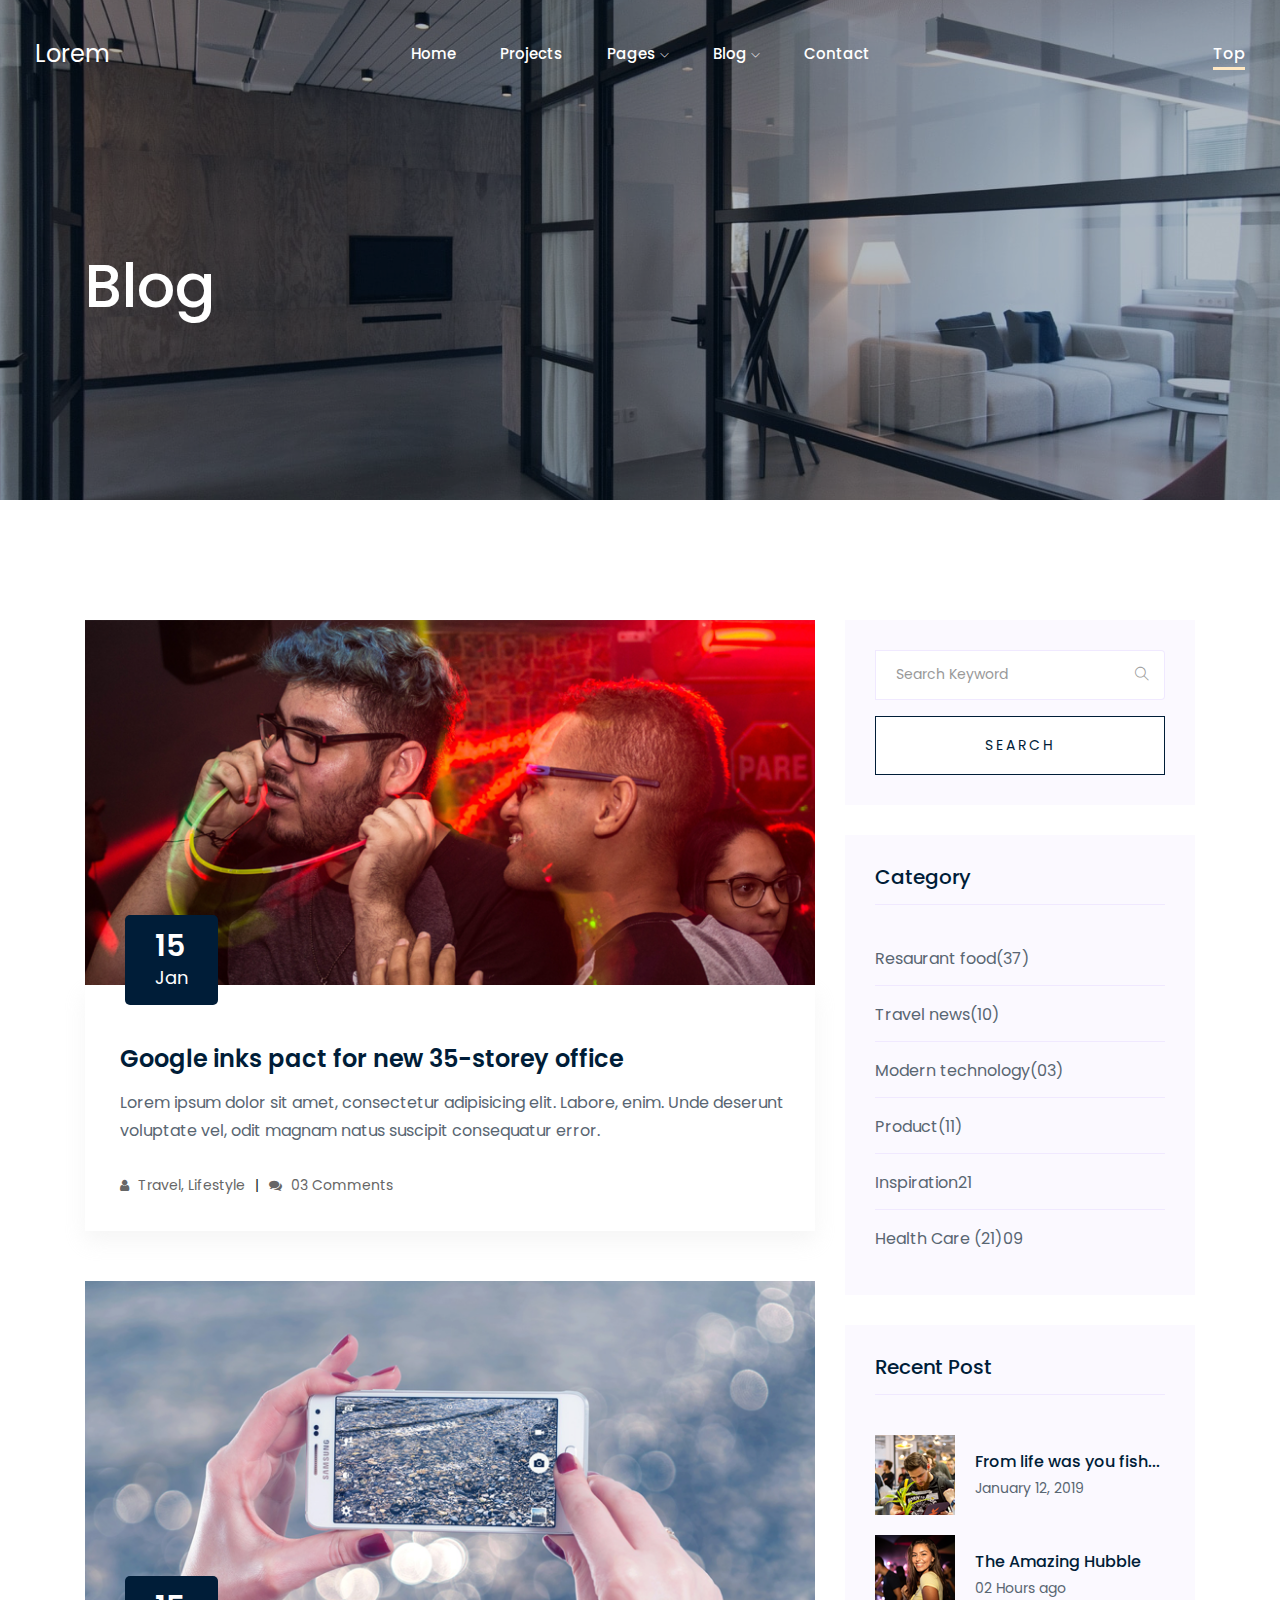
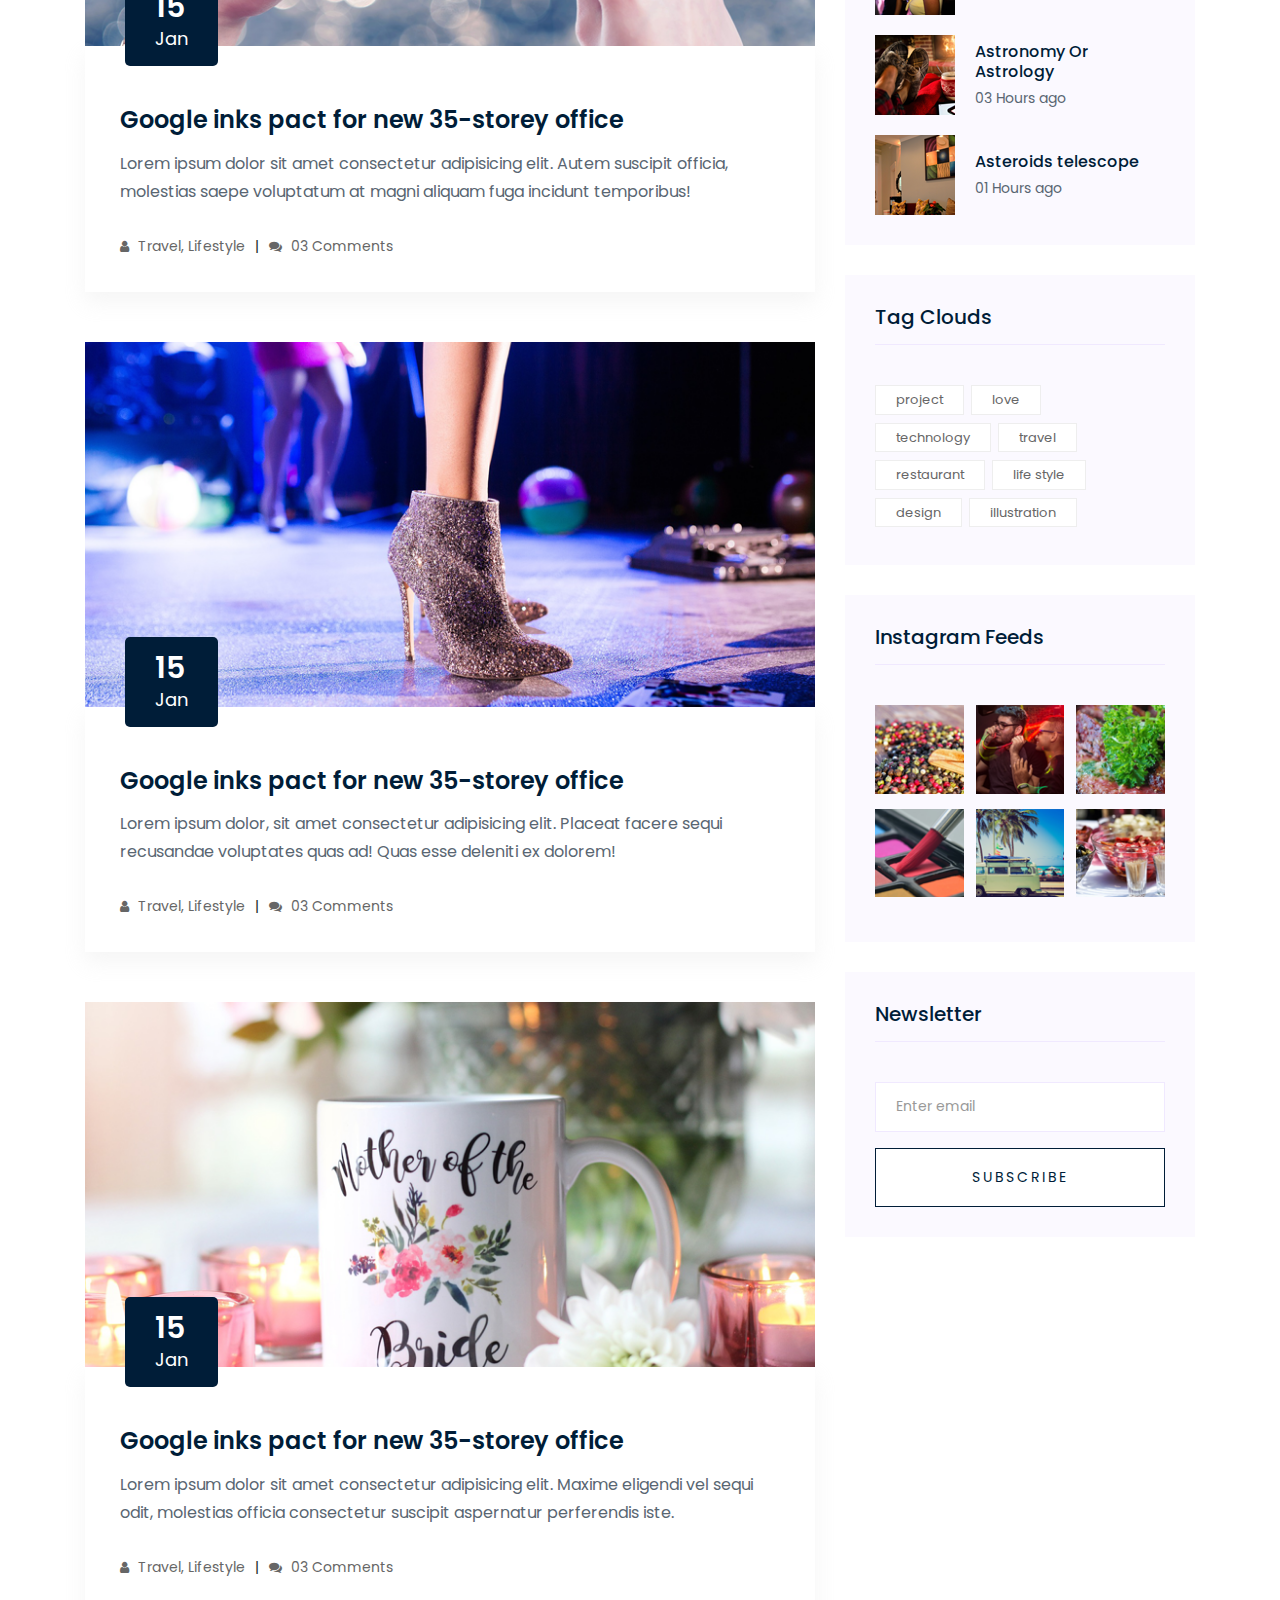
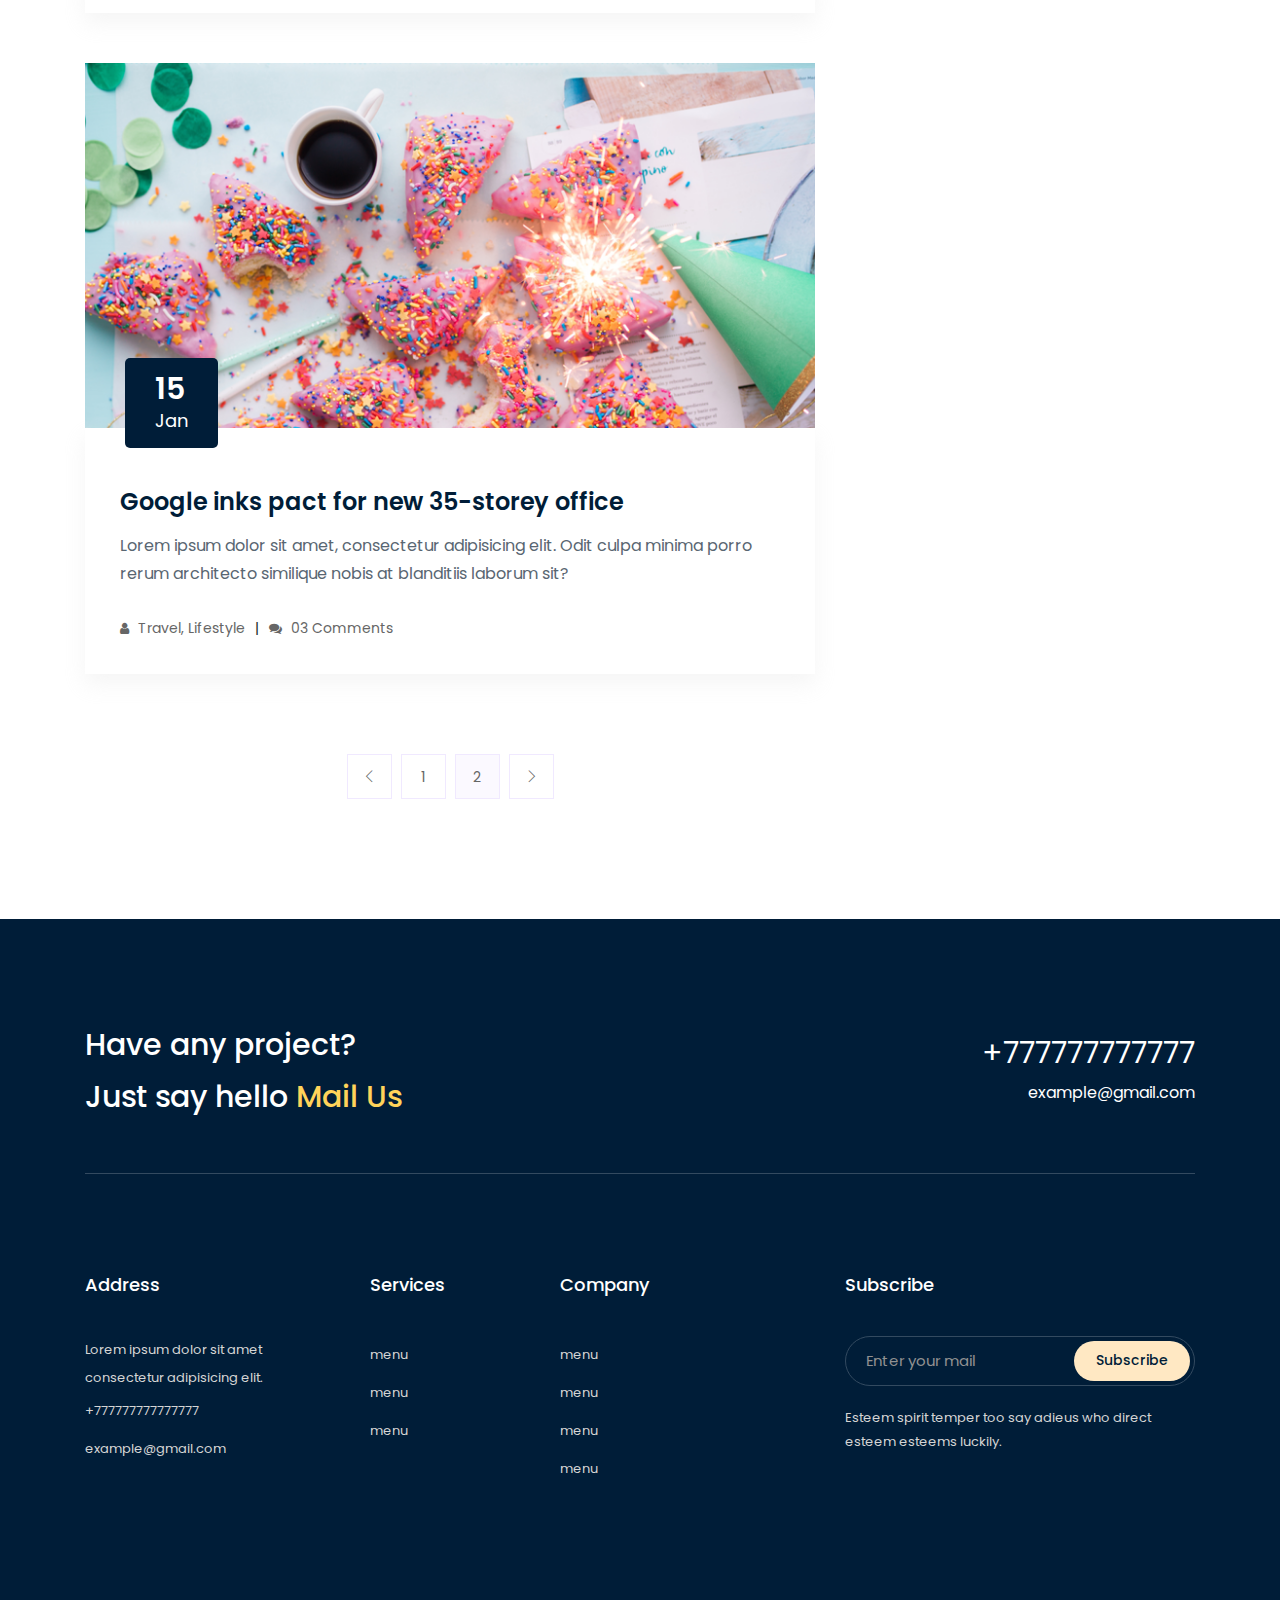
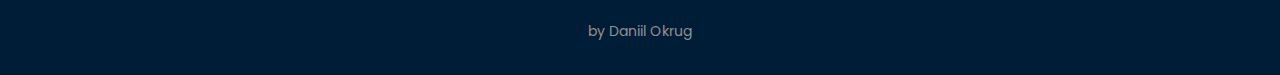
<file: blog.html>
<!doctype html>
<html class="no-js" lang="zxx">

<head>
    <meta charset="utf-8">
    <meta http-equiv="x-ua-compatible" content="ie=edge">
    <title>Name</title>
    <meta name="description" content="">
    <meta name="viewport" content="width=device-width, initial-scale=1">

    <link rel="shortcut icon" type="image/x-icon" href="img/favicon.png">

    <!-- CSS -->
    <link rel="stylesheet" href="css/bootstrap.min.css">
    <link rel="stylesheet" href="css/owl.carousel.min.css">
    <link rel="stylesheet" href="css/magnific-popup.css">
    <link rel="stylesheet" href="css/font-awesome.min.css">
    <link rel="stylesheet" href="css/themify-icons.css">
    <link rel="stylesheet" href="css/nice-select.css">
    <link rel="stylesheet" href="css/flaticon.css">
    <link rel="stylesheet" href="css/gijgo.css">
    <link rel="stylesheet" href="css/animate.css">
    <link rel="stylesheet" href="css/slicknav.css">
    <link rel="stylesheet" href="css/style.css">
</head>

<body>
    <header>
        <div class="header-area ">
            <div id="sticky-header" class="main-header-area">
                <div class="container-fluid">
                    <div class="header_bottom_border">
                        <div class="row align-items-center">
                            <div class="col-xl-3 col-lg-2">
                                <div class="logo">
                                    <a href="index.html">
                                        Lorem
                                    </a>
                                </div>
                            </div>
                            <div class="col-xl-6 col-lg-7">
                                <div class="main-menu  d-none d-lg-block">
                                    <nav>
                                        <ul id="navigation">
                                            <li><a class="active" href="index.html">home</a></li>
                                            <li><a href="Projects.html">Projects</a></li>
                                            <li><a href="#">pages <i class="ti-angle-down"></i></a>
                                                <ul class="submenu">
                                                        <li><a href="about.html">about</a></li>
                                                        <li><a href="project_details.html">project details</a></li>
                                                        <li><a href="elements.html">elements</a></li>
                                                </ul>
                                            </li>
                                            <li><a href="#">blog <i class="ti-angle-down"></i></a>
                                                <ul class="submenu">
                                                    <li><a href="blog.html">blog</a></li>
                                                    <li><a href="single-blog.html">single-blog</a></li>
                                                </ul>
                                            </li>
                                            <li><a href="contact.html">Contact</a></li>
                                        </ul>
                                    </nav>
                                </div>
                            </div>
                            <div class="col-xl-3 col-lg-3 d-none d-lg-block">
                                <div class="say_hello">
                                    <a href="#">Top</a>
                                </div>
                            </div>
                            <div class="col-12">
                                <div class="mobile_menu d-block d-lg-none"></div>
                            </div>
                        </div>
                    </div>

                </div>
            </div>
        </div>
    </header>

    <div class="bradcam_area bradcam_bg_3">
        <div class="container">
            <div class="row">
                <div class="col-xl-12">
                    <div class="bradcam_text">
                        <h3>blog</h3>
                    </div>
                </div>
            </div>
        </div>
    </div>

    <section class="blog_area section-padding">
        <div class="container">
            <div class="row">
                <div class="col-lg-8 mb-5 mb-lg-0">
                    <div class="blog_left_sidebar">
                        <article class="blog_item">
                            <div class="blog_item_img">
                                <img class="card-img rounded-0" src="img/blog/single_blog_1.png" alt="">
                                <a href="#" class="blog_item_date">
                                    <h3>15</h3>
                                    <p>Jan</p>
                                </a>
                            </div>

                            <div class="blog_details">
                                <a class="d-inline-block" href="single-blog.html">
                                    <h2>Google inks pact for new 35-storey office</h2>
                                </a>
                                <p>Lorem ipsum dolor sit amet, consectetur adipisicing elit. Labore, enim. Unde deserunt voluptate vel, odit magnam natus suscipit consequatur error.</p>
                                <ul class="blog-info-link">
                                    <li><a href="#"><i class="fa fa-user"></i> Travel, Lifestyle</a></li>
                                    <li><a href="#"><i class="fa fa-comments"></i> 03 Comments</a></li>
                                </ul>
                            </div>
                        </article>

                        <article class="blog_item">
                            <div class="blog_item_img">
                                <img class="card-img rounded-0" src="img/blog/single_blog_2.png" alt="">
                                <a href="#" class="blog_item_date">
                                    <h3>15</h3>
                                    <p>Jan</p>
                                </a>
                            </div>

                            <div class="blog_details">
                                <a class="d-inline-block" href="single-blog.html">
                                    <h2>Google inks pact for new 35-storey office</h2>
                                </a>
                                <p>Lorem ipsum dolor sit amet consectetur adipisicing elit. Autem suscipit officia, molestias saepe voluptatum at magni aliquam fuga incidunt temporibus!</p>
                                <ul class="blog-info-link">
                                    <li><a href="#"><i class="fa fa-user"></i> Travel, Lifestyle</a></li>
                                    <li><a href="#"><i class="fa fa-comments"></i> 03 Comments</a></li>
                                </ul>
                            </div>
                        </article>

                        <article class="blog_item">
                            <div class="blog_item_img">
                                <img class="card-img rounded-0" src="img/blog/single_blog_3.png" alt="">
                                <a href="#" class="blog_item_date">
                                    <h3>15</h3>
                                    <p>Jan</p>
                                </a>
                            </div>

                            <div class="blog_details">
                                <a class="d-inline-block" href="single-blog.html">
                                    <h2>Google inks pact for new 35-storey office</h2>
                                </a>
                                <p>Lorem ipsum dolor, sit amet consectetur adipisicing elit. Placeat facere sequi recusandae voluptates quas ad! Quas esse deleniti ex dolorem!</p>
                                <ul class="blog-info-link">
                                    <li><a href="#"><i class="fa fa-user"></i> Travel, Lifestyle</a></li>
                                    <li><a href="#"><i class="fa fa-comments"></i> 03 Comments</a></li>
                                </ul>
                            </div>
                        </article>

                        <article class="blog_item">
                            <div class="blog_item_img">
                                <img class="card-img rounded-0" src="img/blog/single_blog_4.png" alt="">
                                <a href="#" class="blog_item_date">
                                    <h3>15</h3>
                                    <p>Jan</p>
                                </a>
                            </div>

                            <div class="blog_details">
                                <a class="d-inline-block" href="single-blog.html">
                                    <h2>Google inks pact for new 35-storey office</h2>
                                </a>
                                <p>Lorem ipsum dolor sit amet consectetur adipisicing elit. Maxime eligendi vel sequi odit, molestias officia consectetur suscipit aspernatur perferendis iste.</p>
                                <ul class="blog-info-link">
                                    <li><a href="#"><i class="fa fa-user"></i> Travel, Lifestyle</a></li>
                                    <li><a href="#"><i class="fa fa-comments"></i> 03 Comments</a></li>
                                </ul>
                            </div>
                        </article>

                        <article class="blog_item">
                            <div class="blog_item_img">
                                <img class="card-img rounded-0" src="img/blog/single_blog_5.png" alt="">
                                <a href="#" class="blog_item_date">
                                    <h3>15</h3>
                                    <p>Jan</p>
                                </a>
                            </div>

                            <div class="blog_details">
                                <a class="d-inline-block" href="single-blog.html">
                                    <h2>Google inks pact for new 35-storey office</h2>
                                </a>
                                <p>Lorem ipsum dolor sit amet, consectetur adipisicing elit. Odit culpa minima porro rerum architecto similique nobis at blanditiis laborum sit?</p>
                                <ul class="blog-info-link">
                                    <li><a href="#"><i class="fa fa-user"></i> Travel, Lifestyle</a></li>
                                    <li><a href="#"><i class="fa fa-comments"></i> 03 Comments</a></li>
                                </ul>
                            </div>
                        </article>

                        <nav class="blog-pagination justify-content-center d-flex">
                            <ul class="pagination">
                                <li class="page-item">
                                    <a href="#" class="page-link" aria-label="Previous">
                                        <i class="ti-angle-left"></i>
                                    </a>
                                </li>
                                <li class="page-item">
                                    <a href="#" class="page-link">1</a>
                                </li>
                                <li class="page-item active">
                                    <a href="#" class="page-link">2</a>
                                </li>
                                <li class="page-item">
                                    <a href="#" class="page-link" aria-label="Next">
                                        <i class="ti-angle-right"></i>
                                    </a>
                                </li>
                            </ul>
                        </nav>
                    </div>
                </div>
                <div class="col-lg-4">
                    <div class="blog_right_sidebar">
                        <aside class="single_sidebar_widget search_widget">
                            <form action="#">
                                <div class="form-group">
                                    <div class="input-group mb-3">
                                        <input type="text" class="form-control" placeholder='Search Keyword'
                                            onfocus="this.placeholder = ''"
                                            onblur="this.placeholder = 'Search Keyword'">
                                        <div class="input-group-append">
                                            <button class="btn" type="button"><i class="ti-search"></i></button>
                                        </div>
                                    </div>
                                </div>
                                <button class="button rounded-0 primary-bg text-white w-100 btn_1 boxed-btn"
                                    type="submit">Search</button>
                            </form>
                        </aside>

                        <aside class="single_sidebar_widget post_category_widget">
                            <h4 class="widget_title">Category</h4>
                            <ul class="list cat-list">
                                <li>
                                    <a href="#" class="d-flex">
                                        <p>Resaurant food</p>
                                        <p>(37)</p>
                                    </a>
                                </li>
                                <li>
                                    <a href="#" class="d-flex">
                                        <p>Travel news</p>
                                        <p>(10)</p>
                                    </a>
                                </li>
                                <li>
                                    <a href="#" class="d-flex">
                                        <p>Modern technology</p>
                                        <p>(03)</p>
                                    </a>
                                </li>
                                <li>
                                    <a href="#" class="d-flex">
                                        <p>Product</p>
                                        <p>(11)</p>
                                    </a>
                                </li>
                                <li>
                                    <a href="#" class="d-flex">
                                        <p>Inspiration</p>
                                        <p>21</p>
                                    </a>
                                </li>
                                <li>
                                    <a href="#" class="d-flex">
                                        <p>Health Care (21)</p>
                                        <p>09</p>
                                    </a>
                                </li>
                            </ul>
                        </aside>

                        <aside class="single_sidebar_widget popular_post_widget">
                            <h3 class="widget_title">Recent Post</h3>
                            <div class="media post_item">
                                <img src="img/post/post_1.png" alt="post">
                                <div class="media-body">
                                    <a href="single-blog.html">
                                        <h3>From life was you fish...</h3>
                                    </a>
                                    <p>January 12, 2019</p>
                                </div>
                            </div>
                            <div class="media post_item">
                                <img src="img/post/post_2.png" alt="post">
                                <div class="media-body">
                                    <a href="single-blog.html">
                                        <h3>The Amazing Hubble</h3>
                                    </a>
                                    <p>02 Hours ago</p>
                                </div>
                            </div>
                            <div class="media post_item">
                                <img src="img/post/post_3.png" alt="post">
                                <div class="media-body">
                                    <a href="single-blog.html">
                                        <h3>Astronomy Or Astrology</h3>
                                    </a>
                                    <p>03 Hours ago</p>
                                </div>
                            </div>
                            <div class="media post_item">
                                <img src="img/post/post_4.png" alt="post">
                                <div class="media-body">
                                    <a href="single-blog.html">
                                        <h3>Asteroids telescope</h3>
                                    </a>
                                    <p>01 Hours ago</p>
                                </div>
                            </div>
                        </aside>
                        <aside class="single_sidebar_widget tag_cloud_widget">
                            <h4 class="widget_title">Tag Clouds</h4>
                            <ul class="list">
                                <li>
                                    <a href="#">project</a>
                                </li>
                                <li>
                                    <a href="#">love</a>
                                </li>
                                <li>
                                    <a href="#">technology</a>
                                </li>
                                <li>
                                    <a href="#">travel</a>
                                </li>
                                <li>
                                    <a href="#">restaurant</a>
                                </li>
                                <li>
                                    <a href="#">life style</a>
                                </li>
                                <li>
                                    <a href="#">design</a>
                                </li>
                                <li>
                                    <a href="#">illustration</a>
                                </li>
                            </ul>
                        </aside>


                        <aside class="single_sidebar_widget instagram_feeds">
                            <h4 class="widget_title">Instagram Feeds</h4>
                            <ul class="instagram_row flex-wrap">
                                <li>
                                    <a href="#">
                                        <img class="img-fluid" src="img/post/post_5.png" alt="">
                                    </a>
                                </li>
                                <li>
                                    <a href="#">
                                        <img class="img-fluid" src="img/post/post_6.png" alt="">
                                    </a>
                                </li>
                                <li>
                                    <a href="#">
                                        <img class="img-fluid" src="img/post/post_7.png" alt="">
                                    </a>
                                </li>
                                <li>
                                    <a href="#">
                                        <img class="img-fluid" src="img/post/post_8.png" alt="">
                                    </a>
                                </li>
                                <li>
                                    <a href="#">
                                        <img class="img-fluid" src="img/post/post_9.png" alt="">
                                    </a>
                                </li>
                                <li>
                                    <a href="#">
                                        <img class="img-fluid" src="img/post/post_10.png" alt="">
                                    </a>
                                </li>
                            </ul>
                        </aside>


                        <aside class="single_sidebar_widget newsletter_widget">
                            <h4 class="widget_title">Newsletter</h4>

                            <form action="#">
                                <div class="form-group">
                                    <input type="email" class="form-control" onfocus="this.placeholder = ''"
                                        onblur="this.placeholder = 'Enter email'" placeholder='Enter email' required>
                                </div>
                                <button class="button rounded-0 primary-bg text-white w-100 btn_1 boxed-btn"
                                    type="submit">Subscribe</button>
                            </form>
                        </aside>
                    </div>
                </div>
            </div>
        </div>
    </section>

    <footer class="footer">
        <div class="query_area">
            <div class="container">
                <div class="bottom_border">
                    <div class="row align-items-center">
                        <div class="col-lg-6 col-md-6">
                            <div class="query_text">
                                <h3>Have any project? <br>
                                    Just say hello <a href="#">Mail Us</a></h3>
                            </div>
                        </div>
                        <div class="col-lg-6 col-md-6">
                            <div class="query_number">
                                <h3>+777777777777</h3>
                                <p><a href="#">example@gmail.com</a></p>
                            </div>
                        </div>
                    </div>
                </div>

            </div>
        </div>
        <div class="footer_top">
            <div class="container">
                <div class="row">
                    <div class="col-xl-3 col-md-6 col-lg-3">
                        <div class="footer_widget">
                            <h3 class="footer_title">
                                Address
                            </h3>
                            <ul>
                                <li>
                                    <p>Lorem ipsum dolor sit amet consectetur adipisicing elit.</p>
                                </li>
                                <li><a href="#"> +777777777777777</a></li>
                                <li><a href="#">example@gmail.com</a></li>
                            </ul>

                        </div>
                    </div>
                    <div class="col-xl-2 col-md-6 col-lg-2">
                        <div class="footer_widget">
                            <h3 class="footer_title">
                                Services
                            </h3>
                            <ul>
                                <li><a href="#">menu</a></li>
                                <li><a href="#">menu</a></li>
                                <li><a href="#">menu</a></li>
                            </ul>

                        </div>
                    </div>
                    <div class="col-xl-3 col-md-6 col-lg-3">
                        <div class="footer_widget">
                            <h3 class="footer_title">
                                Company
                            </h3>
                            <ul>
                                <li><a href="#">menu</a></li>
                                <li><a href="#">menu</a></li>
                                <li><a href="#">menu</a></li>
                                <li><a href="#">menu</a></li>
                            </ul>
                        </div>
                    </div>
                    <div class="col-xl-4 col-md-6 col-lg-4 ">
                        <div class="footer_widget">
                            <h3 class="footer_title">
                                Subscribe
                            </h3>
                            <form action="#" class="newsletter_form">
                                <input type="text" placeholder="Enter your mail">
                                <button type="submit">Subscribe</button>
                            </form>
                            <p class="newsletter_text">Esteem spirit temper too say adieus who direct esteem esteems
                                luckily.</p>
                        </div>
                    </div>
                </div>
            </div>
        </div>
        <div class="copy-right_text">
            <div class="container">
                <div class="row">
                    <div class="col-xl-12">
                        <p class="copy_right text-center">by Daniil Okrug
                        </p>
                    </div>
                </div>
            </div>
        </div>
    </footer>

    <!-- JS -->
    <script src="js/vendor/modernizr-3.5.0.min.js"></script>
    <script src="js/vendor/jquery-1.12.4.min.js"></script>
    <script src="js/popper.min.js"></script>
    <script src="js/bootstrap.min.js"></script>
    <script src="js/owl.carousel.min.js"></script>
    <script src="js/isotope.pkgd.min.js"></script>
    <script src="js/ajax-form.js"></script>
    <script src="js/waypoints.min.js"></script>
    <script src="js/jquery.counterup.min.js"></script>
    <script src="js/imagesloaded.pkgd.min.js"></script>
    <script src="js/scrollIt.js"></script>
    <script src="js/jquery.scrollUp.min.js"></script>
    <script src="js/wow.min.js"></script>
    <script src="js/nice-select.min.js"></script>
    <script src="js/jquery.slicknav.min.js"></script>
    <script src="js/jquery.magnific-popup.min.js"></script>
    <script src="js/plugins.js"></script>
    <script src="js/gijgo.min.js"></script>

    <!--contact js-->
    <script src="js/contact.js"></script>
    <script src="js/jquery.ajaxchimp.min.js"></script>
    <script src="js/jquery.form.js"></script>
    <script src="js/jquery.validate.min.js"></script>
    <script src="js/mail-script.js"></script>

    <script src="js/main.js"></script>
    <script>
        $('#datepicker').datepicker({
            iconsLibrary: 'fontawesome',
            icons: {
             rightIcon: '<span class="fa fa-caret-down"></span>'
         }
        });
        $('#datepicker2').datepicker({
            iconsLibrary: 'fontawesome',
            icons: {
             rightIcon: '<span class="fa fa-caret-down"></span>'
         }

        });
    </script>
</body>
</html>
</file>
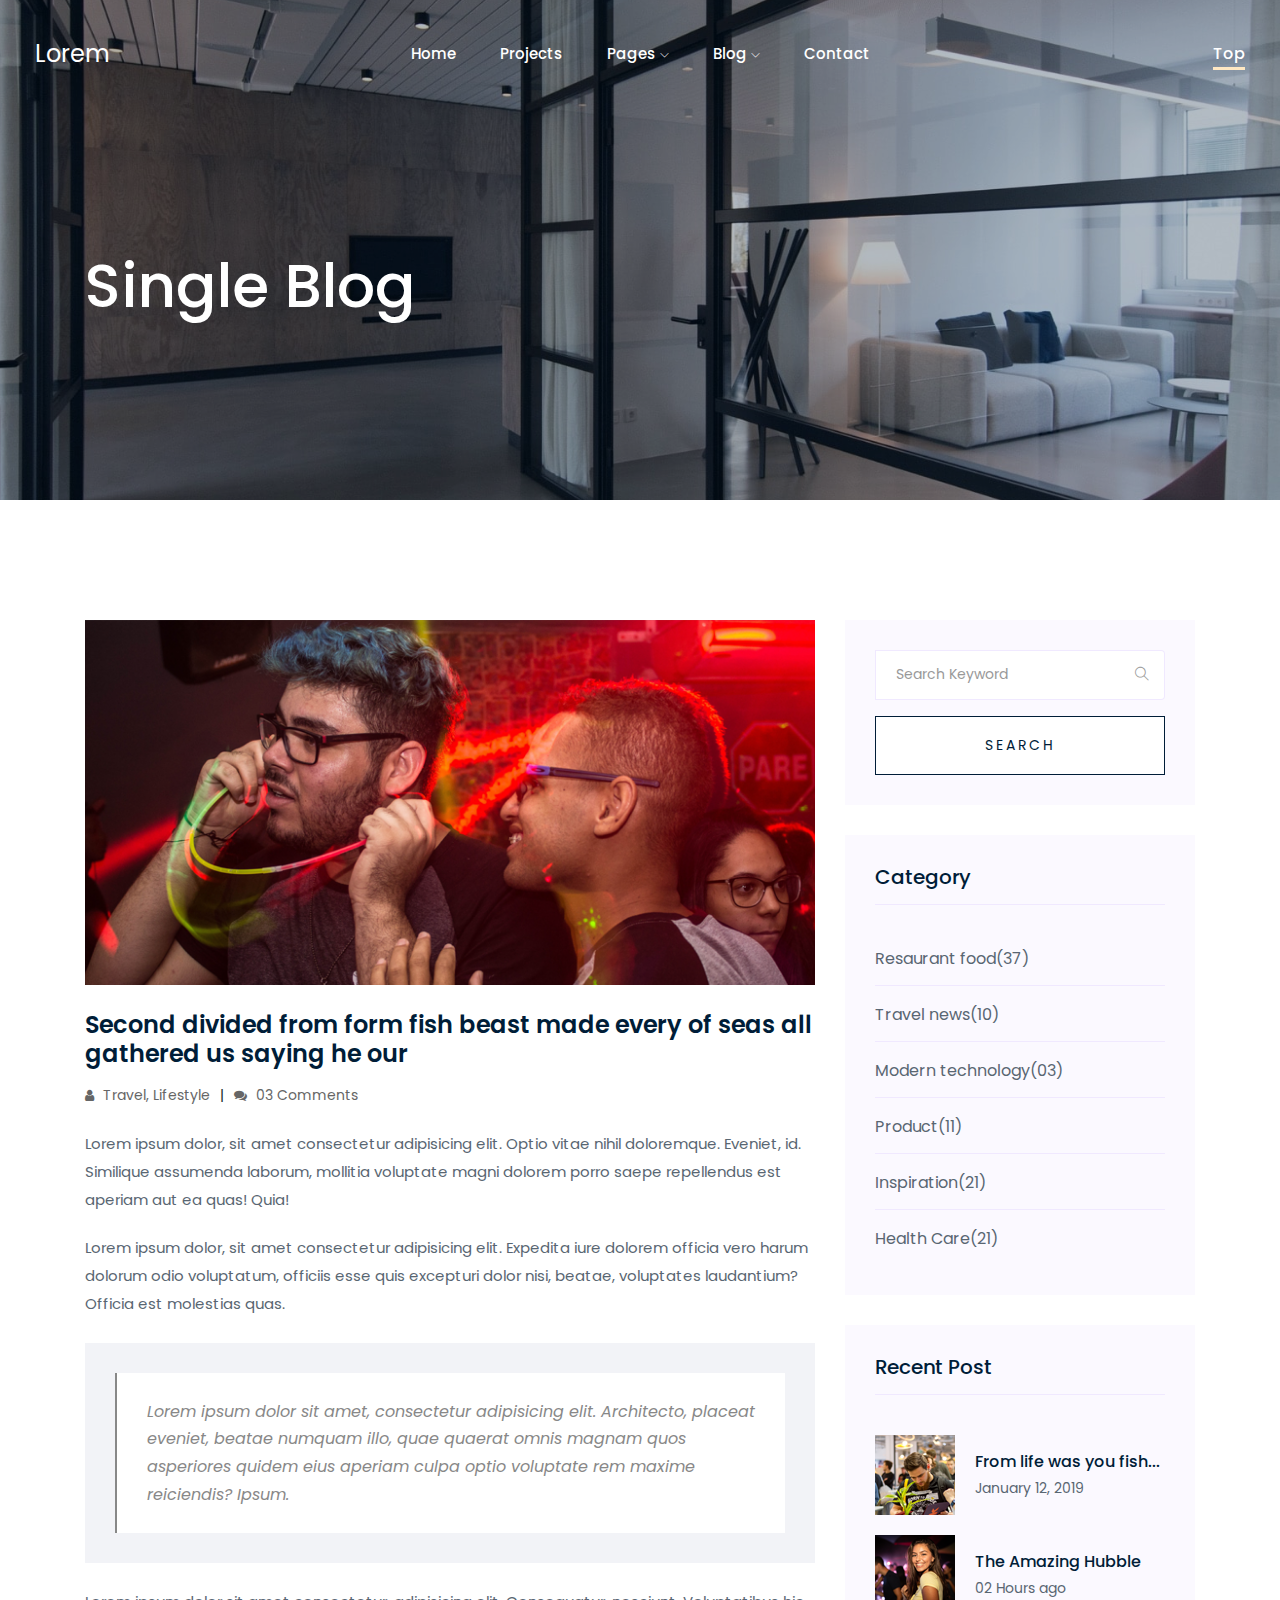
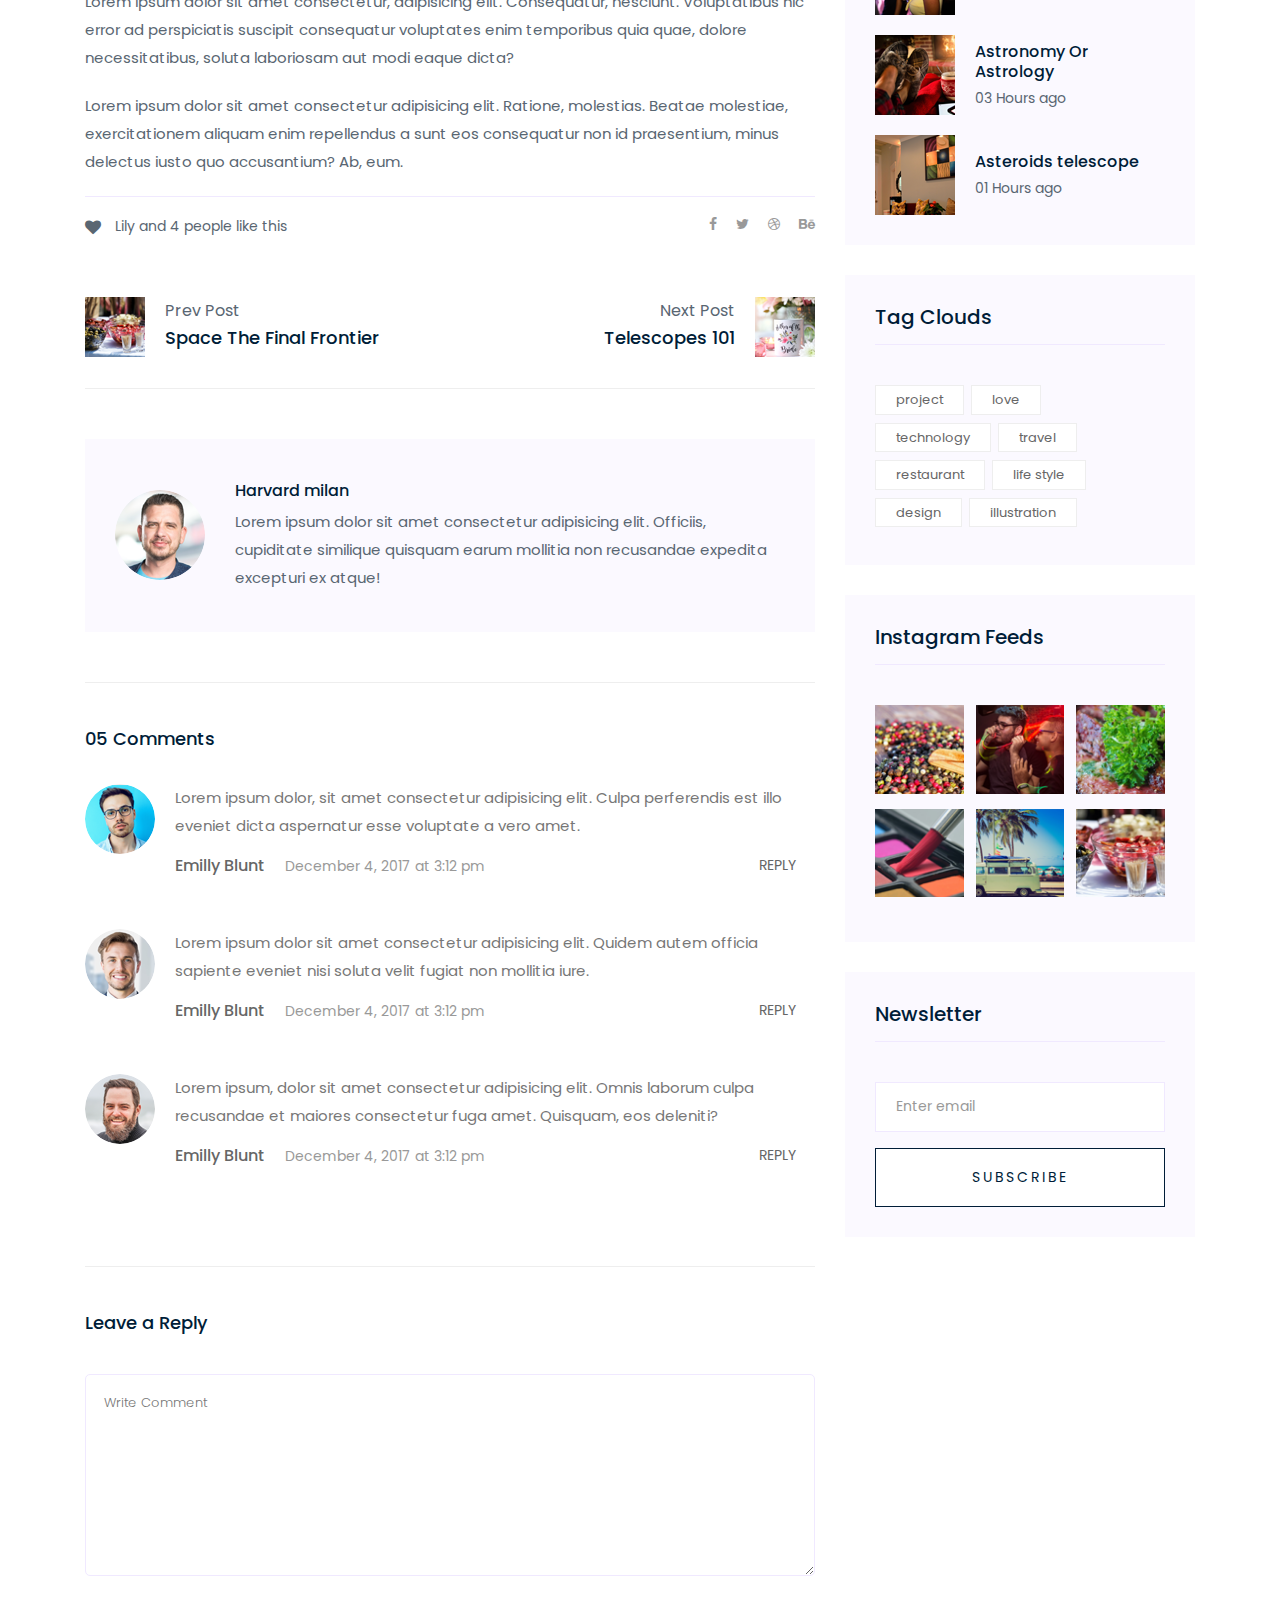
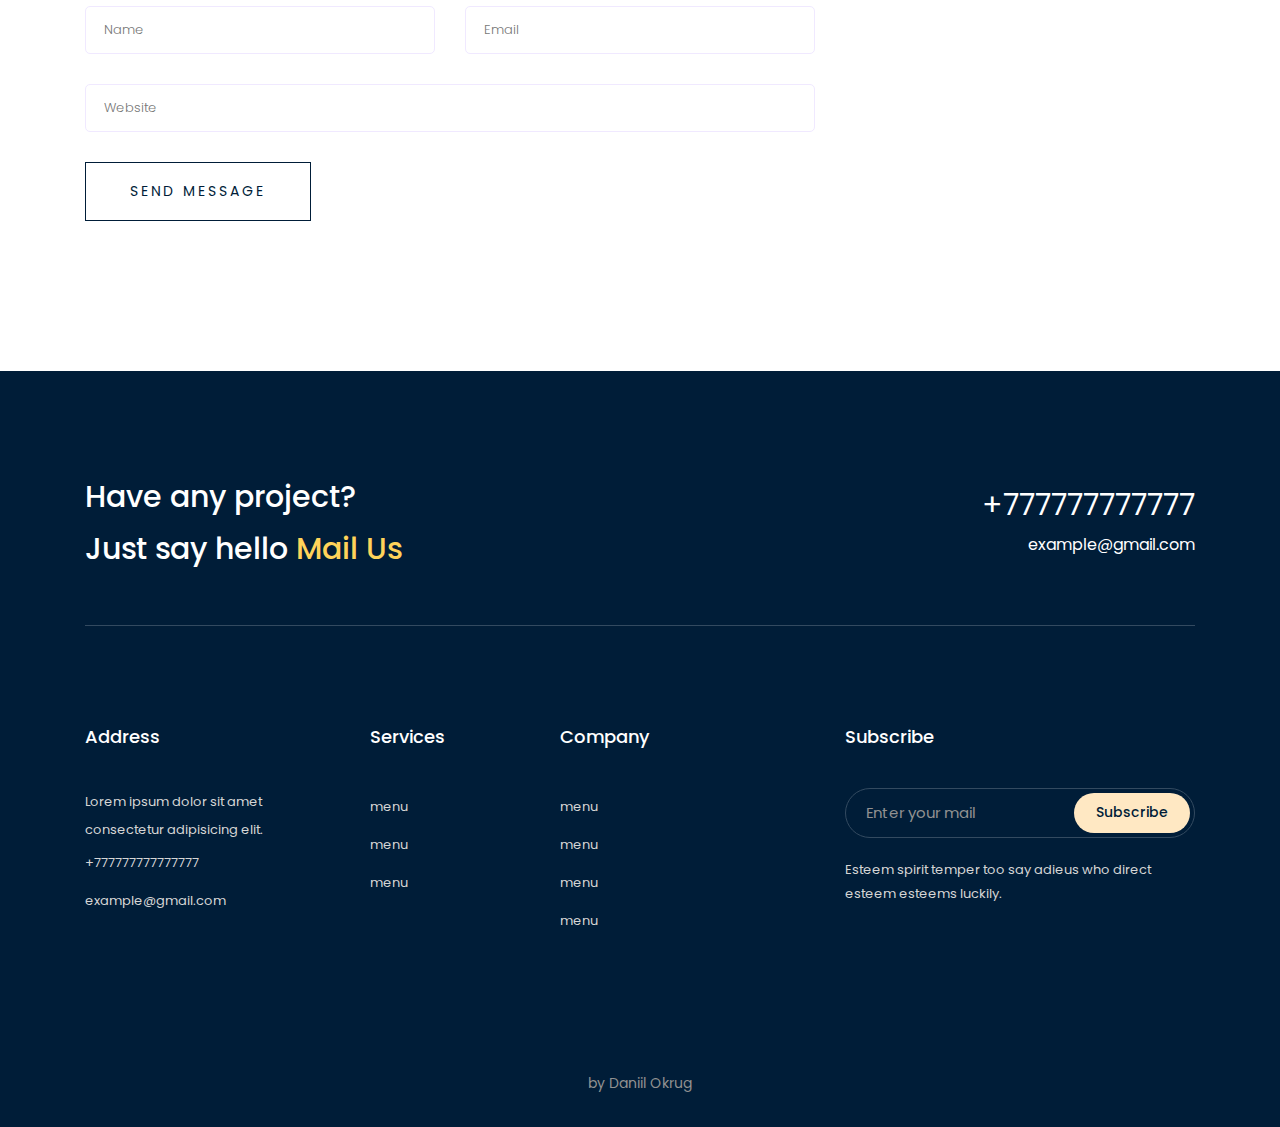
<file: single-blog.html>
<!doctype html>
<html class="no-js" lang="zxx">

<head>
   <meta charset="utf-8">
   <meta http-equiv="x-ua-compatible" content="ie=edge">
   <title>Name</title>
   <meta name="description" content="">
   <meta name="viewport" content="width=device-width, initial-scale=1">

   <link rel="shortcut icon" type="image/x-icon" href="img/favicon.png">

   <!-- CSS -->
   <link rel="stylesheet" href="css/bootstrap.min.css">
   <link rel="stylesheet" href="css/owl.carousel.min.css">
   <link rel="stylesheet" href="css/magnific-popup.css">
   <link rel="stylesheet" href="css/font-awesome.min.css">
   <link rel="stylesheet" href="css/themify-icons.css">
   <link rel="stylesheet" href="css/nice-select.css">
   <link rel="stylesheet" href="css/flaticon.css">
   <link rel="stylesheet" href="css/gijgo.css">
   <link rel="stylesheet" href="css/animate.css">
   <link rel="stylesheet" href="css/slicknav.css">
   <link rel="stylesheet" href="css/style.css">
</head>

<body>
   <header>
      <div class="header-area ">
          <div id="sticky-header" class="main-header-area">
              <div class="container-fluid">
                  <div class="header_bottom_border">
                      <div class="row align-items-center">
                          <div class="col-xl-3 col-lg-2">
                              <div class="logo">
                                  <a href="index.html">
                                      Lorem
                                  </a>
                              </div>
                          </div>
                          <div class="col-xl-6 col-lg-7">
                              <div class="main-menu  d-none d-lg-block">
                                  <nav>
                                      <ul id="navigation">
                                          <li><a class="active" href="index.html">home</a></li>
                                          <li><a href="Projects.html">Projects</a></li>
                                          <li><a href="#">pages <i class="ti-angle-down"></i></a>
                                              <ul class="submenu">
                                                      <li><a href="about.html">about</a></li>
                                                      <li><a href="project_details.html">project details</a></li>
                                                      <li><a href="elements.html">elements</a></li>
                                              </ul>
                                          </li>
                                          <li><a href="#">blog <i class="ti-angle-down"></i></a>
                                              <ul class="submenu">
                                                  <li><a href="blog.html">blog</a></li>
                                                  <li><a href="single-blog.html">single-blog</a></li>
                                              </ul>
                                          </li>
                                          <li><a href="contact.html">Contact</a></li>
                                      </ul>
                                  </nav>
                              </div>
                          </div>
                          <div class="col-xl-3 col-lg-3 d-none d-lg-block">
                              <div class="say_hello">
                                  <a href="#">Top</a>
                              </div>
                          </div>
                          <div class="col-12">
                              <div class="mobile_menu d-block d-lg-none"></div>
                          </div>
                      </div>
                  </div>

              </div>
          </div>
      </div>
  </header>

  <div class="bradcam_area bradcam_bg_3">
      <div class="container">
          <div class="row">
              <div class="col-xl-12">
                  <div class="bradcam_text">
                      <h3>single blog</h3>
                  </div>
              </div>
          </div>
      </div>
  </div>

   <section class="blog_area single-post-area section-padding">
      <div class="container">
         <div class="row">
            <div class="col-lg-8 posts-list">
               <div class="single-post">
                  <div class="feature-img">
                     <img class="img-fluid" src="img/blog/single_blog_1.png" alt="">
                  </div>
                  <div class="blog_details">
                     <h2>Second divided from form fish beast made every of seas
                        all gathered us saying he our
                     </h2>
                     <ul class="blog-info-link mt-3 mb-4">
                        <li><a href="#"><i class="fa fa-user"></i> Travel, Lifestyle</a></li>
                        <li><a href="#"><i class="fa fa-comments"></i> 03 Comments</a></li>
                     </ul>
                     <p class="excert">
                        Lorem ipsum dolor, sit amet consectetur adipisicing elit. Optio vitae nihil doloremque. Eveniet, id. Similique assumenda laborum, mollitia voluptate magni dolorem porro saepe repellendus est aperiam aut ea quas! Quia!
                     </p>
                     <p>
                        Lorem ipsum dolor, sit amet consectetur adipisicing elit. Expedita iure dolorem officia vero harum dolorum odio voluptatum, officiis esse quis excepturi dolor nisi, beatae, voluptates laudantium? Officia est molestias quas.
                     </p>
                     <div class="quote-wrapper">
                        <div class="quotes">
                           Lorem ipsum dolor sit amet, consectetur adipisicing elit. Architecto, placeat eveniet, beatae numquam illo, quae quaerat omnis magnam quos asperiores quidem eius aperiam culpa optio voluptate rem maxime reiciendis? Ipsum.
                        </div>
                     </div>
                     <p>
                        Lorem ipsum dolor sit amet consectetur, adipisicing elit. Consequatur, nesciunt. Voluptatibus hic error ad perspiciatis suscipit consequatur voluptates enim temporibus quia quae, dolore necessitatibus, soluta laboriosam aut modi eaque dicta?
                     </p>
                     <p>
                        Lorem ipsum dolor sit amet consectetur adipisicing elit. Ratione, molestias. Beatae molestiae, exercitationem aliquam enim repellendus a sunt eos consequatur non id praesentium, minus delectus iusto quo accusantium? Ab, eum.
                     </p>
                  </div>
               </div>
               <div class="navigation-top">
                  <div class="d-sm-flex justify-content-between text-center">
                     <p class="like-info"><span class="align-middle"><i class="fa fa-heart"></i></span> Lily and 4
                        people like this</p>
                     <div class="col-sm-4 text-center my-2 my-sm-0">
                     </div>
                     <ul class="social-icons">
                        <li><a href="#"><i class="fa fa-facebook-f"></i></a></li>
                        <li><a href="#"><i class="fa fa-twitter"></i></a></li>
                        <li><a href="#"><i class="fa fa-dribbble"></i></a></li>
                        <li><a href="#"><i class="fa fa-behance"></i></a></li>
                     </ul>
                  </div>
                  <div class="navigation-area">
                     <div class="row">
                        <div
                           class="col-lg-6 col-md-6 col-12 nav-left flex-row d-flex justify-content-start align-items-center">
                           <div class="thumb">
                              <a href="#">
                                 <img class="img-fluid" src="img/post/preview.png" alt="">
                              </a>
                           </div>
                           <div class="arrow">
                              <a href="#">
                                 <span class="lnr text-white ti-arrow-left"></span>
                              </a>
                           </div>
                           <div class="detials">
                              <p>Prev Post</p>
                              <a href="#">
                                 <h4>Space The Final Frontier</h4>
                              </a>
                           </div>
                        </div>
                        <div
                           class="col-lg-6 col-md-6 col-12 nav-right flex-row d-flex justify-content-end align-items-center">
                           <div class="detials">
                              <p>Next Post</p>
                              <a href="#">
                                 <h4>Telescopes 101</h4>
                              </a>
                           </div>
                           <div class="arrow">
                              <a href="#">
                                 <span class="lnr text-white ti-arrow-right"></span>
                              </a>
                           </div>
                           <div class="thumb">
                              <a href="#">
                                 <img class="img-fluid" src="img/post/next.png" alt="">
                              </a>
                           </div>
                        </div>
                     </div>
                  </div>
               </div>
               <div class="blog-author">
                  <div class="media align-items-center">
                     <img src="img/blog/author.png" alt="">
                     <div class="media-body">
                        <a href="#">
                           <h4>Harvard milan</h4>
                        </a>
                        <p>Lorem ipsum dolor sit amet consectetur adipisicing elit. Officiis, cupiditate similique quisquam earum mollitia non recusandae expedita excepturi ex atque!</p>
                     </div>
                  </div>
               </div>
               <div class="comments-area">
                  <h4>05 Comments</h4>
                  <div class="comment-list">
                     <div class="single-comment justify-content-between d-flex">
                        <div class="user justify-content-between d-flex">
                           <div class="thumb">
                              <img src="img/comment/comment_1.png" alt="">
                           </div>
                           <div class="desc">
                              <p class="comment">Lorem ipsum dolor, sit amet consectetur adipisicing elit. Culpa perferendis est illo eveniet dicta aspernatur esse voluptate a vero amet.</p>
                              <div class="d-flex justify-content-between">
                                 <div class="d-flex align-items-center">
                                    <h5>
                                       <a href="#">Emilly Blunt</a>
                                    </h5>
                                    <p class="date">December 4, 2017 at 3:12 pm </p>
                                 </div>
                                 <div class="reply-btn">
                                    <a href="#" class="btn-reply text-uppercase">reply</a>
                                 </div>
                              </div>
                           </div>
                        </div>
                     </div>
                  </div>
                  <div class="comment-list">
                     <div class="single-comment justify-content-between d-flex">
                        <div class="user justify-content-between d-flex">
                           <div class="thumb">
                              <img src="img/comment/comment_2.png" alt="">
                           </div>
                           <div class="desc">
                              <p class="comment">
                                 Lorem ipsum dolor sit amet consectetur adipisicing elit. Quidem autem officia sapiente eveniet nisi soluta velit fugiat non mollitia iure.
                              </p>
                              <div class="d-flex justify-content-between">
                                 <div class="d-flex align-items-center">
                                    <h5>
                                       <a href="#">Emilly Blunt</a>
                                    </h5>
                                    <p class="date">December 4, 2017 at 3:12 pm </p>
                                 </div>
                                 <div class="reply-btn">
                                    <a href="#" class="btn-reply text-uppercase">reply</a>
                                 </div>
                              </div>
                           </div>
                        </div>
                     </div>
                  </div>
                  <div class="comment-list">
                     <div class="single-comment justify-content-between d-flex">
                        <div class="user justify-content-between d-flex">
                           <div class="thumb">
                              <img src="img/comment/comment_3.png" alt="">
                           </div>
                           <div class="desc">
                              <p class="comment">
                                 Lorem ipsum, dolor sit amet consectetur adipisicing elit. Omnis laborum culpa recusandae et maiores consectetur fuga amet. Quisquam, eos deleniti?
                              </p>
                              <div class="d-flex justify-content-between">
                                 <div class="d-flex align-items-center">
                                    <h5>
                                       <a href="#">Emilly Blunt</a>
                                    </h5>
                                    <p class="date">December 4, 2017 at 3:12 pm </p>
                                 </div>
                                 <div class="reply-btn">
                                    <a href="#" class="btn-reply text-uppercase">reply</a>
                                 </div>
                              </div>
                           </div>
                        </div>
                     </div>
                  </div>
               </div>
               <div class="comment-form">
                  <h4>Leave a Reply</h4>
                  <form class="form-contact comment_form" action="#" id="commentForm">
                     <div class="row">
                        <div class="col-12">
                           <div class="form-group">
                              <textarea class="form-control w-100" name="comment" id="comment" cols="30" rows="9"
                                 placeholder="Write Comment"></textarea>
                           </div>
                        </div>
                        <div class="col-sm-6">
                           <div class="form-group">
                              <input class="form-control" name="name" id="name" type="text" placeholder="Name">
                           </div>
                        </div>
                        <div class="col-sm-6">
                           <div class="form-group">
                              <input class="form-control" name="email" id="email" type="email" placeholder="Email">
                           </div>
                        </div>
                        <div class="col-12">
                           <div class="form-group">
                              <input class="form-control" name="website" id="website" type="text" placeholder="Website">
                           </div>
                        </div>
                     </div>
                     <div class="form-group">
                        <button type="submit" class="button button-contactForm btn_1 boxed-btn">Send Message</button>
                     </div>
                  </form>
               </div>
            </div>
            <div class="col-lg-4">
               <div class="blog_right_sidebar">
                  <aside class="single_sidebar_widget search_widget">
                     <form action="#">
                        <div class="form-group">
                           <div class="input-group mb-3">
                              <input type="text" class="form-control" placeholder='Search Keyword'
                                 onfocus="this.placeholder = ''" onblur="this.placeholder = 'Search Keyword'">
                              <div class="input-group-append">
                                 <button class="btn" type="button"><i class="ti-search"></i></button>
                              </div>
                           </div>
                        </div>
                        <button class="button rounded-0 primary-bg text-white w-100 btn_1 boxed-btn"
                           type="submit">Search</button>
                     </form>
                  </aside>
                  <aside class="single_sidebar_widget post_category_widget">
                     <h4 class="widget_title">Category</h4>
                     <ul class="list cat-list">
                        <li>
                           <a href="#" class="d-flex">
                              <p>Resaurant food</p>
                              <p>(37)</p>
                           </a>
                        </li>
                        <li>
                           <a href="#" class="d-flex">
                              <p>Travel news</p>
                              <p>(10)</p>
                           </a>
                        </li>
                        <li>
                           <a href="#" class="d-flex">
                              <p>Modern technology</p>
                              <p>(03)</p>
                           </a>
                        </li>
                        <li>
                           <a href="#" class="d-flex">
                              <p>Product</p>
                              <p>(11)</p>
                           </a>
                        </li>
                        <li>
                           <a href="#" class="d-flex">
                              <p>Inspiration</p>
                              <p>(21)</p>
                           </a>
                        </li>
                        <li>
                           <a href="#" class="d-flex">
                              <p>Health Care</p>
                              <p>(21)</p>
                           </a>
                        </li>
                     </ul>
                  </aside>
                  <aside class="single_sidebar_widget popular_post_widget">
                     <h3 class="widget_title">Recent Post</h3>
                     <div class="media post_item">
                        <img src="img/post/post_1.png" alt="post">
                        <div class="media-body">
                           <a href="single-blog.html">
                              <h3>From life was you fish...</h3>
                           </a>
                           <p>January 12, 2019</p>
                        </div>
                     </div>
                     <div class="media post_item">
                        <img src="img/post/post_2.png" alt="post">
                        <div class="media-body">
                           <a href="single-blog.html">
                              <h3>The Amazing Hubble</h3>
                           </a>
                           <p>02 Hours ago</p>
                        </div>
                     </div>
                     <div class="media post_item">
                        <img src="img/post/post_3.png" alt="post">
                        <div class="media-body">
                           <a href="single-blog.html">
                              <h3>Astronomy Or Astrology</h3>
                           </a>
                           <p>03 Hours ago</p>
                        </div>
                     </div>
                     <div class="media post_item">
                        <img src="img/post/post_4.png" alt="post">
                        <div class="media-body">
                           <a href="single-blog.html">
                              <h3>Asteroids telescope</h3>
                           </a>
                           <p>01 Hours ago</p>
                        </div>
                     </div>
                  </aside>
                  <aside class="single_sidebar_widget tag_cloud_widget">
                     <h4 class="widget_title">Tag Clouds</h4>
                     <ul class="list">
                        <li>
                           <a href="#">project</a>
                        </li>
                        <li>
                           <a href="#">love</a>
                        </li>
                        <li>
                           <a href="#">technology</a>
                        </li>
                        <li>
                           <a href="#">travel</a>
                        </li>
                        <li>
                           <a href="#">restaurant</a>
                        </li>
                        <li>
                           <a href="#">life style</a>
                        </li>
                        <li>
                           <a href="#">design</a>
                        </li>
                        <li>
                           <a href="#">illustration</a>
                        </li>
                     </ul>
                  </aside>
                  <aside class="single_sidebar_widget instagram_feeds">
                     <h4 class="widget_title">Instagram Feeds</h4>
                     <ul class="instagram_row flex-wrap">
                        <li>
                           <a href="#">
                              <img class="img-fluid" src="img/post/post_5.png" alt="">
                           </a>
                        </li>
                        <li>
                           <a href="#">
                              <img class="img-fluid" src="img/post/post_6.png" alt="">
                           </a>
                        </li>
                        <li>
                           <a href="#">
                              <img class="img-fluid" src="img/post/post_7.png" alt="">
                           </a>
                        </li>
                        <li>
                           <a href="#">
                              <img class="img-fluid" src="img/post/post_8.png" alt="">
                           </a>
                        </li>
                        <li>
                           <a href="#">
                              <img class="img-fluid" src="img/post/post_9.png" alt="">
                           </a>
                        </li>
                        <li>
                           <a href="#">
                              <img class="img-fluid" src="img/post/post_10.png" alt="">
                           </a>
                        </li>
                     </ul>
                  </aside>
                  <aside class="single_sidebar_widget newsletter_widget">
                     <h4 class="widget_title">Newsletter</h4>
                     <form action="#">
                        <div class="form-group">
                           <input type="email" class="form-control" onfocus="this.placeholder = ''"
                              onblur="this.placeholder = 'Enter email'" placeholder='Enter email' required>
                        </div>
                        <button class="button rounded-0 primary-bg text-white w-100 btn_1 boxed-btn"
                           type="submit">Subscribe</button>
                     </form>
                  </aside>
               </div>
            </div>
         </div>
      </div>
   </section>

   <footer class="footer">
      <div class="query_area">
          <div class="container">
              <div class="bottom_border">
                  <div class="row align-items-center">
                      <div class="col-lg-6 col-md-6">
                          <div class="query_text">
                              <h3>Have any project? <br>
                                  Just say hello <a href="#">Mail Us</a></h3>
                          </div>
                      </div>
                      <div class="col-lg-6 col-md-6">
                          <div class="query_number">
                              <h3>+777777777777</h3>
                              <p><a href="#">example@gmail.com</a></p>
                          </div>
                      </div>
                  </div>
              </div>

          </div>
      </div>
      <div class="footer_top">
          <div class="container">
              <div class="row">
                  <div class="col-xl-3 col-md-6 col-lg-3">
                      <div class="footer_widget">
                          <h3 class="footer_title">
                              Address
                          </h3>
                          <ul>
                              <li>
                                  <p>Lorem ipsum dolor sit amet consectetur adipisicing elit.</p>
                              </li>
                              <li><a href="#"> +777777777777777</a></li>
                              <li><a href="#">example@gmail.com</a></li>
                          </ul>

                      </div>
                  </div>
                  <div class="col-xl-2 col-md-6 col-lg-2">
                      <div class="footer_widget">
                          <h3 class="footer_title">
                              Services
                          </h3>
                          <ul>
                              <li><a href="#">menu</a></li>
                              <li><a href="#">menu</a></li>
                              <li><a href="#">menu</a></li>
                          </ul>

                      </div>
                  </div>
                  <div class="col-xl-3 col-md-6 col-lg-3">
                      <div class="footer_widget">
                          <h3 class="footer_title">
                              Company
                          </h3>
                          <ul>
                              <li><a href="#">menu</a></li>
                              <li><a href="#">menu</a></li>
                              <li><a href="#">menu</a></li>
                              <li><a href="#">menu</a></li>
                          </ul>
                      </div>
                  </div>
                  <div class="col-xl-4 col-md-6 col-lg-4 ">
                      <div class="footer_widget">
                          <h3 class="footer_title">
                              Subscribe
                          </h3>
                          <form action="#" class="newsletter_form">
                              <input type="text" placeholder="Enter your mail">
                              <button type="submit">Subscribe</button>
                          </form>
                          <p class="newsletter_text">Esteem spirit temper too say adieus who direct esteem esteems
                              luckily.</p>
                      </div>
                  </div>
              </div>
          </div>
      </div>
      <div class="copy-right_text">
          <div class="container">
              <div class="row">
                  <div class="col-xl-12">
                      <p class="copy_right text-center">by Daniil Okrug
                      </p>
                  </div>
              </div>
          </div>
      </div>
  </footer>


   <!-- JS -->
   <script src="js/vendor/modernizr-3.5.0.min.js"></script>
   <script src="js/vendor/jquery-1.12.4.min.js"></script>
   <script src="js/popper.min.js"></script>
   <script src="js/bootstrap.min.js"></script>
   <script src="js/owl.carousel.min.js"></script>
   <script src="js/isotope.pkgd.min.js"></script>
   <script src="js/ajax-form.js"></script>
   <script src="js/waypoints.min.js"></script>
   <script src="js/jquery.counterup.min.js"></script>
   <script src="js/imagesloaded.pkgd.min.js"></script>
   <script src="js/scrollIt.js"></script>
   <script src="js/jquery.scrollUp.min.js"></script>
   <script src="js/wow.min.js"></script>
   <script src="js/nice-select.min.js"></script>
   <script src="js/jquery.slicknav.min.js"></script>
   <script src="js/jquery.magnific-popup.min.js"></script>
   <script src="js/plugins.js"></script>
   <script src="js/gijgo.min.js"></script>

   <script src="js/contact.js"></script>
   <script src="js/jquery.ajaxchimp.min.js"></script>
   <script src="js/jquery.form.js"></script>
   <script src="js/jquery.validate.min.js"></script>
   <script src="js/mail-script.js"></script>

   <script src="js/main.js"></script>

</body>

</html>
</file>
<file: css/themify-icons.css>
@font-face {
	font-family: 'themify';
	src:url('../fonts/themify.eot?-fvbane');
	src:url('../fonts/themify.eot?#iefix-fvbane') format('embedded-opentype'),
		url('../fonts/themify.woff?-fvbane') format('woff'),
		url('../fonts/themify.ttf?-fvbane') format('truetype'),
		url('../fonts/themify.svg?-fvbane#themify') format('svg');
	font-weight: normal;
	font-style: normal;
}

[class^="ti-"], [class*=" ti-"] {
	font-family: 'themify';
	/* speak: none; */
	font-style: normal;
	font-weight: normal;
	font-variant: normal;
	text-transform: none;
	line-height: 1;

	/* Better Font Rendering =========== */
	-webkit-font-smoothing: antialiased;
	-moz-osx-font-smoothing: grayscale;
}

.ti-wand:before {
	content: "\e600";
}
.ti-volume:before {
	content: "\e601";
}
.ti-user:before {
	content: "\e602";
}
.ti-unlock:before {
	content: "\e603";
}
.ti-unlink:before {
	content: "\e604";
}
.ti-trash:before {
	content: "\e605";
}
.ti-thought:before {
	content: "\e606";
}
.ti-target:before {
	content: "\e607";
}
.ti-tag:before {
	content: "\e608";
}
.ti-tablet:before {
	content: "\e609";
}
.ti-star:before {
	content: "\e60a";
}
.ti-spray:before {
	content: "\e60b";
}
.ti-signal:before {
	content: "\e60c";
}
.ti-shopping-cart:before {
	content: "\e60d";
}
.ti-shopping-cart-full:before {
	content: "\e60e";
}
.ti-settings:before {
	content: "\e60f";
}
.ti-search:before {
	content: "\e610";
}
.ti-zoom-in:before {
	content: "\e611";
}
.ti-zoom-out:before {
	content: "\e612";
}
.ti-cut:before {
	content: "\e613";
}
.ti-ruler:before {
	content: "\e614";
}
.ti-ruler-pencil:before {
	content: "\e615";
}
.ti-ruler-alt:before {
	content: "\e616";
}
.ti-bookmark:before {
	content: "\e617";
}
.ti-bookmark-alt:before {
	content: "\e618";
}
.ti-reload:before {
	content: "\e619";
}
.ti-plus:before {
	content: "\e61a";
}
.ti-pin:before {
	content: "\e61b";
}
.ti-pencil:before {
	content: "\e61c";
}
.ti-pencil-alt:before {
	content: "\e61d";
}
.ti-paint-roller:before {
	content: "\e61e";
}
.ti-paint-bucket:before {
	content: "\e61f";
}
.ti-na:before {
	content: "\e620";
}
.ti-mobile:before {
	content: "\e621";
}
.ti-minus:before {
	content: "\e622";
}
.ti-medall:before {
	content: "\e623";
}
.ti-medall-alt:before {
	content: "\e624";
}
.ti-marker:before {
	content: "\e625";
}
.ti-marker-alt:before {
	content: "\e626";
}
.ti-arrow-up:before {
	content: "\e627";
}
.ti-arrow-right:before {
	content: "\e628";
}
.ti-arrow-left:before {
	content: "\e629";
}
.ti-arrow-down:before {
	content: "\e62a";
}
.ti-lock:before {
	content: "\e62b";
}
.ti-location-arrow:before {
	content: "\e62c";
}
.ti-link:before {
	content: "\e62d";
}
.ti-layout:before {
	content: "\e62e";
}
.ti-layers:before {
	content: "\e62f";
}
.ti-layers-alt:before {
	content: "\e630";
}
.ti-key:before {
	content: "\e631";
}
.ti-import:before {
	content: "\e632";
}
.ti-image:before {
	content: "\e633";
}
.ti-heart:before {
	content: "\e634";
}
.ti-heart-broken:before {
	content: "\e635";
}
.ti-hand-stop:before {
	content: "\e636";
}
.ti-hand-open:before {
	content: "\e637";
}
.ti-hand-drag:before {
	content: "\e638";
}
.ti-folder:before {
	content: "\e639";
}
.ti-flag:before {
	content: "\e63a";
}
.ti-flag-alt:before {
	content: "\e63b";
}
.ti-flag-alt-2:before {
	content: "\e63c";
}
.ti-eye:before {
	content: "\e63d";
}
.ti-export:before {
	content: "\e63e";
}
.ti-exchange-vertical:before {
	content: "\e63f";
}
.ti-desktop:before {
	content: "\e640";
}
.ti-cup:before {
	content: "\e641";
}
.ti-crown:before {
	content: "\e642";
}
.ti-comments:before {
	content: "\e643";
}
.ti-comment:before {
	content: "\e644";
}
.ti-comment-alt:before {
	content: "\e645";
}
.ti-close:before {
	content: "\e646";
}
.ti-clip:before {
	content: "\e647";
}
.ti-angle-up:before {
	content: "\e648";
}
.ti-angle-right:before {
	content: "\e649";
}
.ti-angle-left:before {
	content: "\e64a";
}
.ti-angle-down:before {
	content: "\e64b";
}
.ti-check:before {
	content: "\e64c";
}
.ti-check-box:before {
	content: "\e64d";
}
.ti-camera:before {
	content: "\e64e";
}
.ti-announcement:before {
	content: "\e64f";
}
.ti-brush:before {
	content: "\e650";
}
.ti-briefcase:before {
	content: "\e651";
}
.ti-bolt:before {
	content: "\e652";
}
.ti-bolt-alt:before {
	content: "\e653";
}
.ti-blackboard:before {
	content: "\e654";
}
.ti-bag:before {
	content: "\e655";
}
.ti-move:before {
	content: "\e656";
}
.ti-arrows-vertical:before {
	content: "\e657";
}
.ti-arrows-horizontal:before {
	content: "\e658";
}
.ti-fullscreen:before {
	content: "\e659";
}
.ti-arrow-top-right:before {
	content: "\e65a";
}
.ti-arrow-top-left:before {
	content: "\e65b";
}
.ti-arrow-circle-up:before {
	content: "\e65c";
}
.ti-arrow-circle-right:before {
	content: "\e65d";
}
.ti-arrow-circle-left:before {
	content: "\e65e";
}
.ti-arrow-circle-down:before {
	content: "\e65f";
}
.ti-angle-double-up:before {
	content: "\e660";
}
.ti-angle-double-right:before {
	content: "\e661";
}
.ti-angle-double-left:before {
	content: "\e662";
}
.ti-angle-double-down:before {
	content: "\e663";
}
.ti-zip:before {
	content: "\e664";
}
.ti-world:before {
	content: "\e665";
}
.ti-wheelchair:before {
	content: "\e666";
}
.ti-view-list:before {
	content: "\e667";
}
.ti-view-list-alt:before {
	content: "\e668";
}
.ti-view-grid:before {
	content: "\e669";
}
.ti-uppercase:before {
	content: "\e66a";
}
.ti-upload:before {
	content: "\e66b";
}
.ti-underline:before {
	content: "\e66c";
}
.ti-truck:before {
	content: "\e66d";
}
.ti-timer:before {
	content: "\e66e";
}
.ti-ticket:before {
	content: "\e66f";
}
.ti-thumb-up:before {
	content: "\e670";
}
.ti-thumb-down:before {
	content: "\e671";
}
.ti-text:before {
	content: "\e672";
}
.ti-stats-up:before {
	content: "\e673";
}
.ti-stats-down:before {
	content: "\e674";
}
.ti-split-v:before {
	content: "\e675";
}
.ti-split-h:before {
	content: "\e676";
}
.ti-smallcap:before {
	content: "\e677";
}
.ti-shine:before {
	content: "\e678";
}
.ti-shift-right:before {
	content: "\e679";
}
.ti-shift-left:before {
	content: "\e67a";
}
.ti-shield:before {
	content: "\e67b";
}
.ti-notepad:before {
	content: "\e67c";
}
.ti-server:before {
	content: "\e67d";
}
.ti-quote-right:before {
	content: "\e67e";
}
.ti-quote-left:before {
	content: "\e67f";
}
.ti-pulse:before {
	content: "\e680";
}
.ti-printer:before {
	content: "\e681";
}
.ti-power-off:before {
	content: "\e682";
}
.ti-plug:before {
	content: "\e683";
}
.ti-pie-chart:before {
	content: "\e684";
}
.ti-paragraph:before {
	content: "\e685";
}
.ti-panel:before {
	content: "\e686";
}
.ti-package:before {
	content: "\e687";
}
.ti-music:before {
	content: "\e688";
}
.ti-music-alt:before {
	content: "\e689";
}
.ti-mouse:before {
	content: "\e68a";
}
.ti-mouse-alt:before {
	content: "\e68b";
}
.ti-money:before {
	content: "\e68c";
}
.ti-microphone:before {
	content: "\e68d";
}
.ti-menu:before {
	content: "\e68e";
}
.ti-menu-alt:before {
	content: "\e68f";
}
.ti-map:before {
	content: "\e690";
}
.ti-map-alt:before {
	content: "\e691";
}
.ti-loop:before {
	content: "\e692";
}
.ti-location-pin:before {
	content: "\e693";
}
.ti-list:before {
	content: "\e694";
}
.ti-light-bulb:before {
	content: "\e695";
}
.ti-Italic:before {
	content: "\e696";
}
.ti-info:before {
	content: "\e697";
}
.ti-infinite:before {
	content: "\e698";
}
.ti-id-badge:before {
	content: "\e699";
}
.ti-hummer:before {
	content: "\e69a";
}
.ti-home:before {
	content: "\e69b";
}
.ti-help:before {
	content: "\e69c";
}
.ti-headphone:before {
	content: "\e69d";
}
.ti-harddrives:before {
	content: "\e69e";
}
.ti-harddrive:before {
	content: "\e69f";
}
.ti-gift:before {
	content: "\e6a0";
}
.ti-game:before {
	content: "\e6a1";
}
.ti-filter:before {
	content: "\e6a2";
}
.ti-files:before {
	content: "\e6a3";
}
.ti-file:before {
	content: "\e6a4";
}
.ti-eraser:before {
	content: "\e6a5";
}
.ti-envelope:before {
	content: "\e6a6";
}
.ti-download:before {
	content: "\e6a7";
}
.ti-direction:before {
	content: "\e6a8";
}
.ti-direction-alt:before {
	content: "\e6a9";
}
.ti-dashboard:before {
	content: "\e6aa";
}
.ti-control-stop:before {
	content: "\e6ab";
}
.ti-control-shuffle:before {
	content: "\e6ac";
}
.ti-control-play:before {
	content: "\e6ad";
}
.ti-control-pause:before {
	content: "\e6ae";
}
.ti-control-forward:before {
	content: "\e6af";
}
.ti-control-backward:before {
	content: "\e6b0";
}
.ti-cloud:before {
	content: "\e6b1";
}
.ti-cloud-up:before {
	content: "\e6b2";
}
.ti-cloud-down:before {
	content: "\e6b3";
}
.ti-clipboard:before {
	content: "\e6b4";
}
.ti-car:before {
	content: "\e6b5";
}
.ti-calendar:before {
	content: "\e6b6";
}
.ti-book:before {
	content: "\e6b7";
}
.ti-bell:before {
	content: "\e6b8";
}
.ti-basketball:before {
	content: "\e6b9";
}
.ti-bar-chart:before {
	content: "\e6ba";
}
.ti-bar-chart-alt:before {
	content: "\e6bb";
}
.ti-back-right:before {
	content: "\e6bc";
}
.ti-back-left:before {
	content: "\e6bd";
}
.ti-arrows-corner:before {
	content: "\e6be";
}
.ti-archive:before {
	content: "\e6bf";
}
.ti-anchor:before {
	content: "\e6c0";
}
.ti-align-right:before {
	content: "\e6c1";
}
.ti-align-left:before {
	content: "\e6c2";
}
.ti-align-justify:before {
	content: "\e6c3";
}
.ti-align-center:before {
	content: "\e6c4";
}
.ti-alert:before {
	content: "\e6c5";
}
.ti-alarm-clock:before {
	content: "\e6c6";
}
.ti-agenda:before {
	content: "\e6c7";
}
.ti-write:before {
	content: "\e6c8";
}
.ti-window:before {
	content: "\e6c9";
}
.ti-widgetized:before {
	content: "\e6ca";
}
.ti-widget:before {
	content: "\e6cb";
}
.ti-widget-alt:before {
	content: "\e6cc";
}
.ti-wallet:before {
	content: "\e6cd";
}
.ti-video-clapper:before {
	content: "\e6ce";
}
.ti-video-camera:before {
	content: "\e6cf";
}
.ti-vector:before {
	content: "\e6d0";
}
.ti-themify-logo:before {
	content: "\e6d1";
}
.ti-themify-favicon:before {
	content: "\e6d2";
}
.ti-themify-favicon-alt:before {
	content: "\e6d3";
}
.ti-support:before {
	content: "\e6d4";
}
.ti-stamp:before {
	content: "\e6d5";
}
.ti-split-v-alt:before {
	content: "\e6d6";
}
.ti-slice:before {
	content: "\e6d7";
}
.ti-shortcode:before {
	content: "\e6d8";
}
.ti-shift-right-alt:before {
	content: "\e6d9";
}
.ti-shift-left-alt:before {
	content: "\e6da";
}
.ti-ruler-alt-2:before {
	content: "\e6db";
}
.ti-receipt:before {
	content: "\e6dc";
}
.ti-pin2:before {
	content: "\e6dd";
}
.ti-pin-alt:before {
	content: "\e6de";
}
.ti-pencil-alt2:before {
	content: "\e6df";
}
.ti-palette:before {
	content: "\e6e0";
}
.ti-more:before {
	content: "\e6e1";
}
.ti-more-alt:before {
	content: "\e6e2";
}
.ti-microphone-alt:before {
	content: "\e6e3";
}
.ti-magnet:before {
	content: "\e6e4";
}
.ti-line-double:before {
	content: "\e6e5";
}
.ti-line-dotted:before {
	content: "\e6e6";
}
.ti-line-dashed:before {
	content: "\e6e7";
}
.ti-layout-width-full:before {
	content: "\e6e8";
}
.ti-layout-width-default:before {
	content: "\e6e9";
}
.ti-layout-width-default-alt:before {
	content: "\e6ea";
}
.ti-layout-tab:before {
	content: "\e6eb";
}
.ti-layout-tab-window:before {
	content: "\e6ec";
}
.ti-layout-tab-v:before {
	content: "\e6ed";
}
.ti-layout-tab-min:before {
	content: "\e6ee";
}
.ti-layout-slider:before {
	content: "\e6ef";
}
.ti-layout-slider-alt:before {
	content: "\e6f0";
}
.ti-layout-sidebar-right:before {
	content: "\e6f1";
}
.ti-layout-sidebar-none:before {
	content: "\e6f2";
}
.ti-layout-sidebar-left:before {
	content: "\e6f3";
}
.ti-layout-placeholder:before {
	content: "\e6f4";
}
.ti-layout-menu:before {
	content: "\e6f5";
}
.ti-layout-menu-v:before {
	content: "\e6f6";
}
.ti-layout-menu-separated:before {
	content: "\e6f7";
}
.ti-layout-menu-full:before {
	content: "\e6f8";
}
.ti-layout-media-right-alt:before {
	content: "\e6f9";
}
.ti-layout-media-right:before {
	content: "\e6fa";
}
.ti-layout-media-overlay:before {
	content: "\e6fb";
}
.ti-layout-media-overlay-alt:before {
	content: "\e6fc";
}
.ti-layout-media-overlay-alt-2:before {
	content: "\e6fd";
}
.ti-layout-media-left-alt:before {
	content: "\e6fe";
}
.ti-layout-media-left:before {
	content: "\e6ff";
}
.ti-layout-media-center-alt:before {
	content: "\e700";
}
.ti-layout-media-center:before {
	content: "\e701";
}
.ti-layout-list-thumb:before {
	content: "\e702";
}
.ti-layout-list-thumb-alt:before {
	content: "\e703";
}
.ti-layout-list-post:before {
	content: "\e704";
}
.ti-layout-list-large-image:before {
	content: "\e705";
}
.ti-layout-line-solid:before {
	content: "\e706";
}
.ti-layout-grid4:before {
	content: "\e707";
}
.ti-layout-grid3:before {
	content: "\e708";
}
.ti-layout-grid2:before {
	content: "\e709";
}
.ti-layout-grid2-thumb:before {
	content: "\e70a";
}
.ti-layout-cta-right:before {
	content: "\e70b";
}
.ti-layout-cta-left:before {
	content: "\e70c";
}
.ti-layout-cta-center:before {
	content: "\e70d";
}
.ti-layout-cta-btn-right:before {
	content: "\e70e";
}
.ti-layout-cta-btn-left:before {
	content: "\e70f";
}
.ti-layout-column4:before {
	content: "\e710";
}
.ti-layout-column3:before {
	content: "\e711";
}
.ti-layout-column2:before {
	content: "\e712";
}
.ti-layout-accordion-separated:before {
	content: "\e713";
}
.ti-layout-accordion-merged:before {
	content: "\e714";
}
.ti-layout-accordion-list:before {
	content: "\e715";
}
.ti-ink-pen:before {
	content: "\e716";
}
.ti-info-alt:before {
	content: "\e717";
}
.ti-help-alt:before {
	content: "\e718";
}
.ti-headphone-alt:before {
	content: "\e719";
}
.ti-hand-point-up:before {
	content: "\e71a";
}
.ti-hand-point-right:before {
	content: "\e71b";
}
.ti-hand-point-left:before {
	content: "\e71c";
}
.ti-hand-point-down:before {
	content: "\e71d";
}
.ti-gallery:before {
	content: "\e71e";
}
.ti-face-smile:before {
	content: "\e71f";
}
.ti-face-sad:before {
	content: "\e720";
}
.ti-credit-card:before {
	content: "\e721";
}
.ti-control-skip-forward:before {
	content: "\e722";
}
.ti-control-skip-backward:before {
	content: "\e723";
}
.ti-control-record:before {
	content: "\e724";
}
.ti-control-eject:before {
	content: "\e725";
}
.ti-comments-smiley:before {
	content: "\e726";
}
.ti-brush-alt:before {
	content: "\e727";
}
.ti-youtube:before {
	content: "\e728";
}
.ti-vimeo:before {
	content: "\e729";
}
.ti-twitter:before {
	content: "\e72a";
}
.ti-time:before {
	content: "\e72b";
}
.ti-tumblr:before {
	content: "\e72c";
}
.ti-skype:before {
	content: "\e72d";
}
.ti-share:before {
	content: "\e72e";
}
.ti-share-alt:before {
	content: "\e72f";
}
.ti-rocket:before {
	content: "\e730";
}
.ti-pinterest:before {
	content: "\e731";
}
.ti-new-window:before {
	content: "\e732";
}
.ti-microsoft:before {
	content: "\e733";
}
.ti-list-ol:before {
	content: "\e734";
}
.ti-linkedin:before {
	content: "\e735";
}
.ti-layout-sidebar-2:before {
	content: "\e736";
}
.ti-layout-grid4-alt:before {
	content: "\e737";
}
.ti-layout-grid3-alt:before {
	content: "\e738";
}
.ti-layout-grid2-alt:before {
	content: "\e739";
}
.ti-layout-column4-alt:before {
	content: "\e73a";
}
.ti-layout-column3-alt:before {
	content: "\e73b";
}
.ti-layout-column2-alt:before {
	content: "\e73c";
}
.ti-instagram:before {
	content: "\e73d";
}
.ti-google:before {
	content: "\e73e";
}
.ti-github:before {
	content: "\e73f";
}
.ti-flickr:before {
	content: "\e740";
}
.ti-facebook:before {
	content: "\e741";
}
.ti-dropbox:before {
	content: "\e742";
}
.ti-dribbble:before {
	content: "\e743";
}
.ti-apple:before {
	content: "\e744";
}
.ti-android:before {
	content: "\e745";
}
.ti-save:before {
	content: "\e746";
}
.ti-save-alt:before {
	content: "\e747";
}
.ti-yahoo:before {
	content: "\e748";
}
.ti-wordpress:before {
	content: "\e749";
}
.ti-vimeo-alt:before {
	content: "\e74a";
}
.ti-twitter-alt:before {
	content: "\e74b";
}
.ti-tumblr-alt:before {
	content: "\e74c";
}
.ti-trello:before {
	content: "\e74d";
}
.ti-stack-overflow:before {
	content: "\e74e";
}
.ti-soundcloud:before {
	content: "\e74f";
}
.ti-sharethis:before {
	content: "\e750";
}
.ti-sharethis-alt:before {
	content: "\e751";
}
.ti-reddit:before {
	content: "\e752";
}
.ti-pinterest-alt:before {
	content: "\e753";
}
.ti-microsoft-alt:before {
	content: "\e754";
}
.ti-linux:before {
	content: "\e755";
}
.ti-jsfiddle:before {
	content: "\e756";
}
.ti-joomla:before {
	content: "\e757";
}
.ti-html5:before {
	content: "\e758";
}
.ti-flickr-alt:before {
	content: "\e759";
}
.ti-email:before {
	content: "\e75a";
}
.ti-drupal:before {
	content: "\e75b";
}
.ti-dropbox-alt:before {
	content: "\e75c";
}
.ti-css3:before {
	content: "\e75d";
}
.ti-rss:before {
	content: "\e75e";
}
.ti-rss-alt:before {
	content: "\e75f";
}
</file>
<file: css/nice-select.css>
.nice-select {
  -webkit-tap-highlight-color: transparent;
  background-color: #fff;
  border-radius: 5px;
  border: solid 1px #e8e8e8;
  box-sizing: border-box;
  clear: both;
  cursor: pointer;
  display: block;
  float: left;
  font-family: inherit;
  font-size: 14px;
  font-weight: normal;
  height: 42px;
  line-height: 40px;
  outline: none;
  padding-left: 18px;
  padding-right: 30px;
  position: relative;
  text-align: left !important;
  -webkit-transition: all 0.2s ease-in-out;
  transition: all 0.2s ease-in-out;
  -webkit-user-select: none;
     -moz-user-select: none;
      -ms-user-select: none;
          user-select: none;
  white-space: nowrap;
  width: auto; }
  .nice-select:hover {
    border-color: #dbdbdb; }
  .nice-select:active, .nice-select.open, .nice-select:focus {
    border-color: #999; }


  .nice-select.disabled {
    border-color: #ededed;
    color: #999;
    pointer-events: none; }
    .nice-select.disabled:after {
      border-color: #cccccc; }
  .nice-select.wide {
    width: 100%; }
    .nice-select.wide .list {
      left: 0 !important;
      right: 0 !important; }
  .nice-select.right {
    float: right; }
    .nice-select.right .list {
      left: auto;
      right: 0; }
  .nice-select.small {
    font-size: 12px;
    height: 36px;
    line-height: 34px; }
    .nice-select.small:after {
      height: 4px;
      width: 4px; }
    .nice-select.small .option {
      line-height: 34px;
      min-height: 34px; }
  .nice-select .list {
    background-color: #fff;
    border-radius: 5px;
    box-shadow: 0 0 0 1px rgba(68, 68, 68, 0.11);
    box-sizing: border-box;
    margin-top: 4px;
    opacity: 0;
    overflow: hidden;
    padding: 0;
    pointer-events: none;
    position: absolute;
    top: 100%;
    left: 0;
    -webkit-transform-origin: 50% 0;
        -ms-transform-origin: 50% 0;
            transform-origin: 50% 0;
    -webkit-transform: scale(0.75) translateY(-21px);
        -ms-transform: scale(0.75) translateY(-21px);
            transform: scale(0.75) translateY(-21px);
    -webkit-transition: all 0.2s cubic-bezier(0.5, 0, 0, 1.25), opacity 0.15s ease-out;
    transition: all 0.2s cubic-bezier(0.5, 0, 0, 1.25), opacity 0.15s ease-out;
    z-index: 9; }
    .nice-select .list:hover .option:not(:hover) {
      background-color: transparent !important; }
  .nice-select .option {
    cursor: pointer;
    font-weight: 400;
    line-height: 40px;
    list-style: none;
    min-height: 40px;
    outline: none;
    padding-left: 18px;
    padding-right: 29px;
    text-align: left;
    -webkit-transition: all 0.2s;
    transition: all 0.2s; }
    .nice-select .option:hover, .nice-select .option.focus, .nice-select .option.selected.focus {
      background-color: #f6f6f6; }
    .nice-select .option.selected {
      font-weight: bold; }
    .nice-select .option.disabled {
      background-color: transparent;
      color: #999;
      cursor: default; }

.no-csspointerevents .nice-select .list {
  display: none; }

.no-csspointerevents .nice-select.open .list {
  display: block; }





  /* ,,,,,,,,,,,,,,,, */


  .nice-select:after {
    content: "\e64b";
    display: block;
    height: 5px;
    margin-top: -5px;
    pointer-events: none;
    position: absolute;
    right: 30px;
    top: 8px;
    transition: all 0.15s ease-in-out;
    width: 5px;
    font-family: 'themify';
    color: #ddd; }

    .nice-select.open:after {
 }
    .nice-select.open .list {
      opacity: 1;
      pointer-events: auto;
      -webkit-transform: scale(1) translateY(0);
          -ms-transform: scale(1) translateY(0);
              transform: scale(1) translateY(0); }
</file>
<file: css/flaticon.css>
/*
  	Flaticon icon font: Flaticon
  	Creation date: 07/09/2019 08:07
  	*/

	  @font-face {
		font-family: "Flaticon";
		src: url("../fonts/Flaticon.eot");
		src: url("../fonts/Flaticon.eot");
		src: url("../fonts/Flaticon.eot?#iefix") format("embedded-opentype"),
			 url("../fonts/Flaticon.woff2") format("woff2"),
			 url("../fonts/Flaticon.woff") format("woff"),
			 url("../fonts/Flaticon.ttf") format("truetype"),
			 url("../fonts/Flaticon.svg#Flaticon") format("svg");
		font-weight: normal;
		font-style: normal;
	  }
	  
	  @media screen and (-webkit-min-device-pixel-ratio:0) {
		@font-face {
		  font-family: "Flaticon";
		  src: url("./Flaticon.svg#Flaticon") format("svg");
		}
	  }
	  
	  [class^="flaticon-"]:before, [class*=" flaticon-"]:before,
	  [class^="flaticon-"]:after, [class*=" flaticon-"]:after {   
		font-family: Flaticon;
			  font-size: 20px;
	  font-style: normal;
	  margin-left: 20px;
	  }
	  
	.flaticon-legal-paper:before {
		content: "\e001";
	}
	.flaticon-case:before {
		content: "\e002";
	}
	.flaticon-survey:before {
		content: "\e003";
	}
	.flaticon-bar-chart:before {
		content: "\e004";
	}
	.flaticon-controls:before {
		content: "\e005";
	}
	.flaticon-puzzle:before {
		content: "\e006";
	}
	.flaticon-right:before {
		content: "\e007";
	}
</file>
<file: css/gijgo.css>
.gj-button {
    background-color: #f5f5f5;
    border: 1px solid #ddd;
    color: #000;
    border-radius: 3px;
    padding: 6px 10px;
    cursor: pointer;
}

.gj-unselectable {
    -webkit-touch-callout: none;
    -webkit-user-select: none;
    -khtml-user-select: none;
    -moz-user-select: none;
    -ms-user-select: none;
    user-select: none;
}

.gj-row {
    display: -webkit-box;
    display: -ms-flexbox;
    display: flex;
    -ms-flex-wrap: wrap;
    flex-wrap: wrap;
}

.gj-margin-left-5 {
    margin-left: 5px;
}

.gj-margin-left-10 {
    margin-left: 10px;
}

.gj-width-full {
    width: 100%;
}

.gj-cursor-pointer {
    cursor: pointer;
}

.gj-text-align-center {
    text-align: center;
}

.gj-font-size-16 {
    font-size: 16px;
}

.gj-hidden {
    display: none;
}

/** Material Design */
.gj-button-md {
    background: 0 0;
    border: none;
    border-radius: 2px;
    color: rgba(0, 0, 0, 0.87);
    position: relative;
    height: 36px;
    margin: 0;
    min-width: 64px;
    padding: 0 16px;
    display: inline-block;
    font-family: "Roboto","Helvetica","Arial",sans-serif;
    font-size: 1rem;
    font-weight: 500;
    text-transform: uppercase;
    letter-spacing: 0;
    overflow: hidden;
    will-change: box-shadow;
    transition: box-shadow .2s cubic-bezier(.4,0,1,1),background-color .2s cubic-bezier(.4,0,.2,1),color .2s cubic-bezier(.4,0,.2,1);
    outline: none;
    cursor: pointer;
    text-decoration: none;
    text-align: center;
    line-height: 36px;
    vertical-align: middle;
    overflow: hidden;
    -webkit-user-select: none;
    -moz-user-select: none;
    -ms-user-select: none;
    user-select: none;
}

.gj-button-md:hover {
    background-color: rgba(158,158,158,.2);
}

.gj-button-md:disabled {
    color: rgba(0,0,0,.26);
    background: 0 0;
}

.gj-button-md .material-icons,
.gj-button-md .gj-icon {
    vertical-align: middle;
    /*font-size: 1.3rem;
    margin-right: 4px;*/
}

.gj-button-md.gj-button-md-icon {
    width: 24px;
    height: 31px;
    min-width: 24px;
    padding: 0px;
    display: table;
}

.gj-button-md.gj-button-md-icon .material-icons,
.gj-button-md.gj-button-md-icon .gj-icon {
    display: table-cell;
    margin-right: 0px;
    width: 24px;
    height: 24px;
}

.gj-button-md.active {
    background-color: rgba(158,158,158,.4);
}

.gj-button-md-group {
    position: relative;
    display: inline-block;
    vertical-align: middle;
}

.gj-textbox-md {
    border: none;
    border-bottom: 1px solid rgba(0,0,0,.42);
    display: block;
    font-family: "Helvetica","Arial",sans-serif;
    font-size: 16px;
    line-height: 16px;
    padding: 4px 0px;
    margin: 0;
    width: 100%;
    background: 0 0;
    text-align: left;
    color: rgba(0,0,0,.87);
}

.gj-textbox-md:focus,
.gj-textbox-md:active {
    border-bottom: 2px solid rgba(0,0,0,.42);
    outline: none;
}

.gj-textbox-md::placeholder {
    color: #8e8e8e;
}

.gj-textbox-md:-ms-input-placeholder {
    color: #8e8e8e;
}

.gj-textbox-md::-ms-input-placeholder {
    color: #8e8e8e;
}

.gj-md-spacer-24 {
    min-width: 24px;
    width: 24px;
    display: inline-block;
}

.gj-md-spacer-32 {
    min-width: 32px;
    width: 32px;
    display: inline-block;
}

.gj-modal {
    position: fixed;
    top: 0;
    right: 0;
    bottom: 0;
    left: 0;
    z-index: 1203;
    display: none;
    overflow: hidden;
    -webkit-overflow-scrolling: touch;
    outline: 0;
    background-color: rgba(0, 0, 0, 0.54118);
    transition: 200ms ease opacity;
    will-change: opacity;
}

/* List */
ul.gj-list li [data-role="wrapper"] {
    display: table;
    width: 100%;
}

ul.gj-list li [data-role="checkbox"] {
    display: table-cell;
    vertical-align:middle;
    text-align:center;
}

ul.gj-list li [data-role="image"] {
    display: table-cell;
    vertical-align:middle;
    text-align:center;
}

ul.gj-list li [data-role="display"] {
    display: table-cell;
    vertical-align:middle;
    cursor: pointer;
}

ul.gj-list li [data-role="display"]:empty:before {
  content: "\200b"; /* unicode zero width space character */
}

/* List - Bootstrap */
ul.gj-list-bootstrap {
    padding-left: 0px;
    margin-bottom: 0px;
}

ul.gj-list-bootstrap li {
    padding: 0px;
}

ul.gj-list-bootstrap li [data-role="wrapper"] {
    padding: 0px 10px;
}

ul.gj-list-bootstrap li [data-role="checkbox"] {
    width: 24px;
    padding: 3px;
}

ul.gj-list-bootstrap li [data-role="image"] {
    width: 24px;
    height: 24px;
}

ul.gj-list-bootstrap li [data-role="display"] {
    padding: 8px 0px 8px 4px;
}

.list-group-item.active ul li, .list-group-item.active:focus ul li, .list-group-item.active:hover ul li {
    text-shadow: none;
    color:initial;
}

/* List - Material Design */
ul.gj-list-md {
    padding: 0px;
    list-style: none;
    list-style-type: none;
    line-height: 24px;
    letter-spacing: 0;
    color: #616161; /* Gray 700 */
}

ul.gj-list-md li {
    display: list-item;
    list-style-type: none;
    padding: 0px;
    min-height: unset;
    box-sizing: border-box;
    align-items: center;
    cursor: default;
    overflow: hidden;

    font-family: "Roboto","Helvetica","Arial",sans-serif;
    font-size: 16px;
    font-weight: 400;
    letter-spacing: .04em;
    line-height: 1;
    
    -webkit-flex-direction: row;
    -ms-flex-direction: row;
    flex-direction: row;
    -webkit-flex-wrap: nowrap;
    -ms-flex-wrap: nowrap;
    flex-wrap: nowrap;
}

ul.gj-list-md li [data-role="checkbox"] {
    height: 24px;
    width: 24px;
}

ul.gj-list-md li [data-role="image"] {
    height: 24px;
    width: 24px;
}

ul.gj-list-md li [data-role="display"] {
    padding: 8px 0px 8px 5px;
    order: 0;
    flex-grow: 2;
    text-decoration: none;
    box-sizing: border-box;
    align-items: center;
    text-align: left;
    color: rgba(0,0,0,.87);
}

ul.gj-list-md li.disabled>[data-role="wrapper"]>[data-role="display"] {
    color: #9E9E9E; /* Gray 500 */
}

.gj-list-md-active {
    background: #e0e0e0;
    color: #3f51b5;
}


/* Picker */
.gj-picker {
    position: absolute;
    z-index: 1203;
    background-color: #fff;
}

.gj-picker .selected {
    color: #fff;
}

/* Material Design */
.gj-picker-md {
    font-family: "Roboto","Helvetica","Arial",sans-serif;
    font-size: 16px;
    font-weight: 400;
    letter-spacing: .04em;
    line-height: 1;
    color: rgba(0,0,0,.87);
    border: 1px solid #E0E0E0;
}

.gj-modal .gj-picker-md {
    border: 0px;
}

.gj-picker-md [role="header"] {
    color: rgba(255, 255, 255, 0.54);
    display: flex;
    background: #2196f3;
    align-items: baseline;
    user-select: none;
    justify-content: center;
}

.gj-picker-md [role="footer"] {
    float: right;
    padding: 10px;
}

.gj-picker-md [role="footer"] button.gj-button-md {
    color: #2196f3;
    font-weight: bold;
    font-size: 13px;
}

/* Bootstrap */
.gj-picker-bootstrap {
    border-radius: 4px;
    border: 1px solid #E0E0E0;
}

.gj-picker-bootstrap .selected {
    color: #888;
}

.gj-picker-bootstrap [role="header"] {
    background: #eee;
    color: #AAA;
}
@font-face {
    font-family: 'gijgo-material';
    src: url('../fonts/gijgo-material.eot?235541');
    src: url('../fonts/gijgo-material.eot?235541#iefix') format('embedded-opentype'), url('../fonts/gijgo-material.ttf?235541') format('truetype'), url('../fonts/gijgo-material.woff?235541') format('woff'), url('../fonts/gijgo-material.svg?235541#gijgo-material') format('svg');
    font-weight: normal;
    font-style: normal;
}

.gj-icon {
    /* use !important to prevent issues with browser extensions that change fonts */
    font-family: 'gijgo-material' !important;
    font-size: 24px;
    speak: none;
    font-style: normal;
    font-weight: normal;
    font-variant: normal;
    text-transform: none;
    line-height: 1;
    /* Enable Ligatures ================ */
    letter-spacing: 0;
    -webkit-font-feature-settings: "liga";
    -moz-font-feature-settings: "liga=1";
    -moz-font-feature-settings: "liga";
    -ms-font-feature-settings: "liga" 1;
    font-feature-settings: "liga";
    -webkit-font-variant-ligatures: discretionary-ligatures;
    font-variant-ligatures: discretionary-ligatures;
    /* Better Font Rendering =========== */
    -webkit-font-smoothing: antialiased;
    -moz-osx-font-smoothing: grayscale;
}

.gj-icon.undo:before {
    content: "\e900";
}

.gj-icon.vertical-align-top:before {
    content: "\e901";
}

.gj-icon.vertical-align-center:before {
    content: "\e902";
}

.gj-icon.vertical-align-bottom:before {
    content: "\e903";
}

.gj-icon.arrow-dropup:before {
    content: "\e904";
}

.gj-icon.clock:before {
    content: "\e905";
}

.gj-icon.refresh:before {
    content: "\e906";
}

.gj-icon.last-page:before {
    content: "\e907";
}

.gj-icon.first-page:before {
    content: "\e908";
}

.gj-icon.cancel:before {
    content: "\e909";
}

.gj-icon.clear:before {
    content: "\e90a";
}

.gj-icon.check-circle:before {
    content: "\e90b";
}

.gj-icon.delete:before {
    content: "\e90c";
}

.gj-icon.arrow-upward:before {
    content: "\e90d";
}

.gj-icon.arrow-forward:before {
    content: "\e90e";
}

.gj-icon.arrow-downward:before {
    content: "\e90f";
}

.gj-icon.arrow-back:before {
    content: "\e910";
}

.gj-icon.list-numbered:before {
    content: "\e911";
}

.gj-icon.list-bulleted:before {
    content: "\e912";
}

.gj-icon.indent-increase:before {
    content: "\e913";
}

.gj-icon.indent-decrease:before {
    content: "\e914";
}

.gj-icon.redo:before {
    content: "\e915";
}

.gj-icon.align-right:before {
    content: "\e916";
}

.gj-icon.align-left:before {
    content: "\e917";
}

.gj-icon.align-justify:before {
    content: "\e918";
}

.gj-icon.align-center:before {
    content: "\e919";
}

.gj-icon.strikethrough:before {
    content: "\e91a";
}

.gj-icon.italic:before {
    content: "\e91b";
}

.gj-icon.underlined:before {
    content: "\e91c";
}

.gj-icon.bold:before {
    content: "\e91d";
}

.gj-icon.arrow-dropdown:before {
    content: "\e91e";
}

.gj-icon.done:before {
    content: "\e91f";
}

.gj-icon.pencil:before {
    content: "\e920";
}

.gj-icon.minus:before {
    content: "\e921";
}

.gj-icon.plus:before {
    content: "\e922";
}

.gj-icon.chevron-up:before {
    content: "\e923";
}

.gj-icon.chevron-right:before {
    content: "\e924";
}

.gj-icon.chevron-down:before {
    content: "\e925";
}

.gj-icon.chevron-left:before {
    content: "\e926";
}

.gj-icon.event:before {
    content: "\e927";
}
.gj-draggable {
    cursor: move;
}
.gj-resizable-handle {
    position: absolute;
    font-size: 0.1px;
    display: block;
    -ms-touch-action: none;
    touch-action: none;
    z-index: 1203;
}

.gj-resizable-n {
    cursor: n-resize;
    height: 7px;
    width: 100%;
    top: -5px;
    left: 0;
}
.gj-resizable-e {
    cursor: e-resize;
    width: 7px;
    right: -5px;
    top: 0;
    height: 100%;
}
.gj-resizable-s {
    cursor: s-resize;
    height: 7px;
    width: 100%;
    bottom: -5px;
    left: 0;
}
.gj-resizable-w {
	cursor: w-resize;
	width: 7px;
	left: -5px;
	top: 0;
	height: 100%;
}
.gj-resizable-se {
	cursor: se-resize;
	width: 12px;
	height: 12px;
	right: 1px;
	bottom: 1px;
}
.gj-resizable-sw {
	cursor: sw-resize;
	width: 9px;
	height: 9px;
	left: -5px;
	bottom: -5px;
}
.gj-resizable-nw {
	cursor: nw-resize;
	width: 9px;
	height: 9px;
	left: -5px;
	top: -5px;
}
.gj-resizable-ne {
	cursor: ne-resize;
	width: 9px;
	height: 9px;
	right: -5px;
	top: -5px;
}

.gj-dialog-footer {
    position: absolute;
    bottom: 0px;
    width: 100%;
    margin-top: 0px;
}

.gj-dialog-scrollable [data-role="body"] {
    overflow-x: hidden;
    overflow-y: scroll;
}

/** Bootstrap 3 **/
.gj-dialog-bootstrap {
    overflow: hidden;
    z-index: 1202;
}

.gj-dialog-bootstrap [data-role="title"] {
    display: inline;
}
.gj-dialog-bootstrap [data-role="close"] {
    line-height: 1.42857143;
}

/** Bootstrap 4 **/
.gj-dialog-bootstrap4 {
    overflow: hidden;
    z-index: 1202;
}

.gj-dialog-bootstrap4 [data-role="title"] {
    display: inline;
}
.gj-dialog-bootstrap4 [data-role="close"] {
    line-height: 1.5;
}

/** Material Design **/
.gj-dialog-md {
    background-color: #FFF;
    overflow: hidden;
    border: none;
    box-shadow: 0 11px 15px -7px rgba(0,0,0,.2), 0 24px 38px 3px rgba(0,0,0,.14), 0 9px 46px 8px rgba(0,0,0,.12);
    box-sizing: border-box;
    position: relative;
    display: -webkit-box;
    display: -webkit-flex;
    display: -ms-flexbox;
    display: flex;
    -webkit-box-orient: vertical;
    -webkit-box-direction: normal;
    -webkit-flex-direction: column;
    -ms-flex-direction: column;
    flex-direction: column;
    -webkit-background-clip: padding-box;
    background-clip: padding-box;
    outline: 0;
    z-index: 1202;
}

.gj-dialog-md-header {
    padding: 24px 24px 0px 24px;
    font-family: "Roboto","Helvetica","Arial",sans-serif;
}

.gj-dialog-md-title {
    margin: 0;
    font-weight: 400;
    display: inline;
    line-height: 28px;
    font-size: 20px;
}

.gj-dialog-md-close {
    -webkit-appearance: none;
    padding: 0;
    cursor: pointer;
    background: 0 0;
    border: 0;
    float: right;
    line-height: 28px;
    font-size: 28px;
}

.gj-dialog-md-body {
    padding: 20px 24px 24px 24px;
    color: rgba(0,0,0,.54);
    font-family: "Helvetica","Arial",sans-serif;
    font-size: 14px;
    font-weight: 400;
    line-height: 20px;
}

.gj-dialog-md-footer {
    padding: 8px 8px 8px 24px;
    display: -webkit-flex;
    display: -ms-flexbox;
    display: flex;
    -webkit-flex-direction: row-reverse;
    -ms-flex-direction: row-reverse;
    flex-direction: row-reverse;
    -webkit-flex-wrap: wrap;
    -ms-flex-wrap: wrap;
    flex-wrap: wrap;

    box-sizing: border-box;
}

.gj-dialog-md-footer>*:first-child {
    margin-right: 0;
}

.gj-dialog-md-footer>* {
    margin-right: 8px;
    height: 36px;
}
DIV.gj-grid-wrapper {
    margin: auto;
    position: relative;
    clear:both;
    z-index: 1;
}

TABLE.gj-grid {
    margin: auto;    
    border-collapse: collapse;
    width: 100%;
    table-layout: fixed;
}

TABLE.gj-grid THEAD TH [data-role="selectAll"] {
    margin: auto;
}

TABLE.gj-grid THEAD TH [data-role="title"] {
    display: inline-block;
}

TABLE.gj-grid THEAD TH [data-role="sorticon"] {
    display: inline-block;
}

TABLE.gj-grid THEAD TH {
    overflow: hidden;
    text-overflow: ellipsis;
}

TABLE.gj-grid.autogrow-header-row THEAD TH {
    overflow: auto;
    text-overflow: initial;
    white-space: pre-wrap;
    -ms-word-break: break-word;
    word-break: break-word;
}

TABLE.gj-grid > tbody > tr > td {
    overflow: hidden;
    position: relative;
}

table.gj-grid tbody div[data-role="display"] {
    vertical-align: middle;
    text-indent: 0;
    white-space: pre-wrap;
    -ms-word-break: break-word;
    word-break: break-word;
}

table.gj-grid.fixed-body-rows tbody div[data-role="display"] {
    overflow: hidden;
    text-overflow: ellipsis;
    white-space: nowrap;
    -ms-word-break: initial;
    word-break: initial;
}

table.gj-grid tfoot DIV[data-role="display"] {
    vertical-align: middle;
    text-indent: 0;
    display: flex;
}

TABLE.gj-grid .fa {
    padding: 2px;
}

TABLE.gj-grid > tbody > tr > td > div {
    padding: 2px;
    overflow: hidden;
}

DIV.gj-grid-wrapper DIV.gj-grid-loading-cover
{
    background: #BBBBBB;
    opacity: 0.5;
    position: absolute;
    vertical-align: middle;
}

DIV.gj-grid-wrapper DIV.gj-grid-loading-text
{
    position: absolute;
    font-weight: bold;
}

/* Bootstrap Theme */
table.gj-grid-bootstrap thead th {
    background-color: #f5f5f5;
    vertical-align:middle;
}

table.gj-grid-bootstrap thead th [data-role="sorticon"] {
    margin-left: 5px;
}

table.gj-grid-bootstrap thead th [data-role="sorticon"] i.gj-icon,
table.gj-grid-bootstrap thead th [data-role="sorticon"] i.material-icons {
    position: absolute;
    font-size: 20px;
    top: 15px;
}

table.gj-grid-bootstrap tbody tr td div[data-role="display"] {
    padding: 0px;
}

.gj-grid-bootstrap-4 .gj-checkbox-bootstrap {
    display: inline-block;
    padding-top: 2px;
}

.gj-grid-bootstrap-4 tbody tr.active {
    background-color: rgba(0,0,0,.075);
}

/* Material Design Theme */
.gj-grid-md {
    position: relative;
    border: 1px solid #e0e0e0;
    border-collapse: collapse;
    white-space: nowrap;
    font-size: 13px;
    font-family: "Roboto","Helvetica","Arial",sans-serif;
    background-color: #fff;
}

.gj-grid-md td:first-of-type, .gj-grid-md th:first-of-type {
    padding-left: 24px;
}

.gj-grid-md th {
    position: relative;
    vertical-align: bottom;
    font-weight: 700;
    line-height: 31px;
    letter-spacing: 0;
    height: 56px;
    font-size: 12px;
    color: rgba(0,0,0,.54);
    padding-bottom: 8px;
    box-sizing: border-box;
    padding: 12px 18px;
    text-align: right;
}

.gj-grid-md td {
    position: relative;
    height: 48px;
    border-top: 1px solid #e0e0e0;
    border-bottom: 1px solid #e0e0e0;
    padding: 12px 18px;
    box-sizing: border-box;
    text-align: left;
    color: rgba(0,0,0,.87);
}

.gj-grid-md tbody tr {
    position: relative;
    height: 48px;
    transition-duration: .28s;
    transition-timing-function: cubic-bezier(.4,0,.2,1);
    transition-property: background-color;
}

.gj-grid-md tbody tr:hover {
    background-color: #EEEEEE; /* Gray 200 */
}

.gj-grid-md tbody tr.gj-grid-md-select {
    background-color: #F5F5F5; /* Grey 100 */
}


table.gj-grid-md thead th [data-role="sorticon"] {
    margin-left: 5px;
}

table.gj-grid-md thead th [data-role="sorticon"] i.gj-icon,
table.gj-grid-md thead th [data-role="sorticon"] i.material-icons {
    position: absolute;
    font-size: 16px;
    top: 19px;
}

table.gj-grid-md thead th.gj-grid-select-all {
    padding-bottom: 3px;
}
/* Hide all prioritized columns by default */
@media only all {
	th.display-1120,
	td.display-1120,
	th.display-960,
	td.display-960,
	th.display-800,
	td.display-800,
	th.display-640,
	td.display-640,
	th.display-480,
	td.display-480,
	th.display-320,
	td.display-320 {
		display: none;
	}
}

/* Show at 320px (20em x 16px) */
@media screen and (min-width: 20em) {
	TABLE.gj-grid-bootstrap th.display-320,
	TABLE.gj-grid-bootstrap td.display-320 {
		display: table-cell;
	}
}
/* Show at 480px (30em x 16px) */
@media screen and (min-width: 30em) {
	TABLE.gj-grid-bootstrap th.display-480,
	TABLE.gj-grid-bootstrap td.display-480 {
		display: table-cell;
	}
}
/* Show at 640px (40em x 16px) */
@media screen and (min-width: 40em) {
	TABLE.gj-grid-bootstrap th.display-640,
	TABLE.gj-grid-bootstrap td.display-640 {
		display: table-cell;
	}
}
/* Show at 800px (50em x 16px) */
@media screen and (min-width: 50em) {
	TABLE.gj-grid-bootstrap th.display-800,
	TABLE.gj-grid-bootstrap td.display-800 {
		display: table-cell;
	}
}
/* Show at 960px (60em x 16px) */
@media screen and (min-width: 60em) {
	TABLE.gj-grid-bootstrap th.display-960,
	TABLE.gj-grid-bootstrap td.display-960 {
		display: table-cell;
	}
}
/* Show at 1,120px (70em x 16px) */
@media screen and (min-width: 70em) {
	TABLE.gj-grid-bootstrap th.display-1120,
	TABLE.gj-grid-bootstrap td.display-1120 {
		display: table-cell;
	}
}

/* Material Design Theme */
.gj-grid-md tfoot tr th {
    padding-right: 14px;
}

.gj-grid-md tfoot tr[data-role="pager"] .gj-grid-mdl-pager-label {
    padding-left: 5px;
    padding-right: 5px;
}

.gj-grid-md tfoot tr[data-role="pager"] .gj-dropdown-md {
    margin-left: 12px;
}

.gj-grid-md tfoot tr[data-role="pager"] .gj-dropdown-md [role="presenter"] {
    font-size: 12px;
    font-weight: bold;
    color: rgba(0,0,0,.54);
}

.gj-grid-md tfoot tr[data-role="pager"] .gj-dropdown-md [role="presenter"] [role="display"] {
    text-align: right;
}

.gj-grid-md tfoot tr[data-role="pager"] .gj-grid-md-limit-select {
    margin-left: 10px;
    font-size: 12px;
    font-weight: bold;
    color: rgba(0,0,0,.54);
}

/* Bootstrap */
.gj-grid-bootstrap tfoot tr[data-role="pager"] th {
    line-height: 30px;
    background-color: #f5f5f5;
}

.gj-grid-bootstrap tfoot tr[data-role="pager"] th > div > div {
    margin-right: 5px;
}

.gj-grid-bootstrap tfoot tr[data-role="pager"] th > div > button {
    margin-right: 5px;
}

.gj-grid-bootstrap-4 tfoot tr[data-role="pager"] th > div button {
    height: 34px;
}

.gj-grid-bootstrap-4 tfoot tr[data-role="pager"] th div .gj-dropdown-bootstrap-4 .gj-dropdown-expander-mi .gj-icon {
    top: 5px;
}

.gj-grid-bootstrap-3 tfoot tr[data-role="pager"] th > div > input {
    margin-right: 5px;
    width: 40px;
    text-align: right;
    display: inline-block;
    font-weight: bold;
}

.gj-grid-bootstrap-4 tfoot tr[data-role="pager"] th > div > div.input-group {
    width: 40px;
}

.gj-grid-bootstrap-4 tfoot tr[data-role="pager"] th > div > div.input-group input {
    text-align: right;
    font-weight: bold;
    height: 34px;
    padding-top: 2px;
    padding-bottom: 6px;
}

.gj-grid-bootstrap tfoot tr[data-role="pager"] th > div > select {
    display: inline-block;
    margin-right: 5px;
    width: 60px;
}

.gj-grid-bootstrap tfoot tr[data-role="pager"] th .gj-dropdown-bootstrap .gj-list-bootstrap [data-role="display"] {
    line-height: 14px;
}

.gj-grid-bootstrap tfoot tr[data-role="pager"] th .gj-dropdown-bootstrap [role="presenter"] [role="display"] {
    font-weight: bold;
}

.gj-grid-bootstrap tfoot tr[data-role="pager"] th .gj-dropdown-bootstrap-3 [role="presenter"] {
    padding: 2px 8px;
}

.gj-grid-bootstrap tfoot tr[data-role="pager"] th .gj-dropdown-bootstrap-4 [role="presenter"] {
    padding: 1px 8px;
}
.gj-grid thead tr th div.gj-grid-column-resizer-wrapper {
    position: relative;
    width: 100%;
    height: 0px; 
    top: 0px; 
    left: 0px; 
    padding: 0px;
}

span.gj-grid-column-resizer {
    position: absolute;
    right: 0px;
    width: 10px;
    top: -100px;
    height: 300px;
    z-index: 1203;
    cursor: e-resize;
}

.gj-grid-resize-cursor {
    cursor: e-resize;
}
.gj-grid-md tbody tr.gj-grid-top-border td {
  border-top: 2px solid #777;
}
.gj-grid-md tbody tr.gj-grid-bottom-border td {
  border-bottom: 2px solid #777;
}

.gj-grid-bootstrap tbody tr.gj-grid-top-border td {
  border-top: 2px solid #777;
}
.gj-grid-bootstrap tbody tr.gj-grid-bottom-border td {
  border-bottom: 2px solid #777;
}
.gj-grid-md thead tr th.gj-grid-left-border,
.gj-grid-md tbody tr td.gj-grid-left-border
{
    border-left: 3px solid #777;
}
.gj-grid-md thead tr th.gj-grid-right-border,
.gj-grid-md tbody tr td.gj-grid-right-border
{
    border-right: 3px solid #777;
}

.gj-grid-bootstrap thead tr th.gj-grid-left-border,
.gj-grid-bootstrap tbody tr td.gj-grid-left-border
{
    border-left: 5px solid #ddd;
}
.gj-grid-bootstrap thead tr th.gj-grid-right-border,
.gj-grid-bootstrap tbody tr td.gj-grid-right-border
{
    border-right: 5px solid #ddd;
}
.gj-dirty {
    position: absolute;
    top: 0px;
    left: 0px;
    border-style: solid;
    border-width: 3px;
    border-color: #f00 transparent transparent #f00;
    padding: 0;
    overflow: hidden;
    vertical-align: top;
}

/* Material Design */
.gj-grid-md tbody tr td.gj-grid-management-column {
    padding: 3px;
}

.gj-grid-md tbody tr td[data-mode="edit"] {
    padding: 0px 18px;
}

.gj-grid-md tbody .gj-dropdown-md [role="presenter"] [role="display"] {
    padding: 0px;
}

/* Bootstrap */
.gj-grid-bootstrap tbody tr td[data-mode="edit"] {
    padding: 0px;
}

.gj-grid-bootstrap tbody tr td[data-mode="edit"] [data-role="edit"] {
    padding: 0px;
}

/* Bootstrap 3 */
.gj-grid-bootstrap-3 tbody tr td.gj-grid-management-column {
    padding: 3px;
}

.gj-grid-bootstrap-3 tbody tr td[data-mode="edit"] {
    height: 38px;
}

.gj-grid-bootstrap-3 tbody tr td[data-mode="edit"] [data-role="edit"] input[type="text"] {
    height: 37px;
    padding: 8px;
}

.gj-grid-bootstrap-3 tbody tr td[data-mode="edit"] .gj-dropdown-bootstrap [role="presenter"] {
    border: 0px;
    border-radius: 0px;
    height: 37px;
    padding-left: 8px;
}

.gj-grid-bootstrap-3 tbody tr td[data-mode="edit"] .gj-datepicker-bootstrap {
    height: 37px;
}

.gj-grid-bootstrap-3 tbody tr td[data-mode="edit"] .gj-datepicker-bootstrap [role="input"] {
    height: 37px;
    border:0px;
    border-radius: 0px;
}

.gj-grid-bootstrap-3 tbody tr td[data-mode="edit"] .gj-datepicker-bootstrap [role="right-icon"] {
    border:0px;
    border-radius: 0px;
}

.gj-grid-bootstrap-3 tbody tr td[data-mode="edit"] .gj-checkbox-bootstrap {
    display: inline-block;
    padding-top: 10px;
    height: 32px;
}

/* Bootstrap 4 */
.gj-grid-bootstrap-4 tbody tr td.gj-grid-management-column {
    padding: 6px;
}

.gj-grid-bootstrap-4 tbody tr td[data-mode="edit"] [data-role="edit"] input[type="text"] {
    height: 48px;
    padding-left: 12px;
}

.gj-grid-bootstrap-4 tbody tr td[data-mode="edit"] .gj-dropdown-bootstrap [role="presenter"] {
    border: 0px;
    border-radius: 0px;
    height: 48px;
    padding-left: 12px;
    font-family: -apple-system,system-ui,BlinkMacSystemFont,"Segoe UI",Roboto,"Helvetica Neue",Arial,sans-serif;
}

.gj-grid-bootstrap-4 tbody tr td[data-mode="edit"] .gj-dropdown-bootstrap-4 [role="expander"].gj-dropdown-expander-mi .gj-icon,
.gj-grid-bootstrap-4 tbody tr td[data-mode="edit"] .gj-dropdown-bootstrap-4 [role="expander"].gj-dropdown-expander-mi .material-icons {
    top: 13px;
}

.gj-grid-bootstrap-4 tbody tr td[data-mode="edit"] .gj-datepicker-bootstrap {
    height: 48px;
}

.gj-grid-bootstrap-4 tbody tr td[data-mode="edit"] .gj-datepicker-bootstrap [role="input"] {
    height: 48px;
    border:0px;
    border-radius: 0px;
}

.gj-grid-bootstrap-4 tbody tr td[data-mode="edit"] .gj-datepicker-bootstrap [role="right-icon"] {
    background-color: #fff;
}

.gj-grid-bootstrap-4 tbody tr td[data-mode="edit"] .gj-datepicker-bootstrap [role="right-icon"] button {
    border: 0px;
    border-radius: 0px;
    width: 43px;
    position: relative;
}

.gj-grid-bootstrap-4 tbody tr td[data-mode="edit"] .gj-datepicker-bootstrap [role="right-icon"] .gj-icon,
.gj-grid-bootstrap-4 tbody tr td[data-mode="edit"] .gj-datepicker-bootstrap [role="right-icon"] .material-icons {
    top: 13px;
    left: 10px;
    font-size: 24px;
}

.gj-grid-bootstrap-4 tbody tr td[data-mode="edit"] .gj-checkbox-bootstrap {
    display: inline-block;
    padding-top: 15px;
    height: 42px;
}
.gj-grid-md thead tr[data-role="filter"] th {
    border-top: 1px solid #e0e0e0;
}

div.gj-grid-wrapper div.gj-grid-bootstrap-toolbar {
    background-color: #f5f5f5;
    padding: 8px;
    font-weight: bold;
    border: 1px solid #ddd;
}

div.gj-grid-wrapper div.gj-grid-bootstrap-4-toolbar {
    background-color: #f5f5f5;
    padding: 12px;
    font-weight: bold;
    border: 1px solid #ddd;
}

div.gj-grid-wrapper div.gj-grid-md-toolbar {
    font-weight: bold;
    font-size: 24px;
    font-family: "Helvetica","Arial",sans-serif;
    background-color: rgb(255, 255, 255);
    
    border-top: 1px solid #e0e0e0;
    border-left: 1px solid #e0e0e0;
    border-right: 1px solid #e0e0e0;
    border-bottom: 0px;
    border-collapse: collapse;

    padding: 0 18px 0px 18px;
    line-height: 56px;
}
table.gj-grid-scrollable tbody {
    overflow-y: auto;
    overflow-x: hidden;
    display: block;
}

/* Material Design */
table.gj-grid-md.gj-grid-scrollable {
    border-bottom: 0px;
}

table.gj-grid-md.gj-grid-scrollable tbody {
    border-right: 1px solid #e0e0e0;
    border-bottom: 1px solid #e0e0e0;
}

table.gj-grid-md.gj-grid-scrollable tfoot {
    border-bottom: 1px solid #e0e0e0;
}

/* Bootstrap 3 */
table.gj-grid-bootstrap.gj-grid-scrollable {
    border-bottom: 0px;
}

table.gj-grid-bootstrap.gj-grid-scrollable tbody {
    border-right: 1px solid #ddd;
    border-bottom: 1px solid #ddd;
}

table.gj-grid-bootstrap.gj-grid-scrollable tbody tr[data-role="row"]:first-child td {
    border-top: 0px;
}

table.gj-grid-bootstrap.gj-grid-scrollable tbody tr[data-role="row"] td:first-child {
    border-left: 0px;
}

table.gj-grid-bootstrap.gj-grid-scrollable tbody tr[data-role="row"] td:last-child {
    border-right: 0px;
}

table.gj-grid-bootstrap.gj-grid-scrollable tfoot {
    border-bottom: 1px solid #ddd;
}

ul.gj-list li [data-role="spacer"] {
    display: table-cell;
}

ul.gj-list li [data-role="expander"] {
    display: table-cell;
    vertical-align:middle;
    text-align:center;
    cursor: pointer;
}

[data-type="tree"] ul li [data-role="expander"].gj-tree-material-icons-expander {
    width: 24px;
}

[data-type="tree"] ul li [data-role="expander"].gj-tree-font-awesome-expander {
    width: 24px;
}

[data-type="tree"] ul li [data-role="expander"].gj-tree-glyphicons-expander {
    width: 24px;
}

[data-type="tree"] ul li [data-role="expander"].gj-tree-glyphicons-expander .glyphicon {
    top: 4px;
    height: 24px;
}

/* Bootstrap Theme */
.gj-tree-bootstrap-3 ul.gj-list-bootstrap li {
    border: 0px;
    border-radius: 0px;
    color: #333;
}

.gj-tree-bootstrap-3 ul.gj-list-bootstrap li.active {
    color: #fff;
}

.gj-tree-bootstrap-3 ul.gj-list-bootstrap li.disabled {
    color: #777;
    background-color: #eee;
}

.gj-tree-bootstrap-4 ul.gj-list-bootstrap li {
    border: 0px;
    border-radius: 0px;
    color: #212529;
}

.gj-tree-bootstrap-4 ul.gj-list-bootstrap li.active {
    color: #fff;
}

.gj-tree-bootstrap-4 ul.gj-list-bootstrap li.disabled {
    color: #868e96;
}

.gj-tree-bootstrap-4 ul.gj-list-bootstrap li ul.gj-list-bootstrap {
    width: 100%;
}

.gj-tree-bootstrap-border ul.gj-list-bootstrap li {
    border: 1px solid #ddd;
}

.gj-tree-bootstrap-border ul.gj-list-bootstrap li ul.gj-list-bootstrap li {
    border-left: 0px;
    border-right: 0px;
}

.gj-tree-bootstrap-border ul.gj-list-bootstrap li:first-child {
    border-top-left-radius: 4px;
    border-top-right-radius: 4px;
}

.gj-tree-bootstrap-border ul.gj-list-bootstrap li:last-child {
    border-bottom-left-radius: 4px;
    border-bottom-right-radius: 4px;
}

.gj-tree-bootstrap-border ul.gj-list-bootstrap li ul.gj-list-bootstrap li:first-child {
    border-top-left-radius: 0px;
    border-top-right-radius: 0px;
}

.gj-tree-bootstrap-border ul.gj-list-bootstrap li ul.gj-list-bootstrap li:last-child {
    border-bottom: 0px;
    border-bottom-left-radius: 0px;
    border-bottom-right-radius: 0px;
}

ul.gj-list-bootstrap li [data-role="expander"].gj-tree-material-icons-expander {
    padding-top: 8px;
    padding-bottom: 4px;
}

ul.gj-list-bootstrap li [data-role="expander"].gj-tree-material-icons-expander .gj-icon {
    width: 24px;
    height: 24px;
}

/* Material Design Theme */
ul.gj-list-md li.disabled > [data-role="wrapper"] > [data-role="expander"] {
    color: #9E9E9E; /* Gray 500 */
}

.gj-tree-md-border ul.gj-list-md li {
    border: 1px solid #616161; /* Gray 700 */
    margin-bottom: -1px;
}

.gj-tree-md-border ul.gj-list-md li ul.gj-list-md li {
    border-left: 0px;
    border-right: 0px;
}

.gj-tree-md-border ul.gj-list-md li ul.gj-list-md li:last-child {
    border-bottom: 0px;
}
.gj-tree-drop-above {    
    border-top: 1px solid #000;
}

.gj-tree-drop-below {
    border-bottom: 1px solid #000;
}

.gj-tree-bootstrap-3 ul.gj-list-bootstrap li [data-role="wrapper"].drop-above {
    border-top: 2px solid #000;
}

.gj-tree-bootstrap-3 ul.gj-list-bootstrap li [data-role="wrapper"].drop-below {
    border-bottom: 2px solid #000;
}

.gj-tree-bootstrap-4 ul.gj-list-bootstrap li [data-role="wrapper"].drop-above {
    border-top: 2px solid #000;
}

.gj-tree-bootstrap-4 ul.gj-list-bootstrap li [data-role="wrapper"].drop-below {
    border-bottom: 2px solid #000;
}

.gj-tree-drag-el {
    padding: 0px;
    margin: 0px;
    z-index: 1203;
}

.gj-tree-drag-el li {
    padding: 0px;
    margin: 0px;
}

.gj-tree-drag-el [data-role="wrapper"] {
    cursor: move;
    display: table;
}

.gj-tree-drag-el [data-role="indicator"] {
    width: 14px;
    padding: 0px 3px;
    display: table-cell;
    vertical-align: middle;
    text-align: center;
}

.gj-tree-bootstrap-drag-el li.list-group-item {
    border: 0px;
    background: unset;
}

.gj-tree-bootstrap-drag-el [data-role="indicator"] {
    width: 24px;
    height: 24px;
    padding: 0px;
}

.gj-tree-md-drag-el [data-role="indicator"] {
    width: 24px;
    height: 24px;
    padding: 0px;
}
/* Bootstrap */
.gj-checkbox-bootstrap {
    min-width: 0;
    font-size: 0;
    font-weight: normal;
    margin: 0px;
    text-align: center;
    width: 18px;
    height: 18px;
    position: relative;
    display: inline;
}

.gj-checkbox-bootstrap input[type="checkbox"] {
    display: none;
    margin-bottom: -12px;
}

.gj-checkbox-bootstrap span {
    background: #fff;
    display: block;
    content: " ";
    width: 18px;
    height: 18px;
    line-height: 11px;
    font-size: 11px;
    padding: 2px;
    color: #555555;
    border: 1px solid #CCCCCC;
    border-radius: 3px;
    transition: box-shadow 0.2s linear, border-color 0.2s linear;
    cursor: pointer;
    margin: auto;
}

.gj-checkbox-bootstrap input[type="checkbox"]:focus + span:before {
    outline: 0;
    box-shadow: 0 0 0 0 #66afe9, 0 0 6px rgba(102, 175, 233, .6);
    border-color: #66afe9;
}

.gj-checkbox-bootstrap input[type="checkbox"][disabled] + span {
    opacity: 0.6;
    cursor: not-allowed;
}

/* Bootstrap 4 */
.gj-checkbox-bootstrap.gj-checkbox-bootstrap-4 span {
    line-height: 16px;
    padding: 0px;
}

.gj-checkbox-bootstrap-4.gj-checkbox-material-icons input[type="checkbox"]:checked + span:after {
    font-size: 16px;
}

.gj-checkbox-bootstrap-4.gj-checkbox-material-icons input[type="checkbox"]:indeterminate + span:after {
    font-size: 16px;
}

/* Material Design */
.gj-checkbox-md {
    min-width: 0;
    font-size: 0;
    font-weight: normal;
    margin: 0px;
    text-align: center;
    width: 16px;
    height: 16px;
    position: relative;
}

.gj-checkbox-md input[type="checkbox"] {
    display: none;
    margin-bottom: -12px;
}

.gj-checkbox-md span {
    display: inline-block;
    box-sizing: border-box;
    width: 16px;
    height: 16px;
    margin: 0;
    cursor: pointer;
    overflow: hidden;
    border: 2px solid #616161; /* Gray 700 */
    border-radius: 2px;
    z-index: 2;
}

.gj-checkbox-md input[type="checkbox"]:checked + span {
    border: 2px solid #536DFE; /* Indigo A200 */
}

.gj-checkbox-md input[type="checkbox"]:checked + span:after {
    color: #FFF;
    background-color: #536DFE; /* Indigo A200 */
    position: absolute;
    left: 1px;
    top: -15px;
}

.gj-checkbox-md input[type="checkbox"]:indeterminate + span {
    border: 2px solid #616161; /* Gray 700 */
}

.gj-checkbox-md input[type="checkbox"]:indeterminate + span:after {    
    color: #616161;/*color: rgba(0, 0, 0, 1);*/
    position: absolute;
    left: 1px;
    top: -15px;
}

.gj-checkbox-md input[type="checkbox"][disabled] + span {
    border: 2px solid #9E9E9E;
}

.gj-checkbox-md input[type="checkbox"][disabled] + span:after {
    background-color: #9E9E9E;
}

.gj-checkbox-md input[type="checkbox"][disabled]:indeterminate + span:after {
    color: #FFFFFF;
}

/* Material Icons */
.gj-checkbox-material-icons input[type="checkbox"]:checked + span:after {
    content: "\e91f";
    font-size: 14px;
    font-weight: bold;
    white-space: pre;
}

.gj-checkbox-material-icons input[type="checkbox"]:indeterminate + span:after {
    content: "\e921";
    font-size: 14px;
    font-weight: bold;
    white-space: pre;
}

/* Glyphicons */
.gj-checkbox-glyphicons input[type="checkbox"]:checked + span:after {
    display: inline-block;
    font-family: 'Glyphicons Halflings';
    content: "\e013 ";
}

.gj-checkbox-glyphicons input[type="checkbox"]:indeterminate + span:after {
    display: inline-block;
    font-family: 'Glyphicons Halflings';
    content: "\2212 ";
    padding-right: 1px;
}

/* fontawesome */
.gj-checkbox-fontawesome .fa {
    font-size: 14px;
}
.gj-checkbox-bootstrap.gj-checkbox-fontawesome .fa {
    line-height: 18px;
}

.gj-checkbox-fontawesome input[type="checkbox"]:checked + span:before {
    content: "\f00c ";
}

.gj-checkbox-fontawesome input[type="checkbox"]:indeterminate + span:before {
    content: "\f068 ";
}
.gj-editor [role="body"] {
    overflow: auto;
    outline: 0px solid transparent;
    box-sizing: border-box;
}

/* Material Design */
.gj-editor-md {
    padding: 7px;
    font-family: "Roboto","Helvetica","Arial",sans-serif;
    font-size: 14px;
    font-weight: 500;
    letter-spacing: 0;
    border: 1px solid rgba(158,158,158,.2);
}

.gj-editor-md [role="toolbar"] {
    margin-bottom: 7px;
}

.gj-editor-md [role="toolbar"] .gj-button-md {
    min-width: 54px;
    margin-right: 5px;
}

.gj-editor-md [role="toolbar"] .gj-button-md .gj-icon {
    width: 24px;
    height: 24px;
}

.gj-editor-md [role="body"] {
    border: 1px solid rgba(158,158,158,.2);
}

.gj-editor-md p {
    margin: 0;
    padding: 0;
}

.gj-editor-md blockquote {
    font-size: 14px;
}

/* Bootstrap */
.gj-editor-bootstrap {
    padding: 7px;
    border: 1px solid #eceeef;
}

.gj-editor-bootstrap [role="toolbar"] {
    margin-bottom: 7px;
}

.gj-editor-bootstrap [role="toolbar"] .btn-group {
    margin-right: 10px;
}

.gj-editor-bootstrap [role="toolbar"] button {
    height: 36px;
}

.gj-editor-bootstrap [role="body"] {
    border: 1px solid #eceeef;
}

.gj-editor-bootstrap p {
    margin: 0;
    padding: 0;
}

.gj-editor-bootstrap blockquote {
    font-size: 14px;
}
.gj-dropdown {
    position: relative;
    border-collapse: separate;
}

.gj-dropdown [role="presenter"] {
    display: table;
    cursor: pointer;
    outline: none;
    position: relative;
}

.gj-dropdown [role="presenter"] [role="display"] {
    display: table-cell;
    text-align: left;
    width: 100%;
}

.gj-dropdown [role="presenter"] [role="expander"] {
    display: table-cell;
    vertical-align:middle;
    text-align:center;
    width: 24px;
    height: 24px;
}

/* Material Design */
.gj-dropdown-md [role="presenter"] {
    font-family: "Roboto","Helvetica","Arial",sans-serif;
    font-size: 16px;
    font-weight: 400;
    letter-spacing: .04em;
    line-height: 1;
    color: rgba(0,0,0,.87);
    padding: 0px;
    border: 0px;
    border-bottom: 1px solid rgba(0,0,0,.42);
    background: transparent;
}

.gj-dropdown-md [role="presenter"]:focus,
.gj-dropdown-md [role="presenter"]:active {
    border-bottom: 2px solid rgba(0,0,0,.42);
}

.gj-dropdown-md [role="presenter"] [role="display"] {
    padding: 4px 0px;
    line-height: 18px;
}

.gj-dropdown-md [role="presenter"] [role="display"] .placeholder {
    color: #8e8e8e;
}

.gj-dropdown-list-md {
    position: absolute;
    top: 0px;
    left: 0px;
    background-color: #f5f5f5;
    color: #000;
    margin: 0px;
    z-index: 1203;
}

.gj-dropdown-list-md li:hover, .gj-dropdown-list-md li.active {
    background-color: #eee;
}

/* Bootstrap */
.gj-dropdown-bootstrap [role="presenter"] [role="display"] {
    padding-right: 5px;
}

.gj-dropdown-bootstrap [role="presenter"] [role="expander"] {
    padding-left: 5px;
}

.gj-dropdown-bootstrap [role="presenter"] [role="expander"].gj-dropdown-expander-mi {
    width: 24px;
}

.gj-dropdown-bootstrap-3 [role="presenter"] [role="display"] {
    line-height: 20px;
}

.gj-dropdown-bootstrap-3 [role="presenter"] [role="display"] .placeholder {
    color: #9999b3;
}

.gj-dropdown-bootstrap-3 [role="presenter"] [role="expander"] {
    width: 20px;
    height: 20px;
}

.gj-dropdown-bootstrap-3 [role="presenter"] [role="expander"].gj-dropdown-expander-mi .gj-icon,
.gj-dropdown-bootstrap-3 [role="presenter"] [role="expander"].gj-dropdown-expander-mi .material-icons {
    top: 5px;
    right: 10px;
    position: absolute;
}

.gj-dropdown-bootstrap-4 [role="presenter"] {
    border: 1px solid #ced4da;
}

.gj-dropdown-bootstrap-4 [role="presenter"] [role="display"] {
    line-height: 24px;
}

.gj-dropdown-bootstrap-4 [role="presenter"] [role="expander"].gj-dropdown-expander-mi .gj-icon,
.gj-dropdown-bootstrap-4 [role="presenter"] [role="expander"].gj-dropdown-expander-mi .material-icons {
    top: 7px;
    right: 10px;
    position: absolute;
}

.gj-dropdown-list-bootstrap {
    position: absolute;
    top: 32px;
    left: 0px;
    margin: 0px;
    z-index: 1203;
}
.gj-datepicker [role="input"]::-ms-clear {
    display: none;
}

.gj-datepicker [role="right-icon"] {
    cursor: pointer;
}

.gj-picker div[role="navigator"] {
    display: -webkit-box;
    display: -ms-flexbox;
    display: flex;
    -ms-flex-wrap: wrap;
    flex-wrap: wrap;
}

.gj-picker div[role="navigator"] div {
    cursor: pointer;
    position: relative;
    flex-basis: 0;
    -webkit-box-flex: 1;
    -ms-flex-positive: 1;
    flex-grow: 1;
    max-width: 100%;
}

.gj-picker div[role="navigator"] div[role="period"] {
    width: 100%;
    text-align: center;
}

/* Material Design */
.gj-datepicker-md {
    font-family: "Roboto","Helvetica","Arial",sans-serif;
    font-size: 16px;
    font-weight: 400;
    letter-spacing: .04em;
    line-height: 1;
    color: rgba(0,0,0,.87);
    position: relative;
}

.gj-datepicker-md [role="right-icon"] {
    position: absolute;
    right: 0px;
    top: 0px;
    font-size: 24px;
}

.gj-datepicker-md.small .gj-textbox-md {
    font-size: 14px;
}

.gj-datepicker-md.small .gj-icon {
    font-size: 22px;
}

.gj-datepicker-md.large .gj-textbox-md {
    font-size: 18px;
}

.gj-datepicker-md.large .gj-icon {
    font-size: 28px;
}

.gj-picker-md.datepicker [role="header"] {
    padding: 20px 20px;
    display: block;
}

.gj-picker-md.datepicker [role="header"] [role="year"] {
    font-size: 17px;
    padding-bottom: 5px;
    cursor: pointer;
}

.gj-picker-md.datepicker [role="header"] [role="date"] {
    font-size: 36px;
    cursor: pointer;
}

.gj-picker-md div[role="navigator"] {
    height: 42px;
    line-height: 42px;
}

.gj-picker div[role="navigator"] div[role="period"] {
    font-weight: bold;
    font-size: 15px;
}

.gj-picker-md div[role="navigator"] div:first-child {
    max-width: 42px;
}

.gj-picker-md div[role="navigator"] div:last-child {
    max-width: 42px;
}

.gj-picker-md div[role="navigator"] div i.gj-icon,
.gj-picker-md div[role="navigator"] div i.material-icons {
    position: absolute;
    top: 8px;
}

.gj-picker-md div[role="navigator"] div:first-child i.gj-icon,
.gj-picker-md div[role="navigator"] div:first-child i.material-icons {
    left: 10px;
}

.gj-picker-md div[role="navigator"] div:last-child i.gj-icon,
.gj-picker-md div[role="navigator"] div:last-child i.material-icons {
    right: 11px;
}

.gj-picker-md table thead {
    color: #9E9E9E; /* Gray 500 */
}

.gj-picker-md table tr th div,
.gj-picker-md table tr td div {
    display: block;
    width: 40px;
    height: 40px;
    line-height: 40px;
    font-size: 13px;
    text-align: center;
    vertical-align: middle;
}

[type="year"].gj-picker-md table tr td div,
[type="decade"].gj-picker-md table tr td div,
[type="century"].gj-picker-md table tr td div {
    width: 73px;
    height: 73px;
    line-height: 73px;
    cursor: pointer;
}

.gj-picker-md table tr td.gj-cursor-pointer div:hover {
    background: #EEEEEE;
    border-radius: 50%;
    color: rgba(0,0,0,.87);
}

.gj-picker-md table tr td.other-month div,
.gj-picker-md table tr td.disabled div {
    color: #BDBDBD; /* Gray 400 */
}

.gj-picker-md table tr td.focused div {
    background: #E0E0E0; /* Gray 300 */
    border-radius: 50%;
}

.gj-picker-md table tr td.today div {
    color: #1976D2;
}

.gj-picker-md table tr td.selected.gj-cursor-pointer div {
    color: #FFFFFF;
    background: #1976D2; /* Blue 700 */
    border-radius: 50%;
}

.gj-picker-md table tr td.calendar-week div {
    font-weight: bold;
}

/* Bootstrap */
.gj-datepicker-bootstrap :focus,
.gj-datepicker-bootstrap :active {
    box-shadow: none;
}

.gj-picker-bootstrap {
    border: 1px solid rgba(0,0,0,0.15);
    border-radius: 4px;
    padding: 4px;
}

.gj-modal .gj-picker-bootstrap {
    padding: 0px;
}

.gj-picker-bootstrap.datepicker [role="header"] {
    padding: 10px 20px;
    display: block;
}

.gj-picker-bootstrap.datepicker [role="header"] [role="year"] {
    font-size: 15px;
    cursor: pointer;
}

.gj-picker-bootstrap [role="header"] [role="date"] {
    font-size: 24px;
    cursor: pointer;
}

.gj-modal .gj-picker-bootstrap.datepicker [role="body"] {
    padding: 15px;
}

.gj-picker-bootstrap div[role="navigator"] {
    height: 30px;
    line-height: 30px;
    text-align: center;
}

.gj-picker-bootstrap div[role="navigator"] div:first-child {
    max-width: 30px;
}

.gj-picker-bootstrap div[role="navigator"] div:last-child {
    max-width: 30px;
}

.gj-picker-bootstrap table tr td div,
.gj-picker-bootstrap table tr th div {
    display: block;
    width: 30px;
    height: 30px;
    line-height: 30px;
    text-align: center;
    vertical-align: middle;
}

[type="year"].gj-picker-bootstrap table tr td div,
[type="decade"].gj-picker-bootstrap table tr td div,
[type="century"].gj-picker-bootstrap table tr td div {
    width: 53px;
    height: 53px;
    line-height: 53px;
    cursor: pointer;
}

.gj-picker-bootstrap table tr th div i,
.gj-picker-bootstrap table tr th div span {
    line-height: 30px;
}

.gj-picker-bootstrap div[role="navigator"] .gj-icon,
.gj-picker-bootstrap div[role="navigator"] .material-icons {
    margin: 3px;
}

.gj-picker-bootstrap table tr td.focused div,
.gj-picker-bootstrap table tr td.gj-cursor-pointer div:hover {
    background: #EEEEEE;
    border-radius: 4px;
    color: #212529;
}

.gj-picker-bootstrap table tr td.today div {
    color: #204d74;
    font-weight: bold;
}

.gj-picker-bootstrap table tr td.selected.gj-cursor-pointer div {
    color: #fff;
    background-color: #204d74;
    border-color: #122b40;
    border-radius: 4px;
}

.gj-picker-bootstrap table tr td.other-month div,
.gj-picker-bootstrap table tr td.disabled div {
    color: #777;
}

/* Bootstrap 3 */
.gj-datepicker-bootstrap span[role="right-icon"].input-group-addon {
    border-top-left-radius: 0px;
    border-bottom-left-radius: 0px;
    border-top-right-radius: 4px;
    border-bottom-right-radius: 4px;
    border-left: 0px;
    position: relative;
    /*width: 38px;*/
}

.gj-datepicker-bootstrap span[role="right-icon"].input-group-addon .gj-icon,
.gj-datepicker-bootstrap span[role="right-icon"].input-group-addon .material-icons {
    position: absolute;
    top: 7px;
    left: 7px;
}

/* Bootstrap 4 */
.gj-datepicker-bootstrap [role="right-icon"] button {
    width: 38px;
    position: relative;
    border: 1px solid #ced4da;
}

.gj-datepicker-bootstrap [role="right-icon"] button:hover {
    color: #6c757d;
    background-color: transparent;
}

.gj-datepicker-bootstrap.input-group-sm [role="right-icon"] button {
    width: 30px;
}

.gj-datepicker-bootstrap.input-group-lg [role="right-icon"] button {
    width: 48px;
}

.gj-datepicker-bootstrap [role="right-icon"] button .gj-icon,
.gj-datepicker-bootstrap [role="right-icon"] button .material-icons {
    position: absolute;
    font-size: 21px;
    top: 9px;
    left: 9px;
}

.gj-datepicker-bootstrap.input-group-sm [role="right-icon"] button .gj-icon,
.gj-datepicker-bootstrap.input-group-sm [role="right-icon"] button .material-icons {
    top: 6px;
    left: 6px;
    font-size: 19px;
}

.gj-datepicker-bootstrap.input-group-lg [role="right-icon"] button .gj-icon,
.gj-datepicker-bootstrap.input-group-lg [role="right-icon"] button .material-icons {
    font-size: 27px;
    top: 10px;
    left: 10px;
}
.gj-timepicker [role="input"]::-ms-clear {
    display: none;
}

.gj-timepicker [role="right-icon"] {
    cursor: pointer;
}

.gj-picker.timepicker [role="header"] {
    font-size: 58px;
    padding: 20px 0;
    line-height: 58px;

    display: flex;
    align-items: baseline;
    user-select: none;
    justify-content: center;
}

.gj-picker.timepicker [role="header"] div {
    cursor: pointer;
    width: 66px;
    text-align: right;
}

.gj-picker [role="header"] [role="mode"] {
    position: relative;
    width: 0px;
}

.gj-picker [role="header"] [role="mode"] span {
    position: absolute;
    left: 7px;
    line-height: 18px;
    font-size: 18px;
}

.gj-picker [role="header"] [role="mode"] span[role="am"] {
    top: 7px;
}

.gj-picker [role="header"] [role="mode"] span[role="pm"] {
    bottom: 7px;
}

.gj-picker [role="body"] [role="dial"] {
    width: 256px;
    color: rgba(0, 0, 0, 0.87);
    height: 256px;
    position: relative;
    background: #eeeeee;
    border-radius: 50%;
    margin: 10px;
}

.gj-picker [role="body"] [role="hour"] {
    top: calc(50% - 16px);
    left: calc(50% - 16px);
    width: 32px;
    height: 32px;
    cursor: pointer;
    position: absolute;
    font-size: 14px;
    text-align: center;
    line-height: 32px;
    user-select: none;
    pointer-events: none;
}

.gj-picker [role="body"] [role="hour"].selected {
    color: rgba(255, 255, 255, 1);
}

.gj-picker [role="body"] [role="arrow"] {
    top: calc(50% - 1px);
    left: 50%;
    width: calc(50% - 20px);
    height: 2px;
    position: absolute;
    pointer-events: none;
    transform-origin: left center;
    transition: all 250ms cubic-bezier(0.4, 0, 0.2, 1);
    width: calc(50% - 52px);
}

.gj-picker .arrow-begin {
    top: -3px;
    left: -4px;
    width: 8px;
    height: 8px;
    position: absolute;
    border-radius: 50%;
}

.gj-picker .arrow-end {
    top: -15px;
    right: -16px;
    width: 0;
    height: 0;
    position: absolute;
    box-sizing: content-box;
    border-width: 16px;
    border-radius: 50%;
}

/* Material Design */
.gj-timepicker-md {
    font-family: "Roboto","Helvetica","Arial",sans-serif;
    font-size: 16px;
    font-weight: 400;
    letter-spacing: .04em;
    line-height: 1;
    color: rgba(0,0,0,.87);
    position: relative;
}

.gj-timepicker-md.small .gj-textbox-md {
    font-size: 14px;
}

.gj-timepicker-md.small .gj-icon {
    font-size: 22px;
}

.gj-timepicker-md.large .gj-textbox-md {
    font-size: 18px;
}

.gj-timepicker-md.large .gj-icon {
    font-size: 28px;
}

.gj-timepicker-md [role="right-icon"] {
    cursor: pointer;
    position: absolute;
    right: 0px;
    top: 0px;
    font-size: 24px;
}

.gj-picker-md .arrow-begin {
    background-color: #2196f3;
}
.gj-picker-md .arrow-end {
    border: 16px solid #2196f3;
}

.gj-picker-md [role="body"] [role="arrow"] {
    background-color: #2196f3;
}

/* Bootstrap */
.gj-timepicker-bootstrap :focus,
.gj-timepicker-bootstrap :active {
    box-shadow: none;
}

.gj-picker-bootstrap [role="body"] [role="arrow"] {
    background-color: #888;
}

.gj-picker-bootstrap .arrow-begin {
    background-color: #888;
}

.gj-picker-bootstrap .arrow-end {
    border: 16px solid #888;
}

/* Bootstrap 3 */
.gj-timepicker-bootstrap .input-group-addon {
    border-top-left-radius: 0px;
    border-bottom-left-radius: 0px;
    border-top-right-radius: 4px;
    border-bottom-right-radius: 4px;
    border-left: 0px;
    position: relative;
    width: 38px;
}

.gj-timepicker-bootstrap.input-group-sm .input-group-addon {
    width: 30px;
}

.gj-timepicker-bootstrap.input-group-lg .input-group-addon {
    width: 46px;
}

.gj-timepicker-bootstrap .input-group-addon .gj-icon,
.gj-timepicker-bootstrap .input-group-addon .material-icons {
    position: absolute;
    font-size: 21px;
    top: 6px;
    left: 8px;
}

.gj-timepicker-bootstrap.input-group-sm .input-group-addon .gj-icon,
.gj-timepicker-bootstrap.input-group-sm .input-group-addon .material-icons {
    font-size: 19px;
    top: 5px;
    left: 5px;
}

.gj-timepicker-bootstrap.input-group-lg .input-group-addon .gj-icon,
.gj-timepicker-bootstrap.input-group-lg .input-group-addon .material-icons {
    font-size: 27px;
    top: 10px;
    left: 10px;
}

/* Bootstrap 4 */
.gj-timepicker-bootstrap [role="right-icon"] button {
    width: 38px;
    position: relative;
}

.gj-timepicker-bootstrap.input-group-sm [role="right-icon"] button {
    width: 30px;
}

.gj-timepicker-bootstrap.input-group-lg [role="right-icon"] button {
    width: 48px;
}

.gj-timepicker-bootstrap [role="right-icon"] button .gj-icon,
.gj-timepicker-bootstrap [role="right-icon"] button .material-icons {
    position: absolute;
    font-size: 21px;
    top: 7px;
    left: 9px;
}

.gj-timepicker-bootstrap.input-group-sm [role="right-icon"] button .gj-icon,
.gj-timepicker-bootstrap.input-group-sm [role="right-icon"] button .material-icons {
    top: 4px;
    left: 6px;
    font-size: 19px;
}

.gj-timepicker-bootstrap.input-group-lg [role="right-icon"] button .gj-icon,
.gj-timepicker-bootstrap.input-group-lg [role="right-icon"] button .material-icons {
    font-size: 27px;
    top: 8px;
    left: 10px;
}
.gj-picker.datetimepicker [role="header"] [role="date"] {
    padding-bottom: 5px;
    text-align: center;
    cursor: pointer;
}

.gj-picker [role="switch"] {
    align-items: baseline;
    user-select: none;
    position: relative;
}

.gj-picker [role="switch"] [role="calendarMode"] {
    cursor: pointer;
    position: absolute;
    bottom: 2px;
    left: 0px;
}

.gj-picker [role="switch"] [role="time"] {
    width: 100%;
    text-align: center;
}

.gj-picker [role="switch"] [role="time"] div {
    display: inline;
    cursor: pointer;
}

.gj-picker [role="switch"] [role="calendarMode"] {
    cursor: pointer;
}

.gj-picker [role="switch"] [role="clockMode"] {
    position: absolute;
    right: 0px;
    bottom: 3px;
    cursor: pointer;
}

/* Material Design */
.gj-picker-md.datetimepicker [role="header"] {
    font-size: 36px;
    padding: 10px 20px;
    display: block;
}

.gj-picker-md [role="switch"] {
    color: rgba(255, 255, 255, 0.54);
    background: #2196f3;
    font-size: 32px;
}

/* Bootstrap */
.gj-picker-bootstrap.datetimepicker [role="header"] {
    font-size: 36px;
    padding: 10px 20px;
    display: block;
}

.gj-picker-bootstrap.datetimepicker [role="header"] [role="time"] {
    font-size: 22px;
}

.gj-slider {
    position: relative;
    padding: 8px 6px;
}

.gj-slider [role="track"] {
    width: 100%;
}

.gj-slider [role="progress"] {
    position: absolute;
    z-index: 1203;
}

.gj-slider [role="handle"] {
    position: absolute;
}

.gj-slider-md [role="track"] {
    display: -webkit-box;
    display: -ms-flexbox;
    display: flex;
    -webkit-box-orient: vertical;
    -webkit-box-direction: normal;
    -ms-flex-direction: column;
    flex-direction: column;
    -webkit-box-pack: center;
    -ms-flex-pack: center;
    justify-content: center;
    color: #fff;
    text-align: center;
    background-color: #e9ecef;
    height: 2px;
    background-color: rgba(0,0,0,.26);
}

.gj-slider-md [role="progress"] {
    display: -webkit-box;
    display: -ms-flexbox;
    display: flex;
    -webkit-box-orient: vertical;
    -webkit-box-direction: normal;
    -ms-flex-direction: column;
    flex-direction: column;
    -webkit-box-pack: center;
    -ms-flex-pack: center;
    justify-content: center;
    color: #fff;
    text-align: center;
    height: 2px;
    background-color: #536DFE; /* Indigo A200 */
    top: 8px;
    left: 6px;
}

.gj-slider-md [role="handle"] {
    top: 3px;
    left: 0px;
    width: 12px;
    height: 12px;
    background-color: #536DFE; /* Indigo A200 */
    filter: progid:DXImageTransform.Microsoft.gradient(startColorstr='#ff337ab7', endColorstr='#ff2e6da4', GradientType=0);
    filter: none;
    -webkit-box-shadow: inset 0 1px 0 rgba(255,255,255,.2), 0 1px 2px rgba(0,0,0,.05);
    box-shadow: inset 0 1px 0 rgba(255,255,255,.2), 0 1px 2px rgba(0,0,0,.05);
    border: 0px solid transparent;
    border-radius: 50%;
    cursor: pointer;
    z-index: 1204;
}

/* Bootstrap */
.gj-slider-bootstrap [role="track"] {
    border-radius: 4px;
    height: 10px;
}

.gj-slider-bootstrap [role="progress"] {
    height: 10px;
    border-radius: 4px;
    top: 8px;
    left: 6px;
    transition: none;
}

.gj-slider-bootstrap [role="handle"] {
    top: 2px;
    left: 0px;
    width: 20px;
    height: 20px;
    filter: progid:DXImageTransform.Microsoft.gradient(startColorstr='#ff337ab7', endColorstr='#ff2e6da4', GradientType=0);
    filter: none;
    -webkit-box-shadow: inset 0 1px 0 rgba(255,255,255,.2), 0 1px 2px rgba(0,0,0,.05);
    box-shadow: inset 0 1px 0 rgba(255,255,255,.2), 0 1px 2px rgba(0,0,0,.05);
    border: 0px solid transparent;
    border-radius: 50%;
    cursor: pointer;
    z-index: 1204;
}

.gj-slider-bootstrap-3 [role="handle"] {
    background-color: #337ab7;
    background-image: -webkit-linear-gradient(top, #337ab7 0%, #2e6da4 100%);
    background-image: -o-linear-gradient(top, #337ab7 0%, #2e6da4 100%);
    background-image: linear-gradient(to bottom, #337ab7 0%, #2e6da4 100%);
    background-repeat: repeat-x;
}

.gj-slider-bootstrap-4 [role="handle"] {
    background-color: #007bff;
    background-image: -webkit-linear-gradient(top, #007bff 0%, #2e6da4 100%);
    background-image: -o-linear-gradient(top, #007bff 0%, #2e6da4 100%);
    background-image: linear-gradient(to bottom, #007bff 0%, #2e6da4 100%);
    background-repeat: repeat-x;
}


.gj-colorpicker [role="right-icon"] {
    cursor: pointer;
}


/* Material Design */
.gj-colorpicker-md {
    font-family: "Roboto","Helvetica","Arial",sans-serif;
    font-size: 16px;
    font-weight: 400;
    letter-spacing: .04em;
    line-height: 1;
    color: rgba(0,0,0,.87);
    position: relative;
}

.gj-colorpicker-md [role="right-icon"] {
    position: absolute;
    right: 0px;
    top: 0px;
    font-size: 24px;
}

/* ...........
 */
 .gj-datepicker-md [role="right-icon"] {
    position: absolute;
    right: 0px;
    top: 0px;
    font-size: 16px;
    color: #919191;
    margin-right: 15px;
}
</file>
<file: css/style.css>
@import url("https://fonts.googleapis.com/css?family=Poppins:200,200i,300,300i,400,400i,500,500i,600,600i,700&display=swap");
@import url("https://fonts.googleapis.com/css?family=Poppins:200,200i,300,300i,400,400i,500,500i,600,600i,700&display=swap");
/* line 1, ../../Arafath/CL/Cl November/224. Interior Design/HTML/scss/_extend.scss */
.flex-center-start {
  display: -webkit-box;
  display: -ms-flexbox;
  display: flex;
  -webkit-box-align: center;
  -ms-flex-align: center;
  align-items: center;
  -webkit-box-pack: start;
  -ms-flex-pack: start;
  justify-content: start;
}

/* Normal desktop :1200px. */
/* Normal desktop :992px. */
/* Tablet desktop :768px. */
/* small mobile :320px. */
/* Large Mobile :480px. */
/* 1. Theme default css */
/* line 5, ../../Arafath/CL/Cl November/224. Interior Design/HTML/scss/theme-default.scss */
body {
  font-family: "Poppins", sans-serif;
  font-weight: normal;
  font-style: normal;
}

/* line 12, ../../Arafath/CL/Cl November/224. Interior Design/HTML/scss/theme-default.scss */
.img {
  max-width: 100%;
  -webkit-transition: 0.3s;
  -moz-transition: 0.3s;
  -o-transition: 0.3s;
  transition: 0.3s;
}

/* line 16, ../../Arafath/CL/Cl November/224. Interior Design/HTML/scss/theme-default.scss */
a,
.button {
  -webkit-transition: 0.3s;
  -moz-transition: 0.3s;
  -o-transition: 0.3s;
  transition: 0.3s;
}

/* line 20, ../../Arafath/CL/Cl November/224. Interior Design/HTML/scss/theme-default.scss */
a:focus,
.button:focus, button:focus {
  text-decoration: none;
  outline: none;
}

/* line 25, ../../Arafath/CL/Cl November/224. Interior Design/HTML/scss/theme-default.scss */
a:focus {
  text-decoration: none;
}

/* line 28, ../../Arafath/CL/Cl November/224. Interior Design/HTML/scss/theme-default.scss */
a:focus,
a:hover,
.portfolio-cat a:hover,
.footer -menu li a:hover {
  text-decoration: none;
}

/* line 34, ../../Arafath/CL/Cl November/224. Interior Design/HTML/scss/theme-default.scss */
a,
button {
  color: #1F1F1F;
  outline: medium none;
}

/* line 39, ../../Arafath/CL/Cl November/224. Interior Design/HTML/scss/theme-default.scss */
h1, h2, h3, h4, h5 {
  font-family: "Poppins", sans-serif;
  color: #001D38;
}

/* line 43, ../../Arafath/CL/Cl November/224. Interior Design/HTML/scss/theme-default.scss */
h1 a,
h2 a,
h3 a,
h4 a,
h5 a,
h6 a {
  color: inherit;
}

/* line 52, ../../Arafath/CL/Cl November/224. Interior Design/HTML/scss/theme-default.scss */
ul {
  margin: 0px;
  padding: 0px;
}

/* line 56, ../../Arafath/CL/Cl November/224. Interior Design/HTML/scss/theme-default.scss */
li {
  list-style: none;
}

/* line 59, ../../Arafath/CL/Cl November/224. Interior Design/HTML/scss/theme-default.scss */
p {
  font-size: 16px;
  font-weight: 400;
  line-height: 28px;
  color: #596672;
  margin-bottom: 0px;
  font-family: "Poppins", sans-serif;
}

/* line 68, ../../Arafath/CL/Cl November/224. Interior Design/HTML/scss/theme-default.scss */
label {
  color: #7e7e7e;
  cursor: pointer;
  font-size: 14px;
  font-weight: 400;
}

/* line 74, ../../Arafath/CL/Cl November/224. Interior Design/HTML/scss/theme-default.scss */
*::-moz-selection {
  background: #444;
  color: #fff;
  text-shadow: none;
}

/* line 79, ../../Arafath/CL/Cl November/224. Interior Design/HTML/scss/theme-default.scss */
::-moz-selection {
  background: #444;
  color: #fff;
  text-shadow: none;
}

/* line 84, ../../Arafath/CL/Cl November/224. Interior Design/HTML/scss/theme-default.scss */
::selection {
  background: #444;
  color: #fff;
  text-shadow: none;
}

/* line 89, ../../Arafath/CL/Cl November/224. Interior Design/HTML/scss/theme-default.scss */
*::-webkit-input-placeholder {
  color: #cccccc;
  font-size: 14px;
  opacity: 1;
}

/* line 94, ../../Arafath/CL/Cl November/224. Interior Design/HTML/scss/theme-default.scss */
*:-ms-input-placeholder {
  color: #cccccc;
  font-size: 14px;
  opacity: 1;
}

/* line 99, ../../Arafath/CL/Cl November/224. Interior Design/HTML/scss/theme-default.scss */
*::-ms-input-placeholder {
  color: #cccccc;
  font-size: 14px;
  opacity: 1;
}

/* line 104, ../../Arafath/CL/Cl November/224. Interior Design/HTML/scss/theme-default.scss */
*::placeholder {
  color: #cccccc;
  font-size: 14px;
  opacity: 1;
}

/* line 110, ../../Arafath/CL/Cl November/224. Interior Design/HTML/scss/theme-default.scss */
h3 {
  font-size: 24px;
}

/* line 114, ../../Arafath/CL/Cl November/224. Interior Design/HTML/scss/theme-default.scss */
.mb-65 {
  margin-bottom: 67px;
}

/* line 118, ../../Arafath/CL/Cl November/224. Interior Design/HTML/scss/theme-default.scss */
.black-bg {
  background: #020c26 !important;
}

/* line 122, ../../Arafath/CL/Cl November/224. Interior Design/HTML/scss/theme-default.scss */
.white-bg {
  background: #ffffff;
}

/* line 125, ../../Arafath/CL/Cl November/224. Interior Design/HTML/scss/theme-default.scss */
.gray-bg {
  background: #f5f5f5;
}

/* line 130, ../../Arafath/CL/Cl November/224. Interior Design/HTML/scss/theme-default.scss */
.bg-img-1 {
  background-image: url(../img/slider/slider-img-1.jpg);
}

/* line 133, ../../Arafath/CL/Cl November/224. Interior Design/HTML/scss/theme-default.scss */
.bg-img-2 {
  background-image: url(../img/background-img/bg-img-2.jpg);
}

/* line 136, ../../Arafath/CL/Cl November/224. Interior Design/HTML/scss/theme-default.scss */
.cta-bg-1 {
  background-image: url(../img/background-img/bg-img-3.jpg);
}

/* line 141, ../../Arafath/CL/Cl November/224. Interior Design/HTML/scss/theme-default.scss */
.overlay {
  position: relative;
  z-index: 0;
}

/* line 145, ../../Arafath/CL/Cl November/224. Interior Design/HTML/scss/theme-default.scss */
.overlay::before {
  position: absolute;
  content: "";
  background-color: #001D38;
  top: 0;
  left: 0;
  width: 100%;
  height: 100%;
  z-index: -1;
  opacity: .3;
}

/* line 157, ../../Arafath/CL/Cl November/224. Interior Design/HTML/scss/theme-default.scss */
.overlay2 {
  position: relative;
  z-index: 0;
}

/* line 161, ../../Arafath/CL/Cl November/224. Interior Design/HTML/scss/theme-default.scss */
.overlay2::before {
  position: absolute;
  content: "";
  background-color: #001D38;
  top: 0;
  left: 0;
  width: 100%;
  height: 100%;
  z-index: -1;
  opacity: 0.6;
}

/* line 173, ../../Arafath/CL/Cl November/224. Interior Design/HTML/scss/theme-default.scss */
.overlay_03 {
  position: relative;
  z-index: 0;
}

/* line 177, ../../Arafath/CL/Cl November/224. Interior Design/HTML/scss/theme-default.scss */
.overlay_03::before {
  position: absolute;
  width: 100%;
  height: 100%;
  left: 0;
  top: 0;
  background: #001D38;
  opacity: .6;
  content: '';
  z-index: -1;
}

/* line 190, ../../Arafath/CL/Cl November/224. Interior Design/HTML/scss/theme-default.scss */
.bradcam_overlay {
  position: relative;
  z-index: 0;
}

/* line 194, ../../Arafath/CL/Cl November/224. Interior Design/HTML/scss/theme-default.scss */
.bradcam_overlay::before {
  position: absolute;
  content: "";
  /* Permalink - use to edit and share this gradient: https://colorzilla.com/gradient-editor/#5db2ff+0,7db9e8+100&1+24,0+96 */
  background: -moz-linear-gradient(left, #5db2ff 0%, #65b4f9 24%, rgba(124, 185, 233, 0) 96%, rgba(125, 185, 232, 0) 100%);
  /* FF3.6-15 */
  background: -webkit-linear-gradient(left, #5db2ff 0%, #65b4f9 24%, rgba(124, 185, 233, 0) 96%, rgba(125, 185, 232, 0) 100%);
  /* Chrome10-25,Safari5.1-6 */
  background: linear-gradient(to right, #5db2ff 0%, #65b4f9 24%, rgba(124, 185, 233, 0) 96%, rgba(125, 185, 232, 0) 100%);
  /* W3C, IE10+, FF16+, Chrome26+, Opera12+, Safari7+ */
  filter: progid:DXImageTransform.Microsoft.gradient( startColorstr='#5db2ff', endColorstr='#007db9e8',GradientType=1 );
  /* IE6-9 */
  top: 0;
  left: 0;
  width: 100%;
  height: 100%;
  z-index: -1;
  opacity: 1;
}

/* line 210, ../../Arafath/CL/Cl November/224. Interior Design/HTML/scss/theme-default.scss */
.section-padding {
  padding-top: 120px;
  padding-bottom: 120px;
}

/* line 214, ../../Arafath/CL/Cl November/224. Interior Design/HTML/scss/theme-default.scss */
.pt-120 {
  padding-top: 120px;
}

/* button style */
/* line 220, ../../Arafath/CL/Cl November/224. Interior Design/HTML/scss/theme-default.scss */
.owl-carousel .owl-nav div {
  background: transparent;
  height: 50px;
  left: 0px;
  position: absolute;
  text-align: center;
  top: 50%;
  -webkit-transform: translateY(-50%);
  -ms-transform: translateY(-50%);
  transform: translateY(-50%);
  -webkit-transition: all 0.3s ease 0s;
  -o-transition: all 0.3s ease 0s;
  transition: all 0.3s ease 0s;
  width: 50px;
  color: #707070;
  background-color: transparent;
  -webkit-border-radius: 50%;
  -moz-border-radius: 50%;
  border-radius: 50%;
  left: 50px;
  font-size: 15px;
  line-height: 50px;
  border: 1px solid #4D6174;
  left: 150px;
  color: #fff;
}

/* line 248, ../../Arafath/CL/Cl November/224. Interior Design/HTML/scss/theme-default.scss */
.owl-carousel .owl-nav div.owl-next {
  left: auto;
  right: 150px;
}

/* line 253, ../../Arafath/CL/Cl November/224. Interior Design/HTML/scss/theme-default.scss */
.owl-carousel .owl-nav div.owl-next i {
  position: relative;
  right: 0;
}

/* line 260, ../../Arafath/CL/Cl November/224. Interior Design/HTML/scss/theme-default.scss */
.owl-carousel .owl-nav div.owl-prev i {
  position: relative;
  top: 0px;
}

/* line 270, ../../Arafath/CL/Cl November/224. Interior Design/HTML/scss/theme-default.scss */
.owl-carousel:hover .owl-nav div {
  opacity: 1;
  visibility: visible;
}

/* line 273, ../../Arafath/CL/Cl November/224. Interior Design/HTML/scss/theme-default.scss */
.owl-carousel:hover .owl-nav div:hover {
  color: #fff;
  background: #001D38;
  border: 1px solid transparent;
}

/* line 283, ../../Arafath/CL/Cl November/224. Interior Design/HTML/scss/theme-default.scss */
.mb-20px {
  margin-bottom: 20px;
}

/* line 287, ../../Arafath/CL/Cl November/224. Interior Design/HTML/scss/theme-default.scss */
.mb-55 {
  margin-bottom: 55px;
}

/* line 290, ../../Arafath/CL/Cl November/224. Interior Design/HTML/scss/theme-default.scss */
.mb-40 {
  margin-bottom: 40px;
}

/* line 293, ../../Arafath/CL/Cl November/224. Interior Design/HTML/scss/theme-default.scss */
.mb-20 {
  margin-bottom: 20px;
}

/* line 298, ../../Arafath/CL/Cl November/224. Interior Design/HTML/scss/theme-default.scss */
.mb-60 {
  margin-bottom: 50px !important;
}

/* line 1, ../../Arafath/CL/Cl November/224. Interior Design/HTML/scss/_btn.scss */
.boxed-btn {
  background: #fff;
  color: #131313;
  display: inline-block;
  padding: 18px 44px;
  font-family: "Poppins", sans-serif;
  font-size: 14px;
  font-weight: 400;
  border: 0;
  border: 1px solid #001D38;
  letter-spacing: 3px;
  text-align: center;
  color: #001D38 !important;
  text-transform: uppercase;
  cursor: pointer;
}

/* line 17, ../../Arafath/CL/Cl November/224. Interior Design/HTML/scss/_btn.scss */
.boxed-btn:hover {
  background: #001D38;
  color: #fff !important;
  border: 1px solid #001D38;
}

/* line 22, ../../Arafath/CL/Cl November/224. Interior Design/HTML/scss/_btn.scss */
.boxed-btn:focus {
  outline: none;
}

/* line 25, ../../Arafath/CL/Cl November/224. Interior Design/HTML/scss/_btn.scss */
.boxed-btn.large-width {
  width: 220px;
}

/* line 29, ../../Arafath/CL/Cl November/224. Interior Design/HTML/scss/_btn.scss */
.boxed-btn3 {
  /* Permalink - use to edit and share this gradient: https://colorzilla.com/gradient-editor/#001D38+0,fd8e5e+100 */
  background: #FFE8C3;
  /* IE6-9 */
  color: #001D38;
  display: inline-block;
  padding: 19px 50px;
  font-family: "Poppins", sans-serif;
  font-size: 14px;
  font-weight: 500;
  border: 0;
  -webkit-border-radius: 0px;
  -moz-border-radius: 0px;
  border-radius: 0px;
  text-align: center;
  color: #001D38;
  text-transform: capitalize;
  -webkit-transition: 0.3s;
  -moz-transition: 0.3s;
  -o-transition: 0.3s;
  transition: 0.3s;
  cursor: pointer;
  letter-spacing: 2px;
}

/* line 49, ../../Arafath/CL/Cl November/224. Interior Design/HTML/scss/_btn.scss */
.boxed-btn3:hover {
  /* Permalink - use to edit and share this gradient: https://colorzilla.com/gradient-editor/#001D38+0,fd8e5e+100 */
  background: #001D38;
  /* IE6-9 */
  color: #fff !important;
}

/* line 55, ../../Arafath/CL/Cl November/224. Interior Design/HTML/scss/_btn.scss */
.boxed-btn3:focus {
  outline: none;
}

/* line 58, ../../Arafath/CL/Cl November/224. Interior Design/HTML/scss/_btn.scss */
.boxed-btn3.large-width {
  width: 220px;
}

/* line 63, ../../Arafath/CL/Cl November/224. Interior Design/HTML/scss/_btn.scss */
.boxed-btn3-white {
  color: #fff;
  display: inline-block;
  padding: 13px 27px;
  font-family: "Poppins", sans-serif;
  font-size: 14px;
  font-weight: 400;
  border: 0;
  border: 1px solid #fff;
  -webkit-border-radius: 5px;
  -moz-border-radius: 5px;
  border-radius: 5px;
  text-align: center;
  color: #fff !important;
  text-transform: capitalize;
  -webkit-transition: 0.5s;
  -moz-transition: 0.5s;
  -o-transition: 0.5s;
  transition: 0.5s;
  cursor: pointer;
  letter-spacing: 2px;
}

/* line 80, ../../Arafath/CL/Cl November/224. Interior Design/HTML/scss/_btn.scss */
.boxed-btn3-white:hover {
  background: #28AE61;
  color: #fff !important;
  border: 1px solid transparent;
}

/* line 85, ../../Arafath/CL/Cl November/224. Interior Design/HTML/scss/_btn.scss */
.boxed-btn3-white i {
  margin-right: 2px;
}

/* line 88, ../../Arafath/CL/Cl November/224. Interior Design/HTML/scss/_btn.scss */
.boxed-btn3-white:focus {
  outline: none;
}

/* line 91, ../../Arafath/CL/Cl November/224. Interior Design/HTML/scss/_btn.scss */
.boxed-btn3-white.large-width {
  width: 220px;
}

/* line 96, ../../Arafath/CL/Cl November/224. Interior Design/HTML/scss/_btn.scss */
.boxed-btn3-line {
  color: #fff !important;
  display: inline-block;
  padding: 14px 47px;
  font-family: "Poppins", sans-serif;
  font-size: 14px;
  font-weight: 500;
  border: 0;
  border: 1px solid #001D38;
  -webkit-border-radius: 0px;
  -moz-border-radius: 0px;
  border-radius: 0px;
  text-align: center;
  text-transform: capitalize;
  -webkit-transition: 0.5s;
  -moz-transition: 0.5s;
  -o-transition: 0.5s;
  transition: 0.5s;
  background: #001D38;
  cursor: pointer;
  letter-spacing: 2px;
}

/* line 113, ../../Arafath/CL/Cl November/224. Interior Design/HTML/scss/_btn.scss */
.boxed-btn3-line:hover {
  color: #001D38 !important;
  border: 1px solid #001D38;
  /* Permalink - use to edit and share this gradient: https://colorzilla.com/gradient-editor/#001D38+0,fd8e5e+100 */
  background: #fff;
}

/* line 119, ../../Arafath/CL/Cl November/224. Interior Design/HTML/scss/_btn.scss */
.boxed-btn3-line:focus {
  outline: none;
}

/* line 122, ../../Arafath/CL/Cl November/224. Interior Design/HTML/scss/_btn.scss */
.boxed-btn3-line.large-width {
  width: 220px;
}

/* line 126, ../../Arafath/CL/Cl November/224. Interior Design/HTML/scss/_btn.scss */
.boxed-btn2 {
  background: transparent;
  color: #fff;
  display: inline-block;
  padding: 18px 24px;
  font-family: "Poppins", sans-serif;
  font-size: 14px;
  font-weight: 400;
  border: 0;
  border: 1px solid #fff;
  letter-spacing: 2px;
  text-transform: uppercase;
}

/* line 138, ../../Arafath/CL/Cl November/224. Interior Design/HTML/scss/_btn.scss */
.boxed-btn2:hover {
  background: #fff;
  color: #131313 !important;
}

/* line 142, ../../Arafath/CL/Cl November/224. Interior Design/HTML/scss/_btn.scss */
.boxed-btn2:focus {
  outline: none;
}

/* line 146, ../../Arafath/CL/Cl November/224. Interior Design/HTML/scss/_btn.scss */
.line-button {
  color: #919191;
  font-size: 16px;
  font-weight: 400;
  display: inline-block;
  position: relative;
  padding-right: 5px;
  padding-bottom: 2px;
}

/* line 154, ../../Arafath/CL/Cl November/224. Interior Design/HTML/scss/_btn.scss */
.line-button::before {
  position: absolute;
  content: "";
  background: #919191;
  width: 100%;
  height: 1px;
  bottom: 0;
  left: 0;
}

/* line 163, ../../Arafath/CL/Cl November/224. Interior Design/HTML/scss/_btn.scss */
.line-button:hover {
  color: #009DFF;
}

/* line 166, ../../Arafath/CL/Cl November/224. Interior Design/HTML/scss/_btn.scss */
.line-button:hover::before {
  background: #009DFF;
}

/* line 170, ../../Arafath/CL/Cl November/224. Interior Design/HTML/scss/_btn.scss */
.book_now {
  display: inline-block;
  font-size: 14px;
  color: #009DFF;
  border: 1px solid #009DFF;
  text-transform: capitalize;
  padding: 10px 25px;
}

/* line 177, ../../Arafath/CL/Cl November/224. Interior Design/HTML/scss/_btn.scss */
.book_now:hover {
  background: #009DFF;
  color: #fff;
}

/* line 2, ../../Arafath/CL/Cl November/224. Interior Design/HTML/scss/_section_title.scss */
.section_title h3 {
  font-size: 50px;
  font-weight: 500;
  color: #001D38;
  position: relative;
  z-index: 0;
  padding-bottom: 0;
}

@media (max-width: 767px) {
  /* line 2, ../../Arafath/CL/Cl November/224. Interior Design/HTML/scss/_section_title.scss */
  .section_title h3 {
    font-size: 30px;
    line-height: 36px;
  }
}

@media (min-width: 768px) and (max-width: 991px) {
  /* line 2, ../../Arafath/CL/Cl November/224. Interior Design/HTML/scss/_section_title.scss */
  .section_title h3 {
    font-size: 36px;
    line-height: 42px;
  }
}

@media (min-width: 992px) and (max-width: 1200px) {
  /* line 2, ../../Arafath/CL/Cl November/224. Interior Design/HTML/scss/_section_title.scss */
  .section_title h3 {
    font-size: 35px;
    line-height: 42px;
  }
}

@media (max-width: 767px) {
  /* line 22, ../../Arafath/CL/Cl November/224. Interior Design/HTML/scss/_section_title.scss */
  .section_title h3 br {
    display: none;
  }
}

@media (min-width: 768px) and (max-width: 991px) {
  /* line 22, ../../Arafath/CL/Cl November/224. Interior Design/HTML/scss/_section_title.scss */
  .section_title h3 br {
    display: none;
  }
}

@media (min-width: 992px) and (max-width: 1200px) {
  /* line 22, ../../Arafath/CL/Cl November/224. Interior Design/HTML/scss/_section_title.scss */
  .section_title h3 br {
    display: none;
  }
}

/* line 34, ../../Arafath/CL/Cl November/224. Interior Design/HTML/scss/_section_title.scss */
.section_title p {
  font-size: 16px;
  color: #727272;
  line-height: 28px;
  margin-bottom: 0;
  font-weight: 400;
}

@media (max-width: 767px) {
  /* line 40, ../../Arafath/CL/Cl November/224. Interior Design/HTML/scss/_section_title.scss */
  .section_title p br {
    display: none;
  }
}

/* line 48, ../../Arafath/CL/Cl November/224. Interior Design/HTML/scss/_section_title.scss */
.section_title h4 {
  font-size: 22px;
  font-weight: 500;
  color: #001D38;
  padding-bottom: 21px;
}

/* line 54, ../../Arafath/CL/Cl November/224. Interior Design/HTML/scss/_section_title.scss */
.mb-50 {
  margin-bottom: 50px;
}

@media (max-width: 767px) {
  /* line 54, ../../Arafath/CL/Cl November/224. Interior Design/HTML/scss/_section_title.scss */
  .mb-50 {
    margin-bottom: 40px;
  }
}

/* line 61, ../../Arafath/CL/Cl November/224. Interior Design/HTML/scss/_section_title.scss */
.mb-70 {
  margin-bottom: 70px;
}

@media (max-width: 767px) {
  /* line 61, ../../Arafath/CL/Cl November/224. Interior Design/HTML/scss/_section_title.scss */
  .mb-70 {
    margin-bottom: 40px;
  }
}

@media (min-width: 768px) and (max-width: 991px) {
  /* line 61, ../../Arafath/CL/Cl November/224. Interior Design/HTML/scss/_section_title.scss */
  .mb-70 {
    margin-bottom: 40px;
  }
}

@media (max-width: 767px) {
  /* line 4, ../../Arafath/CL/Cl November/224. Interior Design/HTML/scss/_slick-nav.scss */
  .mobile_menu {
    position: absolute;
    right: 0px;
    width: 100%;
    z-index: 9;
  }
}

/* line 13, ../../Arafath/CL/Cl November/224. Interior Design/HTML/scss/_slick-nav.scss */
.slicknav_menu .slicknav_nav {
  background: #fff;
  float: right;
  margin-top: 0;
  padding: 0;
  width: 95%;
  padding: 0;
  border-radius: 0px;
  margin-top: 5px;
  position: absolute;
  left: 0;
  right: 0;
  margin: auto;
  top: 11px;
}

/* line 28, ../../Arafath/CL/Cl November/224. Interior Design/HTML/scss/_slick-nav.scss */
.slicknav_menu .slicknav_nav a:hover {
  background: transparent;
  color: #FDAE5C;
}

/* line 32, ../../Arafath/CL/Cl November/224. Interior Design/HTML/scss/_slick-nav.scss */
.slicknav_menu .slicknav_nav a.active {
  color: #FDAE5C;
}

@media (max-width: 767px) {
  /* line 35, ../../Arafath/CL/Cl November/224. Interior Design/HTML/scss/_slick-nav.scss */
  .slicknav_menu .slicknav_nav a i {
    display: none;
  }
}

@media (min-width: 768px) and (max-width: 991px) {
  /* line 35, ../../Arafath/CL/Cl November/224. Interior Design/HTML/scss/_slick-nav.scss */
  .slicknav_menu .slicknav_nav a i {
    display: none;
  }
}

/* line 44, ../../Arafath/CL/Cl November/224. Interior Design/HTML/scss/_slick-nav.scss */
.slicknav_menu .slicknav_nav .slicknav_btn {
  background-color: transparent;
  cursor: pointer;
  margin-bottom: 10px;
  margin-top: -40px;
  position: relative;
  z-index: 99;
  border: 1px solid #ddd;
  top: 3px;
  right: 5px;
  top: -36px;
}

/* line 55, ../../Arafath/CL/Cl November/224. Interior Design/HTML/scss/_slick-nav.scss */
.slicknav_menu .slicknav_nav .slicknav_btn .slicknav_icon {
  margin-right: 6px;
  margin-top: 3px;
  position: relative;
  padding-bottom: 3px;
  top: -11px;
  right: -5px;
}

@media (max-width: 767px) {
  /* line 12, ../../Arafath/CL/Cl November/224. Interior Design/HTML/scss/_slick-nav.scss */
  .slicknav_menu {
    margin-right: 0px;
  }
}

/* line 72, ../../Arafath/CL/Cl November/224. Interior Design/HTML/scss/_slick-nav.scss */
.slicknav_nav .slicknav_arrow {
  float: right;
  font-size: 22px;
  position: relative;
  top: -9px;
}

/* line 78, ../../Arafath/CL/Cl November/224. Interior Design/HTML/scss/_slick-nav.scss */
.slicknav_btn {
  background-color: transparent;
  cursor: pointer;
  margin-bottom: 10px;
  position: relative;
  z-index: 99;
  border: none;
  border-radius: 3px;
  top: 5px;
  padding: 5px;
  right: 5px;
  margin-top: -5px;
  top: -31px;
}

/* line 92, ../../Arafath/CL/Cl November/224. Interior Design/HTML/scss/_slick-nav.scss */
.slicknav_btn {
  background-color: transparent;
  cursor: pointer;
  margin-bottom: 10px;
  position: relative;
  z-index: 99;
  border: none;
  border-radius: 3px;
  top: 5px;
  padding: 5px;
  right: 0;
  margin-top: -5px;
  top: -33px;
}

/* line 1, ../../Arafath/CL/Cl November/224. Interior Design/HTML/scss/_header.scss */
.header-area {
  left: 0;
  right: 0;
  width: 100%;
  top: 0;
  z-index: 9;
  position: absolute;
}

.header-area .logo a {
  font-size: 1.5rem;
  color: white;
}

@media (max-width: 767px) {
  /* line 1, ../../Arafath/CL/Cl November/224. Interior Design/HTML/scss/_header.scss */
  .header-area {
    padding-top: 0;
  }
}

@media (min-width: 768px) and (max-width: 991px) {
  /* line 1, ../../Arafath/CL/Cl November/224. Interior Design/HTML/scss/_header.scss */
  .header-area {
    padding-top: 0;
  }
}

/* line 17, ../../Arafath/CL/Cl November/224. Interior Design/HTML/scss/_header.scss */
.header-area .main-header-area {
  background: #fff;
  background: transparent;
  padding: 30px 150px;
}

/* line 21, ../../Arafath/CL/Cl November/224. Interior Design/HTML/scss/_header.scss */
.header-area .main-header-area.details_nav_bg {
  background: #727272;
  padding-bottom: 0;
}

@media (max-width: 767px) {
  /* line 21, ../../Arafath/CL/Cl November/224. Interior Design/HTML/scss/_header.scss */
  .header-area .main-header-area.details_nav_bg {
    padding-bottom: 10px;
  }
}

/* line 28, ../../Arafath/CL/Cl November/224. Interior Design/HTML/scss/_header.scss */
.header-area .main-header-area.details_nav {
  background: #001D38;
}

@media (max-width: 767px) {
  /* line 17, ../../Arafath/CL/Cl November/224. Interior Design/HTML/scss/_header.scss */
  .header-area .main-header-area {
    padding: 10px 10px;
  }
}

@media (min-width: 768px) and (max-width: 991px) {
  /* line 17, ../../Arafath/CL/Cl November/224. Interior Design/HTML/scss/_header.scss */
  .header-area .main-header-area {
    padding: 10px 10px;
  }
}

@media (min-width: 992px) and (max-width: 1200px) {
  /* line 17, ../../Arafath/CL/Cl November/224. Interior Design/HTML/scss/_header.scss */
  .header-area .main-header-area {
    padding: 30px 20px;
  }
}

@media (min-width: 1200px) and (max-width: 1500px) {
  /* line 17, ../../Arafath/CL/Cl November/224. Interior Design/HTML/scss/_header.scss */
  .header-area .main-header-area {
    padding: 30px 20px;
  }
}

/* line 45, ../../Arafath/CL/Cl November/224. Interior Design/HTML/scss/_header.scss */
.header-area .main-header-area .logo-img {
  text-align: center;
}

@media (max-width: 767px) {
  /* line 45, ../../Arafath/CL/Cl November/224. Interior Design/HTML/scss/_header.scss */
  .header-area .main-header-area .logo-img {
    text-align: left;
  }
}

@media (min-width: 768px) and (max-width: 991px) {
  /* line 45, ../../Arafath/CL/Cl November/224. Interior Design/HTML/scss/_header.scss */
  .header-area .main-header-area .logo-img {
    text-align: left;
  }
}

@media (min-width: 992px) and (max-width: 1200px) {
  /* line 45, ../../Arafath/CL/Cl November/224. Interior Design/HTML/scss/_header.scss */
  .header-area .main-header-area .logo-img {
    text-align: left;
  }
}

@media (max-width: 767px) {
  /* line 59, ../../Arafath/CL/Cl November/224. Interior Design/HTML/scss/_header.scss */
  .header-area .main-header-area .logo-img img {
    width: 70px;
  }
}

@media (min-width: 768px) and (max-width: 991px) {
  /* line 59, ../../Arafath/CL/Cl November/224. Interior Design/HTML/scss/_header.scss */
  .header-area .main-header-area .logo-img img {
    width: 70px;
  }
}

/* line 71, ../../Arafath/CL/Cl November/224. Interior Design/HTML/scss/_header.scss */
.header-area .main-header-area .say_hello {
  text-align: right;
}

/* line 73, ../../Arafath/CL/Cl November/224. Interior Design/HTML/scss/_header.scss */
.header-area .main-header-area .say_hello a {
  font-size: 16px;
  font-weight: 500;
  color: #FFFFFF;
  position: relative;
  padding-bottom: 5px;
}

/* line 79, ../../Arafath/CL/Cl November/224. Interior Design/HTML/scss/_header.scss */
.header-area .main-header-area .say_hello a::before {
  position: absolute;
  background: #FFE8C3;
  width: 100%;
  height: 3px;
  left: 0;
  bottom: 0;
  content: '';
}

/* line 90, ../../Arafath/CL/Cl November/224. Interior Design/HTML/scss/_header.scss */
.header-area .main-header-area .Appointment {
  display: -webkit-box;
  display: -moz-box;
  display: -ms-flexbox;
  display: -webkit-flex;
  display: flex;
  -webkit-align-items: center;
  -moz-align-items: center;
  -ms-align-items: center;
  align-items: center;
  -webkit-justify-content: flex-end;
  -moz-justify-content: flex-end;
  -ms-justify-content: flex-end;
  justify-content: flex-end;
  -ms-flex-pack: flex-end;
}

@media (min-width: 992px) and (max-width: 1200px) {
  /* line 94, ../../Arafath/CL/Cl November/224. Interior Design/HTML/scss/_header.scss */
  .header-area .main-header-area .Appointment .search_button {
    margin-right: 15px;
  }
}

@media (min-width: 1200px) and (max-width: 1500px) {
  /* line 94, ../../Arafath/CL/Cl November/224. Interior Design/HTML/scss/_header.scss */
  .header-area .main-header-area .Appointment .search_button {
    margin-right: 15px;
  }
}

/* line 103, ../../Arafath/CL/Cl November/224. Interior Design/HTML/scss/_header.scss */
.header-area .main-header-area .Appointment .search_button a i {
  color: #E8E8E8;
}

/* line 110, ../../Arafath/CL/Cl November/224. Interior Design/HTML/scss/_header.scss */
.header-area .main-header-area .Appointment .socail_links ul li {
  display: inline-block;
}

/* line 113, ../../Arafath/CL/Cl November/224. Interior Design/HTML/scss/_header.scss */
.header-area .main-header-area .Appointment .socail_links ul li a {
  color: #A8A7A0;
  margin: 0 10px;
  font-size: 15px;
}

/* line 117, ../../Arafath/CL/Cl November/224. Interior Design/HTML/scss/_header.scss */
.header-area .main-header-area .Appointment .socail_links ul li a:hover {
  color: #fff;
}

/* line 124, ../../Arafath/CL/Cl November/224. Interior Design/HTML/scss/_header.scss */
.header-area .main-header-area .Appointment .book_btn {
  margin-left: 30px;
}

@media (min-width: 992px) and (max-width: 1200px) {
  /* line 124, ../../Arafath/CL/Cl November/224. Interior Design/HTML/scss/_header.scss */
  .header-area .main-header-area .Appointment .book_btn {
    margin-left: 0;
  }
}

@media (min-width: 1200px) and (max-width: 1500px) {
  /* line 124, ../../Arafath/CL/Cl November/224. Interior Design/HTML/scss/_header.scss */
  .header-area .main-header-area .Appointment .book_btn {
    margin-left: 0;
  }
}

/* line 132, ../../Arafath/CL/Cl November/224. Interior Design/HTML/scss/_header.scss */
.header-area .main-header-area .Appointment .book_btn a {
  /* Permalink - use to edit and share this gradient: https://colorzilla.com/gradient-editor/#fdae5c+0,fd8e5e+100 */
  background: #fdae5c;
  /* Old browsers */
  background: -moz-linear-gradient(top, #fdae5c 0%, #fd8e5e 100%);
  /* FF3.6-15 */
  background: -webkit-linear-gradient(top, #fdae5c 0%, #fd8e5e 100%);
  /* Chrome10-25,Safari5.1-6 */
  background: linear-gradient(to bottom, #fdae5c 0%, #fd8e5e 100%);
  /* W3C, IE10+, FF16+, Chrome26+, Opera12+, Safari7+ */
  filter: progid:DXImageTransform.Microsoft.gradient( startColorstr='#fdae5c', endColorstr='#fd8e5e',GradientType=0 );
  /* IE6-9 */
  padding: 13px 26px;
  font-size: 14px;
  font-weight: 400;
  border: 1px solid transparent;
  color: #fff;
  -webkit-border-radius: 30px;
  -moz-border-radius: 30px;
  border-radius: 30px;
}

@media (min-width: 992px) and (max-width: 1200px) {
  /* line 132, ../../Arafath/CL/Cl November/224. Interior Design/HTML/scss/_header.scss */
  .header-area .main-header-area .Appointment .book_btn a {
    padding: 12px 20px;
  }
}

/* line 150, ../../Arafath/CL/Cl November/224. Interior Design/HTML/scss/_header.scss */
.header-area .main-header-area .Appointment .book_btn a:hover {
  /* Permalink - use to edit and share this gradient: https://colorzilla.com/gradient-editor/#fdae5c+0,fd8e5e+100 */
  background: #fdae5c;
  /* Old browsers */
  background: -moz-linear-gradient(top, #fdae5c 0%, #fd8e5e 100%);
  /* FF3.6-15 */
  background: -webkit-linear-gradient(top, #fdae5c 0%, #fd8e5e 100%);
  /* Chrome10-25,Safari5.1-6 */
  background: linear-gradient(to bottom, #fdae5c 0%, #fd8e5e 100%);
  /* W3C, IE10+, FF16+, Chrome26+, Opera12+, Safari7+ */
  filter: progid:DXImageTransform.Microsoft.gradient( startColorstr='#fdae5c', endColorstr='#fd8e5e',GradientType=0 );
  /* IE6-9 */
}

/* line 162, ../../Arafath/CL/Cl November/224. Interior Design/HTML/scss/_header.scss */
.header-area .main-header-area .main-menu {
  text-align: center;
  padding: 12px 0;
}

/* line 166, ../../Arafath/CL/Cl November/224. Interior Design/HTML/scss/_header.scss */
.header-area .main-header-area .main-menu ul li {
  display: inline-block;
  position: relative;
  margin: 0 20px;
}

/* line 176, ../../Arafath/CL/Cl November/224. Interior Design/HTML/scss/_header.scss */
.header-area .main-header-area .main-menu ul li a {
  color: #fff;
  font-size: 15px;
  text-transform: capitalize;
  font-weight: 500;
  display: inline-block;
  padding: 0px 0px 0px 0px;
  font-family: "Poppins", sans-serif;
  position: relative;
  text-transform: capitalize;
}

@media (min-width: 992px) and (max-width: 1200px) {
  /* line 176, ../../Arafath/CL/Cl November/224. Interior Design/HTML/scss/_header.scss */
  .header-area .main-header-area .main-menu ul li a {
    font-size: 15px;
  }
}

@media (min-width: 1200px) and (max-width: 1500px) {
  /* line 176, ../../Arafath/CL/Cl November/224. Interior Design/HTML/scss/_header.scss */
  .header-area .main-header-area .main-menu ul li a {
    font-size: 15px;
  }
}

/* line 195, ../../Arafath/CL/Cl November/224. Interior Design/HTML/scss/_header.scss */
.header-area .main-header-area .main-menu ul li a i {
  font-size: 9px;
}

@media (max-width: 767px) {
  /* line 195, ../../Arafath/CL/Cl November/224. Interior Design/HTML/scss/_header.scss */
  .header-area .main-header-area .main-menu ul li a i {
    display: none !important;
  }
}

@media (min-width: 768px) and (max-width: 991px) {
  /* line 195, ../../Arafath/CL/Cl November/224. Interior Design/HTML/scss/_header.scss */
  .header-area .main-header-area .main-menu ul li a i {
    display: none !important;
  }
}

/* line 236, ../../Arafath/CL/Cl November/224. Interior Design/HTML/scss/_header.scss */
.header-area .main-header-area .main-menu ul li .submenu {
  position: absolute;
  left: 0;
  top: 160%;
  background: #fff;
  width: 200px;
  z-index: 2;
  box-shadow: 0 0 10px rgba(0, 0, 0, 0.02);
  opacity: 0;
  visibility: hidden;
  text-align: left;
  -webkit-transition: 0.6s;
  -moz-transition: 0.6s;
  -o-transition: 0.6s;
  transition: 0.6s;
}

/* line 248, ../../Arafath/CL/Cl November/224. Interior Design/HTML/scss/_header.scss */
.header-area .main-header-area .main-menu ul li .submenu li {
  display: block;
}

/* line 250, ../../Arafath/CL/Cl November/224. Interior Design/HTML/scss/_header.scss */
.header-area .main-header-area .main-menu ul li .submenu li a {
  padding: 10px 15px;
  position: inherit;
  -webkit-transition: 0.3s;
  -moz-transition: 0.3s;
  -o-transition: 0.3s;
  transition: 0.3s;
  display: block;
  color: #000;
}

/* line 256, ../../Arafath/CL/Cl November/224. Interior Design/HTML/scss/_header.scss */
.header-area .main-header-area .main-menu ul li .submenu li a::before {
  display: none;
}

/* line 260, ../../Arafath/CL/Cl November/224. Interior Design/HTML/scss/_header.scss */
.header-area .main-header-area .main-menu ul li .submenu li:hover a {
  color: #000;
}

/* line 265, ../../Arafath/CL/Cl November/224. Interior Design/HTML/scss/_header.scss */
.header-area .main-header-area .main-menu ul li:hover > .submenu {
  opacity: 1;
  visibility: visible;
  top: 150%;
}

/* line 270, ../../Arafath/CL/Cl November/224. Interior Design/HTML/scss/_header.scss */
.header-area .main-header-area .main-menu ul li:hover > a::before {
  opacity: 1;
  transform: scaleX(1);
}

/* line 274, ../../Arafath/CL/Cl November/224. Interior Design/HTML/scss/_header.scss */
.header-area .main-header-area .main-menu ul li:first-child a {
  padding-left: 0;
}

/* line 280, ../../Arafath/CL/Cl November/224. Interior Design/HTML/scss/_header.scss */
.header-area .main-header-area.sticky {
  box-shadow: 0px 3px 16px 0px rgba(0, 0, 0, 0.1);
  position: fixed;
  width: 100%;
  top: -70px;
  left: 0;
  right: 0;
  z-index: 990;
  transform: translateY(70px);
  transition: transform 500ms ease, background 500ms ease;
  -webkit-transition: transform 500ms ease, background 500ms ease;
  box-shadow: 0px 3px 16px 0px rgba(0, 0, 0, 0.1);
  background: rgba(255, 255, 255, 0.96);
  background: #2C2C2C;
}

@media (max-width: 767px) {
  /* line 280, ../../Arafath/CL/Cl November/224. Interior Design/HTML/scss/_header.scss */
  .header-area .main-header-area.sticky {
    padding: 10px 10px;
  }
}

@media (min-width: 992px) and (max-width: 1200px) {
  /* line 280, ../../Arafath/CL/Cl November/224. Interior Design/HTML/scss/_header.scss */
  .header-area .main-header-area.sticky {
    padding: 10px 10px;
  }
}

@media (min-width: 1200px) and (max-width: 1500px) {
  /* line 280, ../../Arafath/CL/Cl November/224. Interior Design/HTML/scss/_header.scss */
  .header-area .main-header-area.sticky {
    padding: 10px 10px;
  }
}

/* line 308, ../../Arafath/CL/Cl November/224. Interior Design/HTML/scss/_header.scss */
.header-area .main-header-area.sticky .main-menu {
  padding: 0;
}

/* line 311, ../../Arafath/CL/Cl November/224. Interior Design/HTML/scss/_header.scss */
.header-area .main-header-area.sticky .header_bottom_border {
  border-bottom: none;
}

/* line 314, ../../Arafath/CL/Cl November/224. Interior Design/HTML/scss/_header.scss */
.header-area .main-header-area.sticky .header_bottom_border.white_border {
  border-bottom: none !important;
}

/* line 338, ../../Arafath/CL/Cl November/224. Interior Design/HTML/scss/_header.scss */
.header-area .header-top_area {
  padding: 12px 0;
  background: #001D38;
}

@media (max-width: 767px) {
  /* line 341, ../../Arafath/CL/Cl November/224. Interior Design/HTML/scss/_header.scss */
  .header-area .header-top_area .social_media_links {
    text-align: center;
  }
}

/* line 345, ../../Arafath/CL/Cl November/224. Interior Design/HTML/scss/_header.scss */
.header-area .header-top_area .social_media_links a {
  font-size: 15px;
  color: #C7C7C7;
  margin-right: 12px;
}

/* line 349, ../../Arafath/CL/Cl November/224. Interior Design/HTML/scss/_header.scss */
.header-area .header-top_area .social_media_links a:hover {
  color: #FDAE5C;
}

/* line 355, ../../Arafath/CL/Cl November/224. Interior Design/HTML/scss/_header.scss */
.header-area .header-top_area .header_left p {
  color: #727272;
  font-weight: 400;
  font-size: 13px;
  margin-bottom: 0;
}

/* line 362, ../../Arafath/CL/Cl November/224. Interior Design/HTML/scss/_header.scss */
.header-area .header-top_area .short_contact_list {
  text-align: right;
}

@media (max-width: 767px) {
  /* line 362, ../../Arafath/CL/Cl November/224. Interior Design/HTML/scss/_header.scss */
  .header-area .header-top_area .short_contact_list {
    text-align: center;
  }
}

/* line 368, ../../Arafath/CL/Cl November/224. Interior Design/HTML/scss/_header.scss */
.header-area .header-top_area .short_contact_list ul li {
  display: inline-block;
}

/* line 370, ../../Arafath/CL/Cl November/224. Interior Design/HTML/scss/_header.scss */
.header-area .header-top_area .short_contact_list ul li a {
  font-size: 13px;
  color: #919191;
  margin-right: 50px;
}

@media (max-width: 767px) {
  /* line 370, ../../Arafath/CL/Cl November/224. Interior Design/HTML/scss/_header.scss */
  .header-area .header-top_area .short_contact_list ul li a {
    margin-left: 0;
    margin: 0 5px;
  }
}

/* line 379, ../../Arafath/CL/Cl November/224. Interior Design/HTML/scss/_header.scss */
.header-area .header-top_area .short_contact_list ul li a i {
  color: #FDAE5C;
  margin-right: 7px;
}

/* line 387, ../../Arafath/CL/Cl November/224. Interior Design/HTML/scss/_header.scss */
.header-area .header-top_area .header_right.d-flex {
  display: flex;
  justify-content: flex-end;
}

/* line 392, ../../Arafath/CL/Cl November/224. Interior Design/HTML/scss/_header.scss */
.header-area .search_btn i {
  color: #fff;
  font-size: 15px;
}

@media (min-width: 992px) and (max-width: 1200px) {
  /* line 396, ../../Arafath/CL/Cl November/224. Interior Design/HTML/scss/_header.scss */
  .header-area .search_btn {
    position: relative;
    right: 10px;
  }
}

@media (min-width: 1200px) and (max-width: 1500px) {
  /* line 396, ../../Arafath/CL/Cl November/224. Interior Design/HTML/scss/_header.scss */
  .header-area .search_btn {
    position: relative;
    right: 10px;
  }
}

/* line 1, ../../Arafath/CL/Cl November/224. Interior Design/HTML/scss/_slider.scss */
.slider_bg_1 {
  background-image: url(../img/banner/banner.png);
}

/* line 4, ../../Arafath/CL/Cl November/224. Interior Design/HTML/scss/_slider.scss */
.slider_bg_2 {
  background-image: url(../img/banner/banner2.png);
}

/* line 7, ../../Arafath/CL/Cl November/224. Interior Design/HTML/scss/_slider.scss */
.slider_area {
  position: relative;
  z-index: 0;
}

/* line 20, ../../Arafath/CL/Cl November/224. Interior Design/HTML/scss/_slider.scss */
.slider_area .single_slider {
  height: 900px;
  background-size: cover;
  background-repeat: no-repeat;
  background-position: center center;
}

/* line 25, ../../Arafath/CL/Cl November/224. Interior Design/HTML/scss/_slider.scss */
.slider_area .single_slider.single_slider2 {
  height: 450px;
}

@media (max-width: 767px) {
  /* line 25, ../../Arafath/CL/Cl November/224. Interior Design/HTML/scss/_slider.scss */
  .slider_area .single_slider.single_slider2 {
    height: auto;
  }
}

/* line 30, ../../Arafath/CL/Cl November/224. Interior Design/HTML/scss/_slider.scss */
.slider_area .single_slider.single_slider2 .property_wrap {
  position: relative;
  top: 166px;
}

@media (max-width: 767px) {
  /* line 30, ../../Arafath/CL/Cl November/224. Interior Design/HTML/scss/_slider.scss */
  .slider_area .single_slider.single_slider2 .property_wrap {
    top: 0;
  }
}

/* line 37, ../../Arafath/CL/Cl November/224. Interior Design/HTML/scss/_slider.scss */
.slider_area .single_slider.single_slider2 .property_wrap .slider_text h3 {
  font-size: 42px;
  margin-bottom: 51px;
}

/* line 42, ../../Arafath/CL/Cl November/224. Interior Design/HTML/scss/_slider.scss */
.slider_area .single_slider.single_slider2 .property_wrap .property_form {
  background: #001D38;
}

@media (max-width: 767px) {
  /* line 20, ../../Arafath/CL/Cl November/224. Interior Design/HTML/scss/_slider.scss */
  .slider_area .single_slider {
    height: auto;
  }
}

@media (min-width: 768px) and (max-width: 991px) {
  /* line 20, ../../Arafath/CL/Cl November/224. Interior Design/HTML/scss/_slider.scss */
  .slider_area .single_slider {
    height: 600px;
  }
}

@media (max-width: 767px) {
  /* line 54, ../../Arafath/CL/Cl November/224. Interior Design/HTML/scss/_slider.scss */
  .slider_area .single_slider .slider_text {
    margin: 100px 0 50px 0;
  }
}

/* line 58, ../../Arafath/CL/Cl November/224. Interior Design/HTML/scss/_slider.scss */
.slider_area .single_slider .slider_text h3 {
  font-family: "Poppins", sans-serif;
  font-size: 60px;
  text-transform: capitalize;
  letter-spacing: 2px;
  font-weight: 600;
  line-height: 70px;
  margin-bottom: 27px;
  color: #fff;
}

/* line 67, ../../Arafath/CL/Cl November/224. Interior Design/HTML/scss/_slider.scss */
.slider_area .single_slider .slider_text h3 span {
  font-weight: 700;
}

@media (max-width: 767px) {
  /* line 58, ../../Arafath/CL/Cl November/224. Interior Design/HTML/scss/_slider.scss */
  .slider_area .single_slider .slider_text h3 {
    font-size: 30px;
    line-height: 45px;
  }
}

@media (min-width: 768px) and (max-width: 991px) {
  /* line 58, ../../Arafath/CL/Cl November/224. Interior Design/HTML/scss/_slider.scss */
  .slider_area .single_slider .slider_text h3 {
    font-size: 54px;
  }
}

/* line 82, ../../Arafath/CL/Cl November/224. Interior Design/HTML/scss/_slider.scss */
.slider_area .single_slider .slider_text p {
  font-size: 20px;
  font-weight: 400;
  color: #FFF;
  margin-bottom: 24px;
  margin-top: 10px;
}

@media (min-width: 992px) and (max-width: 1200px) {
  /* line 82, ../../Arafath/CL/Cl November/224. Interior Design/HTML/scss/_slider.scss */
  .slider_area .single_slider .slider_text p {
    font-size: 16px;
  }
}

@media (max-width: 767px) {
  /* line 82, ../../Arafath/CL/Cl November/224. Interior Design/HTML/scss/_slider.scss */
  .slider_area .single_slider .slider_text p {
    font-size: 16px;
  }
}

/* line 95, ../../Arafath/CL/Cl November/224. Interior Design/HTML/scss/_slider.scss */
.slider_area .single_slider .slider_text .video_service_btn > a {
  margin-right: 15px;
}

@media (max-width: 767px) {
  /* line 95, ../../Arafath/CL/Cl November/224. Interior Design/HTML/scss/_slider.scss */
  .slider_area .single_slider .slider_text .video_service_btn > a {
    margin-bottom: 20px;
  }
}

/* line 102, ../../Arafath/CL/Cl November/224. Interior Design/HTML/scss/_slider.scss */
.slider_area .single_slider .property_form {
  padding: 30px;
  background: rgba(0, 28, 56, 0.6);
  -webkit-border-radius: 10px;
  -moz-border-radius: 10px;
  border-radius: 10px;
}

@media (max-width: 767px) {
  /* line 102, ../../Arafath/CL/Cl November/224. Interior Design/HTML/scss/_slider.scss */
  .slider_area .single_slider .property_form {
    margin-bottom: 30px;
  }
}

@media (max-width: 767px) {
  /* line 109, ../../Arafath/CL/Cl November/224. Interior Design/HTML/scss/_slider.scss */
  .slider_area .single_slider .property_form .form_wrap {
    display: block !important;
  }
}

@media (min-width: 768px) and (max-width: 991px) {
  /* line 109, ../../Arafath/CL/Cl November/224. Interior Design/HTML/scss/_slider.scss */
  .slider_area .single_slider .property_form .form_wrap {
    -ms-flex-wrap: wrap;
    flex-wrap: wrap;
  }
}

/* line 120, ../../Arafath/CL/Cl November/224. Interior Design/HTML/scss/_slider.scss */
.slider_area .serach_icon a {
  width: 45px;
  height: 45px;
  background: #FD8E5E;
  text-align: center;
  line-height: 45px;
  color: #fff;
  border-radius: 5px;
  display: inline-block;
}

@media (max-width: 767px) {
  /* line 120, ../../Arafath/CL/Cl November/224. Interior Design/HTML/scss/_slider.scss */
  .slider_area .serach_icon a {
    width: 100%;
    margin-bottom: 15px;
  }
}

@media (min-width: 768px) and (max-width: 991px) {
  /* line 120, ../../Arafath/CL/Cl November/224. Interior Design/HTML/scss/_slider.scss */
  .slider_area .serach_icon a {
    width: 50%;
  }
}

/* line 137, ../../Arafath/CL/Cl November/224. Interior Design/HTML/scss/_slider.scss */
.slider_area .serach_icon {
  display: -webkit-box;
  display: -moz-box;
  display: -ms-flexbox;
  display: -webkit-flex;
  display: flex;
  -webkit-align-items: end;
  -moz-align-items: end;
  -ms-align-items: end;
  align-items: end;
}

@media (max-width: 767px) {
  /* line 137, ../../Arafath/CL/Cl November/224. Interior Design/HTML/scss/_slider.scss */
  .slider_area .serach_icon {
    display: block;
  }
}

@media (min-width: 768px) and (max-width: 991px) {
  /* line 137, ../../Arafath/CL/Cl November/224. Interior Design/HTML/scss/_slider.scss */
  .slider_area .serach_icon {
    width: 50%;
    align-items: center;
    margin-top: 12px;
  }
}

@media (min-width: 768px) and (max-width: 991px) {
  /* line 149, ../../Arafath/CL/Cl November/224. Interior Design/HTML/scss/_slider.scss */
  .slider_area .single-field {
    margin-bottom: 20px;
  }
}

/* line 153, ../../Arafath/CL/Cl November/224. Interior Design/HTML/scss/_slider.scss */
.slider_area .single-field.range_slider {
  width: 100%;
}

/* line 155, ../../Arafath/CL/Cl November/224. Interior Design/HTML/scss/_slider.scss */
.slider_area .single-field.range_slider #slider {
  margin: 0;
}

/* line 161, ../../Arafath/CL/Cl November/224. Interior Design/HTML/scss/_slider.scss */
.slider_area .single-field .nice-select .list {
  color: #000;
  border-radius: 0;
}

/* line 165, ../../Arafath/CL/Cl November/224. Interior Design/HTML/scss/_slider.scss */
.slider_area .single-field.max_width {
  margin-right: 24px;
}

@media (max-width: 767px) {
  /* line 165, ../../Arafath/CL/Cl November/224. Interior Design/HTML/scss/_slider.scss */
  .slider_area .single-field.max_width {
    margin-right: 0;
  }
}

/* line 170, ../../Arafath/CL/Cl November/224. Interior Design/HTML/scss/_slider.scss */
.slider_area .single-field.max_width label {
  display: block;
  font-size: 15px;
  color: #FDAE5C;
}

/* line 176, ../../Arafath/CL/Cl November/224. Interior Design/HTML/scss/_slider.scss */
.slider_area .single-field.max_width .nice-select.wide {
  width: 166px;
  background: transparent;
  color: #C7C7C7;
  font-size: 15px;
  font-weight: 400;
  border: 1px solid rgba(255, 255, 255, 0.4);
  height: 45px;
  line-height: 45px;
}

@media (max-width: 767px) {
  /* line 176, ../../Arafath/CL/Cl November/224. Interior Design/HTML/scss/_slider.scss */
  .slider_area .single-field.max_width .nice-select.wide {
    width: 100%;
    margin-bottom: 15px;
  }
}

/* line 190, ../../Arafath/CL/Cl November/224. Interior Design/HTML/scss/_slider.scss */
.slider_area .single-field.max_width .nice-select::after {
  content: "\e64b";
  display: block;
  height: 5px;
  margin-top: -5px;
  pointer-events: none;
  position: absolute;
  right: 30px;
  top: 8px;
  transition: all 0.15s ease-in-out;
  width: 5px;
  font-family: 'themify';
  color: #ddd;
  color: #FFFFFF;
  top: 5px;
  font-size: 12px;
}

/* line 208, ../../Arafath/CL/Cl November/224. Interior Design/HTML/scss/_slider.scss */
.slider_area .single-field.min_width {
  margin-right: 24px;
}

@media (max-width: 767px) {
  /* line 208, ../../Arafath/CL/Cl November/224. Interior Design/HTML/scss/_slider.scss */
  .slider_area .single-field.min_width {
    margin-right: 0;
    margin-bottom: 20px;
  }
}

/* line 214, ../../Arafath/CL/Cl November/224. Interior Design/HTML/scss/_slider.scss */
.slider_area .single-field.min_width label {
  display: block;
  font-size: 15px;
  color: #FDAE5C;
}

/* line 220, ../../Arafath/CL/Cl November/224. Interior Design/HTML/scss/_slider.scss */
.slider_area .single-field.min_width .nice-select.wide {
  width: 110px;
  background: transparent;
  color: #C7C7C7;
  font-size: 15px;
  font-weight: 400;
  border: 1px solid rgba(255, 255, 255, 0.4);
  height: 45px;
  line-height: 45px;
}

@media (max-width: 767px) {
  /* line 220, ../../Arafath/CL/Cl November/224. Interior Design/HTML/scss/_slider.scss */
  .slider_area .single-field.min_width .nice-select.wide {
    width: 100%;
    margin-bottom: 15px;
  }
}

/* line 234, ../../Arafath/CL/Cl November/224. Interior Design/HTML/scss/_slider.scss */
.slider_area .single-field.min_width .nice-select::after {
  content: "\e64b";
  display: block;
  height: 5px;
  margin-top: -5px;
  pointer-events: none;
  position: absolute;
  right: 30px;
  top: 8px;
  transition: all 0.15s ease-in-out;
  width: 5px;
  font-family: 'themify';
  color: #ddd;
  color: #FFFFFF;
  top: 5px;
  font-size: 12px;
}

/* line 253, ../../Arafath/CL/Cl November/224. Interior Design/HTML/scss/_slider.scss */
.slider_area .owl-carousel .owl-nav div {
  height: 120px;
  left: 0px;
  width: 50px;
  color: #fff;
  background-color: transparent;
  -webkit-border-radius: 0;
  -moz-border-radius: 0;
  border-radius: 0;
  left: 50px;
  font-size: 14px;
  border: none;
  left: 150px;
  line-height: 120px;
  background: rgba(255, 255, 255, 0.2);
  left: 0;
  border: none !important;
}

/* line 268, ../../Arafath/CL/Cl November/224. Interior Design/HTML/scss/_slider.scss */
.slider_area .owl-carousel .owl-nav div.owl-next {
  right: 0;
  left: auto;
}

/* line 272, ../../Arafath/CL/Cl November/224. Interior Design/HTML/scss/_slider.scss */
.slider_area .owl-carousel .owl-nav div:hover {
  background: white;
  color: #001D38;
  border: none;
}

/* line 279, ../../Arafath/CL/Cl November/224. Interior Design/HTML/scss/_slider.scss */
.property_bg {
  background-image: url(../img/banner/property.png);
}

/* line 2, ../../Arafath/CL/Cl November/224. Interior Design/HTML/scss/_about.scss */
.about_info_area {
  padding-bottom: 70px;
}

/* line 4, ../../Arafath/CL/Cl November/224. Interior Design/HTML/scss/_about.scss */
.about_info_area.plus_padding {
  padding-top: 100px;
}

@media (max-width: 767px) {
  /* line 4, ../../Arafath/CL/Cl November/224. Interior Design/HTML/scss/_about.scss */
  .about_info_area.plus_padding {
    padding-top: 30px;
  }
}

/* line 10, ../../Arafath/CL/Cl November/224. Interior Design/HTML/scss/_about.scss */
.about_info_area .about_text {
  margin-bottom: 30px;
}

/* line 12, ../../Arafath/CL/Cl November/224. Interior Design/HTML/scss/_about.scss */
.about_info_area .about_text h3 {
  font-size: 46px;
  font-weight: 300;
  color: #001D38;
}

@media (max-width: 767px) {
  /* line 12, ../../Arafath/CL/Cl November/224. Interior Design/HTML/scss/_about.scss */
  .about_info_area .about_text h3 {
    font-size: 30px;
  }
}

/* line 20, ../../Arafath/CL/Cl November/224. Interior Design/HTML/scss/_about.scss */
.about_info_area .about_text p {
  font-size: 15px;
  font-weight: 400;
  color: #727272;
  margin-bottom: 24px;
  margin-top: 10px;
}

/* line 27, ../../Arafath/CL/Cl November/224. Interior Design/HTML/scss/_about.scss */
.about_info_area .about_text a {
  padding: 13px 43px;
}

/* line 31, ../../Arafath/CL/Cl November/224. Interior Design/HTML/scss/_about.scss */
.about_info_area .about_thumb {
  -webkit-border-radius: 10px;
  -moz-border-radius: 10px;
  border-radius: 10px;
  overflow: hidden;
  margin-bottom: 30px;
}

/* line 35, ../../Arafath/CL/Cl November/224. Interior Design/HTML/scss/_about.scss */
.about_info_area .about_thumb img {
  width: 100%;
}

/* line 43, ../../Arafath/CL/Cl November/224. Interior Design/HTML/scss/_about.scss */
.about_mission {
  padding-top: 120px;
}

@media (max-width: 767px) {
  /* line 43, ../../Arafath/CL/Cl November/224. Interior Design/HTML/scss/_about.scss */
  .about_mission {
    padding-top: 80px;
  }
}

/* line 48, ../../Arafath/CL/Cl November/224. Interior Design/HTML/scss/_about.scss */
.about_mission .about_thumb {
  margin-bottom: 20px;
}

/* line 50, ../../Arafath/CL/Cl November/224. Interior Design/HTML/scss/_about.scss */
.about_mission .about_thumb img {
  width: 100%;
  -webkit-border-radius: 20px;
  -moz-border-radius: 20px;
  border-radius: 20px;
}

/* line 55, ../../Arafath/CL/Cl November/224. Interior Design/HTML/scss/_about.scss */
.about_mission .about_text {
  margin-bottom: 20px;
  padding-left: 68px;
}

@media (max-width: 767px) {
  /* line 55, ../../Arafath/CL/Cl November/224. Interior Design/HTML/scss/_about.scss */
  .about_mission .about_text {
    padding-left: 0;
  }
}

@media (min-width: 768px) and (max-width: 991px) {
  /* line 55, ../../Arafath/CL/Cl November/224. Interior Design/HTML/scss/_about.scss */
  .about_mission .about_text {
    padding-left: 0;
  }
}

/* line 64, ../../Arafath/CL/Cl November/224. Interior Design/HTML/scss/_about.scss */
.about_mission .about_text h4 {
  font-size: 42px;
  font-weight: 500;
  color: #001D38;
}

/* line 69, ../../Arafath/CL/Cl November/224. Interior Design/HTML/scss/_about.scss */
.about_mission .about_text p {
  font-size: 15px;
  font-weight: 400;
  color: #727272;
  line-height: 28px;
}

/* line 1, ../../Arafath/CL/Cl November/224. Interior Design/HTML/scss/_counter.scss */
.counter_area {
  padding-bottom: 85px;
  padding-top: 12px;
}

/* line 4, ../../Arafath/CL/Cl November/224. Interior Design/HTML/scss/_counter.scss */
.counter_area .single_counter {
  margin-bottom: 30px;
}

@media (max-width: 767px) {
  /* line 4, ../../Arafath/CL/Cl November/224. Interior Design/HTML/scss/_counter.scss */
  .counter_area .single_counter {
    text-align: center;
  }
}

/* line 9, ../../Arafath/CL/Cl November/224. Interior Design/HTML/scss/_counter.scss */
.counter_area .single_counter h3 {
  color: #FDAE5C;
  font-weight: 500;
  font-size: 42px;
  margin-bottom: 0;
}

/* line 20, ../../Arafath/CL/Cl November/224. Interior Design/HTML/scss/_counter.scss */
.counter_area .single_counter p {
  color: #919191;
  font-size: 15px;
  font-weight: 400;
  margin-bottom: 0;
}

/* line 29, ../../Arafath/CL/Cl November/224. Interior Design/HTML/scss/_counter.scss */
.home_details {
  background-image: url(../img/banner/home_details.png);
  background-size: cover;
  background-position: center center;
  padding: 140px 0;
}

@media (max-width: 767px) {
  /* line 29, ../../Arafath/CL/Cl November/224. Interior Design/HTML/scss/_counter.scss */
  .home_details {
    padding: 80px 0;
  }
}

/* line 37, ../../Arafath/CL/Cl November/224. Interior Design/HTML/scss/_counter.scss */
.home_details .owl-carousel .owl-item img {
  display: inline-block;
  width: auto;
}

/* line 41, ../../Arafath/CL/Cl November/224. Interior Design/HTML/scss/_counter.scss */
.home_details .owl-carousel .owl-nav div {
  left: -147px;
  background: #DDDBD0;
  color: #001D38;
  border-color: transparent;
}

/* line 46, ../../Arafath/CL/Cl November/224. Interior Design/HTML/scss/_counter.scss */
.home_details .owl-carousel .owl-nav div.owl-next {
  left: auto;
  right: -147px;
}

/* line 51, ../../Arafath/CL/Cl November/224. Interior Design/HTML/scss/_counter.scss */
.home_details .modern_home_info {
  background: #fff;
  margin-top: 20px;
  padding: 50px 30px 30px 30px;
  -webkit-border-radius: 10px;
  -moz-border-radius: 10px;
  border-radius: 10px;
  position: relative;
}

/* line 59, ../../Arafath/CL/Cl November/224. Interior Design/HTML/scss/_counter.scss */
.home_details .modern_home_info .modern_home_info_inner span.for_sale {
  -webkit-border-radius: 5px;
  -moz-border-radius: 5px;
  border-radius: 5px;
  background: #FDAE5C;
  padding: 9px 21px;
  position: absolute;
  left: 0;
  top: 0;
  font-size: 15px;
  color: #fff;
  font-weight: 500;
  top: -20px;
  left: 34px;
}

/* line 72, ../../Arafath/CL/Cl November/224. Interior Design/HTML/scss/_counter.scss */
.home_details .modern_home_info .modern_home_info_inner .info_header {
  border-bottom: 1px solid #E8E8E8;
  margin-bottom: 13px;
  padding-bottom: 29px;
}

/* line 76, ../../Arafath/CL/Cl November/224. Interior Design/HTML/scss/_counter.scss */
.home_details .modern_home_info .modern_home_info_inner .info_header h3 {
  color: #001D38;
  font-size: 24px;
  font-weight: 500;
}

/* line 85, ../../Arafath/CL/Cl November/224. Interior Design/HTML/scss/_counter.scss */
.home_details .modern_home_info .modern_home_info_inner .info_header .popular_pro span {
  color: #919191;
  font-size: 13px;
  font-weight: 400;
  display: inline-block;
  position: relative;
  top: 1px;
  margin-left: 5px;
}

/* line 97, ../../Arafath/CL/Cl November/224. Interior Design/HTML/scss/_counter.scss */
.home_details .modern_home_info .modern_home_info_inner .info_content ul {
  margin-bottom: 20px;
}

/* line 99, ../../Arafath/CL/Cl November/224. Interior Design/HTML/scss/_counter.scss */
.home_details .modern_home_info .modern_home_info_inner .info_content ul li {
  display: inline-block;
  margin-right: 41px;
}

@media (max-width: 767px) {
  /* line 99, ../../Arafath/CL/Cl November/224. Interior Design/HTML/scss/_counter.scss */
  .home_details .modern_home_info .modern_home_info_inner .info_content ul li {
    margin-right: 7px;
  }
}

/* line 105, ../../Arafath/CL/Cl November/224. Interior Design/HTML/scss/_counter.scss */
.home_details .modern_home_info .modern_home_info_inner .info_content ul li span {
  color: #001D38;
  font-size: 13px;
  font-weight: 400;
}

/* line 112, ../../Arafath/CL/Cl November/224. Interior Design/HTML/scss/_counter.scss */
.home_details .modern_home_info .modern_home_info_inner .info_content p {
  font-size: 15px;
  line-height: 28px;
  color: #727272;
  margin-bottom: 0;
  margin-bottom: 13px;
}

/* line 120, ../../Arafath/CL/Cl November/224. Interior Design/HTML/scss/_counter.scss */
.home_details .modern_home_info .modern_home_info_inner .info_content .prise_view_details span {
  color: #FF5748;
  font-size: 24px;
  font-weight: 500;
}

/* line 126, ../../Arafath/CL/Cl November/224. Interior Design/HTML/scss/_counter.scss */
.home_details .modern_home_info .modern_home_info_inner .info_content .prise_view_details a {
  padding: 7px 23px;
}

/* line 1, ../../Arafath/CL/Cl November/224. Interior Design/HTML/scss/_team.scss */
.team_area {
  padding-top: 180px;
  padding-bottom: 150px;
}

/* line 4, ../../Arafath/CL/Cl November/224. Interior Design/HTML/scss/_team.scss */
.team_area .single_team {
  margin-bottom: 30px;
}

/* line 6, ../../Arafath/CL/Cl November/224. Interior Design/HTML/scss/_team.scss */
.team_area .single_team .team_thumb {
  overflow: hidden;
  margin-bottom: 26px;
}

/* line 9, ../../Arafath/CL/Cl November/224. Interior Design/HTML/scss/_team.scss */
.team_area .single_team .team_thumb img {
  width: 100%;
  -webkit-transform: scale(1);
  -moz-transform: scale(1);
  -ms-transform: scale(1);
  transform: scale(1);
  -webkit-transition: 0.3s;
  -moz-transition: 0.3s;
  -o-transition: 0.3s;
  transition: 0.3s;
}

/* line 16, ../../Arafath/CL/Cl November/224. Interior Design/HTML/scss/_team.scss */
.team_area .single_team .team_info h3 {
  font-size: 24px;
  font-weight: 300;
  color: #2C2C2C;
  margin-bottom: 0;
}

/* line 22, ../../Arafath/CL/Cl November/224. Interior Design/HTML/scss/_team.scss */
.team_area .single_team .team_info p {
  font-size: 13px;
  font-weight: 300;
  color: #2C2C2C;
  margin-top: 6px;
  margin-bottom: 8px;
}

/* line 30, ../../Arafath/CL/Cl November/224. Interior Design/HTML/scss/_team.scss */
.team_area .single_team .team_info .social_link li {
  display: inline-block;
}

/* line 32, ../../Arafath/CL/Cl November/224. Interior Design/HTML/scss/_team.scss */
.team_area .single_team .team_info .social_link li a {
  font-size: 15px;
  color: #C7C7C7;
  margin: 0 5px;
}

/* line 36, ../../Arafath/CL/Cl November/224. Interior Design/HTML/scss/_team.scss */
.team_area .single_team .team_info .social_link li a:hover {
  color: #FFD35A;
}

/* line 45, ../../Arafath/CL/Cl November/224. Interior Design/HTML/scss/_team.scss */
.team_area .single_team:hover .team_thumb img {
  width: 100%;
  -webkit-transform: scale(1.1);
  -moz-transform: scale(1.1);
  -ms-transform: scale(1.1);
  transform: scale(1.1);
  -webkit-transition: 0.3s;
  -moz-transition: 0.3s;
  -o-transition: 0.3s;
  transition: 0.3s;
}

/* line 1, ../../Arafath/CL/Cl November/224. Interior Design/HTML/scss/_contact_quote.scss */
.contact_form_quote {
  padding-top: 0px;
  padding-bottom: 100px;
}

/* line 4, ../../Arafath/CL/Cl November/224. Interior Design/HTML/scss/_contact_quote.scss */
.contact_form_quote .form_wrap {
  margin-bottom: 30px;
}

/* line 6, ../../Arafath/CL/Cl November/224. Interior Design/HTML/scss/_contact_quote.scss */
.contact_form_quote .form_wrap h3 {
  font-size: 46px;
  font-weight: 300;
  color: #001D38;
  margin-bottom: 51px;
}

@media (max-width: 767px) {
  /* line 6, ../../Arafath/CL/Cl November/224. Interior Design/HTML/scss/_contact_quote.scss */
  .contact_form_quote .form_wrap h3 {
    font-size: 38px;
  }
}

/* line 16, ../../Arafath/CL/Cl November/224. Interior Design/HTML/scss/_contact_quote.scss */
.contact_form_quote .form_wrap form input, .contact_form_quote .form_wrap form textarea {
  height: 36px;
  width: 100%;
  border: none;
  border-bottom: 1px solid #E8E8E8;
  font-size: 15px;
  margin-bottom: 30px;
  padding-bottom: 15px;
}

/* line 24, ../../Arafath/CL/Cl November/224. Interior Design/HTML/scss/_contact_quote.scss */
.contact_form_quote .form_wrap form input::placeholder, .contact_form_quote .form_wrap form textarea::placeholder {
  color: #727272;
  font-weight: 300;
  font-size: 15px;
}

/* line 30, ../../Arafath/CL/Cl November/224. Interior Design/HTML/scss/_contact_quote.scss */
.contact_form_quote .form_wrap form textarea {
  height: 40px !important;
  resize: none;
  margin-top: 70px;
}

/* line 35, ../../Arafath/CL/Cl November/224. Interior Design/HTML/scss/_contact_quote.scss */
.contact_form_quote .form_wrap form button {
  width: 100%;
  text-align: center;
  padding: 13px;
}

/* line 42, ../../Arafath/CL/Cl November/224. Interior Design/HTML/scss/_contact_quote.scss */
.contact_form_quote .contact_thumb {
  -webkit-border-radius: 10px;
  -moz-border-radius: 10px;
  border-radius: 10px;
  overflow: hidden;
}

/* line 45, ../../Arafath/CL/Cl November/224. Interior Design/HTML/scss/_contact_quote.scss */
.contact_form_quote .contact_thumb img {
  width: 100%;
}

/* line 2, ../../Arafath/CL/Cl November/224. Interior Design/HTML/scss/_testmonial.scss */
.testimonial_area {
  background-image: url(../img/banner/testmonial.png);
  background-size: cover;
  background-position: center center;
  background-repeat: no-repeat;
  position: relative;
  padding: 142px 0 137px 0;
}

@media (max-width: 767px) {
  /* line 2, ../../Arafath/CL/Cl November/224. Interior Design/HTML/scss/_testmonial.scss */
  .testimonial_area {
    padding: 50px 0;
  }
}

/* line 12, ../../Arafath/CL/Cl November/224. Interior Design/HTML/scss/_testmonial.scss */
.testimonial_area.overlay::before {
  opacity: .6;
}

/* line 16, ../../Arafath/CL/Cl November/224. Interior Design/HTML/scss/_testmonial.scss */
.testimonial_area .single_testmonial p {
  color: #fff;
  font-weight: 400;
  font-size: 20px;
  line-height: 32px;
  margin: 34px 0;
}

@media (min-width: 320px) and (max-width: 1500px) {
  /* line 22, ../../Arafath/CL/Cl November/224. Interior Design/HTML/scss/_testmonial.scss */
  .testimonial_area .single_testmonial p br {
    display: none;
  }
}

/* line 30, ../../Arafath/CL/Cl November/224. Interior Design/HTML/scss/_testmonial.scss */
.testimonial_area .single_testmonial .testmonial_author .thumb {
  width: 42px;
  height: 42px;
  -webkit-border-radius: 50%;
  -moz-border-radius: 50%;
  border-radius: 50%;
  margin: auto;
  margin: auto auto 15px auto;
}

/* line 37, ../../Arafath/CL/Cl November/224. Interior Design/HTML/scss/_testmonial.scss */
.testimonial_area .single_testmonial .testmonial_author h3 {
  color: #fff;
  font-size: 15px;
  font-weight: 500;
  margin-bottom: 5px;
}

/* line 43, ../../Arafath/CL/Cl November/224. Interior Design/HTML/scss/_testmonial.scss */
.testimonial_area .single_testmonial .testmonial_author span {
  font-size: 13px;
  font-weight: 400;
  color: #fff;
}

/* line 50, ../../Arafath/CL/Cl November/224. Interior Design/HTML/scss/_testmonial.scss */
.testimonial_area .owl-carousel .owl-item img {
  display: inline-block;
  width: auto;
}

/* line 54, ../../Arafath/CL/Cl November/224. Interior Design/HTML/scss/_testmonial.scss */
.testimonial_area .owl-carousel .owl-nav div.owl-next {
  left: auto;
  right: 0;
}

/* line 58, ../../Arafath/CL/Cl November/224. Interior Design/HTML/scss/_testmonial.scss */
.testimonial_area .owl-carousel .owl-nav div {
  left: 0;
}

/* line 64, ../../Arafath/CL/Cl November/224. Interior Design/HTML/scss/_testmonial.scss */
.Information_area {
  background-image: url(../img/banner/info_banner.png);
  background-repeat: no-repeat;
  background-size: cover;
  background-position: center center;
  padding: 162px 0;
}

@media (max-width: 767px) {
  /* line 64, ../../Arafath/CL/Cl November/224. Interior Design/HTML/scss/_testmonial.scss */
  .Information_area {
    padding: 100px 0;
  }
}

/* line 74, ../../Arafath/CL/Cl November/224. Interior Design/HTML/scss/_testmonial.scss */
.Information_area .info_text h3 {
  font-size: 46px;
  font-weight: 300;
  color: #fff;
  margin-bottom: 0;
}

@media (max-width: 767px) {
  /* line 74, ../../Arafath/CL/Cl November/224. Interior Design/HTML/scss/_testmonial.scss */
  .Information_area .info_text h3 {
    font-size: 30px;
  }
}

/* line 83, ../../Arafath/CL/Cl November/224. Interior Design/HTML/scss/_testmonial.scss */
.Information_area .info_text p {
  font-size: 15px;
  font-weight: 400;
  color: #E8E8E8;
  margin: 25px 0;
}

/* line 89, ../../Arafath/CL/Cl November/224. Interior Design/HTML/scss/_testmonial.scss */
.Information_area .info_text a.boxed-btn3 {
  padding: 14px 40px;
}

/* line 97, ../../Arafath/CL/Cl November/224. Interior Design/HTML/scss/_testmonial.scss */
.newsletter_form {
  position: relative;
  margin-bottom: 20px;
}

/* line 100, ../../Arafath/CL/Cl November/224. Interior Design/HTML/scss/_testmonial.scss */
.newsletter_form input {
  width: 100%;
  height: 45px;
  background: #fff;
  padding-left: 20px;
  font-size: 16px;
  color: #000;
  border: none;
}

/* line 108, ../../Arafath/CL/Cl November/224. Interior Design/HTML/scss/_testmonial.scss */
.newsletter_form input::placeholder {
  font-size: 16px;
  color: #919191;
}

/* line 113, ../../Arafath/CL/Cl November/224. Interior Design/HTML/scss/_testmonial.scss */
.newsletter_form button {
  position: absolute;
  top: 0;
  right: 0;
  height: 100%;
  border: none;
  font-size: 14px;
  color: #fff;
  background: #A70000;
  padding: 10px;
  padding: 0 22px;
  cursor: pointer;
}

/* line 127, ../../Arafath/CL/Cl November/224. Interior Design/HTML/scss/_testmonial.scss */
.newsletter_text {
  font-size: 16px;
  color: #BABABA;
}

/* line 2, ../../Arafath/CL/Cl November/224. Interior Design/HTML/scss/_prising.scss */
.prise_area .col-xl-4:nth-child(1) .single_prise:before {
  background-image: url(../img/prise/2.png);
}

/* line 5, ../../Arafath/CL/Cl November/224. Interior Design/HTML/scss/_prising.scss */
.prise_area .col-xl-4:nth-child(3) .single_prise:before {
  background-image: url(../img/prise/3.png);
}

/* line 8, ../../Arafath/CL/Cl November/224. Interior Design/HTML/scss/_prising.scss */
.prise_area .single_prise {
  position: relative;
  z-index: 0;
  padding: 65px 85px;
}

@media (max-width: 767px) {
  /* line 8, ../../Arafath/CL/Cl November/224. Interior Design/HTML/scss/_prising.scss */
  .prise_area .single_prise {
    padding: 20px;
  }
}

@media (min-width: 768px) and (max-width: 991px) {
  /* line 8, ../../Arafath/CL/Cl November/224. Interior Design/HTML/scss/_prising.scss */
  .prise_area .single_prise {
    padding: 20px;
  }
}

@media (min-width: 992px) and (max-width: 1200px) {
  /* line 8, ../../Arafath/CL/Cl November/224. Interior Design/HTML/scss/_prising.scss */
  .prise_area .single_prise {
    padding: 20px;
  }
}

/* line 23, ../../Arafath/CL/Cl November/224. Interior Design/HTML/scss/_prising.scss */
.prise_area .single_prise .prise_header h5 {
  font-size: 30px;
  color: #001D38;
  font-weight: 500;
  margin-bottom: 10px;
  position: relative;
  padding-left: 45px;
  -webkit-transition: 0.5s;
  -moz-transition: 0.5s;
  -o-transition: 0.5s;
  transition: 0.5s;
}

/* line 31, ../../Arafath/CL/Cl November/224. Interior Design/HTML/scss/_prising.scss */
.prise_area .single_prise .prise_header h5::before {
  height: 3px;
  width: 32px;
  background: #FFD35A;
  position: absolute;
  left: 0;
  top: 50%;
  margin-bottom: -1px;
  content: '';
  position: absolute;
}

/* line 43, ../../Arafath/CL/Cl November/224. Interior Design/HTML/scss/_prising.scss */
.prise_area .single_prise .prise_header .prise_text {
  padding-left: 45px;
  margin-bottom: 100px;
  opacity: 0;
  color: #EAEAEA;
  -webkit-transition: 0.5s;
  -moz-transition: 0.5s;
  -o-transition: 0.5s;
  transition: 0.5s;
}

@media (max-width: 767px) {
  /* line 43, ../../Arafath/CL/Cl November/224. Interior Design/HTML/scss/_prising.scss */
  .prise_area .single_prise .prise_header .prise_text {
    margin-bottom: 30px;
  }
}

@media (min-width: 768px) and (max-width: 991px) {
  /* line 43, ../../Arafath/CL/Cl November/224. Interior Design/HTML/scss/_prising.scss */
  .prise_area .single_prise .prise_header .prise_text {
    margin-bottom: 30px;
  }
}

/* line 57, ../../Arafath/CL/Cl November/224. Interior Design/HTML/scss/_prising.scss */
.prise_area .single_prise .prise_number {
  font-size: 179px;
  font-weight: 500;
  color: #E5E8EA;
  -webkit-transition: 0.5s;
  -moz-transition: 0.5s;
  -o-transition: 0.5s;
  transition: 0.5s;
  line-height: 1;
}

@media (max-width: 767px) {
  /* line 57, ../../Arafath/CL/Cl November/224. Interior Design/HTML/scss/_prising.scss */
  .prise_area .single_prise .prise_number {
    font-size: 90px;
  }
}

@media (min-width: 768px) and (max-width: 991px) {
  /* line 57, ../../Arafath/CL/Cl November/224. Interior Design/HTML/scss/_prising.scss */
  .prise_area .single_prise .prise_number {
    font-size: 90px;
  }
}

/* line 70, ../../Arafath/CL/Cl November/224. Interior Design/HTML/scss/_prising.scss */
.prise_area .single_prise:before {
  background-image: url(../img/prise/1.png);
  left: 0;
  top: 0;
  width: 100%;
  height: 100%;
  content: '';
  position: absolute;
  z-index: -1;
  background-size: cover;
  background-position: center center;
  opacity: 0;
  -webkit-transition: 0.5s;
  -moz-transition: 0.5s;
  -o-transition: 0.5s;
  transition: 0.5s;
}

/* line 84, ../../Arafath/CL/Cl November/224. Interior Design/HTML/scss/_prising.scss */
.prise_area .single_prise:after {
  background: #001D38;
  left: 0;
  top: 0;
  width: 100%;
  height: 100%;
  content: '';
  position: absolute;
  z-index: -1;
  background-size: cover;
  background-position: center center;
  opacity: .6;
  opacity: 0;
  -webkit-transition: 0.5s;
  -moz-transition: 0.5s;
  -o-transition: 0.5s;
  transition: 0.5s;
}

/* line 100, ../../Arafath/CL/Cl November/224. Interior Design/HTML/scss/_prising.scss */
.prise_area .single_prise:hover::before {
  opacity: 1;
}

/* line 103, ../../Arafath/CL/Cl November/224. Interior Design/HTML/scss/_prising.scss */
.prise_area .single_prise:hover::after {
  opacity: .6;
}

/* line 107, ../../Arafath/CL/Cl November/224. Interior Design/HTML/scss/_prising.scss */
.prise_area .single_prise:hover .prise_header .prise_text {
  opacity: 1;
}

/* line 110, ../../Arafath/CL/Cl November/224. Interior Design/HTML/scss/_prising.scss */
.prise_area .single_prise:hover .prise_header h5 {
  color: #fff;
}

/* line 114, ../../Arafath/CL/Cl November/224. Interior Design/HTML/scss/_prising.scss */
.prise_area .single_prise:hover .prise_number {
  color: #fff;
  opacity: .20;
}

/* line 1, ../../Arafath/CL/Cl November/224. Interior Design/HTML/scss/_contact_action.scss */
.contact_action_area {
  background-image: url(../img/banner/add_property.png);
  position: relative;
  z-index: 0;
  padding: 100px 0;
  background-repeat: no-repeat;
  background-size: cover;
  background-position: center center;
}

@media (max-width: 767px) {
  /* line 1, ../../Arafath/CL/Cl November/224. Interior Design/HTML/scss/_contact_action.scss */
  .contact_action_area {
    padding: 50px 0;
  }
}

/* line 12, ../../Arafath/CL/Cl November/224. Interior Design/HTML/scss/_contact_action.scss */
.contact_action_area::before {
  position: absolute;
  left: 0;
  top: 0;
  width: 100%;
  height: 100%;
  background: #FDAE5C;
  opacity: .9;
  z-index: -1;
  content: '';
}

/* line 24, ../../Arafath/CL/Cl November/224. Interior Design/HTML/scss/_contact_action.scss */
.contact_action_area .action_heading h3 {
  margin-bottom: 0;
  font-size: 42px;
  color: #fff;
  font-weight: 400;
}

@media (min-width: 768px) and (max-width: 991px) {
  /* line 24, ../../Arafath/CL/Cl November/224. Interior Design/HTML/scss/_contact_action.scss */
  .contact_action_area .action_heading h3 {
    text-align: center;
  }
}

@media (max-width: 767px) {
  /* line 24, ../../Arafath/CL/Cl November/224. Interior Design/HTML/scss/_contact_action.scss */
  .contact_action_area .action_heading h3 {
    font-size: 25px;
  }
}

/* line 37, ../../Arafath/CL/Cl November/224. Interior Design/HTML/scss/_contact_action.scss */
.contact_action_area .call_add_action {
  text-align: right;
}

@media (max-width: 767px) {
  /* line 37, ../../Arafath/CL/Cl November/224. Interior Design/HTML/scss/_contact_action.scss */
  .contact_action_area .call_add_action {
    text-align: center;
  }
}

@media (min-width: 768px) and (max-width: 991px) {
  /* line 37, ../../Arafath/CL/Cl November/224. Interior Design/HTML/scss/_contact_action.scss */
  .contact_action_area .call_add_action {
    text-align: center;
    margin-top: 20px;
  }
}

/* line 46, ../../Arafath/CL/Cl November/224. Interior Design/HTML/scss/_contact_action.scss */
.contact_action_area .call_add_action span {
  color: #fff;
  font-weight: 500;
  font-size: 18px;
  margin-right: 25px;
}

@media (max-width: 767px) {
  /* line 46, ../../Arafath/CL/Cl November/224. Interior Design/HTML/scss/_contact_action.scss */
  .contact_action_area .call_add_action span {
    margin: 20px 0;
    display: block;
  }
}

/* line 56, ../../Arafath/CL/Cl November/224. Interior Design/HTML/scss/_contact_action.scss */
.contact_action_area .call_add_action .boxed-btn3-line {
  border-color: #fff;
  color: #fff !important;
  padding: 13px 31px;
  display: inline-block;
}

/* line 61, ../../Arafath/CL/Cl November/224. Interior Design/HTML/scss/_contact_action.scss */
.contact_action_area .call_add_action .boxed-btn3-line:hover {
  color: #000 !important;
  background: #fff !important;
  border-color: transparent;
}

/* line 1, ../../Arafath/CL/Cl November/224. Interior Design/HTML/scss/_project_details.scss */
.project_details_area {
  padding-top: 80px;
}

@media (max-width: 767px) {
  /* line 1, ../../Arafath/CL/Cl November/224. Interior Design/HTML/scss/_project_details.scss */
  .project_details_area {
    padding-top: 30px;
  }
}

@media (min-width: 768px) and (max-width: 991px) {
  /* line 1, ../../Arafath/CL/Cl November/224. Interior Design/HTML/scss/_project_details.scss */
  .project_details_area {
    padding-top: 30px;
  }
}

/* line 9, ../../Arafath/CL/Cl November/224. Interior Design/HTML/scss/_project_details.scss */
.project_details_area .large_text {
  color: #001D38;
  font-size: 20px;
  font-weight: 400;
  line-height: 32px;
  margin-bottom: 40px;
}

/* line 16, ../../Arafath/CL/Cl November/224. Interior Design/HTML/scss/_project_details.scss */
.project_details_area .details_info_wrap {
  margin-bottom: 30px;
}

/* line 18, ../../Arafath/CL/Cl November/224. Interior Design/HTML/scss/_project_details.scss */
.project_details_area .details_info_wrap p {
  font-size: 16px;
  line-height: 28px;
  font-weight: 400;
  margin-bottom: 14px;
}

/* line 25, ../../Arafath/CL/Cl November/224. Interior Design/HTML/scss/_project_details.scss */
.project_details_area .project_details_active {
  margin-top: 40px;
}

/* line 28, ../../Arafath/CL/Cl November/224. Interior Design/HTML/scss/_project_details.scss */
.project_details_area .owl-carousel .owl-nav div {
  height: 40px;
  width: 40px;
  font-size: 15px;
  line-height: 40px;
  border: 1px solid transparent;
  left: 25px;
  color: #001D38;
  background: rgba(255, 255, 255, 0.3);
}

/* line 37, ../../Arafath/CL/Cl November/224. Interior Design/HTML/scss/_project_details.scss */
.project_details_area .owl-carousel .owl-nav div.owl-next {
  right: 25px;
  left: auto;
}

/* line 41, ../../Arafath/CL/Cl November/224. Interior Design/HTML/scss/_project_details.scss */
.project_details_area .owl-carousel .owl-nav div:hover {
  background: rgba(255, 255, 255, 0.5);
  color: #001D38;
}

/* line 46, ../../Arafath/CL/Cl November/224. Interior Design/HTML/scss/_project_details.scss */
.project_details_area .border_1px {
  border-bottom: 1px solid #D5D5D5;
  padding-bottom: 80px;
  margin-bottom: 30px;
  margin-top: 40px;
}

/* line 52, ../../Arafath/CL/Cl November/224. Interior Design/HTML/scss/_project_details.scss */
.project_details_area .social_links {
  text-align: center;
}

/* line 55, ../../Arafath/CL/Cl November/224. Interior Design/HTML/scss/_project_details.scss */
.project_details_area .social_links ul li {
  display: inline-block;
  margin: 10px 2.5px;
}

/* line 58, ../../Arafath/CL/Cl November/224. Interior Design/HTML/scss/_project_details.scss */
.project_details_area .social_links ul li a {
  background: #3B5997;
  -webkit-border-radius: 4px;
  -moz-border-radius: 4px;
  border-radius: 4px;
  color: #fff;
  padding: 12px 28px;
  display: inline-block;
}

/* line 64, ../../Arafath/CL/Cl November/224. Interior Design/HTML/scss/_project_details.scss */
.project_details_area .social_links ul li a i {
  padding-right: 7px;
}

/* line 68, ../../Arafath/CL/Cl November/224. Interior Design/HTML/scss/_project_details.scss */
.project_details_area .social_links ul li:nth-child(2) a {
  background: #1DA1F2;
}

/* line 71, ../../Arafath/CL/Cl November/224. Interior Design/HTML/scss/_project_details.scss */
.project_details_area .social_links ul li:nth-child(3) a {
  background: #B21D23;
}

/* line 80, ../../Arafath/CL/Cl November/224. Interior Design/HTML/scss/_project_details.scss */
.related_works_area {
  padding-bottom: 150px;
  padding-top: 140px;
}

@media (min-width: 992px) and (max-width: 1200px) {
  /* line 80, ../../Arafath/CL/Cl November/224. Interior Design/HTML/scss/_project_details.scss */
  .related_works_area {
    padding-top: 40px;
    padding-bottom: 40px;
  }
}

@media (max-width: 767px) {
  /* line 80, ../../Arafath/CL/Cl November/224. Interior Design/HTML/scss/_project_details.scss */
  .related_works_area {
    padding-top: 40px;
    padding-bottom: 40px;
  }
}

@media (min-width: 768px) and (max-width: 991px) {
  /* line 80, ../../Arafath/CL/Cl November/224. Interior Design/HTML/scss/_project_details.scss */
  .related_works_area {
    padding-top: 40px;
    padding-bottom: 40px;
  }
}

/* line 95, ../../Arafath/CL/Cl November/224. Interior Design/HTML/scss/_project_details.scss */
.related_works_area .single_works {
  margin-bottom: 27px;
}

/* line 97, ../../Arafath/CL/Cl November/224. Interior Design/HTML/scss/_project_details.scss */
.related_works_area .single_works .thumb {
  overflow: hidden;
}

/* line 99, ../../Arafath/CL/Cl November/224. Interior Design/HTML/scss/_project_details.scss */
.related_works_area .single_works .thumb img {
  width: 100%;
  -webkit-transform: scale(1);
  -moz-transform: scale(1);
  -ms-transform: scale(1);
  transform: scale(1);
  -webkit-transition: 0.3s;
  -moz-transition: 0.3s;
  -o-transition: 0.3s;
  transition: 0.3s;
}

/* line 105, ../../Arafath/CL/Cl November/224. Interior Design/HTML/scss/_project_details.scss */
.related_works_area .single_works .works_info {
  padding-top: 30px;
}

/* line 107, ../../Arafath/CL/Cl November/224. Interior Design/HTML/scss/_project_details.scss */
.related_works_area .single_works .works_info h3 {
  margin-bottom: 20px;
}

/* line 109, ../../Arafath/CL/Cl November/224. Interior Design/HTML/scss/_project_details.scss */
.related_works_area .single_works .works_info h3 a {
  font-size: 30px;
  font-weight: 500;
  color: #001D38;
  -webkit-transition: 0.3s;
  -moz-transition: 0.3s;
  -o-transition: 0.3s;
  transition: 0.3s;
}

/* line 119, ../../Arafath/CL/Cl November/224. Interior Design/HTML/scss/_project_details.scss */
.related_works_area .single_works:hover .works_info a {
  text-decoration: underline;
}

/* line 124, ../../Arafath/CL/Cl November/224. Interior Design/HTML/scss/_project_details.scss */
.related_works_area .single_works:hover .thumb img {
  width: 100%;
  -webkit-transform: scale(1.2);
  -moz-transform: scale(1.2);
  -ms-transform: scale(1.2);
  transform: scale(1.2);
}

/* line 1, ../../Arafath/CL/Cl November/224. Interior Design/HTML/scss/_property_details.scss */
.property_details {
  position: relative;
  margin-top: -151px;
  padding-bottom: 90px;
}

@media (max-width: 767px) {
  /* line 1, ../../Arafath/CL/Cl November/224. Interior Design/HTML/scss/_property_details.scss */
  .property_details {
    padding-bottom: 40px;
  }
}

/* line 8, ../../Arafath/CL/Cl November/224. Interior Design/HTML/scss/_property_details.scss */
.property_details .contact-section {
  padding: 41px 0 55px 0;
}

/* line 11, ../../Arafath/CL/Cl November/224. Interior Design/HTML/scss/_property_details.scss */
.property_details .property_banner {
  margin-bottom: 60px;
}

/* line 13, ../../Arafath/CL/Cl November/224. Interior Design/HTML/scss/_property_details.scss */
.property_details .property_banner .owl-carousel .owl-nav div {
  height: 40px;
  width: 40px;
  color: #707070;
  left: 50px;
  font-size: 13px;
  line-height: 40px;
  left: 50px;
  color: #001D38;
  background: #fff;
  border: none;
}

/* line 24, ../../Arafath/CL/Cl November/224. Interior Design/HTML/scss/_property_details.scss */
.property_details .property_banner .owl-carousel .owl-nav div.owl-next {
  left: auto;
  right: 50px;
}

/* line 28, ../../Arafath/CL/Cl November/224. Interior Design/HTML/scss/_property_details.scss */
.property_details .property_banner .owl-carousel .owl-nav div:hover {
  background: #FDAE5C;
  color: #fff;
}

/* line 33, ../../Arafath/CL/Cl November/224. Interior Design/HTML/scss/_property_details.scss */
.property_details .property_banner .owl-carousel .owl-nav div.owl-prev i {
  position: relative;
  top: 0px;
  right: 1px;
}

/* line 42, ../../Arafath/CL/Cl November/224. Interior Design/HTML/scss/_property_details.scss */
.property_details .details_info h4 {
  font-size: 22px;
  font-weight: 500;
  margin-bottom: 25px;
  color: #001D38;
}

/* line 48, ../../Arafath/CL/Cl November/224. Interior Design/HTML/scss/_property_details.scss */
.property_details .details_info p {
  font-size: 15px;
  font-weight: 400;
  line-height: 28px;
  margin-bottom: 13px;
  color: #727272;
}

/* line 57, ../../Arafath/CL/Cl November/224. Interior Design/HTML/scss/_property_details.scss */
.property_details .contact_field h3 {
  font-size: 22px;
  font-weight: 500;
  color: #001D38;
  margin-bottom: 26px;
}

/* line 64, ../../Arafath/CL/Cl November/224. Interior Design/HTML/scss/_property_details.scss */
.property_details .contact_field form {
  margin-bottom: 30px;
}

/* line 66, ../../Arafath/CL/Cl November/224. Interior Design/HTML/scss/_property_details.scss */
.property_details .contact_field form input {
  height: 50px;
  background: #F5FBFF;
  border: none;
  -webkit-border-radius: 5px;
  -moz-border-radius: 5px;
  border-radius: 5px;
  font-size: 15px;
  width: 100%;
  padding-left: 15px;
  margin-bottom: 20px;
}

/* line 75, ../../Arafath/CL/Cl November/224. Interior Design/HTML/scss/_property_details.scss */
.property_details .contact_field form input::placeholder {
  color: #919191;
  font-size: 15px;
  font-weight: 400;
}

/* line 80, ../../Arafath/CL/Cl November/224. Interior Design/HTML/scss/_property_details.scss */
.property_details .contact_field form input:focus {
  outline: none;
}

/* line 84, ../../Arafath/CL/Cl November/224. Interior Design/HTML/scss/_property_details.scss */
.property_details .contact_field form textarea {
  height: 100px;
  background: #F5FBFF;
  border: none;
  -webkit-border-radius: 5px;
  -moz-border-radius: 5px;
  border-radius: 5px;
  padding: 15px;
  width: 100%;
  resize: none;
  margin-bottom: 20px;
}

/* line 93, ../../Arafath/CL/Cl November/224. Interior Design/HTML/scss/_property_details.scss */
.property_details .contact_field form textarea::placeholder {
  color: #919191;
  font-size: 15px;
  font-weight: 400;
}

/* line 98, ../../Arafath/CL/Cl November/224. Interior Design/HTML/scss/_property_details.scss */
.property_details .contact_field form textarea:focus {
  outline: none;
}

/* line 102, ../../Arafath/CL/Cl November/224. Interior Design/HTML/scss/_property_details.scss */
.property_details .contact_field form .send_btn {
  background: #FDAE5C;
  color: #fff;
  text-align: center;
  padding: 6px;
  font-weight: 500;
  font-size: 15px;
  border-radius: 5px;
  border: none;
  display: block;
  cursor: pointer;
  width: 100%;
}

/* line 119, ../../Arafath/CL/Cl November/224. Interior Design/HTML/scss/_property_details.scss */
.property_details_banner {
  background: #10273C;
  padding: 250px 0 210px 0;
}

@media (max-width: 767px) {
  /* line 119, ../../Arafath/CL/Cl November/224. Interior Design/HTML/scss/_property_details.scss */
  .property_details_banner {
    padding: 200px 0 210px 0;
  }
}

/* line 127, ../../Arafath/CL/Cl November/224. Interior Design/HTML/scss/_property_details.scss */
.property_details_banner .comfortable_apartment h4 {
  font-size: 30px;
  font-weight: 500;
  color: #fff;
}

/* line 132, ../../Arafath/CL/Cl November/224. Interior Design/HTML/scss/_property_details.scss */
.property_details_banner .comfortable_apartment p {
  font-size: 13px;
  color: #C7C7C7;
}

/* line 135, ../../Arafath/CL/Cl November/224. Interior Design/HTML/scss/_property_details.scss */
.property_details_banner .comfortable_apartment p img {
  margin-right: 7px;
}

/* line 139, ../../Arafath/CL/Cl November/224. Interior Design/HTML/scss/_property_details.scss */
.property_details_banner .comfortable_apartment .quality_quantity {
  margin-top: 31px;
}

/* line 141, ../../Arafath/CL/Cl November/224. Interior Design/HTML/scss/_property_details.scss */
.property_details_banner .comfortable_apartment .quality_quantity .single_quantity {
  margin-right: 55px;
}

/* line 146, ../../Arafath/CL/Cl November/224. Interior Design/HTML/scss/_property_details.scss */
.property_details_banner .comfortable_apartment .quality_quantity .single_quantity span {
  display: block;
  font-size: 15px;
  font-weight: 400;
  color: #fff;
  margin-top: 13px;
}

/* line 156, ../../Arafath/CL/Cl November/224. Interior Design/HTML/scss/_property_details.scss */
.property_details_banner .prise_quantity {
  text-align: right;
}

@media (max-width: 767px) {
  /* line 156, ../../Arafath/CL/Cl November/224. Interior Design/HTML/scss/_property_details.scss */
  .property_details_banner .prise_quantity {
    text-align: left;
    margin-top: 30px;
  }
}

/* line 162, ../../Arafath/CL/Cl November/224. Interior Design/HTML/scss/_property_details.scss */
.property_details_banner .prise_quantity h4 {
  font-size: 24px;
  font-weight: 500;
  color: #FF5748;
  margin-bottom: 20px;
}

/* line 168, ../../Arafath/CL/Cl November/224. Interior Design/HTML/scss/_property_details.scss */
.property_details_banner .prise_quantity a {
  color: #FDAE5C;
  border: 1px solid #FDAE5C;
  padding: 8px 34px;
  -webkit-border-radius: 30px;
  -moz-border-radius: 30px;
  border-radius: 30px;
  display: inline-block;
  font-weight: 500;
  font-size: 15px;
}

/* line 178, ../../Arafath/CL/Cl November/224. Interior Design/HTML/scss/_property_details.scss */
.property_details_banner .prise_quantity a:hover {
  background: #FDAE5C;
  color: #fff;
}

/* line 2, ../../Arafath/CL/Cl November/224. Interior Design/HTML/scss/_accordion.scss */
#accordion button {
  font-size: 16px;
  color: #0f2137;
  font-weight: 500;
  font-weight: 500;
}

@media (max-width: 767px) {
  /* line 2, ../../Arafath/CL/Cl November/224. Interior Design/HTML/scss/_accordion.scss */
  #accordion button {
    font-size: 14px;
  }
}

/* line 11, ../../Arafath/CL/Cl November/224. Interior Design/HTML/scss/_accordion.scss */
#accordion .card {
  margin-bottom: 15px;
  border-radius: 0;
  border-radius: 0 !important;
  margin-bottom: 30px;
}

/* line 16, ../../Arafath/CL/Cl November/224. Interior Design/HTML/scss/_accordion.scss */
#accordion .card .card-header {
  background-color: transparent;
  padding: 4px 14px;
}

@media (max-width: 767px) {
  /* line 16, ../../Arafath/CL/Cl November/224. Interior Design/HTML/scss/_accordion.scss */
  #accordion .card .card-header {
    padding: 4px 0;
  }
}

/* line 23, ../../Arafath/CL/Cl November/224. Interior Design/HTML/scss/_accordion.scss */
#accordion .card .card-body {
  font-size: 16px;
  line-height: 28px;
  color: #888888;
  padding: 10px 30px 32px;
}

/* line 29, ../../Arafath/CL/Cl November/224. Interior Design/HTML/scss/_accordion.scss */
#accordion .card .collapse {
  border-bottom: 1px solid #d7dbe3;
}

/* line 31, ../../Arafath/CL/Cl November/224. Interior Design/HTML/scss/_accordion.scss */
#accordion .card .collapse.show {
  border-bottom: 1px solid transparent;
}

/* line 39, ../../Arafath/CL/Cl November/224. Interior Design/HTML/scss/_accordion.scss */
#accordion h5 {
  position: relative;
  z-index: 1;
}

/* line 65, ../../Arafath/CL/Cl November/224. Interior Design/HTML/scss/_accordion.scss */
#accordion h5 button.btn.btn-link:after {
  position: absolute;
  content: "\e648";
  top: 9px;
  right: 12px;
  height: auto;
  font-family: 'themify';
  color: #0f2137;
  font-size: 14px;
  left: -24px;
}

@media (max-width: 767px) {
  /* line 65, ../../Arafath/CL/Cl November/224. Interior Design/HTML/scss/_accordion.scss */
  #accordion h5 button.btn.btn-link:after {
    right: 10px;
  }
}

/* line 81, ../../Arafath/CL/Cl November/224. Interior Design/HTML/scss/_accordion.scss */
#accordion h5 button.btn.btn-link.collapsed:after {
  content: "\e64b";
  color: #0f2137;
  font-size: 14px;
}

/* line 88, ../../Arafath/CL/Cl November/224. Interior Design/HTML/scss/_accordion.scss */
#accordion h5 button i {
  height: 36px;
  width: 36px;
  font-size: 14px;
  display: inline-block;
  text-align: center;
  line-height: 36px;
  border-radius: 50%;
  margin-right: 20px;
  color: #fff;
  -webkit-transition: 0.3s;
  -moz-transition: 0.3s;
  -o-transition: 0.3s;
  transition: 0.3s;
}

@media (max-width: 767px) {
  /* line 88, ../../Arafath/CL/Cl November/224. Interior Design/HTML/scss/_accordion.scss */
  #accordion h5 button i {
    display: none;
  }
}

/* line 104, ../../Arafath/CL/Cl November/224. Interior Design/HTML/scss/_accordion.scss */
#accordion h5 button.btn.btn-link.collapsed i {
  background: #f4f7f9;
  color: #0f2137;
}

@media (max-width: 767px) {
  /* line 104, ../../Arafath/CL/Cl November/224. Interior Design/HTML/scss/_accordion.scss */
  #accordion h5 button.btn.btn-link.collapsed i {
    display: none;
  }
}

/* line 116, ../../Arafath/CL/Cl November/224. Interior Design/HTML/scss/_accordion.scss */
#accordion .btn-link:hover {
  color: #182028;
  text-decoration: none;
}

/* line 120, ../../Arafath/CL/Cl November/224. Interior Design/HTML/scss/_accordion.scss */
#accordion .btn {
  text-align: left !important;
}

/* line 1, ../../Arafath/CL/Cl November/224. Interior Design/HTML/scss/_accordion_area.scss */
.accordion_area {
  padding-top: 100px;
  padding-bottom: 100px;
}

@media (max-width: 767px) {
  /* line 1, ../../Arafath/CL/Cl November/224. Interior Design/HTML/scss/_accordion_area.scss */
  .accordion_area {
    padding-top: 50px;
    padding-bottom: 50px;
  }
}

@media (min-width: 768px) and (max-width: 991px) {
  /* line 1, ../../Arafath/CL/Cl November/224. Interior Design/HTML/scss/_accordion_area.scss */
  .accordion_area {
    padding-top: 60px;
    padding-bottom: 60px;
  }
}

/* line 12, ../../Arafath/CL/Cl November/224. Interior Design/HTML/scss/_accordion_area.scss */
.accordion_area .accordion_thumb {
  -webkit-border-radius: 10px;
  -moz-border-radius: 10px;
  border-radius: 10px;
  overflow: hidden;
  padding-left: 68px;
}

@media (max-width: 767px) {
  /* line 12, ../../Arafath/CL/Cl November/224. Interior Design/HTML/scss/_accordion_area.scss */
  .accordion_area .accordion_thumb {
    padding-left: 0;
  }
}

@media (min-width: 768px) and (max-width: 991px) {
  /* line 12, ../../Arafath/CL/Cl November/224. Interior Design/HTML/scss/_accordion_area.scss */
  .accordion_area .accordion_thumb {
    padding-left: 0;
  }
}

/* line 22, ../../Arafath/CL/Cl November/224. Interior Design/HTML/scss/_accordion_area.scss */
.accordion_area .accordion_thumb img {
  width: 100%;
  -webkit-border-radius: 10px;
  -moz-border-radius: 10px;
  border-radius: 10px;
}

/* line 28, ../../Arafath/CL/Cl November/224. Interior Design/HTML/scss/_accordion_area.scss */
.accordion_area .faq_ask h3 {
  font-size: 46px;
  font-weight: 300;
  color: #001D38;
  margin-bottom: 57px;
}

@media (max-width: 767px) {
  /* line 28, ../../Arafath/CL/Cl November/224. Interior Design/HTML/scss/_accordion_area.scss */
  .accordion_area .faq_ask h3 {
    font-size: 38px;
    margin-bottom: 30px;
    margin-top: 20px;
  }
}

@media (min-width: 768px) and (max-width: 991px) {
  /* line 28, ../../Arafath/CL/Cl November/224. Interior Design/HTML/scss/_accordion_area.scss */
  .accordion_area .faq_ask h3 {
    font-size: 38px;
    margin-bottom: 50px;
    margin-top: 20px;
  }
}

/* line 45, ../../Arafath/CL/Cl November/224. Interior Design/HTML/scss/_accordion_area.scss */
.accordion_area .faq_ask #accordion .card {
  position: relative;
  display: -webkit-box;
  display: -ms-flexbox;
  display: flex;
  -webkit-box-orient: vertical;
  -webkit-box-direction: normal;
  -ms-flex-direction: column;
  flex-direction: column;
  min-width: 0;
  word-wrap: break-word;
  background-color: #fff;
  background-clip: border-box;
  border: none;
  border-radius: .25rem;
  border-bottom: 1px solid #E8E8E8;
}

/* line 62, ../../Arafath/CL/Cl November/224. Interior Design/HTML/scss/_accordion_area.scss */
.accordion_area .faq_ask #accordion .card .card-header {
  background-color: transparent;
  padding: 4px 14px;
  border: none;
}

/* line 67, ../../Arafath/CL/Cl November/224. Interior Design/HTML/scss/_accordion_area.scss */
.accordion_area .faq_ask #accordion button {
  font-size: 15px;
  color: #001D38 !important;
  font-weight: 300 !important;
}

@media (max-width: 767px) {
  /* line 71, ../../Arafath/CL/Cl November/224. Interior Design/HTML/scss/_accordion_area.scss */
  .accordion_area .faq_ask #accordion button span {
    display: none;
  }
}

/* line 77, ../../Arafath/CL/Cl November/224. Interior Design/HTML/scss/_accordion_area.scss */
.accordion_area .faq_ask #accordion .card .card-header {
  background-color: transparent;
  padding: 4px 30px;
}

/* line 91, ../../Arafath/CL/Cl November/224. Interior Design/HTML/scss/_accordion_area.scss */
.accordion_area .faq_ask #accordion .card .card-body {
  font-size: 15px;
  line-height: 28px;
  color: #727272;
  padding: 10px 30px 32px;
  font-weight: 400;
  line-height: 28px;
}

/* line 101, ../../Arafath/CL/Cl November/224. Interior Design/HTML/scss/_accordion_area.scss */
.accordion_area .faq_ask #accordion .btn-link.focus, .accordion_area .faq_ask #accordion .btn-link:focus {
  text-decoration: none;
  border-color: transparent;
  box-shadow: none;
}

/* line 1, ../../Arafath/CL/Cl November/224. Interior Design/HTML/scss/_popular_property.scss */
.popular_property {
  padding-top: 120px;
  padding-bottom: 90px;
}

/* line 4, ../../Arafath/CL/Cl November/224. Interior Design/HTML/scss/_popular_property.scss */
.popular_property.plus_padding {
  padding-top: 186px;
}

@media (max-width: 767px) {
  /* line 4, ../../Arafath/CL/Cl November/224. Interior Design/HTML/scss/_popular_property.scss */
  .popular_property.plus_padding {
    padding-top: 50px;
  }
}

@media (max-width: 767px) {
  /* line 1, ../../Arafath/CL/Cl November/224. Interior Design/HTML/scss/_popular_property.scss */
  .popular_property {
    padding-top: 50px;
    padding-bottom: 20px;
  }
}

/* line 14, ../../Arafath/CL/Cl November/224. Interior Design/HTML/scss/_popular_property.scss */
.popular_property .more_property_btn {
  margin-top: 30px;
}

/* line 17, ../../Arafath/CL/Cl November/224. Interior Design/HTML/scss/_popular_property.scss */
.popular_property .single_property {
  -webkit-border-radius: 15px;
  -moz-border-radius: 15px;
  border-radius: 15px;
  overflow: hidden;
  margin-bottom: 30px;
  -webkit-box-shadow: 0 5px 15px rgba(0, 0, 0, 0.05);
  -moz-box-shadow: 0 5px 15px rgba(0, 0, 0, 0.05);
  box-shadow: 0 5px 15px rgba(0, 0, 0, 0.05);
}

/* line 22, ../../Arafath/CL/Cl November/224. Interior Design/HTML/scss/_popular_property.scss */
.popular_property .single_property .property_thumb {
  position: relative;
  overflow: hidden;
}

/* line 25, ../../Arafath/CL/Cl November/224. Interior Design/HTML/scss/_popular_property.scss */
.popular_property .single_property .property_thumb img {
  width: 100%;
  -webkit-transform: scale(1);
  -moz-transform: scale(1);
  -ms-transform: scale(1);
  transform: scale(1);
  -webkit-transition: 0.3s;
  -moz-transition: 0.3s;
  -o-transition: 0.3s;
  transition: 0.3s;
}

/* line 31, ../../Arafath/CL/Cl November/224. Interior Design/HTML/scss/_popular_property.scss */
.popular_property .single_property .property_thumb .property_tag {
  position: absolute;
  top: 25px;
  left: 25px;
  background: #FDAE5C;
  padding: 8px 14px;
  color: #fff;
  border-radius: 30px;
  font-size: 13px;
  font-weight: 500;
  z-index: 1;
}

/* line 42, ../../Arafath/CL/Cl November/224. Interior Design/HTML/scss/_popular_property.scss */
.popular_property .single_property .property_thumb .property_tag.red {
  background: #FF5748 !important;
}

/* line 47, ../../Arafath/CL/Cl November/224. Interior Design/HTML/scss/_popular_property.scss */
.popular_property .single_property .property_content {
  padding: 25px;
  border-bottom: 1px solid #E8E8E8;
}

/* line 51, ../../Arafath/CL/Cl November/224. Interior Design/HTML/scss/_popular_property.scss */
.popular_property .single_property .property_content .main_pro h3 {
  font-size: 16px;
  color: #001D38;
  font-weight: 500;
  margin-bottom: 0;
  margin-bottom: 8px;
}

/* line 57, ../../Arafath/CL/Cl November/224. Interior Design/HTML/scss/_popular_property.scss */
.popular_property .single_property .property_content .main_pro h3 a {
  color: #001D38;
}

/* line 59, ../../Arafath/CL/Cl November/224. Interior Design/HTML/scss/_popular_property.scss */
.popular_property .single_property .property_content .main_pro h3 a:hover {
  color: #FDAE5C;
}

/* line 69, ../../Arafath/CL/Cl November/224. Interior Design/HTML/scss/_popular_property.scss */
.popular_property .single_property .property_content .mark_pro span {
  font-size: 13px;
  font-weight: 400;
  color: #919191;
}

/* line 75, ../../Arafath/CL/Cl November/224. Interior Design/HTML/scss/_popular_property.scss */
.popular_property .single_property .property_content .amount {
  display: inline-block;
  background: #00D363;
  border-radius: 30px;
  padding: 7px 18px;
  color: #fff;
  font-weight: 500;
  font-size: 13px;
  margin-top: 13px;
}

/* line 87, ../../Arafath/CL/Cl November/224. Interior Design/HTML/scss/_popular_property.scss */
.popular_property .single_property .footer_pro {
  padding: 12px 25px;
}

/* line 89, ../../Arafath/CL/Cl November/224. Interior Design/HTML/scss/_popular_property.scss */
.popular_property .single_property .footer_pro ul {
  display: -webkit-box;
  display: -ms-flexbox;
  display: flex;
  -webkit-box-align: center;
  -ms-flex-align: center;
  align-items: center;
  -webkit-box-pack: justify;
  -ms-flex-pack: justify;
  justify-content: space-between;
}

/* line 104, ../../Arafath/CL/Cl November/224. Interior Design/HTML/scss/_popular_property.scss */
.popular_property .single_property .footer_pro ul li .single_info_doc span {
  color: #001D38;
  font-size: 13px;
  font-weight: 400;
  margin-left: 5px;
  display: inline-block;
}

/* line 117, ../../Arafath/CL/Cl November/224. Interior Design/HTML/scss/_popular_property.scss */
.popular_property .single_property:hover .property_thumb img {
  -webkit-transform: scale(1.06);
  -moz-transform: scale(1.06);
  -ms-transform: scale(1.06);
  transform: scale(1.06);
}

/* line 1, ../../Arafath/CL/Cl November/224. Interior Design/HTML/scss/_prise_slider.scss */
#slider {
  margin: 0px;
  margin: 0px;
  height: 2px;
  background: #B18351;
  height: 2px;
  top: 19px;
}

@media (max-width: 767px) {
  /* line 1, ../../Arafath/CL/Cl November/224. Interior Design/HTML/scss/_prise_slider.scss */
  #slider {
    margin-top: 20px;
    margin-bottom: 30px;
    top: 0;
  }
}

/* line 14, ../../Arafath/CL/Cl November/224. Interior Design/HTML/scss/_prise_slider.scss */
.value {
  position: absolute;
  top: 30px;
  left: 50%;
  margin: 0 0 0 -20px;
  width: 40px;
  text-align: center;
  display: block;
  /* optional */
  font-weight: normal;
  font-family: Verdana,Arial,sans-serif;
  font-size: 14px;
  color: #333;
}

/* line 31, ../../Arafath/CL/Cl November/224. Interior Design/HTML/scss/_prise_slider.scss */
.price-range-both.value {
  width: 100px;
  margin: 0 0 0 -50px;
  top: 26px;
}

/* line 37, ../../Arafath/CL/Cl November/224. Interior Design/HTML/scss/_prise_slider.scss */
.price-range-both {
  display: none;
}

/* line 41, ../../Arafath/CL/Cl November/224. Interior Design/HTML/scss/_prise_slider.scss */
.value i {
  font-style: normal;
}

/* line 44, ../../Arafath/CL/Cl November/224. Interior Design/HTML/scss/_prise_slider.scss */
body div.ui-slider-range.ui-widget-header {
  background: #F44336;
}

/* line 47, ../../Arafath/CL/Cl November/224. Interior Design/HTML/scss/_prise_slider.scss */
.ui-state-hover, .ui-widget-content .ui-state-hover, .ui-widget-header .ui-state-hover, .ui-state-focus, .ui-widget-content .ui-state-focus, .ui-widget-header .ui-state-focus {
  background: #2ecaf9 !important;
}

/* line 50, ../../Arafath/CL/Cl November/224. Interior Design/HTML/scss/_prise_slider.scss */
.ui-state-default, .ui-widget-content .ui-state-default, .ui-widget-header .ui-state-default {
  background: #2ecaf9 !important;
  border-radius: 50%;
  font-size: 21px;
  border: none !important;
  box-shadow: 0 0 7px #306473;
}

/* line 56, ../../Arafath/CL/Cl November/224. Interior Design/HTML/scss/_prise_slider.scss */
.ui-state-default:focus, .ui-widget-content .ui-state-default:focus, .ui-widget-header .ui-state-default:focus {
  outline: none;
}

/* line 60, ../../Arafath/CL/Cl November/224. Interior Design/HTML/scss/_prise_slider.scss */
span.ui-slider-handle.ui-corner-all.ui-state-default:focus {
  outline: none;
}

/* line 64, ../../Arafath/CL/Cl November/224. Interior Design/HTML/scss/_prise_slider.scss */
.property_form {
  padding: 30px;
  background: rgba(0, 28, 56, 0.6);
}

/* line 68, ../../Arafath/CL/Cl November/224. Interior Design/HTML/scss/_prise_slider.scss */
.property_form .single-field.range_slider {
  width: 100%;
}

/* line 70, ../../Arafath/CL/Cl November/224. Interior Design/HTML/scss/_prise_slider.scss */
.property_form .single-field.range_slider #slider {
  margin: 0 !important;
}

/* line 79, ../../Arafath/CL/Cl November/224. Interior Design/HTML/scss/_prise_slider.scss */
.single_field.range_slider {
  width: 100%;
}

/* line 107, ../../Arafath/CL/Cl November/224. Interior Design/HTML/scss/_prise_slider.scss */
.single_field.range_slider .ui-state-default, .single_field.range_slider .ui-widget-content .ui-state-default, .single_field.range_slider .ui-widget-header .ui-state-default {
  background: #FDAE5C;
  border-radius: 50%;
  font-size: 21px;
  border: none !important;
  box-shadow: none;
  width: 42px;
  height: 22px;
  border-radius: 4px;
}

/* line 117, ../../Arafath/CL/Cl November/224. Interior Design/HTML/scss/_prise_slider.scss */
.single_field.range_slider .ui-state-default, .single_field.range_slider .ui-widget-content .ui-state-default, .single_field.range_slider .ui-widget-header .ui-state-default {
  background: #FDAE5C !important;
  border-radius: 5px;
  font-size: 21px;
  border: none !important;
  box-shadow: none;
}

/* line 124, ../../Arafath/CL/Cl November/224. Interior Design/HTML/scss/_prise_slider.scss */
.single_field.range_slider .price-range-max.value, .single_field.range_slider .price-range-min.value {
  color: #fff;
  font-size: 13px;
  font-weight: 400;
}

/* line 129, ../../Arafath/CL/Cl November/224. Interior Design/HTML/scss/_prise_slider.scss */
.single_field.range_slider .ui-widget-content {
  border: none;
  background: #B18351;
  color: #fff;
}

/* line 136, ../../Arafath/CL/Cl November/224. Interior Design/HTML/scss/_prise_slider.scss */
.single_field.range_slider div.ui-slider-range.ui-widget-header {
  background: #B18351;
}

/* line 139, ../../Arafath/CL/Cl November/224. Interior Design/HTML/scss/_prise_slider.scss */
.single_field.range_slider .value {
  font-family: "Poppins", sans-serif;
  font-size: 14px;
  color: #fff;
  font-weight: 400;
  font-size: 13px;
}

/* line 146, ../../Arafath/CL/Cl November/224. Interior Design/HTML/scss/_prise_slider.scss */
.single_field.range_slider .value.price-range-min, .single_field.range_slider .price-range-max.value {
  position: absolute;
  top: 0;
  left: 50%;
  margin: 0 0 0 -20px;
  width: 100%;
  text-align: center;
  display: block;
  font-weight: normal;
  font-family: Verdana,Arial,sans-serif;
  font-size: 13px;
  color: #fff;
  font-weight: 400;
}

/* line 160, ../../Arafath/CL/Cl November/224. Interior Design/HTML/scss/_prise_slider.scss */
.single_field.range_slider .ui-slider-horizontal .ui-slider-handle {
  top: -10px;
  margin-left: -25px;
}

/* line 165, ../../Arafath/CL/Cl November/224. Interior Design/HTML/scss/_prise_slider.scss */
.single_field.range_slider.range_slider label {
  display: block;
  font-size: 15px;
  color: #FDAE5C;
}

/* line 174, ../../Arafath/CL/Cl November/224. Interior Design/HTML/scss/_prise_slider.scss */
.single_field.range_slider {
  width: 120px !important;
  margin: 0 30px;
}

/* line 179, ../../Arafath/CL/Cl November/224. Interior Design/HTML/scss/_prise_slider.scss */
.single_field.range_slider label {
  position: relative;
  left: -27px;
}

/* line 1, ../../Arafath/CL/Cl November/224. Interior Design/HTML/scss/_case_details.scss */
.case_details_area {
  padding-top: 100px;
  margin-top: 138px;
}

@media (max-width: 767px) {
  /* line 1, ../../Arafath/CL/Cl November/224. Interior Design/HTML/scss/_case_details.scss */
  .case_details_area {
    padding-top: 100px;
    margin-top: 0px;
  }
}

/* line 8, ../../Arafath/CL/Cl November/224. Interior Design/HTML/scss/_case_details.scss */
.case_details_area .border_bottom {
  border-bottom: 1px solid #E8E8E8;
  padding-bottom: 10px;
}

/* line 12, ../../Arafath/CL/Cl November/224. Interior Design/HTML/scss/_case_details.scss */
.case_details_area .case_thumb img {
  width: 100%;
}

/* line 15, ../../Arafath/CL/Cl November/224. Interior Design/HTML/scss/_case_details.scss */
.case_details_area .details_title {
  margin-bottom: 60px;
}

/* line 17, ../../Arafath/CL/Cl November/224. Interior Design/HTML/scss/_case_details.scss */
.case_details_area .details_title span {
  font-size: 15px;
  color: #919191;
  font-weight: 400;
}

/* line 22, ../../Arafath/CL/Cl November/224. Interior Design/HTML/scss/_case_details.scss */
.case_details_area .details_title h3 {
  font-size: 46px;
  font-weight: 300;
  color: #001D38;
}

@media (max-width: 767px) {
  /* line 22, ../../Arafath/CL/Cl November/224. Interior Design/HTML/scss/_case_details.scss */
  .case_details_area .details_title h3 {
    font-size: 28px;
  }
}

/* line 32, ../../Arafath/CL/Cl November/224. Interior Design/HTML/scss/_case_details.scss */
.case_details_area .details_main_wrap .details_info {
  color: #001D38;
  font-weight: 400;
  font-size: 20px;
  margin-top: 54px;
  margin-bottom: 35px;
}

/* line 39, ../../Arafath/CL/Cl November/224. Interior Design/HTML/scss/_case_details.scss */
.case_details_area .details_main_wrap .single_details {
  margin-bottom: 30px;
}

/* line 41, ../../Arafath/CL/Cl November/224. Interior Design/HTML/scss/_case_details.scss */
.case_details_area .details_main_wrap .single_details span {
  font-weight: 500;
  font-size: 22px;
  color: #001D38;
}

/* line 46, ../../Arafath/CL/Cl November/224. Interior Design/HTML/scss/_case_details.scss */
.case_details_area .details_main_wrap .single_details p {
  color: #727272;
  font-size: 15px;
  font-weight: 400;
  margin-bottom: 0;
}

/* line 53, ../../Arafath/CL/Cl November/224. Interior Design/HTML/scss/_case_details.scss */
.case_details_area .details_main_wrap .single_details ul li {
  display: inline-block;
  margin-right: 4px;
}

@media (max-width: 767px) {
  /* line 53, ../../Arafath/CL/Cl November/224. Interior Design/HTML/scss/_case_details.scss */
  .case_details_area .details_main_wrap .single_details ul li {
    display: block;
    margin-right: 4px;
    margin: 0;
    margin: 10px 0;
    text-align: center;
  }
}

/* line 63, ../../Arafath/CL/Cl November/224. Interior Design/HTML/scss/_case_details.scss */
.case_details_area .details_main_wrap .single_details ul li a {
  background: #3B5997;
  -webkit-border-radius: 4px;
  -moz-border-radius: 4px;
  border-radius: 4px;
  font-size: 14px;
  font-weight: 400;
  display: inline-block;
  color: #fff;
  padding: 15px 28px;
  font-size: 16px;
}

@media (max-width: 767px) {
  /* line 63, ../../Arafath/CL/Cl November/224. Interior Design/HTML/scss/_case_details.scss */
  .case_details_area .details_main_wrap .single_details ul li a {
    display: block;
  }
}

/* line 76, ../../Arafath/CL/Cl November/224. Interior Design/HTML/scss/_case_details.scss */
.case_details_area .details_main_wrap .single_details ul li:nth-child(2) a {
  background: #1DA1F2 !important;
}

/* line 79, ../../Arafath/CL/Cl November/224. Interior Design/HTML/scss/_case_details.scss */
.case_details_area .details_main_wrap .single_details ul li:nth-child(3) a {
  background: #B21D23 !important;
}

/* line 1, ../../Arafath/CL/Cl November/224. Interior Design/HTML/scss/_insta.scss */
.instagram_area {
  padding-top: 180px;
  padding-bottom: 150px;
}

@media (max-width: 767px) {
  /* line 1, ../../Arafath/CL/Cl November/224. Interior Design/HTML/scss/_insta.scss */
  .instagram_area {
    padding-top: 50px;
    padding-bottom: 20px;
  }
}

@media (min-width: 768px) and (max-width: 991px) {
  /* line 1, ../../Arafath/CL/Cl November/224. Interior Design/HTML/scss/_insta.scss */
  .instagram_area {
    padding-top: 50px;
    padding-bottom: 20px;
  }
}

/* line 12, ../../Arafath/CL/Cl November/224. Interior Design/HTML/scss/_insta.scss */
.instagram_area .single_insta {
  margin-bottom: 30px;
}

/* line 14, ../../Arafath/CL/Cl November/224. Interior Design/HTML/scss/_insta.scss */
.instagram_area .single_insta img {
  width: 100%;
}

/* line 20, ../../Arafath/CL/Cl November/224. Interior Design/HTML/scss/_insta.scss */
.creative_mind_area {
  background: #F5FBFF;
}

/* line 23, ../../Arafath/CL/Cl November/224. Interior Design/HTML/scss/_insta.scss */
.creative_mind_area .creativ_thumb img {
  width: 100%;
}

/* line 27, ../../Arafath/CL/Cl November/224. Interior Design/HTML/scss/_insta.scss */
.creative_mind_area .creative_info {
  padding-top: 100px;
  padding-bottom: 100px;
  padding-left: 96px;
}

@media (max-width: 767px) {
  /* line 27, ../../Arafath/CL/Cl November/224. Interior Design/HTML/scss/_insta.scss */
  .creative_mind_area .creative_info {
    padding-top: 30px;
    padding-bottom: 30px;
    padding-left: 10px;
    padding-right: 15px;
  }
}

@media (min-width: 768px) and (max-width: 991px) {
  /* line 27, ../../Arafath/CL/Cl November/224. Interior Design/HTML/scss/_insta.scss */
  .creative_mind_area .creative_info {
    padding-top: 50px;
    padding-bottom: 50px;
    padding-left: 35px;
    padding-right: 15px;
  }
}

@media (min-width: 992px) and (max-width: 1200px) {
  /* line 27, ../../Arafath/CL/Cl November/224. Interior Design/HTML/scss/_insta.scss */
  .creative_mind_area .creative_info {
    padding-top: 0;
    padding-bottom: 0;
    padding-left: 30px;
    padding-right: 15px;
  }
}

@media (min-width: 1200px) and (max-width: 1500px) {
  /* line 27, ../../Arafath/CL/Cl November/224. Interior Design/HTML/scss/_insta.scss */
  .creative_mind_area .creative_info {
    padding-top: 0;
    padding-bottom: 0;
    padding-left: 96px;
  }
}

@media (min-width: 1200px) and (max-width: 1500px) {
  /* line 56, ../../Arafath/CL/Cl November/224. Interior Design/HTML/scss/_insta.scss */
  .creative_mind_area .creative_info .section_title h3 {
    font-size: 40px;
  }
}

@media (min-width: 992px) and (max-width: 1200px) {
  /* line 56, ../../Arafath/CL/Cl November/224. Interior Design/HTML/scss/_insta.scss */
  .creative_mind_area .creative_info .section_title h3 {
    font-size: 30px;
  }
}

/* line 64, ../../Arafath/CL/Cl November/224. Interior Design/HTML/scss/_insta.scss */
.creative_mind_area .creative_info .section_title p {
  font-size: 16px;
}

@media (min-width: 992px) and (max-width: 1200px) {
  /* line 66, ../../Arafath/CL/Cl November/224. Interior Design/HTML/scss/_insta.scss */
  .creative_mind_area .creative_info .section_title p br {
    display: none;
  }
}

/* line 73, ../../Arafath/CL/Cl November/224. Interior Design/HTML/scss/_insta.scss */
.creative_mind_area .creative_info .progressBars {
  margin-top: 28px;
  margin-bottom: 60px;
}

@media (min-width: 992px) and (max-width: 1200px) {
  /* line 73, ../../Arafath/CL/Cl November/224. Interior Design/HTML/scss/_insta.scss */
  .creative_mind_area .creative_info .progressBars {
    margin-top: 20px;
    margin-bottom: 20px;
  }
}

/* line 80, ../../Arafath/CL/Cl November/224. Interior Design/HTML/scss/_insta.scss */
.creative_mind_area .creative_info .progressBars .single_bar {
  margin-bottom: 25px;
}

@media (min-width: 992px) and (max-width: 1200px) {
  /* line 80, ../../Arafath/CL/Cl November/224. Interior Design/HTML/scss/_insta.scss */
  .creative_mind_area .creative_info .progressBars .single_bar {
    margin-bottom: 10px;
  }
}

/* line 85, ../../Arafath/CL/Cl November/224. Interior Design/HTML/scss/_insta.scss */
.creative_mind_area .creative_info .progressBars .single_bar h4 {
  font-size: 16px;
  color: #001D38;
  font-weight: 500;
  margin-bottom: 10px;
}

/* line 91, ../../Arafath/CL/Cl November/224. Interior Design/HTML/scss/_insta.scss */
.creative_mind_area .creative_info .progressBars .single_bar .progress {
  height: 3px;
  overflow: visible;
  font-size: .75rem;
  background-color: transparent;
  border-radius: 7px;
}

/* line 98, ../../Arafath/CL/Cl November/224. Interior Design/HTML/scss/_insta.scss */
.creative_mind_area .creative_info .progressBars .single_bar .progress .progress-bar {
  position: relative;
  background: #001D38;
}

/* line 101, ../../Arafath/CL/Cl November/224. Interior Design/HTML/scss/_insta.scss */
.creative_mind_area .creative_info .progressBars .single_bar .progress .progress-bar span {
  color: #001D38;
  position: absolute;
  font-size: 16px;
  font-weight: 500;
  right: 0;
  top: -31px;
}

/* line 118, ../../Arafath/CL/Cl November/224. Interior Design/HTML/scss/_insta.scss */
.mission_area {
  padding-top: 180px;
  padding-bottom: 150px;
}

@media (max-width: 767px) {
  /* line 118, ../../Arafath/CL/Cl November/224. Interior Design/HTML/scss/_insta.scss */
  .mission_area {
    padding-top: 50px;
    padding-bottom: 20px;
  }
}

@media (min-width: 768px) and (max-width: 991px) {
  /* line 118, ../../Arafath/CL/Cl November/224. Interior Design/HTML/scss/_insta.scss */
  .mission_area {
    padding-top: 50px;
    padding-bottom: 20px;
  }
}

/* line 129, ../../Arafath/CL/Cl November/224. Interior Design/HTML/scss/_insta.scss */
.mission_area .mission_info {
  margin-bottom: 30px;
}

/* line 131, ../../Arafath/CL/Cl November/224. Interior Design/HTML/scss/_insta.scss */
.mission_area .mission_info h3 {
  font-size: 50px;
  font-weight: 500;
  color: #001D38;
  margin-bottom: 10px;
}

/* line 137, ../../Arafath/CL/Cl November/224. Interior Design/HTML/scss/_insta.scss */
.mission_area .mission_info p {
  font-size: 16px;
}

/* line 141, ../../Arafath/CL/Cl November/224. Interior Design/HTML/scss/_insta.scss */
.mission_area .thumb {
  margin-bottom: 30px;
}

/* line 143, ../../Arafath/CL/Cl November/224. Interior Design/HTML/scss/_insta.scss */
.mission_area .thumb img {
  width: 100%;
}

/* line 1, ../../Arafath/CL/Cl November/224. Interior Design/HTML/scss/_gallery.scss */
.gallery_area {
  padding-top: 150px;
  padding-bottom: 150px;
}

@media (max-width: 767px) {
  /* line 1, ../../Arafath/CL/Cl November/224. Interior Design/HTML/scss/_gallery.scss */
  .gallery_area {
    padding-top: 50px;
    padding-bottom: 50px;
  }
}

@media (min-width: 768px) and (max-width: 991px) {
  /* line 1, ../../Arafath/CL/Cl November/224. Interior Design/HTML/scss/_gallery.scss */
  .gallery_area {
    padding-top: 100px;
    padding-bottom: 100px;
  }
}

/* line 12, ../../Arafath/CL/Cl November/224. Interior Design/HTML/scss/_gallery.scss */
.gallery_area .single-gallery {
  overflow: hidden;
  position: relative;
}

/* line 15, ../../Arafath/CL/Cl November/224. Interior Design/HTML/scss/_gallery.scss */
.gallery_area .single-gallery img {
  width: 100%;
  -webkit-transform: scale(1);
  -moz-transform: scale(1);
  -ms-transform: scale(1);
  transform: scale(1);
  -webkit-transition: 0.5s;
  -moz-transition: 0.5s;
  -o-transition: 0.5s;
  transition: 0.5s;
}

/* line 20, ../../Arafath/CL/Cl November/224. Interior Design/HTML/scss/_gallery.scss */
.gallery_area .single-gallery .gallery_hover {
  position: absolute;
  left: 0;
  top: 0;
  width: 100%;
  height: 100%;
  display: table;
  text-align: center;
  background: rgba(40, 174, 96, 0.7);
  -webkit-transform: translateX(-50%);
  -moz-transform: translateX(-50%);
  -ms-transform: translateX(-50%);
  transform: translateX(-50%);
  opacity: 0;
  -webkit-transition: 0.5s;
  -moz-transition: 0.5s;
  -o-transition: 0.5s;
  transition: 0.5s;
  visibility: hidden;
}

/* line 33, ../../Arafath/CL/Cl November/224. Interior Design/HTML/scss/_gallery.scss */
.gallery_area .single-gallery .gallery_hover .hover_inner {
  display: table-cell;
  vertical-align: middle;
}

/* line 36, ../../Arafath/CL/Cl November/224. Interior Design/HTML/scss/_gallery.scss */
.gallery_area .single-gallery .gallery_hover .hover_inner h3 {
  font-size: 22px;
  color: #fff;
  font-weight: 400;
}

/* line 41, ../../Arafath/CL/Cl November/224. Interior Design/HTML/scss/_gallery.scss */
.gallery_area .single-gallery .gallery_hover .hover_inner span {
  color: #fff;
  font-size: 14px;
  font-weight: 300;
}

/* line 49, ../../Arafath/CL/Cl November/224. Interior Design/HTML/scss/_gallery.scss */
.gallery_area .single-gallery:hover .gallery_hover {
  -webkit-transform: translateX(0%);
  -moz-transform: translateX(0%);
  -ms-transform: translateX(0%);
  transform: translateX(0%);
  visibility: visible;
  opacity: 1;
}

/* line 54, ../../Arafath/CL/Cl November/224. Interior Design/HTML/scss/_gallery.scss */
.gallery_area .single-gallery:hover img {
  -webkit-transform: scale(1.05);
  -moz-transform: scale(1.05);
  -ms-transform: scale(1.05);
  transform: scale(1.05);
}

/* line 59, ../../Arafath/CL/Cl November/224. Interior Design/HTML/scss/_gallery.scss */
.gallery_area .More_Works_btn {
  margin-top: 40px;
}

/* line 64, ../../Arafath/CL/Cl November/224. Interior Design/HTML/scss/_gallery.scss */
.portfolio_details_area {
  padding-top: 280px;
  padding-bottom: 150px;
}

@media (max-width: 767px) {
  /* line 64, ../../Arafath/CL/Cl November/224. Interior Design/HTML/scss/_gallery.scss */
  .portfolio_details_area {
    padding-top: 100px;
    padding-bottom: 50px;
  }
}

@media (min-width: 768px) and (max-width: 991px) {
  /* line 64, ../../Arafath/CL/Cl November/224. Interior Design/HTML/scss/_gallery.scss */
  .portfolio_details_area {
    padding-top: 100px;
    padding-bottom: 100px;
  }
}

/* line 76, ../../Arafath/CL/Cl November/224. Interior Design/HTML/scss/_gallery.scss */
.portfolio_details_area .portfolio_details_thumb img {
  width: 100%;
}

/* line 81, ../../Arafath/CL/Cl November/224. Interior Design/HTML/scss/_gallery.scss */
.portfolio_details_area .portfolio_details_content span {
  font-size: 14px;
  font-weight: 300;
  color: #919191;
}

/* line 86, ../../Arafath/CL/Cl November/224. Interior Design/HTML/scss/_gallery.scss */
.portfolio_details_area .portfolio_details_content h3 {
  color: #2C2C2C;
  font-size: 36px;
  font-weight: 400;
  line-height: 55px;
  margin-top: 15px;
  margin-bottom: 25px;
}

@media (max-width: 767px) {
  /* line 86, ../../Arafath/CL/Cl November/224. Interior Design/HTML/scss/_gallery.scss */
  .portfolio_details_area .portfolio_details_content h3 {
    font-size: 25px;
    line-height: 40px;
  }
}

/* line 98, ../../Arafath/CL/Cl November/224. Interior Design/HTML/scss/_gallery.scss */
.portfolio_details_area .portfolio_details_content h4 {
  font-size: 20px;
  font-weight: 400;
  color: #2C2C2C;
}

/* line 103, ../../Arafath/CL/Cl November/224. Interior Design/HTML/scss/_gallery.scss */
.portfolio_details_area .portfolio_details_content p {
  font-size: 16px;
  font-family: "Poppins", sans-serif;
  color: #727272;
  line-height: 28px;
}

/* line 112, ../../Arafath/CL/Cl November/224. Interior Design/HTML/scss/_gallery.scss */
.mt-50 {
  margin-top: 50px;
}

@media (max-width: 767px) {
  /* line 112, ../../Arafath/CL/Cl November/224. Interior Design/HTML/scss/_gallery.scss */
  .mt-50 {
    margin-top: 30px;
  }
}

/* line 118, ../../Arafath/CL/Cl November/224. Interior Design/HTML/scss/_gallery.scss */
.mb-50 {
  margin-bottom: 50px;
}

@media (max-width: 767px) {
  /* line 118, ../../Arafath/CL/Cl November/224. Interior Design/HTML/scss/_gallery.scss */
  .mb-50 {
    margin-bottom: 30px;
  }
}

/* line 1, ../../Arafath/CL/Cl November/224. Interior Design/HTML/scss/_works.scss */
.works_area {
  position: relative;
  padding-top: 180px;
  padding-bottom: 100px;
}

@media (max-width: 767px) {
  /* line 1, ../../Arafath/CL/Cl November/224. Interior Design/HTML/scss/_works.scss */
  .works_area {
    padding-top: 50px;
    padding-bottom: 20px;
  }
}

@media (min-width: 768px) and (max-width: 991px) {
  /* line 1, ../../Arafath/CL/Cl November/224. Interior Design/HTML/scss/_works.scss */
  .works_area {
    padding-top: 50px;
    padding-bottom: 20px;
  }
}

/* line 14, ../../Arafath/CL/Cl November/224. Interior Design/HTML/scss/_works.scss */
.works_area::before {
  position: absolute;
  left: 0;
  top: 0;
  width: 100%;
  height: 546px;
  background: #F5FBFF;
  content: '';
}

/* line 24, ../../Arafath/CL/Cl November/224. Interior Design/HTML/scss/_works.scss */
.works_area .thumb img {
  width: 100%;
}

/* line 28, ../../Arafath/CL/Cl November/224. Interior Design/HTML/scss/_works.scss */
.works_area .work_info {
  margin: 30px 0;
}

/* line 30, ../../Arafath/CL/Cl November/224. Interior Design/HTML/scss/_works.scss */
.works_area .work_info h3 {
  font-size: 30px;
  font-weight: 500;
  color: #001D38;
}

/* line 35, ../../Arafath/CL/Cl November/224. Interior Design/HTML/scss/_works.scss */
.works_area .work_info p {
  color: #596672;
  margin-top: 12px;
  margin-bottom: 38px;
}

/* line 43, ../../Arafath/CL/Cl November/224. Interior Design/HTML/scss/_works.scss */
.pl-68 {
  padding-left: 68px;
}

@media (max-width: 767px) {
  /* line 43, ../../Arafath/CL/Cl November/224. Interior Design/HTML/scss/_works.scss */
  .pl-68 {
    padding-left: 0;
  }
}

@media (min-width: 768px) and (max-width: 991px) {
  /* line 43, ../../Arafath/CL/Cl November/224. Interior Design/HTML/scss/_works.scss */
  .pl-68 {
    padding-left: 0;
  }
}

/* line 52, ../../Arafath/CL/Cl November/224. Interior Design/HTML/scss/_works.scss */
.mb-80 {
  margin-bottom: 80px;
}

@media (max-width: 767px) {
  /* line 52, ../../Arafath/CL/Cl November/224. Interior Design/HTML/scss/_works.scss */
  .mb-80 {
    margin-bottom: 40px;
  }
}

@media (min-width: 768px) and (max-width: 991px) {
  /* line 52, ../../Arafath/CL/Cl November/224. Interior Design/HTML/scss/_works.scss */
  .mb-80 {
    margin-bottom: 60px;
  }
}

/* line 1, ../../Arafath/CL/Cl November/224. Interior Design/HTML/scss/_offers.scss */
.offers_area {
  padding-bottom: 100px;
}

@media (max-width: 767px) {
  /* line 1, ../../Arafath/CL/Cl November/224. Interior Design/HTML/scss/_offers.scss */
  .offers_area {
    padding-bottom: 40px;
  }
}

/* line 6, ../../Arafath/CL/Cl November/224. Interior Design/HTML/scss/_offers.scss */
.offers_area.padding_top {
  padding-top: 200px;
}

@media (max-width: 767px) {
  /* line 6, ../../Arafath/CL/Cl November/224. Interior Design/HTML/scss/_offers.scss */
  .offers_area.padding_top {
    padding-top: 40px;
  }
}

@media (min-width: 768px) and (max-width: 991px) {
  /* line 6, ../../Arafath/CL/Cl November/224. Interior Design/HTML/scss/_offers.scss */
  .offers_area.padding_top {
    padding-top: 80px;
  }
}

@media (min-width: 992px) and (max-width: 1200px) {
  /* line 6, ../../Arafath/CL/Cl November/224. Interior Design/HTML/scss/_offers.scss */
  .offers_area.padding_top {
    padding-top: 80px;
  }
}

@media (max-width: 767px) {
  /* line 18, ../../Arafath/CL/Cl November/224. Interior Design/HTML/scss/_offers.scss */
  .offers_area .single_offers {
    margin-bottom: 30px;
  }
}

/* line 22, ../../Arafath/CL/Cl November/224. Interior Design/HTML/scss/_offers.scss */
.offers_area .single_offers .about_thumb {
  overflow: hidden;
}

/* line 24, ../../Arafath/CL/Cl November/224. Interior Design/HTML/scss/_offers.scss */
.offers_area .single_offers .about_thumb img {
  width: 100%;
  -webkit-transform: scale(1);
  -moz-transform: scale(1);
  -ms-transform: scale(1);
  transform: scale(1);
  -webkit-transition: 0.3s;
  -moz-transition: 0.3s;
  -o-transition: 0.3s;
  transition: 0.3s;
}

/* line 30, ../../Arafath/CL/Cl November/224. Interior Design/HTML/scss/_offers.scss */
.offers_area .single_offers h3 {
  font-size: 22px;
  font-weight: 400;
  color: #1F1F1F;
  margin-top: 32px;
}

@media (min-width: 768px) and (max-width: 991px) {
  /* line 30, ../../Arafath/CL/Cl November/224. Interior Design/HTML/scss/_offers.scss */
  .offers_area .single_offers h3 {
    font-size: 18px;
  }
}

@media (min-width: 768px) and (max-width: 991px) {
  /* line 38, ../../Arafath/CL/Cl November/224. Interior Design/HTML/scss/_offers.scss */
  .offers_area .single_offers h3 br {
    display: none;
  }
}

/* line 44, ../../Arafath/CL/Cl November/224. Interior Design/HTML/scss/_offers.scss */
.offers_area .single_offers ul {
  margin-top: 17px;
  margin-bottom: 30px;
}

/* line 47, ../../Arafath/CL/Cl November/224. Interior Design/HTML/scss/_offers.scss */
.offers_area .single_offers ul li {
  font-size: 16px;
  color: #4D4D4D;
  line-height: 28px;
  position: relative;
  z-index: 9;
  padding-left: 23px;
}

/* line 54, ../../Arafath/CL/Cl November/224. Interior Design/HTML/scss/_offers.scss */
.offers_area .single_offers ul li::before {
  position: absolute;
  content: "";
  width: 8px;
  height: 8px;
  background: #4D4D4D;
  left: 0;
  top: 50%;
  -webkit-transform: translateY(-50%);
  -moz-transform: translateY(-50%);
  -ms-transform: translateY(-50%);
  transform: translateY(-50%);
  border-radius: 50%;
}

/* line 67, ../../Arafath/CL/Cl November/224. Interior Design/HTML/scss/_offers.scss */
.offers_area .single_offers a {
  width: 100%;
  text-align: center;
}

/* line 73, ../../Arafath/CL/Cl November/224. Interior Design/HTML/scss/_offers.scss */
.offers_area .single_offers:hover .about_thumb img {
  width: 100%;
  -webkit-transform: scale(1.1);
  -moz-transform: scale(1.1);
  -ms-transform: scale(1.1);
  transform: scale(1.1);
}

/* line 84, ../../Arafath/CL/Cl November/224. Interior Design/HTML/scss/_offers.scss */
.video_bg {
  background-image: url(../img/video/video.png);
}

/* line 87, ../../Arafath/CL/Cl November/224. Interior Design/HTML/scss/_offers.scss */
.video_area {
  padding: 250px 0;
  background-size: cover;
  background-position: center center;
}

@media (max-width: 767px) {
  /* line 87, ../../Arafath/CL/Cl November/224. Interior Design/HTML/scss/_offers.scss */
  .video_area {
    padding: 100px 0;
  }
}

@media (min-width: 768px) and (max-width: 991px) {
  /* line 87, ../../Arafath/CL/Cl November/224. Interior Design/HTML/scss/_offers.scss */
  .video_area {
    padding: 100px 0;
  }
}

/* line 98, ../../Arafath/CL/Cl November/224. Interior Design/HTML/scss/_offers.scss */
.video_area .video_area_inner span {
  font-size: 14px;
  color: #fff;
}

/* line 102, ../../Arafath/CL/Cl November/224. Interior Design/HTML/scss/_offers.scss */
.video_area .video_area_inner h3 {
  font-size: 46px;
  color: #fff;
  line-height: 56px;
  font-weight: 400;
  margin-top: 12px;
  margin-bottom: 28px;
}

@media (max-width: 767px) {
  /* line 102, ../../Arafath/CL/Cl November/224. Interior Design/HTML/scss/_offers.scss */
  .video_area .video_area_inner h3 {
    font-size: 30px;
  }
}

/* line 113, ../../Arafath/CL/Cl November/224. Interior Design/HTML/scss/_offers.scss */
.video_area .video_area_inner a {
  width: 60px;
  height: 60px;
  background: #fff;
  line-height: 60px;
  font-size: 15px;
  color: #009DFF;
  display: inline-block;
  -webkit-border-radius: 50%;
  -moz-border-radius: 50%;
  border-radius: 50%;
}

/* line 122, ../../Arafath/CL/Cl November/224. Interior Design/HTML/scss/_offers.scss */
.video_area .video_area_inner a i {
  position: relative;
  left: 2px;
}

/* line 131, ../../Arafath/CL/Cl November/224. Interior Design/HTML/scss/_offers.scss */
.features_room {
  padding-top: 93px;
  display: block;
  overflow: hidden;
}

@media (max-width: 767px) {
  /* line 131, ../../Arafath/CL/Cl November/224. Interior Design/HTML/scss/_offers.scss */
  .features_room {
    padding-top: 40px;
  }
}

@media (min-width: 768px) and (max-width: 991px) {
  /* line 131, ../../Arafath/CL/Cl November/224. Interior Design/HTML/scss/_offers.scss */
  .features_room {
    padding-top: 0;
  }
}

/* line 142, ../../Arafath/CL/Cl November/224. Interior Design/HTML/scss/_offers.scss */
.features_room .rooms_here .single_rooms {
  position: relative;
  width: 50%;
  float: left;
}

@media (max-width: 767px) {
  /* line 142, ../../Arafath/CL/Cl November/224. Interior Design/HTML/scss/_offers.scss */
  .features_room .rooms_here .single_rooms {
    width: 100%;
    margin-bottom: 30px;
  }
}

/* line 149, ../../Arafath/CL/Cl November/224. Interior Design/HTML/scss/_offers.scss */
.features_room .rooms_here .single_rooms::before {
  position: absolute;
  left: 0;
  top: 0;
  width: 100%;
  height: 100%;
  content: "";
  /* Permalink - use to edit and share this gradient: https://colorzilla.com/gradient-editor/#ffffff+0,000000+100 */
  background: #ffffff;
  /* Old browsers */
  background: -moz-linear-gradient(top, #ffffff 0%, #000000 77%);
  /* FF3.6-15 */
  background: -webkit-linear-gradient(top, #ffffff 0%, #000000 77%);
  /* Chrome10-25,Safari5.1-6 */
  background: linear-gradient(to bottom, #ffffff 0%, #000000 77%);
  /* W3C, IE10+, FF16+, Chrome26+, Opera12+, Safari7+ */
  filter: progid:DXImageTransform.Microsoft.gradient( startColorstr='#ffffff', endColorstr='#000000',GradientType=0 );
  /* IE6-9 */
  z-index: 1;
  opacity: .5;
}

/* line 166, ../../Arafath/CL/Cl November/224. Interior Design/HTML/scss/_offers.scss */
.features_room .rooms_here .single_rooms .room_thumb {
  position: relative;
  overflow: hidden;
}

/* line 170, ../../Arafath/CL/Cl November/224. Interior Design/HTML/scss/_offers.scss */
.features_room .rooms_here .single_rooms .room_thumb img {
  width: 100%;
  -webkit-transform: scale(1);
  -moz-transform: scale(1);
  -ms-transform: scale(1);
  transform: scale(1);
  -webkit-transition: 0.5s;
  -moz-transition: 0.5s;
  -o-transition: 0.5s;
  transition: 0.5s;
}

/* line 175, ../../Arafath/CL/Cl November/224. Interior Design/HTML/scss/_offers.scss */
.features_room .rooms_here .single_rooms .room_thumb .room_heading {
  position: absolute;
  left: 0;
  right: 0;
  bottom: 0px;
  padding: 60px 60px 47px 60px;
}

@media (max-width: 767px) {
  /* line 175, ../../Arafath/CL/Cl November/224. Interior Design/HTML/scss/_offers.scss */
  .features_room .rooms_here .single_rooms .room_thumb .room_heading {
    padding: 20px;
  }
}

@media (min-width: 768px) and (max-width: 991px) {
  /* line 175, ../../Arafath/CL/Cl November/224. Interior Design/HTML/scss/_offers.scss */
  .features_room .rooms_here .single_rooms .room_thumb .room_heading {
    padding: 20px;
  }
}

/* line 187, ../../Arafath/CL/Cl November/224. Interior Design/HTML/scss/_offers.scss */
.features_room .rooms_here .single_rooms .room_thumb .room_heading span {
  font-size: 14px;
  color: #FFFFFF;
  margin-bottom: 9px;
  display: block;
  position: relative;
  z-index: 8;
}

/* line 195, ../../Arafath/CL/Cl November/224. Interior Design/HTML/scss/_offers.scss */
.features_room .rooms_here .single_rooms .room_thumb .room_heading h3 {
  font-size: 30px;
  color: #fff;
  position: relative;
  z-index: 8;
}

@media (max-width: 767px) {
  /* line 195, ../../Arafath/CL/Cl November/224. Interior Design/HTML/scss/_offers.scss */
  .features_room .rooms_here .single_rooms .room_thumb .room_heading h3 {
    font-size: 20px;
  }
}

/* line 204, ../../Arafath/CL/Cl November/224. Interior Design/HTML/scss/_offers.scss */
.features_room .rooms_here .single_rooms .room_thumb .room_heading a {
  color: #fff;
  text-transform: capitalize;
  font-weight: 600;
  position: relative;
  z-index: 8;
  -webkit-transform: translateY(-40px);
  -moz-transform: translateY(-40px);
  -ms-transform: translateY(-40px);
  transform: translateY(-40px);
  opacity: 0;
  visibility: hidden;
}

/* line 213, ../../Arafath/CL/Cl November/224. Interior Design/HTML/scss/_offers.scss */
.features_room .rooms_here .single_rooms .room_thumb .room_heading a:hover {
  color: #009DFF;
}

/* line 220, ../../Arafath/CL/Cl November/224. Interior Design/HTML/scss/_offers.scss */
.features_room .rooms_here .single_rooms:hover img {
  width: 100%;
  -webkit-transform: scale(1.1);
  -moz-transform: scale(1.1);
  -ms-transform: scale(1.1);
  transform: scale(1.1);
}

/* line 225, ../../Arafath/CL/Cl November/224. Interior Design/HTML/scss/_offers.scss */
.features_room .rooms_here .single_rooms:hover .room_heading a {
  -webkit-transform: translateY(0px);
  -moz-transform: translateY(0px);
  -ms-transform: translateY(0px);
  transform: translateY(0px);
  opacity: 1;
  visibility: visible;
}

/* line 238, ../../Arafath/CL/Cl November/224. Interior Design/HTML/scss/_offers.scss */
.forQuery {
  padding-top: 200px;
  padding-bottom: 200px;
}

@media (max-width: 767px) {
  /* line 238, ../../Arafath/CL/Cl November/224. Interior Design/HTML/scss/_offers.scss */
  .forQuery {
    padding: 60px 0;
  }
}

@media (min-width: 768px) and (max-width: 991px) {
  /* line 238, ../../Arafath/CL/Cl November/224. Interior Design/HTML/scss/_offers.scss */
  .forQuery {
    padding: 100px 0;
  }
}

@media (min-width: 992px) and (max-width: 1200px) {
  /* line 238, ../../Arafath/CL/Cl November/224. Interior Design/HTML/scss/_offers.scss */
  .forQuery {
    padding: 100px 0;
  }
}

@media (min-width: 1200px) and (max-width: 1500px) {
  /* line 238, ../../Arafath/CL/Cl November/224. Interior Design/HTML/scss/_offers.scss */
  .forQuery {
    padding: 100px 0;
  }
}

/* line 253, ../../Arafath/CL/Cl November/224. Interior Design/HTML/scss/_offers.scss */
.forQuery .Query_border {
  border: 1px solid #BABABA;
  padding: 38px 50px;
}

@media (max-width: 767px) {
  /* line 253, ../../Arafath/CL/Cl November/224. Interior Design/HTML/scss/_offers.scss */
  .forQuery .Query_border {
    padding: 20px 20px;
  }
}

/* line 259, ../../Arafath/CL/Cl November/224. Interior Design/HTML/scss/_offers.scss */
.forQuery .Query_border .Query_text {
  text-align: left;
}

/* line 262, ../../Arafath/CL/Cl November/224. Interior Design/HTML/scss/_offers.scss */
.forQuery .Query_border p {
  font-size: 30px;
  color: #1F1F1F;
  font-weight: 400;
  margin-bottom: 0;
}

@media (max-width: 767px) {
  /* line 262, ../../Arafath/CL/Cl November/224. Interior Design/HTML/scss/_offers.scss */
  .forQuery .Query_border p {
    margin-bottom: 20px;
    font-size: 18px;
    text-align: center;
  }
}

@media (min-width: 768px) and (max-width: 991px) {
  /* line 262, ../../Arafath/CL/Cl November/224. Interior Design/HTML/scss/_offers.scss */
  .forQuery .Query_border p {
    font-size: 18px;
  }
}

/* line 276, ../../Arafath/CL/Cl November/224. Interior Design/HTML/scss/_offers.scss */
.forQuery .Query_border .phone_num {
  text-align: right;
}

@media (max-width: 767px) {
  /* line 276, ../../Arafath/CL/Cl November/224. Interior Design/HTML/scss/_offers.scss */
  .forQuery .Query_border .phone_num {
    text-align: center;
  }
}

/* line 281, ../../Arafath/CL/Cl November/224. Interior Design/HTML/scss/_offers.scss */
.forQuery .Query_border .phone_num a {
  background: #009DFF;
  color: #fff;
  padding: 12px 53px;
  border-radius: 30px;
  display: inline-block;
  font-size: 18px;
  border: 1px solid transparent;
}

/* line 289, ../../Arafath/CL/Cl November/224. Interior Design/HTML/scss/_offers.scss */
.forQuery .Query_border .phone_num a:hover {
  color: #009DFF;
  border: 1px solid #009DFF;
  background: #fff;
}

/* line 301, ../../Arafath/CL/Cl November/224. Interior Design/HTML/scss/_offers.scss */
.instragram_area {
  display: block;
  overflow: hidden;
}

/* line 310, ../../Arafath/CL/Cl November/224. Interior Design/HTML/scss/_offers.scss */
.instragram_area .single_instagram {
  width: 20%;
  float: left;
  position: relative;
  overflow: hidden;
}

@media (max-width: 767px) {
  /* line 310, ../../Arafath/CL/Cl November/224. Interior Design/HTML/scss/_offers.scss */
  .instragram_area .single_instagram {
    width: 100%;
  }
}

@media (min-width: 768px) and (max-width: 991px) {
  /* line 310, ../../Arafath/CL/Cl November/224. Interior Design/HTML/scss/_offers.scss */
  .instragram_area .single_instagram {
    width: 50%;
  }
}

/* line 322, ../../Arafath/CL/Cl November/224. Interior Design/HTML/scss/_offers.scss */
.instragram_area .single_instagram img {
  width: 100%;
  -webkit-transform: scaleX(1);
  -moz-transform: scaleX(1);
  -ms-transform: scaleX(1);
  transform: scaleX(1);
  -webkit-transition: 0.5s;
  -moz-transition: 0.5s;
  -o-transition: 0.5s;
  transition: 0.5s;
}

/* line 327, ../../Arafath/CL/Cl November/224. Interior Design/HTML/scss/_offers.scss */
.instragram_area .single_instagram .ovrelay {
  position: absolute;
  left: 0;
  top: 0;
  width: 100%;
  height: 100%;
  background: rgba(0, 0, 0, 0.2);
  -webkit-transform: translateX(-80%);
  -moz-transform: translateX(-80%);
  -ms-transform: translateX(-80%);
  transform: translateX(-80%);
  -webkit-transition: 0.5s;
  -moz-transition: 0.5s;
  -o-transition: 0.5s;
  transition: 0.5s;
  opacity: 0;
  visibility: hidden;
}

/* line 338, ../../Arafath/CL/Cl November/224. Interior Design/HTML/scss/_offers.scss */
.instragram_area .single_instagram .ovrelay a {
  color: #fff;
  position: absolute;
  left: 0;
  top: 50%;
  transform: translateY(-50%);
  right: 0;
  text-align: center;
  font-size: 34px;
  -webkit-transform: translateY(-50%);
  -moz-transform: translateY(-50%);
  -ms-transform: translateY(-50%);
  transform: translateY(-50%);
}

/* line 351, ../../Arafath/CL/Cl November/224. Interior Design/HTML/scss/_offers.scss */
.instragram_area .single_instagram:hover .ovrelay {
  -webkit-transform: translateX(0%);
  -moz-transform: translateX(0%);
  -ms-transform: translateX(0%);
  transform: translateX(0%);
  opacity: 1;
  visibility: visible;
}

/* line 356, ../../Arafath/CL/Cl November/224. Interior Design/HTML/scss/_offers.scss */
.instragram_area .single_instagram:hover img {
  -webkit-transform: scaleX(1.1);
  -moz-transform: scaleX(1.1);
  -ms-transform: scaleX(1.1);
  transform: scaleX(1.1);
}

/* line 367, ../../Arafath/CL/Cl November/224. Interior Design/HTML/scss/_offers.scss */
#test-form .white-popup-block .popup_inner .gj-datepicker span {
  color: red;
}

/* line 372, ../../Arafath/CL/Cl November/224. Interior Design/HTML/scss/_offers.scss */
#test-form .white-popup-block input {
  width: 100%;
  height: 50px;
}

/* line 379, ../../Arafath/CL/Cl November/224. Interior Design/HTML/scss/_offers.scss */
.gj-datepicker input {
  width: 100%;
  height: 50px;
  border: 1px solid #ddd;
  padding: 17px;
  font-size: 12px;
  color: #919191;
  margin-bottom: 20px;
}

/* line 388, ../../Arafath/CL/Cl November/224. Interior Design/HTML/scss/_offers.scss */
.gj-datepicker-md [role="right-icon"] {
  position: absolute;
  right: 0px;
  top: 0px;
  font-size: 14px;
  color: #919191;
  margin-right: 15px;
  top: 16px;
}

/* line 397, ../../Arafath/CL/Cl November/224. Interior Design/HTML/scss/_offers.scss */
.gj-picker-md {
  font-family: "Roboto","Helvetica","Arial",sans-serif;
  font-size: 16px;
  font-weight: 400;
  letter-spacing: .04em;
  line-height: 1;
  color: rgba(0, 0, 0, 0.87);
  padding: 10px;
  padding: 20px;
  border: 1px solid #E0E0E0;
}

/* line 1, ../../Arafath/CL/Cl November/224. Interior Design/HTML/scss/_footer.scss */
.footer {
  background-repeat: no-repeat;
  background-position: center center;
  background-repeat: no-repeat;
  background-size: cover;
  background: #001D38;
}

/* line 7, ../../Arafath/CL/Cl November/224. Interior Design/HTML/scss/_footer.scss */
.footer .footer_top {
  padding-top: 100px;
  padding-bottom: 129px;
}

@media (max-width: 767px) {
  /* line 7, ../../Arafath/CL/Cl November/224. Interior Design/HTML/scss/_footer.scss */
  .footer .footer_top {
    padding-top: 60px;
    padding-bottom: 30px;
  }
}

@media (max-width: 767px) {
  /* line 14, ../../Arafath/CL/Cl November/224. Interior Design/HTML/scss/_footer.scss */
  .footer .footer_top .footer_widget {
    margin-bottom: 30px;
  }
}

@media (min-width: 768px) and (max-width: 991px) {
  /* line 14, ../../Arafath/CL/Cl November/224. Interior Design/HTML/scss/_footer.scss */
  .footer .footer_top .footer_widget {
    margin-bottom: 30px;
  }
}

/* line 21, ../../Arafath/CL/Cl November/224. Interior Design/HTML/scss/_footer.scss */
.footer .footer_top .footer_widget .footer_title {
  font-size: 18px;
  font-weight: 500;
  color: #fff;
  text-transform: capitalize;
  margin-bottom: 40px;
}

@media (max-width: 767px) {
  /* line 21, ../../Arafath/CL/Cl November/224. Interior Design/HTML/scss/_footer.scss */
  .footer .footer_top .footer_widget .footer_title {
    margin-bottom: 20px;
  }
}

/* line 31, ../../Arafath/CL/Cl November/224. Interior Design/HTML/scss/_footer.scss */
.footer .footer_top .footer_widget .footer_logo {
  font-size: 22px;
  font-weight: 400;
  color: #fff;
  text-transform: capitalize;
  margin-bottom: 40px;
}

@media (max-width: 767px) {
  /* line 31, ../../Arafath/CL/Cl November/224. Interior Design/HTML/scss/_footer.scss */
  .footer .footer_top .footer_widget .footer_logo {
    margin-bottom: 20px;
  }
}

/* line 41, ../../Arafath/CL/Cl November/224. Interior Design/HTML/scss/_footer.scss */
.footer .footer_top .footer_widget p {
  color: #D5D5D5;
  font-size: 13px;
  font-weight: 400;
  line-height: 28px;
}

/* line 47, ../../Arafath/CL/Cl November/224. Interior Design/HTML/scss/_footer.scss */
.footer .footer_top .footer_widget p a {
  color: #919191;
}

/* line 49, ../../Arafath/CL/Cl November/224. Interior Design/HTML/scss/_footer.scss */
.footer .footer_top .footer_widget p a:hover {
  color: #FFE8C3;
}

/* line 55, ../../Arafath/CL/Cl November/224. Interior Design/HTML/scss/_footer.scss */
.footer .footer_top .footer_widget p.footer_text {
  font-size: 16px;
  color: #B2B2B2;
  margin-bottom: 23px;
  font-weight: 400;
  line-height: 28px;
}

/* line 61, ../../Arafath/CL/Cl November/224. Interior Design/HTML/scss/_footer.scss */
.footer .footer_top .footer_widget p.footer_text a.domain {
  color: #B2B2B2;
  font-weight: 400;
}

/* line 64, ../../Arafath/CL/Cl November/224. Interior Design/HTML/scss/_footer.scss */
.footer .footer_top .footer_widget p.footer_text a.domain:hover {
  color: #FFE8C3;
  border-bottom: 1px solid #FFE8C3;
}

/* line 70, ../../Arafath/CL/Cl November/224. Interior Design/HTML/scss/_footer.scss */
.footer .footer_top .footer_widget p.footer_text.doanar a {
  font-weight: 500;
  color: #B2B2B2;
}

/* line 74, ../../Arafath/CL/Cl November/224. Interior Design/HTML/scss/_footer.scss */
.footer .footer_top .footer_widget p.footer_text.doanar a:hover {
  color: #FFE8C3;
  border-bottom: 1px solid #FFE8C3;
}

/* line 78, ../../Arafath/CL/Cl November/224. Interior Design/HTML/scss/_footer.scss */
.footer .footer_top .footer_widget p.footer_text.doanar a.first {
  margin-bottom: 10px;
}

/* line 86, ../../Arafath/CL/Cl November/224. Interior Design/HTML/scss/_footer.scss */
.footer .footer_top .footer_widget ul li {
  color: #D5D5D5;
  font-size: 13px;
  line-height: 38px;
}

/* line 90, ../../Arafath/CL/Cl November/224. Interior Design/HTML/scss/_footer.scss */
.footer .footer_top .footer_widget ul li a {
  color: #D5D5D5;
  font-weight: 400;
}

/* line 93, ../../Arafath/CL/Cl November/224. Interior Design/HTML/scss/_footer.scss */
.footer .footer_top .footer_widget ul li a:hover {
  color: #FFE8C3;
}

/* line 99, ../../Arafath/CL/Cl November/224. Interior Design/HTML/scss/_footer.scss */
.footer .footer_top .footer_widget .newsletter_form {
  position: relative;
  margin-bottom: 20px;
}

/* line 102, ../../Arafath/CL/Cl November/224. Interior Design/HTML/scss/_footer.scss */
.footer .footer_top .footer_widget .newsletter_form input {
  width: 100%;
  height: 50px;
  background: transparent;
  padding-left: 20px;
  font-size: 15px;
  color: #fff;
  border: none;
  border: 1px solid #334A60;
  border-radius: 30px;
  padding-right: 130px;
}

/* line 113, ../../Arafath/CL/Cl November/224. Interior Design/HTML/scss/_footer.scss */
.footer .footer_top .footer_widget .newsletter_form input::placeholder {
  font-size: 15px;
  color: #919191;
}

/* line 117, ../../Arafath/CL/Cl November/224. Interior Design/HTML/scss/_footer.scss */
.footer .footer_top .footer_widget .newsletter_form input:focus {
  outline: none;
}

/* line 121, ../../Arafath/CL/Cl November/224. Interior Design/HTML/scss/_footer.scss */
.footer .footer_top .footer_widget .newsletter_form button {
  position: absolute;
  top: 0;
  right: 0;
  height: 40px;
  border: none;
  font-size: 14px;
  color: #001D38;
  background: #FFE8C3;
  padding: 10px;
  padding: 0 22px;
  cursor: pointer;
  border-radius: 30px;
  top: 5px;
  right: 5px;
  font-size: 14px;
  font-weight: 500;
}

/* line 140, ../../Arafath/CL/Cl November/224. Interior Design/HTML/scss/_footer.scss */
.footer .footer_top .footer_widget .newsletter_text {
  font-size: 13px;
  color: #D5D5D5;
  line-height: 24px;
}

/* line 147, ../../Arafath/CL/Cl November/224. Interior Design/HTML/scss/_footer.scss */
.footer .copy-right_text {
  padding-bottom: 30px;
}

/* line 149, ../../Arafath/CL/Cl November/224. Interior Design/HTML/scss/_footer.scss */
.footer .copy-right_text .footer_border {
  border-top: 1px solid #E8E8E8;
  padding-bottom: 30px;
}

/* line 153, ../../Arafath/CL/Cl November/224. Interior Design/HTML/scss/_footer.scss */
.footer .copy-right_text .copy_right {
  font-size: 14px;
  color: #919191;
  margin-bottom: 0;
  font-weight: 400;
}

@media (max-width: 767px) {
  /* line 153, ../../Arafath/CL/Cl November/224. Interior Design/HTML/scss/_footer.scss */
  .footer .copy-right_text .copy_right {
    font-size: 13px;
  }
}

/* line 161, ../../Arafath/CL/Cl November/224. Interior Design/HTML/scss/_footer.scss */
.footer .copy-right_text .copy_right a {
  color: #FFE8C3;
}

/* line 166, ../../Arafath/CL/Cl November/224. Interior Design/HTML/scss/_footer.scss */
.footer .socail_links {
  margin-top: 47px;
}

@media (max-width: 767px) {
  /* line 166, ../../Arafath/CL/Cl November/224. Interior Design/HTML/scss/_footer.scss */
  .footer .socail_links {
    margin-top: 30px;
  }
}

/* line 172, ../../Arafath/CL/Cl November/224. Interior Design/HTML/scss/_footer.scss */
.footer .socail_links ul li {
  display: inline-block;
}

/* line 175, ../../Arafath/CL/Cl November/224. Interior Design/HTML/scss/_footer.scss */
.footer .socail_links ul li a {
  font-size: 15px;
  color: #C3B2F0;
  width: 40px;
  height: 40px;
  display: inline-block;
  text-align: center;
  background: transparent;
  -webkit-border-radius: 50%;
  -moz-border-radius: 50%;
  border-radius: 50%;
  line-height: 40px !important;
  margin-right: 7px;
  color: #FFFFFF;
  line-height: 40px !important;
  border: 1px solid #E8E8E8;
  color: #E8E8E8;
}

/* line 190, ../../Arafath/CL/Cl November/224. Interior Design/HTML/scss/_footer.scss */
.footer .socail_links ul li a:hover {
  color: #fff !important;
  background: #FFE8C3;
  border-color: transparent;
}

/* line 200, ../../Arafath/CL/Cl November/224. Interior Design/HTML/scss/_footer.scss */
.footer .query_area .bottom_border {
  padding-top: 100px;
  padding-bottom: 20px;
  border-bottom: 1px solid #334A60;
}

/* line 205, ../../Arafath/CL/Cl November/224. Interior Design/HTML/scss/_footer.scss */
.footer .query_area .query_text {
  margin-bottom: 30px;
}

/* line 207, ../../Arafath/CL/Cl November/224. Interior Design/HTML/scss/_footer.scss */
.footer .query_area .query_text h3 {
  font-size: 30px;
  color: #fff;
  font-weight: 500;
  line-height: 52px;
  margin-bottom: 0;
}

@media (max-width: 767px) {
  /* line 207, ../../Arafath/CL/Cl November/224. Interior Design/HTML/scss/_footer.scss */
  .footer .query_area .query_text h3 {
    font-size: 20px;
    line-height: 32px;
  }
}

@media (max-width: 767px) {
  /* line 217, ../../Arafath/CL/Cl November/224. Interior Design/HTML/scss/_footer.scss */
  .footer .query_area .query_text h3 br {
    display: none;
  }
}

@media (min-width: 768px) and (max-width: 991px) {
  /* line 217, ../../Arafath/CL/Cl November/224. Interior Design/HTML/scss/_footer.scss */
  .footer .query_area .query_text h3 br {
    display: none;
  }
}

/* line 225, ../../Arafath/CL/Cl November/224. Interior Design/HTML/scss/_footer.scss */
.footer .query_area .query_text h3 a {
  color: #FFD35A;
}

/* line 227, ../../Arafath/CL/Cl November/224. Interior Design/HTML/scss/_footer.scss */
.footer .query_area .query_text h3 a:hover {
  text-decoration: underline;
}

/* line 233, ../../Arafath/CL/Cl November/224. Interior Design/HTML/scss/_footer.scss */
.footer .query_area .query_number {
  text-align: right;
  margin-bottom: 30px;
}

@media (max-width: 767px) {
  /* line 233, ../../Arafath/CL/Cl November/224. Interior Design/HTML/scss/_footer.scss */
  .footer .query_area .query_number {
    text-align: left;
  }
}

/* line 239, ../../Arafath/CL/Cl November/224. Interior Design/HTML/scss/_footer.scss */
.footer .query_area .query_number h3 {
  color: #fff;
  font-size: 30px;
  font-weight: 400;
  margin-bottom: 8px;
}

/* line 246, ../../Arafath/CL/Cl November/224. Interior Design/HTML/scss/_footer.scss */
.footer .query_area .query_number p a {
  font-size: 16px;
  font-weight: 400;
  color: #FFFFFF;
}

/* line 1, ../../Arafath/CL/Cl November/224. Interior Design/HTML/scss/_bradcam.scss */
.bradcam_bg_1 {
  background-image: url(../img/banner/bradcam.png);
}

/* line 4, ../../Arafath/CL/Cl November/224. Interior Design/HTML/scss/_bradcam.scss */
.bradcam_bg_2 {
  background-image: url(../img/banner/bradcam2.png);
}

/* line 7, ../../Arafath/CL/Cl November/224. Interior Design/HTML/scss/_bradcam.scss */
.bradcam_bg_3 {
  background-image: url(../img/banner/bradcam3.png);
}

/* line 10, ../../Arafath/CL/Cl November/224. Interior Design/HTML/scss/_bradcam.scss */
.bradcam_bg_4 {
  background-image: url(../img/banner/details.png);
}

/* line 13, ../../Arafath/CL/Cl November/224. Interior Design/HTML/scss/_bradcam.scss */
.bradcam_area {
  background-size: cover;
  background-position: center center;
  padding: 250px 0 178px 0;
  background-repeat: no-repeat;
  position: relative;
  z-index: 0;
}

@media (min-width: 768px) and (max-width: 991px) {
  /* line 13, ../../Arafath/CL/Cl November/224. Interior Design/HTML/scss/_bradcam.scss */
  .bradcam_area {
    padding: 120px 0;
  }
}

/* line 23, ../../Arafath/CL/Cl November/224. Interior Design/HTML/scss/_bradcam.scss */
.bradcam_area::before {
  position: absolute;
  left: 0;
  top: 0;
  width: 100%;
  height: 100%;
  background: #001D38;
  opacity: .3;
  z-index: -1;
  content: '';
}

@media (max-width: 767px) {
  /* line 13, ../../Arafath/CL/Cl November/224. Interior Design/HTML/scss/_bradcam.scss */
  .bradcam_area {
    padding: 150px 0;
  }
}

/* line 37, ../../Arafath/CL/Cl November/224. Interior Design/HTML/scss/_bradcam.scss */
.bradcam_area h3 {
  font-size: 60px;
  color: #fff;
  font-weight: 500;
  margin-bottom: 0;
  text-transform: capitalize;
}

@media (max-width: 767px) {
  /* line 37, ../../Arafath/CL/Cl November/224. Interior Design/HTML/scss/_bradcam.scss */
  .bradcam_area h3 {
    font-size: 30px;
  }
}

/* line 47, ../../Arafath/CL/Cl November/224. Interior Design/HTML/scss/_bradcam.scss */
.bradcam_area p {
  font-size: 18px;
  color: #fff;
  font-weight: 400;
  text-transform: capitalize;
}

/* line 52, ../../Arafath/CL/Cl November/224. Interior Design/HTML/scss/_bradcam.scss */
.bradcam_area p a {
  color: #fff;
}

/* line 54, ../../Arafath/CL/Cl November/224. Interior Design/HTML/scss/_bradcam.scss */
.bradcam_area p a:hover {
  color: #fff;
}

/* line 60, ../../Arafath/CL/Cl November/224. Interior Design/HTML/scss/_bradcam.scss */
.bradcam_area .bradcam_text2 h3 {
  font-size: 50px;
  margin-bottom: 14px;
}

@media (max-width: 767px) {
  /* line 60, ../../Arafath/CL/Cl November/224. Interior Design/HTML/scss/_bradcam.scss */
  .bradcam_area .bradcam_text2 h3 {
    font-size: 30px;
  }
}

/* line 67, ../../Arafath/CL/Cl November/224. Interior Design/HTML/scss/_bradcam.scss */
.bradcam_area .bradcam_text2 p {
  font-size: 20px;
  margin-bottom: 0;
}

/* line 72, ../../Arafath/CL/Cl November/224. Interior Design/HTML/scss/_bradcam.scss */
.bradcam_area.Extra_padding {
  padding: 399px 0;
}

@media (max-width: 767px) {
  /* line 72, ../../Arafath/CL/Cl November/224. Interior Design/HTML/scss/_bradcam.scss */
  .bradcam_area.Extra_padding {
    padding: 150px 0;
  }
}

@media (min-width: 768px) and (max-width: 991px) {
  /* line 72, ../../Arafath/CL/Cl November/224. Interior Design/HTML/scss/_bradcam.scss */
  .bradcam_area.Extra_padding {
    padding: 150px 0;
  }
}

@media (min-width: 992px) and (max-width: 1200px) {
  /* line 72, ../../Arafath/CL/Cl November/224. Interior Design/HTML/scss/_bradcam.scss */
  .bradcam_area.Extra_padding {
    padding: 150px 0;
  }
}

/* line 86, ../../Arafath/CL/Cl November/224. Interior Design/HTML/scss/_bradcam.scss */
.popup_box {
  background: #fff;
  display: inline-block;
  z-index: 9;
  width: 558px;
}

/* line 93, ../../Arafath/CL/Cl November/224. Interior Design/HTML/scss/_bradcam.scss */
.popup_box .boxed-btn3 {
  width: 100%;
  text-transform: capitalize;
}

/* line 97, ../../Arafath/CL/Cl November/224. Interior Design/HTML/scss/_bradcam.scss */
.popup_box .popup_header {
  background: #F5FBFF;
  padding: 28px 0;
  display: block;
}

/* line 101, ../../Arafath/CL/Cl November/224. Interior Design/HTML/scss/_bradcam.scss */
.popup_box .popup_header h3 {
  text-align: center;
  font-size: 20px;
  color: #2C2C2C;
  margin-bottom: 0;
  font-weight: 400;
}

/* line 109, ../../Arafath/CL/Cl November/224. Interior Design/HTML/scss/_bradcam.scss */
.popup_box .custom_form {
  padding: 60px 68px;
}

/* line 113, ../../Arafath/CL/Cl November/224. Interior Design/HTML/scss/_bradcam.scss */
.popup_box input {
  width: 100%;
  height: 50px;
  border: none;
  border-bottom: 1px solid #C7C7C7;
  padding: 15px 0;
  margin-bottom: 20px;
}

/* line 120, ../../Arafath/CL/Cl November/224. Interior Design/HTML/scss/_bradcam.scss */
.popup_box input::placeholder {
  color: #919191;
  font-weight: 400;
}

/* line 124, ../../Arafath/CL/Cl November/224. Interior Design/HTML/scss/_bradcam.scss */
.popup_box input:focus {
  outline: none;
}

/* line 128, ../../Arafath/CL/Cl November/224. Interior Design/HTML/scss/_bradcam.scss */
.popup_box textarea {
  width: 100%;
  border: none;
  margin-top: 112px;
  border-bottom: 1px solid #C7C7C7;
  padding: 15px 0;
  margin-bottom: 20px;
  height: 55px;
  resize: none;
  margin-bottom: 40px;
}

/* line 139, ../../Arafath/CL/Cl November/224. Interior Design/HTML/scss/_bradcam.scss */
.popup_box textarea::placeholder {
  color: #919191;
  font-weight: 400;
}

/* line 143, ../../Arafath/CL/Cl November/224. Interior Design/HTML/scss/_bradcam.scss */
.popup_box textarea:focus {
  outline: none;
}

/* line 147, ../../Arafath/CL/Cl November/224. Interior Design/HTML/scss/_bradcam.scss */
.popup_box .nice-select {
  -webkit-tap-highlight-color: transparent;
  background-color: #fff;
  /* border-radius: 5px; */
  border: solid 1px #E2E2E2;
  box-sizing: border-box;
  clear: both;
  cursor: pointer;
  display: block;
  float: left;
  font-family: "Poppins", sans-serif;
  font-weight: normal;
  width: 100% !important;
  /* height: 42px; */
  line-height: 50px;
  outline: none;
  padding-left: 18px;
  padding-right: 30px;
  position: relative;
  text-align: left !important;
  -webkit-transition: all 0.2s ease-in-out;
  transition: all 0.2s ease-in-out;
  -webkit-user-select: none;
  -moz-user-select: none;
  -ms-user-select: none;
  user-select: none;
  white-space: nowrap;
  width: auto;
  border-radius: 0;
  margin-bottom: 30px;
  height: 50px !important;
  font-size: 16px;
  font-weight: 400;
  color: #919191;
}

/* line 181, ../../Arafath/CL/Cl November/224. Interior Design/HTML/scss/_bradcam.scss */
.popup_box .nice-select::after {
  content: "\f0d7";
  display: block;
  height: 5px;
  margin-top: -5px;
  pointer-events: none;
  position: absolute;
  right: 17px;
  top: 3px;
  transition: all 0.15s ease-in-out;
  width: 5px;
  font-family: fontawesome;
  color: #919191;
  font-size: 15px;
}

/* line 196, ../../Arafath/CL/Cl November/224. Interior Design/HTML/scss/_bradcam.scss */
.popup_box .nice-select.open .list {
  opacity: 1;
  pointer-events: auto;
  -webkit-transform: scale(1) translateY(0);
  -ms-transform: scale(1) translateY(0);
  transform: scale(1) translateY(0);
  height: 200px;
  overflow-y: scroll;
}

/* line 205, ../../Arafath/CL/Cl November/224. Interior Design/HTML/scss/_bradcam.scss */
.popup_box .nice-select.list {
  height: 200px;
  overflow-y: scroll;
}

/* line 211, ../../Arafath/CL/Cl November/224. Interior Design/HTML/scss/_bradcam.scss */
#test-form {
  display: inline-block;
  margin: auto;
  text-align: center;
  position: absolute;
  left: 50%;
  top: 50%;
  -webkit-transform: translate(-50%, -50%);
  -moz-transform: translate(-50%, -50%);
  -ms-transform: translate(-50%, -50%);
  transform: translate(-50%, -50%);
}

/* line 219, ../../Arafath/CL/Cl November/224. Interior Design/HTML/scss/_bradcam.scss */
#test-form .mfp-close-btn-in .mfp-close {
  color: #333;
  display: none !important;
}

/* line 224, ../../Arafath/CL/Cl November/224. Interior Design/HTML/scss/_bradcam.scss */
#test-form button.mfp-close {
  display: none !important;
}

/* line 229, ../../Arafath/CL/Cl November/224. Interior Design/HTML/scss/_bradcam.scss */
.mfp-bg {
  top: 0;
  left: 0;
  width: 100%;
  height: 100%;
  z-index: 1042;
  overflow: hidden;
  position: fixed;
  background: #000000;
  opacity: .7;
}

/* line 1, ../../Arafath/CL/Cl November/224. Interior Design/HTML/scss/_department.scss */
.our_department_area {
  background: #F5FBFF;
  padding-top: 120px;
  padding-bottom: 90px;
}

/* line 5, ../../Arafath/CL/Cl November/224. Interior Design/HTML/scss/_department.scss */
.our_department_area .single_department {
  background: #fff;
  margin-bottom: 30px;
  -webkit-box-shadow: 0 6px 10px rgba(0, 0, 0, 0.04);
  -moz-box-shadow: 0 6px 10px rgba(0, 0, 0, 0.04);
  box-shadow: 0 6px 10px rgba(0, 0, 0, 0.04);
}

/* line 9, ../../Arafath/CL/Cl November/224. Interior Design/HTML/scss/_department.scss */
.our_department_area .single_department .department_thumb {
  overflow: hidden;
  border-top-right-radius: 5px;
  border-top-left-radius: 5px;
}

/* line 13, ../../Arafath/CL/Cl November/224. Interior Design/HTML/scss/_department.scss */
.our_department_area .single_department .department_thumb img {
  width: 100%;
  -webkit-transform: scale(1);
  -moz-transform: scale(1);
  -ms-transform: scale(1);
  transform: scale(1);
  -webkit-transition: 0.3s;
  -moz-transition: 0.3s;
  -o-transition: 0.3s;
  transition: 0.3s;
}

/* line 19, ../../Arafath/CL/Cl November/224. Interior Design/HTML/scss/_department.scss */
.our_department_area .single_department .department_content {
  padding: 22px 30px 24px 30px;
}

/* line 21, ../../Arafath/CL/Cl November/224. Interior Design/HTML/scss/_department.scss */
.our_department_area .single_department .department_content h3 {
  margin-bottom: 0;
}

/* line 23, ../../Arafath/CL/Cl November/224. Interior Design/HTML/scss/_department.scss */
.our_department_area .single_department .department_content h3 a {
  font-size: 22px;
  color: #1F1F1F;
  line-height: 33px;
  font-weight: 500;
}

/* line 28, ../../Arafath/CL/Cl November/224. Interior Design/HTML/scss/_department.scss */
.our_department_area .single_department .department_content h3 a:hover {
  color: #5DB2FF;
}

/* line 33, ../../Arafath/CL/Cl November/224. Interior Design/HTML/scss/_department.scss */
.our_department_area .single_department .department_content p {
  font-size: 16px;
  line-height: 28px;
  color: #727272;
  margin-top: 5px;
  margin-bottom: 10px;
}

/* line 40, ../../Arafath/CL/Cl November/224. Interior Design/HTML/scss/_department.scss */
.our_department_area .single_department .department_content a.learn_more {
  color: #5DB2FF;
  font-size: 16px;
}

/* line 43, ../../Arafath/CL/Cl November/224. Interior Design/HTML/scss/_department.scss */
.our_department_area .single_department .department_content a.learn_more:hover {
  text-decoration: underline;
}

/* line 50, ../../Arafath/CL/Cl November/224. Interior Design/HTML/scss/_department.scss */
.our_department_area .single_department:hover .department_thumb img {
  -webkit-transform: scale(1.2);
  -moz-transform: scale(1.2);
  -ms-transform: scale(1.2);
  transform: scale(1.2);
}

/* line 3, ../../Arafath/CL/Cl November/224. Interior Design/HTML/scss/_tesmonial.scss */
.testmonial_area {
  padding-top: 0px;
  padding-bottom: 150px;
}

@media (max-width: 767px) {
  /* line 3, ../../Arafath/CL/Cl November/224. Interior Design/HTML/scss/_tesmonial.scss */
  .testmonial_area {
    padding-bottom: 50px;
  }
}

/* line 12, ../../Arafath/CL/Cl November/224. Interior Design/HTML/scss/_tesmonial.scss */
.testmonial_area .slider-nav div img {
  width: 100%;
}

/* line 18, ../../Arafath/CL/Cl November/224. Interior Design/HTML/scss/_tesmonial.scss */
.testmonial_area .single_slider p {
  font-size: 20px;
  line-height: 32px;
  color: #727272;
  font-weight: 400;
  text-decoration: underline;
  margin-bottom: 24px;
}

/* line 26, ../../Arafath/CL/Cl November/224. Interior Design/HTML/scss/_tesmonial.scss */
.testmonial_area .single_slider h4 {
  font-size: 16px;
  color: #2C2C2C;
  font-weight: 400;
  text-transform: uppercase;
}

/* line 32, ../../Arafath/CL/Cl November/224. Interior Design/HTML/scss/_tesmonial.scss */
.testmonial_area .single_slider span {
  color: #727272;
  font-size: 14px;
}

/* line 1, ../../Arafath/CL/Cl November/224. Interior Design/HTML/scss/_service.scss */
.service_area {
  padding-top: 100px;
  padding-bottom: 70px;
}

/* line 4, ../../Arafath/CL/Cl November/224. Interior Design/HTML/scss/_service.scss */
.service_area.minus_padding {
  padding-bottom: 0;
}

/* line 7, ../../Arafath/CL/Cl November/224. Interior Design/HTML/scss/_service.scss */
.service_area .single_service {
  padding: 30px;
  border: 1px solid #E8E8E8;
  -webkit-transition: 0.3s;
  -moz-transition: 0.3s;
  -o-transition: 0.3s;
  transition: 0.3s;
  margin-bottom: 30px;
}

/* line 13, ../../Arafath/CL/Cl November/224. Interior Design/HTML/scss/_service.scss */
.service_area .single_service .service_icon {
  line-height: 94px;
  text-align: center;
  width: 98px;
  height: 98px;
  margin: auto;
  -webkit-border-radius: 50%;
  -moz-border-radius: 50%;
  border-radius: 50%;
  /* Permalink - use to edit and share this gradient: https://colorzilla.com/gradient-editor/#0181f5+0,5db2ff+100 */
  background: #0181f5;
  /* Old browsers */
  background: -moz-linear-gradient(top, #0181f5 0%, #5db2ff 100%);
  /* FF3.6-15 */
  background: -webkit-linear-gradient(top, #0181f5 0%, #5db2ff 100%);
  /* Chrome10-25,Safari5.1-6 */
  background: linear-gradient(to bottom, #0181f5 0%, #5db2ff 100%);
  /* W3C, IE10+, FF16+, Chrome26+, Opera12+, Safari7+ */
  filter: progid:DXImageTransform.Microsoft.gradient( startColorstr='#0181f5', endColorstr='#5db2ff',GradientType=0 );
  /* IE6-9 */
}

/* line 27, ../../Arafath/CL/Cl November/224. Interior Design/HTML/scss/_service.scss */
.service_area .single_service h3 {
  font-size: 22px;
  color: #001D38;
  font-weight: 300;
  margin-top: 35px;
  margin-bottom: 23px;
}

/* line 34, ../../Arafath/CL/Cl November/224. Interior Design/HTML/scss/_service.scss */
.service_area .single_service p {
  font-size: 15px;
  font-weight: 400;
  color: #727272;
  line-height: 28px;
  margin-bottom: 6px;
}

/* line 41, ../../Arafath/CL/Cl November/224. Interior Design/HTML/scss/_service.scss */
.service_area .single_service a.learn_more {
  color: #5DB2FF;
  font-weight: 400;
  font-size: 15px;
}

/* line 46, ../../Arafath/CL/Cl November/224. Interior Design/HTML/scss/_service.scss */
.service_area .single_service:hover {
  box-shadow: 0 10px 20px rgba(0, 0, 0, 0.04);
  border-color: transparent;
}

/* line 51, ../../Arafath/CL/Cl November/224. Interior Design/HTML/scss/_service.scss */
.service_area .col-xl-4:nth-child(2) .single_service .service_icon {
  /* Permalink - use to edit and share this gradient: https://colorzilla.com/gradient-editor/#00d363+0,37ef8d+100 */
  background: #00d363;
  /* Old browsers */
  background: -moz-linear-gradient(top, #00d363 0%, #37ef8d 100%);
  /* FF3.6-15 */
  background: -webkit-linear-gradient(top, #00d363 0%, #37ef8d 100%);
  /* Chrome10-25,Safari5.1-6 */
  background: linear-gradient(to bottom, #00d363 0%, #37ef8d 100%);
  /* W3C, IE10+, FF16+, Chrome26+, Opera12+, Safari7+ */
  filter: progid:DXImageTransform.Microsoft.gradient( startColorstr='#00d363', endColorstr='#37ef8d',GradientType=0 );
  /* IE6-9 */
}

/* line 60, ../../Arafath/CL/Cl November/224. Interior Design/HTML/scss/_service.scss */
.service_area .col-xl-4:nth-child(3) .single_service .service_icon {
  /* Permalink - use to edit and share this gradient: https://colorzilla.com/gradient-editor/#fd8e5e+0,fd8e5e+100 */
  background: #fd8e5e;
  /* Old browsers */
  background: -moz-linear-gradient(top, #fd8e5e 0%, #fd8e5e 100%);
  /* FF3.6-15 */
  background: -webkit-linear-gradient(top, #fd8e5e 0%, #fd8e5e 100%);
  /* Chrome10-25,Safari5.1-6 */
  background: linear-gradient(to bottom, #fd8e5e 0%, #fd8e5e 100%);
  /* W3C, IE10+, FF16+, Chrome26+, Opera12+, Safari7+ */
  filter: progid:DXImageTransform.Microsoft.gradient( startColorstr='#fd8e5e', endColorstr='#fd8e5e',GradientType=0 );
  /* IE6-9 */
}

/* line 69, ../../Arafath/CL/Cl November/224. Interior Design/HTML/scss/_service.scss */
.service_area .col-xl-4:nth-child(4) .single_service .service_icon {
  /* Permalink - use to edit and share this gradient: https://colorzilla.com/gradient-editor/#615cfd+0,d465ef+100 */
  background: #615cfd;
  /* Old browsers */
  background: -moz-linear-gradient(top, #615cfd 0%, #d465ef 100%);
  /* FF3.6-15 */
  background: -webkit-linear-gradient(top, #615cfd 0%, #d465ef 100%);
  /* Chrome10-25,Safari5.1-6 */
  background: linear-gradient(to bottom, #615cfd 0%, #d465ef 100%);
  /* W3C, IE10+, FF16+, Chrome26+, Opera12+, Safari7+ */
  filter: progid:DXImageTransform.Microsoft.gradient( startColorstr='#615cfd', endColorstr='#d465ef',GradientType=0 );
  /* IE6-9 */
}

/* line 81, ../../Arafath/CL/Cl November/224. Interior Design/HTML/scss/_service.scss */
.service_area .col-xl-4:nth-child(6) .single_service .service_icon {
  /* Permalink - use to edit and share this gradient: https://colorzilla.com/gradient-editor/#a64eee+0,3c35ce+100 */
  background: #a64eee;
  /* Old browsers */
  background: -moz-linear-gradient(top, #a64eee 0%, #3c35ce 100%);
  /* FF3.6-15 */
  background: -webkit-linear-gradient(top, #a64eee 0%, #3c35ce 100%);
  /* Chrome10-25,Safari5.1-6 */
  background: linear-gradient(to bottom, #a64eee 0%, #3c35ce 100%);
  /* W3C, IE10+, FF16+, Chrome26+, Opera12+, Safari7+ */
  filter: progid:DXImageTransform.Microsoft.gradient( startColorstr='#a64eee', endColorstr='#3c35ce',GradientType=0 );
  /* IE6-9 */
}

/* line 1, ../../Arafath/CL/Cl November/224. Interior Design/HTML/scss/_experts.scss */
.expert_doctors_area {
  padding-top: 120px;
  padding-bottom: 120px;
}

/* line 4, ../../Arafath/CL/Cl November/224. Interior Design/HTML/scss/_experts.scss */
.expert_doctors_area.doctor_page {
  padding-bottom: 80px;
}

@media (max-width: 767px) {
  /* line 1, ../../Arafath/CL/Cl November/224. Interior Design/HTML/scss/_experts.scss */
  .expert_doctors_area {
    padding-top: 80px;
    padding-bottom: 80px;
  }
}

/* line 12, ../../Arafath/CL/Cl November/224. Interior Design/HTML/scss/_experts.scss */
.expert_doctors_area .doctors_title h3 {
  font-size: 36px;
  font-weight: 500;
  color: #1F1F1F;
}

@media (max-width: 767px) {
  /* line 12, ../../Arafath/CL/Cl November/224. Interior Design/HTML/scss/_experts.scss */
  .expert_doctors_area .doctors_title h3 {
    font-size: 24px;
  }
}

/* line 22, ../../Arafath/CL/Cl November/224. Interior Design/HTML/scss/_experts.scss */
.expert_doctors_area .single_expert .expert_thumb {
  border-top-left-radius: 5px;
  border-top-right-radius: 5px;
  overflow: hidden;
}

/* line 26, ../../Arafath/CL/Cl November/224. Interior Design/HTML/scss/_experts.scss */
.expert_doctors_area .single_expert .expert_thumb img {
  -webkit-transition: 0.3s;
  -moz-transition: 0.3s;
  -o-transition: 0.3s;
  transition: 0.3s;
  -webkit-transform: scale(1);
  -moz-transform: scale(1);
  -ms-transform: scale(1);
  transform: scale(1);
  width: 100%;
}

/* line 32, ../../Arafath/CL/Cl November/224. Interior Design/HTML/scss/_experts.scss */
.expert_doctors_area .single_expert .experts_name {
  -webkit-transition: 0.3s;
  -moz-transition: 0.3s;
  -o-transition: 0.3s;
  transition: 0.3s;
  background: #F5FBFF;
  padding-top: 16px;
  padding-bottom: 18px;
}

/* line 37, ../../Arafath/CL/Cl November/224. Interior Design/HTML/scss/_experts.scss */
.expert_doctors_area .single_expert .experts_name h3 {
  font-size: 20px;
  font-weight: 500;
  margin-bottom: 1px;
  -webkit-transition: 0.3s;
  -moz-transition: 0.3s;
  -o-transition: 0.3s;
  transition: 0.3s;
}

/* line 43, ../../Arafath/CL/Cl November/224. Interior Design/HTML/scss/_experts.scss */
.expert_doctors_area .single_expert .experts_name span {
  color: #919191;
  font-size: 13px;
  -webkit-transition: 0.3s;
  -moz-transition: 0.3s;
  -o-transition: 0.3s;
  transition: 0.3s;
}

/* line 51, ../../Arafath/CL/Cl November/224. Interior Design/HTML/scss/_experts.scss */
.expert_doctors_area .single_expert:hover .expert_thumb img {
  -webkit-transform: scale(1.03);
  -moz-transform: scale(1.03);
  -ms-transform: scale(1.03);
  transform: scale(1.03);
}

/* line 55, ../../Arafath/CL/Cl November/224. Interior Design/HTML/scss/_experts.scss */
.expert_doctors_area .single_expert:hover .experts_name {
  background: #5DB2FF;
}

/* line 57, ../../Arafath/CL/Cl November/224. Interior Design/HTML/scss/_experts.scss */
.expert_doctors_area .single_expert:hover .experts_name h3 {
  color: #fff;
}

/* line 60, ../../Arafath/CL/Cl November/224. Interior Design/HTML/scss/_experts.scss */
.expert_doctors_area .single_expert:hover .experts_name span {
  color: #fff;
}

/* line 67, ../../Arafath/CL/Cl November/224. Interior Design/HTML/scss/_experts.scss */
.expert_doctors_area .owl-carousel .owl-nav div {
  background: transparent;
  height: 40px;
  left: 0px;
  text-align: center;
  -webkit-transform: translateY(0%);
  -ms-transform: translateY(0%);
  transform: translateY(0%);
  width: 40px;
  color: #919191;
  background-color: transparent;
  -webkit-border-radius: 5px;
  -moz-border-radius: 5px;
  border-radius: 5px;
  font-size: 15px;
  line-height: 40px;
  border: 1px solid #EEEEEE;
  left: auto;
  left: auto;
  top: -100px;
  right: 55px;
}

/* line 89, ../../Arafath/CL/Cl November/224. Interior Design/HTML/scss/_experts.scss */
.expert_doctors_area .owl-carousel .owl-nav div.owl-next {
  left: auto;
  right: 0;
}

/* line 94, ../../Arafath/CL/Cl November/224. Interior Design/HTML/scss/_experts.scss */
.expert_doctors_area .owl-carousel .owl-nav div.owl-next i {
  position: relative;
  right: 0;
}

/* line 101, ../../Arafath/CL/Cl November/224. Interior Design/HTML/scss/_experts.scss */
.expert_doctors_area .owl-carousel .owl-nav div.owl-prev i {
  position: relative;
  top: 0px;
}

/* line 3, ../../Arafath/CL/Cl November/224. Interior Design/HTML/scss/_emergency_contact.scss */
.Emergency_contact .single_emergency {
  padding: 91px 0;
  background-size: cover;
  background-position: center;
  background-repeat: no-repeat;
}

@media (max-width: 767px) {
  /* line 3, ../../Arafath/CL/Cl November/224. Interior Design/HTML/scss/_emergency_contact.scss */
  .Emergency_contact .single_emergency {
    padding: 40px;
    display: block !important;
  }
}

/* line 12, ../../Arafath/CL/Cl November/224. Interior Design/HTML/scss/_emergency_contact.scss */
.Emergency_contact .single_emergency .info {
  margin-right: 30px;
}

/* line 14, ../../Arafath/CL/Cl November/224. Interior Design/HTML/scss/_emergency_contact.scss */
.Emergency_contact .single_emergency .info h3 {
  font-size: 26px;
  font-weight: 500;
  color: #fff;
}

@media (min-width: 1200px) and (max-width: 1500px) {
  /* line 14, ../../Arafath/CL/Cl November/224. Interior Design/HTML/scss/_emergency_contact.scss */
  .Emergency_contact .single_emergency .info h3 {
    font-size: 20px;
  }
}

/* line 22, ../../Arafath/CL/Cl November/224. Interior Design/HTML/scss/_emergency_contact.scss */
.Emergency_contact .single_emergency .info p {
  color: #fff;
  font-size: 13px;
  font-weight: 400;
  margin-bottom: 0;
}

/* line 30, ../../Arafath/CL/Cl November/224. Interior Design/HTML/scss/_emergency_contact.scss */
.Emergency_contact .single_emergency .info_button a {
  -webkit-border-radius: 30px;
  -moz-border-radius: 30px;
  border-radius: 30px;
}

/* line 36, ../../Arafath/CL/Cl November/224. Interior Design/HTML/scss/_emergency_contact.scss */
.emergency_bg_1 {
  background-image: url(../img/banner/emergency-1.png);
}

/* line 39, ../../Arafath/CL/Cl November/224. Interior Design/HTML/scss/_emergency_contact.scss */
.emergency_bg_2 {
  background-image: url(../img/banner/emergency-2.png);
}

/*=================== contact banner start ====================*/
/* line 3, ../../Arafath/CL/Cl November/224. Interior Design/HTML/scss/_contact.scss */
.dropdown .dropdown-menu {
  -webkit-transition: all 0.3s;
  -moz-transition: all 0.3s;
  -ms-transition: all 0.3s;
  -o-transition: all 0.3s;
  transition: all 0.3s;
}

/* line 10, ../../Arafath/CL/Cl November/224. Interior Design/HTML/scss/_contact.scss */
.contact-info {
  margin-bottom: 25px;
}

/* line 13, ../../Arafath/CL/Cl November/224. Interior Design/HTML/scss/_contact.scss */
.contact-info__icon {
  margin-right: 20px;
}

/* line 16, ../../Arafath/CL/Cl November/224. Interior Design/HTML/scss/_contact.scss */
.contact-info__icon i, .contact-info__icon span {
  color: #8f9195;
  font-size: 27px;
}

/* line 24, ../../Arafath/CL/Cl November/224. Interior Design/HTML/scss/_contact.scss */
.contact-info .media-body h3 {
  font-size: 16px;
  margin-bottom: 0;
  font-size: 16px;
  color: #2a2a2a;
}

/* line 30, ../../Arafath/CL/Cl November/224. Interior Design/HTML/scss/_contact.scss */
.contact-info .media-body h3 a:hover {
  color: #ff5e13;
}

/* line 36, ../../Arafath/CL/Cl November/224. Interior Design/HTML/scss/_contact.scss */
.contact-info .media-body p {
  color: #8a8a8a;
}

/*=================== contact banner end ====================*/
/*=================== contact form start ====================*/
/* line 45, ../../Arafath/CL/Cl November/224. Interior Design/HTML/scss/_contact.scss */
.contact-title {
  font-size: 27px;
  font-weight: 600;
  margin-bottom: 20px;
}

/* line 53, ../../Arafath/CL/Cl November/224. Interior Design/HTML/scss/_contact.scss */
.form-contact label {
  font-size: 14px;
}

/* line 57, ../../Arafath/CL/Cl November/224. Interior Design/HTML/scss/_contact.scss */
.form-contact .form-group {
  margin-bottom: 30px;
}

/* line 61, ../../Arafath/CL/Cl November/224. Interior Design/HTML/scss/_contact.scss */
.form-contact .form-control {
  border: 1px solid #e5e6e9;
  border-radius: 0px;
  height: 48px;
  padding-left: 18px;
  font-size: 13px;
  background: transparent;
}

/* line 69, ../../Arafath/CL/Cl November/224. Interior Design/HTML/scss/_contact.scss */
.form-contact .form-control:focus {
  outline: 0;
  box-shadow: none;
}

/* line 74, ../../Arafath/CL/Cl November/224. Interior Design/HTML/scss/_contact.scss */
.form-contact .form-control::placeholder {
  font-weight: 300;
  color: #999999;
}

/* line 80, ../../Arafath/CL/Cl November/224. Interior Design/HTML/scss/_contact.scss */
.form-contact textarea {
  border-radius: 0px;
  height: 100% !important;
}

/*=================== contact form end ====================*/
/* Contact Success and error Area css
============================================================================================ */
/* line 97, ../../Arafath/CL/Cl November/224. Interior Design/HTML/scss/_contact.scss */
.modal-message .modal-dialog {
  position: absolute;
  top: 36%;
  left: 50%;
  transform: translateX(-50%) translateY(-50%) !important;
  margin: 0px;
  max-width: 500px;
  width: 100%;
}

/* line 106, ../../Arafath/CL/Cl November/224. Interior Design/HTML/scss/_contact.scss */
.modal-message .modal-dialog .modal-content .modal-header {
  text-align: center;
  display: block;
  border-bottom: none;
  padding-top: 50px;
  padding-bottom: 50px;
}

/* line 112, ../../Arafath/CL/Cl November/224. Interior Design/HTML/scss/_contact.scss */
.modal-message .modal-dialog .modal-content .modal-header .close {
  position: absolute;
  right: -15px;
  top: -15px;
  padding: 0px;
  color: #fff;
  opacity: 1;
  cursor: pointer;
}

/* line 121, ../../Arafath/CL/Cl November/224. Interior Design/HTML/scss/_contact.scss */
.modal-message .modal-dialog .modal-content .modal-header h2 {
  display: block;
  text-align: center;
  padding-bottom: 10px;
}

/* line 126, ../../Arafath/CL/Cl November/224. Interior Design/HTML/scss/_contact.scss */
.modal-message .modal-dialog .modal-content .modal-header p {
  display: block;
}

/* line 133, ../../Arafath/CL/Cl November/224. Interior Design/HTML/scss/_contact.scss */
.contact-section {
  padding: 130px 0 100px;
}

@media (max-width: 991px) {
  /* line 133, ../../Arafath/CL/Cl November/224. Interior Design/HTML/scss/_contact.scss */
  .contact-section {
    padding: 70px 0 40px;
  }
}

@media only screen and (min-width: 992px) and (max-width: 1200px) {
  /* line 133, ../../Arafath/CL/Cl November/224. Interior Design/HTML/scss/_contact.scss */
  .contact-section {
    padding: 80px 0 50px;
  }
}

/* line 141, ../../Arafath/CL/Cl November/224. Interior Design/HTML/scss/_contact.scss */
.contact-section .btn_2 {
  background-color: #191d34;
  padding: 18px 60px;
  border-radius: 50px;
  margin-top: 0;
}

/* line 146, ../../Arafath/CL/Cl November/224. Interior Design/HTML/scss/_contact.scss */
.contact-section .btn_2:hover {
  background-color: #ff5e13;
}

/* line 75, ../../Arafath/CL/Cl November/224. Interior Design/HTML/scss/_elements.scss */
.sample-text-area {
  background: #fff;
  padding: 100px 0 70px 0;
}

/* line 80, ../../Arafath/CL/Cl November/224. Interior Design/HTML/scss/_elements.scss */
.text-heading {
  margin-bottom: 30px;
  font-size: 24px;
}

/* line 85, ../../Arafath/CL/Cl November/224. Interior Design/HTML/scss/_elements.scss */
b,
sup,
sub,
u,
del {
  color: #ff5e13;
}

/* line 93, ../../Arafath/CL/Cl November/224. Interior Design/HTML/scss/_elements.scss */
h1 {
  font-size: 36px;
}

/* line 97, ../../Arafath/CL/Cl November/224. Interior Design/HTML/scss/_elements.scss */
h2 {
  font-size: 30px;
}

/* line 101, ../../Arafath/CL/Cl November/224. Interior Design/HTML/scss/_elements.scss */
h3 {
  font-size: 24px;
}

/* line 105, ../../Arafath/CL/Cl November/224. Interior Design/HTML/scss/_elements.scss */
h4 {
  font-size: 18px;
}

/* line 109, ../../Arafath/CL/Cl November/224. Interior Design/HTML/scss/_elements.scss */
h5 {
  font-size: 16px;
}

/* line 113, ../../Arafath/CL/Cl November/224. Interior Design/HTML/scss/_elements.scss */
h6 {
  font-size: 14px;
}

/* line 117, ../../Arafath/CL/Cl November/224. Interior Design/HTML/scss/_elements.scss */
h1,
h2,
h3,
h4,
h5,
h6 {
  line-height: 1.2em;
}

/* line 127, ../../Arafath/CL/Cl November/224. Interior Design/HTML/scss/_elements.scss */
.typography h1,
.typography h2,
.typography h3,
.typography h4,
.typography h5,
.typography h6 {
  color: #828bb2;
}

/* line 137, ../../Arafath/CL/Cl November/224. Interior Design/HTML/scss/_elements.scss */
.button-area {
  background: #fff;
}

/* line 138, ../../Arafath/CL/Cl November/224. Interior Design/HTML/scss/_elements.scss */
.button-area .border-top-generic {
  padding: 70px 15px;
  border-top: 1px dotted #eee;
}

/* line 146, ../../Arafath/CL/Cl November/224. Interior Design/HTML/scss/_elements.scss */
.button-group-area .genric-btn {
  margin-right: 10px;
  margin-top: 10px;
}

/* line 149, ../../Arafath/CL/Cl November/224. Interior Design/HTML/scss/_elements.scss */
.button-group-area .genric-btn:last-child {
  margin-right: 0;
}

/* line 155, ../../Arafath/CL/Cl November/224. Interior Design/HTML/scss/_elements.scss */
.genric-btn {
  display: inline-block;
  outline: none;
  line-height: 40px;
  padding: 0 30px;
  font-size: .8em;
  text-align: center;
  text-decoration: none;
  font-weight: 500;
  cursor: pointer;
  -webkit-transition: all 0.3s ease 0s;
  -moz-transition: all 0.3s ease 0s;
  -o-transition: all 0.3s ease 0s;
  transition: all 0.3s ease 0s;
}

/* line 166, ../../Arafath/CL/Cl November/224. Interior Design/HTML/scss/_elements.scss */
.genric-btn:focus {
  outline: none;
}

/* line 169, ../../Arafath/CL/Cl November/224. Interior Design/HTML/scss/_elements.scss */
.genric-btn.e-large {
  padding: 0 40px;
  line-height: 50px;
}

/* line 173, ../../Arafath/CL/Cl November/224. Interior Design/HTML/scss/_elements.scss */
.genric-btn.large {
  line-height: 45px;
}

/* line 176, ../../Arafath/CL/Cl November/224. Interior Design/HTML/scss/_elements.scss */
.genric-btn.medium {
  line-height: 30px;
}

/* line 179, ../../Arafath/CL/Cl November/224. Interior Design/HTML/scss/_elements.scss */
.genric-btn.small {
  line-height: 25px;
}

/* line 182, ../../Arafath/CL/Cl November/224. Interior Design/HTML/scss/_elements.scss */
.genric-btn.radius {
  border-radius: 3px;
}

/* line 185, ../../Arafath/CL/Cl November/224. Interior Design/HTML/scss/_elements.scss */
.genric-btn.circle {
  border-radius: 20px;
}

/* line 188, ../../Arafath/CL/Cl November/224. Interior Design/HTML/scss/_elements.scss */
.genric-btn.arrow {
  display: -webkit-inline-box;
  display: -ms-inline-flexbox;
  display: inline-flex;
  -webkit-box-align: center;
  -ms-flex-align: center;
  align-items: center;
}

/* line 195, ../../Arafath/CL/Cl November/224. Interior Design/HTML/scss/_elements.scss */
.genric-btn.arrow span {
  margin-left: 10px;
}

/* line 199, ../../Arafath/CL/Cl November/224. Interior Design/HTML/scss/_elements.scss */
.genric-btn.default {
  color: #415094;
  background: #f9f9ff;
  border: 1px solid transparent;
}

/* line 203, ../../Arafath/CL/Cl November/224. Interior Design/HTML/scss/_elements.scss */
.genric-btn.default:hover {
  border: 1px solid #f9f9ff;
  background: #fff;
}

/* line 208, ../../Arafath/CL/Cl November/224. Interior Design/HTML/scss/_elements.scss */
.genric-btn.default-border {
  border: 1px solid #f9f9ff;
  background: #fff;
}

/* line 211, ../../Arafath/CL/Cl November/224. Interior Design/HTML/scss/_elements.scss */
.genric-btn.default-border:hover {
  color: #415094;
  background: #f9f9ff;
  border: 1px solid transparent;
}

/* line 217, ../../Arafath/CL/Cl November/224. Interior Design/HTML/scss/_elements.scss */
.genric-btn.primary {
  color: #fff;
  background: #ff5e13;
  border: 1px solid transparent;
}

/* line 221, ../../Arafath/CL/Cl November/224. Interior Design/HTML/scss/_elements.scss */
.genric-btn.primary:hover {
  color: #ff5e13;
  border: 1px solid #ff5e13;
  background: #fff;
}

/* line 227, ../../Arafath/CL/Cl November/224. Interior Design/HTML/scss/_elements.scss */
.genric-btn.primary-border {
  color: #ff5e13;
  border: 1px solid #ff5e13;
  background: #fff;
}

/* line 231, ../../Arafath/CL/Cl November/224. Interior Design/HTML/scss/_elements.scss */
.genric-btn.primary-border:hover {
  color: #fff;
  background: #ff5e13;
  border: 1px solid transparent;
}

/* line 237, ../../Arafath/CL/Cl November/224. Interior Design/HTML/scss/_elements.scss */
.genric-btn.success {
  color: #fff;
  background: #4cd3e3;
  border: 1px solid transparent;
}

/* line 241, ../../Arafath/CL/Cl November/224. Interior Design/HTML/scss/_elements.scss */
.genric-btn.success:hover {
  color: #4cd3e3;
  border: 1px solid #4cd3e3;
  background: #fff;
}

/* line 247, ../../Arafath/CL/Cl November/224. Interior Design/HTML/scss/_elements.scss */
.genric-btn.success-border {
  color: #4cd3e3;
  border: 1px solid #4cd3e3;
  background: #fff;
}

/* line 251, ../../Arafath/CL/Cl November/224. Interior Design/HTML/scss/_elements.scss */
.genric-btn.success-border:hover {
  color: #fff;
  background: #4cd3e3;
  border: 1px solid transparent;
}

/* line 257, ../../Arafath/CL/Cl November/224. Interior Design/HTML/scss/_elements.scss */
.genric-btn.info {
  color: #fff;
  background: #38a4ff;
  border: 1px solid transparent;
}

/* line 261, ../../Arafath/CL/Cl November/224. Interior Design/HTML/scss/_elements.scss */
.genric-btn.info:hover {
  color: #38a4ff;
  border: 1px solid #38a4ff;
  background: #fff;
}

/* line 267, ../../Arafath/CL/Cl November/224. Interior Design/HTML/scss/_elements.scss */
.genric-btn.info-border {
  color: #38a4ff;
  border: 1px solid #38a4ff;
  background: #fff;
}

/* line 271, ../../Arafath/CL/Cl November/224. Interior Design/HTML/scss/_elements.scss */
.genric-btn.info-border:hover {
  color: #fff;
  background: #38a4ff;
  border: 1px solid transparent;
}

/* line 277, ../../Arafath/CL/Cl November/224. Interior Design/HTML/scss/_elements.scss */
.genric-btn.warning {
  color: #fff;
  background: #f4e700;
  border: 1px solid transparent;
}

/* line 281, ../../Arafath/CL/Cl November/224. Interior Design/HTML/scss/_elements.scss */
.genric-btn.warning:hover {
  color: #f4e700;
  border: 1px solid #f4e700;
  background: #fff;
}

/* line 287, ../../Arafath/CL/Cl November/224. Interior Design/HTML/scss/_elements.scss */
.genric-btn.warning-border {
  color: #f4e700;
  border: 1px solid #f4e700;
  background: #fff;
}

/* line 291, ../../Arafath/CL/Cl November/224. Interior Design/HTML/scss/_elements.scss */
.genric-btn.warning-border:hover {
  color: #fff;
  background: #f4e700;
  border: 1px solid transparent;
}

/* line 297, ../../Arafath/CL/Cl November/224. Interior Design/HTML/scss/_elements.scss */
.genric-btn.danger {
  color: #fff;
  background: #f44a40;
  border: 1px solid transparent;
}

/* line 301, ../../Arafath/CL/Cl November/224. Interior Design/HTML/scss/_elements.scss */
.genric-btn.danger:hover {
  color: #f44a40;
  border: 1px solid #f44a40;
  background: #fff;
}

/* line 307, ../../Arafath/CL/Cl November/224. Interior Design/HTML/scss/_elements.scss */
.genric-btn.danger-border {
  color: #f44a40;
  border: 1px solid #f44a40;
  background: #fff;
}

/* line 311, ../../Arafath/CL/Cl November/224. Interior Design/HTML/scss/_elements.scss */
.genric-btn.danger-border:hover {
  color: #fff;
  background: #f44a40;
  border: 1px solid transparent;
}

/* line 317, ../../Arafath/CL/Cl November/224. Interior Design/HTML/scss/_elements.scss */
.genric-btn.link {
  color: #415094;
  background: #f9f9ff;
  text-decoration: underline;
  border: 1px solid transparent;
}

/* line 322, ../../Arafath/CL/Cl November/224. Interior Design/HTML/scss/_elements.scss */
.genric-btn.link:hover {
  color: #415094;
  border: 1px solid #f9f9ff;
  background: #fff;
}

/* line 328, ../../Arafath/CL/Cl November/224. Interior Design/HTML/scss/_elements.scss */
.genric-btn.link-border {
  color: #415094;
  border: 1px solid #f9f9ff;
  background: #fff;
  text-decoration: underline;
}

/* line 333, ../../Arafath/CL/Cl November/224. Interior Design/HTML/scss/_elements.scss */
.genric-btn.link-border:hover {
  color: #415094;
  background: #f9f9ff;
  border: 1px solid transparent;
}

/* line 339, ../../Arafath/CL/Cl November/224. Interior Design/HTML/scss/_elements.scss */
.genric-btn.disable {
  color: #222222, 0.3;
  background: #f9f9ff;
  border: 1px solid transparent;
  cursor: not-allowed;
}

/* line 347, ../../Arafath/CL/Cl November/224. Interior Design/HTML/scss/_elements.scss */
.generic-blockquote {
  padding: 30px 50px 30px 30px;
  background: #f9f9ff;
  border-left: 2px solid #ff5e13;
}

/* line 353, ../../Arafath/CL/Cl November/224. Interior Design/HTML/scss/_elements.scss */
.progress-table-wrap {
  overflow-x: scroll;
}

/* line 357, ../../Arafath/CL/Cl November/224. Interior Design/HTML/scss/_elements.scss */
.progress-table {
  background: #f9f9ff;
  padding: 15px 0px 30px 0px;
  min-width: 800px;
}

/* line 361, ../../Arafath/CL/Cl November/224. Interior Design/HTML/scss/_elements.scss */
.progress-table .serial {
  width: 11.83%;
  padding-left: 30px;
}

/* line 365, ../../Arafath/CL/Cl November/224. Interior Design/HTML/scss/_elements.scss */
.progress-table .country {
  width: 28.07%;
}

/* line 368, ../../Arafath/CL/Cl November/224. Interior Design/HTML/scss/_elements.scss */
.progress-table .visit {
  width: 19.74%;
}

/* line 371, ../../Arafath/CL/Cl November/224. Interior Design/HTML/scss/_elements.scss */
.progress-table .percentage {
  width: 40.36%;
  padding-right: 50px;
}

/* line 375, ../../Arafath/CL/Cl November/224. Interior Design/HTML/scss/_elements.scss */
.progress-table .table-head {
  display: flex;
}

/* line 377, ../../Arafath/CL/Cl November/224. Interior Design/HTML/scss/_elements.scss */
.progress-table .table-head .serial,
.progress-table .table-head .country,
.progress-table .table-head .visit,
.progress-table .table-head .percentage {
  color: #415094;
  line-height: 40px;
  text-transform: uppercase;
  font-weight: 500;
}

/* line 387, ../../Arafath/CL/Cl November/224. Interior Design/HTML/scss/_elements.scss */
.progress-table .table-row {
  padding: 15px 0;
  border-top: 1px solid #edf3fd;
  display: flex;
}

/* line 391, ../../Arafath/CL/Cl November/224. Interior Design/HTML/scss/_elements.scss */
.progress-table .table-row .serial,
.progress-table .table-row .country,
.progress-table .table-row .visit,
.progress-table .table-row .percentage {
  display: flex;
  align-items: center;
}

/* line 399, ../../Arafath/CL/Cl November/224. Interior Design/HTML/scss/_elements.scss */
.progress-table .table-row .country img {
  margin-right: 15px;
}

/* line 404, ../../Arafath/CL/Cl November/224. Interior Design/HTML/scss/_elements.scss */
.progress-table .table-row .percentage .progress {
  width: 80%;
  border-radius: 0px;
  background: transparent;
}

/* line 408, ../../Arafath/CL/Cl November/224. Interior Design/HTML/scss/_elements.scss */
.progress-table .table-row .percentage .progress .progress-bar {
  height: 5px;
  line-height: 5px;
}

/* line 411, ../../Arafath/CL/Cl November/224. Interior Design/HTML/scss/_elements.scss */
.progress-table .table-row .percentage .progress .progress-bar.color-1 {
  background-color: #6382e6;
}

/* line 414, ../../Arafath/CL/Cl November/224. Interior Design/HTML/scss/_elements.scss */
.progress-table .table-row .percentage .progress .progress-bar.color-2 {
  background-color: #e66686;
}

/* line 417, ../../Arafath/CL/Cl November/224. Interior Design/HTML/scss/_elements.scss */
.progress-table .table-row .percentage .progress .progress-bar.color-3 {
  background-color: #f09359;
}

/* line 420, ../../Arafath/CL/Cl November/224. Interior Design/HTML/scss/_elements.scss */
.progress-table .table-row .percentage .progress .progress-bar.color-4 {
  background-color: #73fbaf;
}

/* line 423, ../../Arafath/CL/Cl November/224. Interior Design/HTML/scss/_elements.scss */
.progress-table .table-row .percentage .progress .progress-bar.color-5 {
  background-color: #73fbaf;
}

/* line 426, ../../Arafath/CL/Cl November/224. Interior Design/HTML/scss/_elements.scss */
.progress-table .table-row .percentage .progress .progress-bar.color-6 {
  background-color: #6382e6;
}

/* line 429, ../../Arafath/CL/Cl November/224. Interior Design/HTML/scss/_elements.scss */
.progress-table .table-row .percentage .progress .progress-bar.color-7 {
  background-color: #a367e7;
}

/* line 432, ../../Arafath/CL/Cl November/224. Interior Design/HTML/scss/_elements.scss */
.progress-table .table-row .percentage .progress .progress-bar.color-8 {
  background-color: #e66686;
}

/* line 441, ../../Arafath/CL/Cl November/224. Interior Design/HTML/scss/_elements.scss */
.single-gallery-image {
  margin-top: 30px;
  background-repeat: no-repeat !important;
  background-position: center center !important;
  background-size: cover !important;
  height: 200px;
}

/* line 449, ../../Arafath/CL/Cl November/224. Interior Design/HTML/scss/_elements.scss */
.list-style {
  width: 14px;
  height: 14px;
}

/* line 455, ../../Arafath/CL/Cl November/224. Interior Design/HTML/scss/_elements.scss */
.unordered-list li {
  position: relative;
  padding-left: 30px;
  line-height: 1.82em !important;
}

/* line 459, ../../Arafath/CL/Cl November/224. Interior Design/HTML/scss/_elements.scss */
.unordered-list li:before {
  content: "";
  position: absolute;
  width: 14px;
  height: 14px;
  border: 3px solid #ff5e13;
  background: #fff;
  top: 4px;
  left: 0;
  border-radius: 50%;
}

/* line 473, ../../Arafath/CL/Cl November/224. Interior Design/HTML/scss/_elements.scss */
.ordered-list {
  margin-left: 30px;
}

/* line 475, ../../Arafath/CL/Cl November/224. Interior Design/HTML/scss/_elements.scss */
.ordered-list li {
  list-style-type: decimal-leading-zero;
  color: #ff5e13;
  font-weight: 500;
  line-height: 1.82em !important;
}

/* line 480, ../../Arafath/CL/Cl November/224. Interior Design/HTML/scss/_elements.scss */
.ordered-list li span {
  font-weight: 300;
  color: #828bb2;
}

/* line 488, ../../Arafath/CL/Cl November/224. Interior Design/HTML/scss/_elements.scss */
.ordered-list-alpha li {
  margin-left: 30px;
  list-style-type: lower-alpha;
  color: #ff5e13;
  font-weight: 500;
  line-height: 1.82em !important;
}

/* line 494, ../../Arafath/CL/Cl November/224. Interior Design/HTML/scss/_elements.scss */
.ordered-list-alpha li span {
  font-weight: 300;
  color: #828bb2;
}

/* line 502, ../../Arafath/CL/Cl November/224. Interior Design/HTML/scss/_elements.scss */
.ordered-list-roman li {
  margin-left: 30px;
  list-style-type: lower-roman;
  color: #ff5e13;
  font-weight: 500;
  line-height: 1.82em !important;
}

/* line 508, ../../Arafath/CL/Cl November/224. Interior Design/HTML/scss/_elements.scss */
.ordered-list-roman li span {
  font-weight: 300;
  color: #828bb2;
}

/* line 515, ../../Arafath/CL/Cl November/224. Interior Design/HTML/scss/_elements.scss */
.single-input {
  display: block;
  width: 100%;
  line-height: 40px;
  border: none;
  outline: none;
  background: #f9f9ff;
  padding: 0 20px;
}

/* line 523, ../../Arafath/CL/Cl November/224. Interior Design/HTML/scss/_elements.scss */
.single-input:focus {
  outline: none;
}

/* line 528, ../../Arafath/CL/Cl November/224. Interior Design/HTML/scss/_elements.scss */
.input-group-icon {
  position: relative;
}

/* line 530, ../../Arafath/CL/Cl November/224. Interior Design/HTML/scss/_elements.scss */
.input-group-icon .icon {
  position: absolute;
  left: 20px;
  top: 0;
  line-height: 40px;
  z-index: 3;
}

/* line 535, ../../Arafath/CL/Cl November/224. Interior Design/HTML/scss/_elements.scss */
.input-group-icon .icon i {
  color: #797979;
}

/* line 540, ../../Arafath/CL/Cl November/224. Interior Design/HTML/scss/_elements.scss */
.input-group-icon .single-input {
  padding-left: 45px;
}

/* line 545, ../../Arafath/CL/Cl November/224. Interior Design/HTML/scss/_elements.scss */
.single-textarea {
  display: block;
  width: 100%;
  line-height: 40px;
  border: none;
  outline: none;
  background: #f9f9ff;
  padding: 0 20px;
  height: 100px;
  resize: none;
}

/* line 555, ../../Arafath/CL/Cl November/224. Interior Design/HTML/scss/_elements.scss */
.single-textarea:focus {
  outline: none;
}

/* line 560, ../../Arafath/CL/Cl November/224. Interior Design/HTML/scss/_elements.scss */
.single-input-primary {
  display: block;
  width: 100%;
  line-height: 40px;
  border: 1px solid transparent;
  outline: none;
  background: #f9f9ff;
  padding: 0 20px;
}

/* line 568, ../../Arafath/CL/Cl November/224. Interior Design/HTML/scss/_elements.scss */
.single-input-primary:focus {
  outline: none;
  border: 1px solid #ff5e13;
}

/* line 574, ../../Arafath/CL/Cl November/224. Interior Design/HTML/scss/_elements.scss */
.single-input-accent {
  display: block;
  width: 100%;
  line-height: 40px;
  border: 1px solid transparent;
  outline: none;
  background: #f9f9ff;
  padding: 0 20px;
}

/* line 582, ../../Arafath/CL/Cl November/224. Interior Design/HTML/scss/_elements.scss */
.single-input-accent:focus {
  outline: none;
  border: 1px solid #eb6b55;
}

/* line 588, ../../Arafath/CL/Cl November/224. Interior Design/HTML/scss/_elements.scss */
.single-input-secondary {
  display: block;
  width: 100%;
  line-height: 40px;
  border: 1px solid transparent;
  outline: none;
  background: #f9f9ff;
  padding: 0 20px;
}

/* line 596, ../../Arafath/CL/Cl November/224. Interior Design/HTML/scss/_elements.scss */
.single-input-secondary:focus {
  outline: none;
  border: 1px solid #f09359;
}

/* line 602, ../../Arafath/CL/Cl November/224. Interior Design/HTML/scss/_elements.scss */
.default-switch {
  width: 35px;
  height: 17px;
  border-radius: 8.5px;
  background: #f9f9ff;
  position: relative;
  cursor: pointer;
}

/* line 609, ../../Arafath/CL/Cl November/224. Interior Design/HTML/scss/_elements.scss */
.default-switch input {
  position: absolute;
  left: 0;
  top: 0;
  right: 0;
  bottom: 0;
  width: 100%;
  height: 100%;
  opacity: 0;
  cursor: pointer;
}

/* line 619, ../../Arafath/CL/Cl November/224. Interior Design/HTML/scss/_elements.scss */
.default-switch input + label {
  position: absolute;
  top: 1px;
  left: 1px;
  width: 15px;
  height: 15px;
  border-radius: 50%;
  background: #ff5e13;
  -webkit-transition: all 0.2s;
  -moz-transition: all 0.2s;
  -o-transition: all 0.2s;
  transition: all 0.2s;
  box-shadow: 0px 4px 5px 0px rgba(0, 0, 0, 0.2);
  cursor: pointer;
}

/* line 632, ../../Arafath/CL/Cl November/224. Interior Design/HTML/scss/_elements.scss */
.default-switch input:checked + label {
  left: 19px;
}

/* line 639, ../../Arafath/CL/Cl November/224. Interior Design/HTML/scss/_elements.scss */
.primary-switch {
  width: 35px;
  height: 17px;
  border-radius: 8.5px;
  background: #f9f9ff;
  position: relative;
  cursor: pointer;
}

/* line 646, ../../Arafath/CL/Cl November/224. Interior Design/HTML/scss/_elements.scss */
.primary-switch input {
  position: absolute;
  left: 0;
  top: 0;
  right: 0;
  bottom: 0;
  width: 100%;
  height: 100%;
  opacity: 0;
}

/* line 655, ../../Arafath/CL/Cl November/224. Interior Design/HTML/scss/_elements.scss */
.primary-switch input + label {
  position: absolute;
  left: 0;
  top: 0;
  right: 0;
  bottom: 0;
  width: 100%;
  height: 100%;
}

/* line 663, ../../Arafath/CL/Cl November/224. Interior Design/HTML/scss/_elements.scss */
.primary-switch input + label:before {
  content: "";
  position: absolute;
  left: 0;
  top: 0;
  right: 0;
  bottom: 0;
  width: 100%;
  height: 100%;
  background: transparent;
  border-radius: 8.5px;
  cursor: pointer;
  -webkit-transition: all 0.2s;
  -moz-transition: all 0.2s;
  -o-transition: all 0.2s;
  transition: all 0.2s;
}

/* line 677, ../../Arafath/CL/Cl November/224. Interior Design/HTML/scss/_elements.scss */
.primary-switch input + label:after {
  content: "";
  position: absolute;
  top: 1px;
  left: 1px;
  width: 15px;
  height: 15px;
  border-radius: 50%;
  background: #fff;
  -webkit-transition: all 0.2s;
  -moz-transition: all 0.2s;
  -o-transition: all 0.2s;
  transition: all 0.2s;
  box-shadow: 0px 4px 5px 0px rgba(0, 0, 0, 0.2);
  cursor: pointer;
}

/* line 693, ../../Arafath/CL/Cl November/224. Interior Design/HTML/scss/_elements.scss */
.primary-switch input:checked + label:after {
  left: 19px;
}

/* line 696, ../../Arafath/CL/Cl November/224. Interior Design/HTML/scss/_elements.scss */
.primary-switch input:checked + label:before {
  background: #ff5e13;
}

/* line 704, ../../Arafath/CL/Cl November/224. Interior Design/HTML/scss/_elements.scss */
.confirm-switch {
  width: 35px;
  height: 17px;
  border-radius: 8.5px;
  background: #f9f9ff;
  position: relative;
  cursor: pointer;
}

/* line 711, ../../Arafath/CL/Cl November/224. Interior Design/HTML/scss/_elements.scss */
.confirm-switch input {
  position: absolute;
  left: 0;
  top: 0;
  right: 0;
  bottom: 0;
  width: 100%;
  height: 100%;
  opacity: 0;
}

/* line 720, ../../Arafath/CL/Cl November/224. Interior Design/HTML/scss/_elements.scss */
.confirm-switch input + label {
  position: absolute;
  left: 0;
  top: 0;
  right: 0;
  bottom: 0;
  width: 100%;
  height: 100%;
}

/* line 728, ../../Arafath/CL/Cl November/224. Interior Design/HTML/scss/_elements.scss */
.confirm-switch input + label:before {
  content: "";
  position: absolute;
  left: 0;
  top: 0;
  right: 0;
  bottom: 0;
  width: 100%;
  height: 100%;
  background: transparent;
  border-radius: 8.5px;
  -webkit-transition: all 0.2s;
  -moz-transition: all 0.2s;
  -o-transition: all 0.2s;
  transition: all 0.2s;
  cursor: pointer;
}

/* line 742, ../../Arafath/CL/Cl November/224. Interior Design/HTML/scss/_elements.scss */
.confirm-switch input + label:after {
  content: "";
  position: absolute;
  top: 1px;
  left: 1px;
  width: 15px;
  height: 15px;
  border-radius: 50%;
  background: #fff;
  -webkit-transition: all 0.2s;
  -moz-transition: all 0.2s;
  -o-transition: all 0.2s;
  transition: all 0.2s;
  box-shadow: 0px 4px 5px 0px rgba(0, 0, 0, 0.2);
  cursor: pointer;
}

/* line 758, ../../Arafath/CL/Cl November/224. Interior Design/HTML/scss/_elements.scss */
.confirm-switch input:checked + label:after {
  left: 19px;
}

/* line 761, ../../Arafath/CL/Cl November/224. Interior Design/HTML/scss/_elements.scss */
.confirm-switch input:checked + label:before {
  background: #4cd3e3;
}

/* line 769, ../../Arafath/CL/Cl November/224. Interior Design/HTML/scss/_elements.scss */
.primary-checkbox {
  width: 16px;
  height: 16px;
  border-radius: 3px;
  background: #f9f9ff;
  position: relative;
  cursor: pointer;
}

/* line 776, ../../Arafath/CL/Cl November/224. Interior Design/HTML/scss/_elements.scss */
.primary-checkbox input {
  position: absolute;
  left: 0;
  top: 0;
  right: 0;
  bottom: 0;
  width: 100%;
  height: 100%;
  opacity: 0;
}

/* line 785, ../../Arafath/CL/Cl November/224. Interior Design/HTML/scss/_elements.scss */
.primary-checkbox input + label {
  position: absolute;
  left: 0;
  top: 0;
  right: 0;
  bottom: 0;
  width: 100%;
  height: 100%;
  border-radius: 3px;
  cursor: pointer;
  border: 1px solid #f1f1f1;
}

/* line 798, ../../Arafath/CL/Cl November/224. Interior Design/HTML/scss/_elements.scss */
.primary-checkbox input:checked + label {
  background: url(../img/elements/primary-check.png) no-repeat center center/cover;
  border: none;
}

/* line 806, ../../Arafath/CL/Cl November/224. Interior Design/HTML/scss/_elements.scss */
.confirm-checkbox {
  width: 16px;
  height: 16px;
  border-radius: 3px;
  background: #f9f9ff;
  position: relative;
  cursor: pointer;
}

/* line 813, ../../Arafath/CL/Cl November/224. Interior Design/HTML/scss/_elements.scss */
.confirm-checkbox input {
  position: absolute;
  left: 0;
  top: 0;
  right: 0;
  bottom: 0;
  width: 100%;
  height: 100%;
  opacity: 0;
}

/* line 822, ../../Arafath/CL/Cl November/224. Interior Design/HTML/scss/_elements.scss */
.confirm-checkbox input + label {
  position: absolute;
  left: 0;
  top: 0;
  right: 0;
  bottom: 0;
  width: 100%;
  height: 100%;
  border-radius: 3px;
  cursor: pointer;
  border: 1px solid #f1f1f1;
}

/* line 835, ../../Arafath/CL/Cl November/224. Interior Design/HTML/scss/_elements.scss */
.confirm-checkbox input:checked + label {
  background: url(../img/elements/success-check.png) no-repeat center center/cover;
  border: none;
}

/* line 843, ../../Arafath/CL/Cl November/224. Interior Design/HTML/scss/_elements.scss */
.disabled-checkbox {
  width: 16px;
  height: 16px;
  border-radius: 3px;
  background: #f9f9ff;
  position: relative;
  cursor: pointer;
}

/* line 850, ../../Arafath/CL/Cl November/224. Interior Design/HTML/scss/_elements.scss */
.disabled-checkbox input {
  position: absolute;
  left: 0;
  top: 0;
  right: 0;
  bottom: 0;
  width: 100%;
  height: 100%;
  opacity: 0;
}

/* line 859, ../../Arafath/CL/Cl November/224. Interior Design/HTML/scss/_elements.scss */
.disabled-checkbox input + label {
  position: absolute;
  left: 0;
  top: 0;
  right: 0;
  bottom: 0;
  width: 100%;
  height: 100%;
  border-radius: 3px;
  cursor: pointer;
  border: 1px solid #f1f1f1;
}

/* line 871, ../../Arafath/CL/Cl November/224. Interior Design/HTML/scss/_elements.scss */
.disabled-checkbox input:disabled {
  cursor: not-allowed;
  z-index: 3;
}

/* line 876, ../../Arafath/CL/Cl November/224. Interior Design/HTML/scss/_elements.scss */
.disabled-checkbox input:checked + label {
  background: url(../img/elements/disabled-check.png) no-repeat center center/cover;
  border: none;
}

/* line 884, ../../Arafath/CL/Cl November/224. Interior Design/HTML/scss/_elements.scss */
.primary-radio {
  width: 16px;
  height: 16px;
  border-radius: 8px;
  background: #f9f9ff;
  position: relative;
  cursor: pointer;
}

/* line 891, ../../Arafath/CL/Cl November/224. Interior Design/HTML/scss/_elements.scss */
.primary-radio input {
  position: absolute;
  left: 0;
  top: 0;
  right: 0;
  bottom: 0;
  width: 100%;
  height: 100%;
  opacity: 0;
}

/* line 900, ../../Arafath/CL/Cl November/224. Interior Design/HTML/scss/_elements.scss */
.primary-radio input + label {
  position: absolute;
  left: 0;
  top: 0;
  right: 0;
  bottom: 0;
  width: 100%;
  height: 100%;
  border-radius: 8px;
  cursor: pointer;
  border: 1px solid #f1f1f1;
}

/* line 913, ../../Arafath/CL/Cl November/224. Interior Design/HTML/scss/_elements.scss */
.primary-radio input:checked + label {
  background: url(../img/elements/primary-radio.png) no-repeat center center/cover;
  border: none;
}

/* line 921, ../../Arafath/CL/Cl November/224. Interior Design/HTML/scss/_elements.scss */
.confirm-radio {
  width: 16px;
  height: 16px;
  border-radius: 8px;
  background: #f9f9ff;
  position: relative;
  cursor: pointer;
}

/* line 928, ../../Arafath/CL/Cl November/224. Interior Design/HTML/scss/_elements.scss */
.confirm-radio input {
  position: absolute;
  left: 0;
  top: 0;
  right: 0;
  bottom: 0;
  width: 100%;
  height: 100%;
  opacity: 0;
}

/* line 937, ../../Arafath/CL/Cl November/224. Interior Design/HTML/scss/_elements.scss */
.confirm-radio input + label {
  position: absolute;
  left: 0;
  top: 0;
  right: 0;
  bottom: 0;
  width: 100%;
  height: 100%;
  border-radius: 8px;
  cursor: pointer;
  border: 1px solid #f1f1f1;
}

/* line 950, ../../Arafath/CL/Cl November/224. Interior Design/HTML/scss/_elements.scss */
.confirm-radio input:checked + label {
  background: url(../img/elements/success-radio.png) no-repeat center center/cover;
  border: none;
}

/* line 958, ../../Arafath/CL/Cl November/224. Interior Design/HTML/scss/_elements.scss */
.disabled-radio {
  width: 16px;
  height: 16px;
  border-radius: 8px;
  background: #f9f9ff;
  position: relative;
  cursor: pointer;
}

/* line 965, ../../Arafath/CL/Cl November/224. Interior Design/HTML/scss/_elements.scss */
.disabled-radio input {
  position: absolute;
  left: 0;
  top: 0;
  right: 0;
  bottom: 0;
  width: 100%;
  height: 100%;
  opacity: 0;
}

/* line 974, ../../Arafath/CL/Cl November/224. Interior Design/HTML/scss/_elements.scss */
.disabled-radio input + label {
  position: absolute;
  left: 0;
  top: 0;
  right: 0;
  bottom: 0;
  width: 100%;
  height: 100%;
  border-radius: 8px;
  cursor: pointer;
  border: 1px solid #f1f1f1;
}

/* line 986, ../../Arafath/CL/Cl November/224. Interior Design/HTML/scss/_elements.scss */
.disabled-radio input:disabled {
  cursor: not-allowed;
  z-index: 3;
}

/* line 991, ../../Arafath/CL/Cl November/224. Interior Design/HTML/scss/_elements.scss */
.disabled-radio input:checked + label {
  background: url(../img/elements/disabled-radio.png) no-repeat center center/cover;
  border: none;
}

/* line 999, ../../Arafath/CL/Cl November/224. Interior Design/HTML/scss/_elements.scss */
.default-select {
  height: 40px;
}

/* line 1001, ../../Arafath/CL/Cl November/224. Interior Design/HTML/scss/_elements.scss */
.default-select .nice-select {
  border: none;
  border-radius: 0px;
  height: 40px;
  background: #f9f9ff;
  padding-left: 20px;
  padding-right: 40px;
}

/* line 1008, ../../Arafath/CL/Cl November/224. Interior Design/HTML/scss/_elements.scss */
.default-select .nice-select .list {
  margin-top: 0;
  border: none;
  border-radius: 0px;
  box-shadow: none;
  width: 100%;
  padding: 10px 0 10px 0px;
}

/* line 1015, ../../Arafath/CL/Cl November/224. Interior Design/HTML/scss/_elements.scss */
.default-select .nice-select .list .option {
  font-weight: 300;
  -webkit-transition: all 0.3s ease 0s;
  -moz-transition: all 0.3s ease 0s;
  -o-transition: all 0.3s ease 0s;
  transition: all 0.3s ease 0s;
  line-height: 28px;
  min-height: 28px;
  font-size: 12px;
  padding-left: 20px;
}

/* line 1022, ../../Arafath/CL/Cl November/224. Interior Design/HTML/scss/_elements.scss */
.default-select .nice-select .list .option.selected {
  color: #ff5e13;
  background: transparent;
}

/* line 1026, ../../Arafath/CL/Cl November/224. Interior Design/HTML/scss/_elements.scss */
.default-select .nice-select .list .option:hover {
  color: #ff5e13;
  background: transparent;
}

/* line 1033, ../../Arafath/CL/Cl November/224. Interior Design/HTML/scss/_elements.scss */
.default-select .current {
  margin-right: 50px;
  font-weight: 300;
}

/* line 1037, ../../Arafath/CL/Cl November/224. Interior Design/HTML/scss/_elements.scss */
.default-select .nice-select::after {
  right: 20px;
}

/* line 1042, ../../Arafath/CL/Cl November/224. Interior Design/HTML/scss/_elements.scss */
.form-select {
  height: 40px;
  width: 100%;
}

/* line 1045, ../../Arafath/CL/Cl November/224. Interior Design/HTML/scss/_elements.scss */
.form-select .nice-select {
  border: none;
  border-radius: 0px;
  height: 40px;
  background: #f9f9ff;
  padding-left: 45px;
  padding-right: 40px;
  width: 100%;
}

/* line 1053, ../../Arafath/CL/Cl November/224. Interior Design/HTML/scss/_elements.scss */
.form-select .nice-select .list {
  margin-top: 0;
  border: none;
  border-radius: 0px;
  box-shadow: none;
  width: 100%;
  padding: 10px 0 10px 0px;
}

/* line 1060, ../../Arafath/CL/Cl November/224. Interior Design/HTML/scss/_elements.scss */
.form-select .nice-select .list .option {
  font-weight: 300;
  -webkit-transition: all 0.3s ease 0s;
  -moz-transition: all 0.3s ease 0s;
  -o-transition: all 0.3s ease 0s;
  transition: all 0.3s ease 0s;
  line-height: 28px;
  min-height: 28px;
  font-size: 12px;
  padding-left: 45px;
}

/* line 1067, ../../Arafath/CL/Cl November/224. Interior Design/HTML/scss/_elements.scss */
.form-select .nice-select .list .option.selected {
  color: #ff5e13;
  background: transparent;
}

/* line 1071, ../../Arafath/CL/Cl November/224. Interior Design/HTML/scss/_elements.scss */
.form-select .nice-select .list .option:hover {
  color: #ff5e13;
  background: transparent;
}

/* line 1078, ../../Arafath/CL/Cl November/224. Interior Design/HTML/scss/_elements.scss */
.form-select .current {
  margin-right: 50px;
  font-weight: 300;
}

/* line 1082, ../../Arafath/CL/Cl November/224. Interior Design/HTML/scss/_elements.scss */
.form-select .nice-select::after {
  right: 20px;
}

/* line 1086, ../../Arafath/CL/Cl November/224. Interior Design/HTML/scss/_elements.scss */
.mt-10 {
  margin-top: 10px;
}

/* line 1089, ../../Arafath/CL/Cl November/224. Interior Design/HTML/scss/_elements.scss */
.section-top-border {
  padding: 50px 0;
  border-top: 1px dotted #eee;
}

/* line 1093, ../../Arafath/CL/Cl November/224. Interior Design/HTML/scss/_elements.scss */
.mb-30 {
  margin-bottom: 30px;
}

/* line 1096, ../../Arafath/CL/Cl November/224. Interior Design/HTML/scss/_elements.scss */
.mt-30 {
  margin-top: 30px;
}

/* line 1099, ../../Arafath/CL/Cl November/224. Interior Design/HTML/scss/_elements.scss */
.switch-wrap {
  margin-bottom: 10px;
}

/* Start Blog Area css
============================================================================================ */
/* line 5, ../../Arafath/CL/Cl November/224. Interior Design/HTML/scss/_blog.scss */
.latest-blog-area .area-heading {
  margin-bottom: 70px;
}

/* line 10, ../../Arafath/CL/Cl November/224. Interior Design/HTML/scss/_blog.scss */
.blog_area a {
  color: #666666 !important;
  text-decoration: none;
  -webkit-transition: 0.5s;
  transition: 0.5s;
}

/* line 14, ../../Arafath/CL/Cl November/224. Interior Design/HTML/scss/_blog.scss */
.blog_area a:hover, .blog_area a :hover {
  background: -webkit-linear-gradient(131deg, #001D38 0%, #001D38 99%);
  -webkit-background-clip: text;
  -webkit-text-fill-color: transparent;
  text-decoration: none;
  -webkit-transition: 0.5s;
  transition: 0.5s;
}

/* line 24, ../../Arafath/CL/Cl November/224. Interior Design/HTML/scss/_blog.scss */
.single-blog {
  overflow: hidden;
  margin-bottom: 30px;
}

/* line 28, ../../Arafath/CL/Cl November/224. Interior Design/HTML/scss/_blog.scss */
.single-blog:hover {
  box-shadow: 0px 10px 20px 0px rgba(42, 34, 123, 0.1);
}

/* line 32, ../../Arafath/CL/Cl November/224. Interior Design/HTML/scss/_blog.scss */
.single-blog .thumb {
  overflow: hidden;
  position: relative;
}

/* line 36, ../../Arafath/CL/Cl November/224. Interior Design/HTML/scss/_blog.scss */
.single-blog .thumb:after {
  content: '';
  position: absolute;
  left: 0;
  top: 0;
  width: 100%;
  height: 100%;
  background: #000;
  opacity: 0;
  -webkit-transition: 0.5s;
  transition: 0.5s;
}

/* line 49, ../../Arafath/CL/Cl November/224. Interior Design/HTML/scss/_blog.scss */
.single-blog h4 {
  border-bottom: 1px solid #dfdfdf;
  padding-bottom: 34px;
  margin-bottom: 25px;
}

/* line 56, ../../Arafath/CL/Cl November/224. Interior Design/HTML/scss/_blog.scss */
.single-blog a {
  font-size: 20px;
  font-weight: 600;
}

/* line 66, ../../Arafath/CL/Cl November/224. Interior Design/HTML/scss/_blog.scss */
.single-blog .date {
  color: #666666;
  text-align: left;
  display: inline-block;
  font-size: 13px;
  font-weight: 300;
}

/* line 74, ../../Arafath/CL/Cl November/224. Interior Design/HTML/scss/_blog.scss */
.single-blog .tag {
  text-align: left;
  display: inline-block;
  float: left;
  font-size: 13px;
  font-weight: 300;
  margin-right: 22px;
  position: relative;
}

/* line 84, ../../Arafath/CL/Cl November/224. Interior Design/HTML/scss/_blog.scss */
.single-blog .tag:after {
  content: '';
  position: absolute;
  width: 1px;
  height: 10px;
  background: #acacac;
  right: -12px;
  top: 7px;
}

@media (max-width: 1199px) {
  /* line 74, ../../Arafath/CL/Cl November/224. Interior Design/HTML/scss/_blog.scss */
  .single-blog .tag {
    margin-right: 8px;
  }
  /* line 98, ../../Arafath/CL/Cl November/224. Interior Design/HTML/scss/_blog.scss */
  .single-blog .tag:after {
    display: none;
  }
}

/* line 104, ../../Arafath/CL/Cl November/224. Interior Design/HTML/scss/_blog.scss */
.single-blog .likes {
  margin-right: 16px;
}

@media (max-width: 800px) {
  /* line 24, ../../Arafath/CL/Cl November/224. Interior Design/HTML/scss/_blog.scss */
  .single-blog {
    margin-bottom: 30px;
  }
}

/* line 112, ../../Arafath/CL/Cl November/224. Interior Design/HTML/scss/_blog.scss */
.single-blog .single-blog-content {
  padding: 30px;
}

/* line 116, ../../Arafath/CL/Cl November/224. Interior Design/HTML/scss/_blog.scss */
.single-blog .single-blog-content .meta-bottom p {
  font-size: 13px;
  font-weight: 300;
}

/* line 121, ../../Arafath/CL/Cl November/224. Interior Design/HTML/scss/_blog.scss */
.single-blog .single-blog-content .meta-bottom i {
  color: #fdcb9e;
  font-size: 13px;
  margin-right: 7px;
}

@media (max-width: 1199px) {
  /* line 112, ../../Arafath/CL/Cl November/224. Interior Design/HTML/scss/_blog.scss */
  .single-blog .single-blog-content {
    padding: 15px;
  }
}

/* line 135, ../../Arafath/CL/Cl November/224. Interior Design/HTML/scss/_blog.scss */
.single-blog:hover .thumb:after {
  opacity: .7;
  -webkit-transition: 0.5s;
  transition: 0.5s;
}

@media (max-width: 1199px) {
  /* line 143, ../../Arafath/CL/Cl November/224. Interior Design/HTML/scss/_blog.scss */
  .single-blog h4 {
    transition: all 300ms linear 0s;
    border-bottom: 1px solid #dfdfdf;
    padding-bottom: 14px;
    margin-bottom: 12px;
  }
  /* line 149, ../../Arafath/CL/Cl November/224. Interior Design/HTML/scss/_blog.scss */
  .single-blog h4 a {
    font-size: 18px;
  }
}

/* line 157, ../../Arafath/CL/Cl November/224. Interior Design/HTML/scss/_blog.scss */
.full_image.single-blog {
  position: relative;
}

/* line 160, ../../Arafath/CL/Cl November/224. Interior Design/HTML/scss/_blog.scss */
.full_image.single-blog .single-blog-content {
  position: absolute;
  left: 35px;
  bottom: 0;
  opacity: 0;
  visibility: hidden;
  -webkit-transition: 0.5s;
  transition: 0.5s;
}

@media (min-width: 992px) {
  /* line 160, ../../Arafath/CL/Cl November/224. Interior Design/HTML/scss/_blog.scss */
  .full_image.single-blog .single-blog-content {
    bottom: 100px;
  }
}

/* line 179, ../../Arafath/CL/Cl November/224. Interior Design/HTML/scss/_blog.scss */
.full_image.single-blog h4 {
  -webkit-transition: 0.5s;
  transition: 0.5s;
  border-bottom: none;
  padding-bottom: 5px;
}

/* line 185, ../../Arafath/CL/Cl November/224. Interior Design/HTML/scss/_blog.scss */
.full_image.single-blog a {
  font-size: 20px;
  font-weight: 600;
}

/* line 195, ../../Arafath/CL/Cl November/224. Interior Design/HTML/scss/_blog.scss */
.full_image.single-blog .date {
  color: #fff;
}

/* line 200, ../../Arafath/CL/Cl November/224. Interior Design/HTML/scss/_blog.scss */
.full_image.single-blog:hover .single-blog-content {
  opacity: 1;
  visibility: visible;
  -webkit-transition: 0.5s;
  transition: 0.5s;
}

/* End Blog Area css
============================================================================================ */
/* Latest Blog Area css
============================================================================================ */
/* line 224, ../../Arafath/CL/Cl November/224. Interior Design/HTML/scss/_blog.scss */
.l_blog_item .l_blog_text .date {
  margin-top: 24px;
  margin-bottom: 15px;
}

/* line 228, ../../Arafath/CL/Cl November/224. Interior Design/HTML/scss/_blog.scss */
.l_blog_item .l_blog_text .date a {
  font-size: 12px;
}

/* line 234, ../../Arafath/CL/Cl November/224. Interior Design/HTML/scss/_blog.scss */
.l_blog_item .l_blog_text h4 {
  font-size: 18px;
  border-bottom: 1px solid #eeeeee;
  margin-bottom: 0px;
  padding-bottom: 20px;
  -webkit-transition: 0.5s;
  transition: 0.5s;
}

/* line 247, ../../Arafath/CL/Cl November/224. Interior Design/HTML/scss/_blog.scss */
.l_blog_item .l_blog_text p {
  margin-bottom: 0px;
  padding-top: 20px;
}

/* End Latest Blog Area css
============================================================================================ */
/* Causes Area css
============================================================================================ */
/* line 263, ../../Arafath/CL/Cl November/224. Interior Design/HTML/scss/_blog.scss */
.causes_slider .owl-dots {
  text-align: center;
  margin-top: 80px;
}

/* line 267, ../../Arafath/CL/Cl November/224. Interior Design/HTML/scss/_blog.scss */
.causes_slider .owl-dots .owl-dot {
  height: 14px;
  width: 14px;
  background: #eeeeee;
  display: inline-block;
  margin-right: 7px;
}

/* line 274, ../../Arafath/CL/Cl November/224. Interior Design/HTML/scss/_blog.scss */
.causes_slider .owl-dots .owl-dot:last-child {
  margin-right: 0px;
}

/* line 285, ../../Arafath/CL/Cl November/224. Interior Design/HTML/scss/_blog.scss */
.causes_item {
  background: #fff;
}

/* line 288, ../../Arafath/CL/Cl November/224. Interior Design/HTML/scss/_blog.scss */
.causes_item .causes_img {
  position: relative;
}

/* line 291, ../../Arafath/CL/Cl November/224. Interior Design/HTML/scss/_blog.scss */
.causes_item .causes_img .c_parcent {
  position: absolute;
  bottom: 0px;
  width: 100%;
  left: 0px;
  height: 3px;
  background: rgba(255, 255, 255, 0.5);
}

/* line 299, ../../Arafath/CL/Cl November/224. Interior Design/HTML/scss/_blog.scss */
.causes_item .causes_img .c_parcent span {
  width: 70%;
  height: 3px;
  position: absolute;
  left: 0px;
  bottom: 0px;
}

/* line 307, ../../Arafath/CL/Cl November/224. Interior Design/HTML/scss/_blog.scss */
.causes_item .causes_img .c_parcent span:before {
  content: "75%";
  position: absolute;
  right: -10px;
  bottom: 0px;
  color: #fff;
  padding: 0px 5px;
}

/* line 320, ../../Arafath/CL/Cl November/224. Interior Design/HTML/scss/_blog.scss */
.causes_item .causes_text {
  padding: 30px 35px 40px 30px;
}

/* line 323, ../../Arafath/CL/Cl November/224. Interior Design/HTML/scss/_blog.scss */
.causes_item .causes_text h4 {
  font-size: 18px;
  font-weight: 600;
  margin-bottom: 15px;
  cursor: pointer;
}

/* line 336, ../../Arafath/CL/Cl November/224. Interior Design/HTML/scss/_blog.scss */
.causes_item .causes_text p {
  font-size: 14px;
  line-height: 24px;
  font-weight: 300;
  margin-bottom: 0px;
}

/* line 346, ../../Arafath/CL/Cl November/224. Interior Design/HTML/scss/_blog.scss */
.causes_item .causes_bottom a {
  width: 50%;
  border: 1px solid;
  text-align: center;
  float: left;
  line-height: 50px;
  color: #fff;
  font-size: 14px;
  font-weight: 500;
}

/* line 358, ../../Arafath/CL/Cl November/224. Interior Design/HTML/scss/_blog.scss */
.causes_item .causes_bottom a + a {
  border-color: #eeeeee;
  background: #fff;
  font-size: 14px;
}

/* End Causes Area css
============================================================================================ */
/*================= latest_blog_area css =============*/
/* line 374, ../../Arafath/CL/Cl November/224. Interior Design/HTML/scss/_blog.scss */
.latest_blog_area {
  background: #f9f9ff;
}

/* line 378, ../../Arafath/CL/Cl November/224. Interior Design/HTML/scss/_blog.scss */
.single-recent-blog-post {
  margin-bottom: 30px;
}

/* line 381, ../../Arafath/CL/Cl November/224. Interior Design/HTML/scss/_blog.scss */
.single-recent-blog-post .thumb {
  overflow: hidden;
}

/* line 384, ../../Arafath/CL/Cl November/224. Interior Design/HTML/scss/_blog.scss */
.single-recent-blog-post .thumb img {
  transition: all 0.7s linear;
}

/* line 389, ../../Arafath/CL/Cl November/224. Interior Design/HTML/scss/_blog.scss */
.single-recent-blog-post .details {
  padding-top: 30px;
}

/* line 392, ../../Arafath/CL/Cl November/224. Interior Design/HTML/scss/_blog.scss */
.single-recent-blog-post .details .sec_h4 {
  line-height: 24px;
  padding: 10px 0px 13px;
  transition: all 0.3s linear;
}

/* line 403, ../../Arafath/CL/Cl November/224. Interior Design/HTML/scss/_blog.scss */
.single-recent-blog-post .date {
  font-size: 14px;
  line-height: 24px;
  font-weight: 400;
}

/* line 410, ../../Arafath/CL/Cl November/224. Interior Design/HTML/scss/_blog.scss */
.single-recent-blog-post:hover img {
  transform: scale(1.23) rotate(10deg);
}

/* line 417, ../../Arafath/CL/Cl November/224. Interior Design/HTML/scss/_blog.scss */
.tags .tag_btn {
  font-size: 12px;
  font-weight: 500;
  line-height: 20px;
  border: 1px solid #eeeeee;
  display: inline-block;
  padding: 1px 18px;
  text-align: center;
}

/* line 431, ../../Arafath/CL/Cl November/224. Interior Design/HTML/scss/_blog.scss */
.tags .tag_btn + .tag_btn {
  margin-left: 2px;
}

/*========= blog_categorie_area css ===========*/
/* line 438, ../../Arafath/CL/Cl November/224. Interior Design/HTML/scss/_blog.scss */
.blog_categorie_area {
  padding-top: 30px;
  padding-bottom: 30px;
}

@media (min-width: 900px) {
  /* line 438, ../../Arafath/CL/Cl November/224. Interior Design/HTML/scss/_blog.scss */
  .blog_categorie_area {
    padding-top: 80px;
    padding-bottom: 80px;
  }
}

@media (min-width: 1100px) {
  /* line 438, ../../Arafath/CL/Cl November/224. Interior Design/HTML/scss/_blog.scss */
  .blog_categorie_area {
    padding-top: 120px;
    padding-bottom: 120px;
  }
}

/* line 454, ../../Arafath/CL/Cl November/224. Interior Design/HTML/scss/_blog.scss */
.categories_post {
  position: relative;
  text-align: center;
  cursor: pointer;
}

/* line 459, ../../Arafath/CL/Cl November/224. Interior Design/HTML/scss/_blog.scss */
.categories_post img {
  max-width: 100%;
}

/* line 463, ../../Arafath/CL/Cl November/224. Interior Design/HTML/scss/_blog.scss */
.categories_post .categories_details {
  position: absolute;
  top: 20px;
  left: 20px;
  right: 20px;
  bottom: 20px;
  background: rgba(34, 34, 34, 0.75);
  color: #fff;
  transition: all 0.3s linear;
  display: flex;
  align-items: center;
  justify-content: center;
}

/* line 476, ../../Arafath/CL/Cl November/224. Interior Design/HTML/scss/_blog.scss */
.categories_post .categories_details h5 {
  margin-bottom: 0px;
  font-size: 18px;
  line-height: 26px;
  text-transform: uppercase;
  color: #fff;
  position: relative;
}

/* line 494, ../../Arafath/CL/Cl November/224. Interior Design/HTML/scss/_blog.scss */
.categories_post .categories_details p {
  font-weight: 300;
  font-size: 14px;
  line-height: 26px;
  margin-bottom: 0px;
}

/* line 501, ../../Arafath/CL/Cl November/224. Interior Design/HTML/scss/_blog.scss */
.categories_post .categories_details .border_line {
  margin: 10px 0px;
  background: #fff;
  width: 100%;
  height: 1px;
}

/* line 510, ../../Arafath/CL/Cl November/224. Interior Design/HTML/scss/_blog.scss */
.categories_post:hover .categories_details {
  background: rgba(222, 99, 32, 0.85);
}

/*============ blog_left_sidebar css ==============*/
/* line 525, ../../Arafath/CL/Cl November/224. Interior Design/HTML/scss/_blog.scss */
.blog_item {
  margin-bottom: 50px;
}

/* line 529, ../../Arafath/CL/Cl November/224. Interior Design/HTML/scss/_blog.scss */
.blog_details {
  padding: 30px 0 20px 10px;
  box-shadow: 0px 10px 20px 0px rgba(221, 221, 221, 0.3);
}

@media (min-width: 768px) {
  /* line 529, ../../Arafath/CL/Cl November/224. Interior Design/HTML/scss/_blog.scss */
  .blog_details {
    padding: 60px 30px 35px 35px;
  }
}

/* line 537, ../../Arafath/CL/Cl November/224. Interior Design/HTML/scss/_blog.scss */
.blog_details p {
  margin-bottom: 30px;
}

/* line 541, ../../Arafath/CL/Cl November/224. Interior Design/HTML/scss/_blog.scss */
.blog_details a {
  color: #ff8b23;
}

/* line 544, ../../Arafath/CL/Cl November/224. Interior Design/HTML/scss/_blog.scss */
.blog_details a:hover {
  color: #001D38;
}

/* line 549, ../../Arafath/CL/Cl November/224. Interior Design/HTML/scss/_blog.scss */
.blog_details h2 {
  font-size: 18px;
  font-weight: 600;
  margin-bottom: 8px;
}

@media (min-width: 768px) {
  /* line 549, ../../Arafath/CL/Cl November/224. Interior Design/HTML/scss/_blog.scss */
  .blog_details h2 {
    font-size: 24px;
    margin-bottom: 15px;
  }
}

/* line 563, ../../Arafath/CL/Cl November/224. Interior Design/HTML/scss/_blog.scss */
.blog-info-link li {
  float: left;
  font-size: 14px;
}

/* line 567, ../../Arafath/CL/Cl November/224. Interior Design/HTML/scss/_blog.scss */
.blog-info-link li a {
  color: #999999;
}

/* line 571, ../../Arafath/CL/Cl November/224. Interior Design/HTML/scss/_blog.scss */
.blog-info-link li i,
.blog-info-link li span {
  font-size: 13px;
  margin-right: 5px;
}

/* line 577, ../../Arafath/CL/Cl November/224. Interior Design/HTML/scss/_blog.scss */
.blog-info-link li::after {
  content: "|";
  padding-left: 10px;
  padding-right: 10px;
}

/* line 583, ../../Arafath/CL/Cl November/224. Interior Design/HTML/scss/_blog.scss */
.blog-info-link li:last-child::after {
  display: none;
}

/* line 588, ../../Arafath/CL/Cl November/224. Interior Design/HTML/scss/_blog.scss */
.blog-info-link::after {
  content: "";
  display: block;
  clear: both;
  display: table;
}

/* line 596, ../../Arafath/CL/Cl November/224. Interior Design/HTML/scss/_blog.scss */
.blog_item_img {
  position: relative;
}

/* line 599, ../../Arafath/CL/Cl November/224. Interior Design/HTML/scss/_blog.scss */
.blog_item_img .blog_item_date {
  position: absolute;
  bottom: -10px;
  left: 10px;
  display: block;
  color: #fff;
  background-color: #001D38;
  padding: 8px 15px;
  border-radius: 5px;
}

@media (min-width: 768px) {
  /* line 599, ../../Arafath/CL/Cl November/224. Interior Design/HTML/scss/_blog.scss */
  .blog_item_img .blog_item_date {
    bottom: -20px;
    left: 40px;
    padding: 13px 30px;
  }
}

/* line 615, ../../Arafath/CL/Cl November/224. Interior Design/HTML/scss/_blog.scss */
.blog_item_img .blog_item_date h3 {
  font-size: 22px;
  font-weight: 600;
  color: #fff;
  margin-bottom: 0;
  line-height: 1.2;
}

@media (min-width: 768px) {
  /* line 615, ../../Arafath/CL/Cl November/224. Interior Design/HTML/scss/_blog.scss */
  .blog_item_img .blog_item_date h3 {
    font-size: 30px;
  }
}

/* line 627, ../../Arafath/CL/Cl November/224. Interior Design/HTML/scss/_blog.scss */
.blog_item_img .blog_item_date p {
  font-size: 18px;
  margin-bottom: 0;
  color: #fff;
}

@media (min-width: 768px) {
  /* line 627, ../../Arafath/CL/Cl November/224. Interior Design/HTML/scss/_blog.scss */
  .blog_item_img .blog_item_date p {
    font-size: 18px;
  }
}

/* line 647, ../../Arafath/CL/Cl November/224. Interior Design/HTML/scss/_blog.scss */
.blog_right_sidebar .widget_title {
  font-size: 20px;
  margin-bottom: 40px;
}

/* line 652, ../../Arafath/CL/Cl November/224. Interior Design/HTML/scss/_blog.scss */
.blog_right_sidebar .widget_title::after {
  content: "";
  display: block;
  padding-top: 15px;
  border-bottom: 1px solid #f0e9ff;
}

/* line 660, ../../Arafath/CL/Cl November/224. Interior Design/HTML/scss/_blog.scss */
.blog_right_sidebar .single_sidebar_widget {
  background: #fbf9ff;
  padding: 30px;
  margin-bottom: 30px;
}

/* line 664, ../../Arafath/CL/Cl November/224. Interior Design/HTML/scss/_blog.scss */
.blog_right_sidebar .single_sidebar_widget .btn_1 {
  margin-top: 0px;
}

/* line 672, ../../Arafath/CL/Cl November/224. Interior Design/HTML/scss/_blog.scss */
.blog_right_sidebar .search_widget .form-control {
  height: 50px;
  border-color: #f0e9ff;
  font-size: 13px;
  color: #999999;
  padding-left: 20px;
  border-radius: 0;
  border-right: 0;
}

/* line 681, ../../Arafath/CL/Cl November/224. Interior Design/HTML/scss/_blog.scss */
.blog_right_sidebar .search_widget .form-control::placeholder {
  color: #999999;
}

/* line 685, ../../Arafath/CL/Cl November/224. Interior Design/HTML/scss/_blog.scss */
.blog_right_sidebar .search_widget .form-control:focus {
  border-color: #f0e9ff;
  outline: 0;
  box-shadow: none;
}

/* line 694, ../../Arafath/CL/Cl November/224. Interior Design/HTML/scss/_blog.scss */
.blog_right_sidebar .search_widget .input-group button {
  background: #fff;
  border-left: 0;
  border: 1px solid #f0e9ff;
  padding: 4px 15px;
  border-left: 0;
}

/* line 701, ../../Arafath/CL/Cl November/224. Interior Design/HTML/scss/_blog.scss */
.blog_right_sidebar .search_widget .input-group button i,
.blog_right_sidebar .search_widget .input-group button span {
  font-size: 14px;
  color: #999999;
}

/* line 713, ../../Arafath/CL/Cl November/224. Interior Design/HTML/scss/_blog.scss */
.blog_right_sidebar .newsletter_widget .form-control {
  height: 50px;
  border-color: #f0e9ff;
  font-size: 13px;
  color: #999999;
  padding-left: 20px;
  border-radius: 0;
}

/* line 722, ../../Arafath/CL/Cl November/224. Interior Design/HTML/scss/_blog.scss */
.blog_right_sidebar .newsletter_widget .form-control::placeholder {
  color: #999999;
}

/* line 726, ../../Arafath/CL/Cl November/224. Interior Design/HTML/scss/_blog.scss */
.blog_right_sidebar .newsletter_widget .form-control:focus {
  border-color: #f0e9ff;
  outline: 0;
  box-shadow: none;
}

/* line 735, ../../Arafath/CL/Cl November/224. Interior Design/HTML/scss/_blog.scss */
.blog_right_sidebar .newsletter_widget .input-group button {
  background: #fff;
  border-left: 0;
  border: 1px solid #f0e9ff;
  padding: 4px 15px;
  border-left: 0;
}

/* line 742, ../../Arafath/CL/Cl November/224. Interior Design/HTML/scss/_blog.scss */
.blog_right_sidebar .newsletter_widget .input-group button i,
.blog_right_sidebar .newsletter_widget .input-group button span {
  font-size: 14px;
  color: #999999;
}

/* line 755, ../../Arafath/CL/Cl November/224. Interior Design/HTML/scss/_blog.scss */
.blog_right_sidebar .post_category_widget .cat-list li {
  border-bottom: 1px solid #f0e9ff;
  transition: all 0.3s ease 0s;
  padding-bottom: 12px;
}

/* line 760, ../../Arafath/CL/Cl November/224. Interior Design/HTML/scss/_blog.scss */
.blog_right_sidebar .post_category_widget .cat-list li:last-child {
  border-bottom: 0;
}

/* line 764, ../../Arafath/CL/Cl November/224. Interior Design/HTML/scss/_blog.scss */
.blog_right_sidebar .post_category_widget .cat-list li a {
  font-size: 14px;
  line-height: 20px;
  color: #888888;
}

/* line 769, ../../Arafath/CL/Cl November/224. Interior Design/HTML/scss/_blog.scss */
.blog_right_sidebar .post_category_widget .cat-list li a p {
  margin-bottom: 0px;
}

/* line 774, ../../Arafath/CL/Cl November/224. Interior Design/HTML/scss/_blog.scss */
.blog_right_sidebar .post_category_widget .cat-list li + li {
  padding-top: 15px;
}

/* line 791, ../../Arafath/CL/Cl November/224. Interior Design/HTML/scss/_blog.scss */
.blog_right_sidebar .popular_post_widget .post_item .media-body {
  justify-content: center;
  align-self: center;
  padding-left: 20px;
}

/* line 796, ../../Arafath/CL/Cl November/224. Interior Design/HTML/scss/_blog.scss */
.blog_right_sidebar .popular_post_widget .post_item .media-body h3 {
  font-size: 16px;
  line-height: 20px;
  margin-bottom: 6px;
  transition: all 0.3s linear;
}

/* line 807, ../../Arafath/CL/Cl November/224. Interior Design/HTML/scss/_blog.scss */
.blog_right_sidebar .popular_post_widget .post_item .media-body a:hover {
  color: #fff;
}

/* line 813, ../../Arafath/CL/Cl November/224. Interior Design/HTML/scss/_blog.scss */
.blog_right_sidebar .popular_post_widget .post_item .media-body p {
  font-size: 14px;
  line-height: 21px;
  margin-bottom: 0px;
}

/* line 820, ../../Arafath/CL/Cl November/224. Interior Design/HTML/scss/_blog.scss */
.blog_right_sidebar .popular_post_widget .post_item + .post_item {
  margin-top: 20px;
}

/* line 828, ../../Arafath/CL/Cl November/224. Interior Design/HTML/scss/_blog.scss */
.blog_right_sidebar .tag_cloud_widget ul li {
  display: inline-block;
}

/* line 831, ../../Arafath/CL/Cl November/224. Interior Design/HTML/scss/_blog.scss */
.blog_right_sidebar .tag_cloud_widget ul li a {
  display: inline-block;
  border: 1px solid #eeeeee;
  background: #fff;
  padding: 4px 20px;
  margin-bottom: 8px;
  margin-right: 3px;
  transition: all 0.3s ease 0s;
  color: #888888;
  font-size: 13px;
}

/* line 842, ../../Arafath/CL/Cl November/224. Interior Design/HTML/scss/_blog.scss */
.blog_right_sidebar .tag_cloud_widget ul li a:hover {
  background: #001D38;
  color: #fff !important;
  -webkit-text-fill-color: #fff;
  text-decoration: none;
  -webkit-transition: 0.5s;
  transition: 0.5s;
}

/* line 857, ../../Arafath/CL/Cl November/224. Interior Design/HTML/scss/_blog.scss */
.blog_right_sidebar .instagram_feeds .instagram_row {
  display: flex;
  margin-right: -6px;
  margin-left: -6px;
}

/* line 863, ../../Arafath/CL/Cl November/224. Interior Design/HTML/scss/_blog.scss */
.blog_right_sidebar .instagram_feeds .instagram_row li {
  width: 33.33%;
  float: left;
  padding-right: 6px;
  padding-left: 6px;
  margin-bottom: 15px;
}

/* line 963, ../../Arafath/CL/Cl November/224. Interior Design/HTML/scss/_blog.scss */
.blog_right_sidebar .br {
  width: 100%;
  height: 1px;
  background: #eeeeee;
  margin: 30px 0px;
}

/* line 984, ../../Arafath/CL/Cl November/224. Interior Design/HTML/scss/_blog.scss */
.blog-pagination {
  margin-top: 80px;
}

/* line 988, ../../Arafath/CL/Cl November/224. Interior Design/HTML/scss/_blog.scss */
.blog-pagination .page-link {
  font-size: 14px;
  position: relative;
  display: block;
  padding: 0;
  text-align: center;
  margin-left: -1px;
  line-height: 45px;
  width: 45px;
  height: 45px;
  border-radius: 0 !important;
  color: #8a8a8a;
  border: 1px solid #f0e9ff;
  margin-right: 10px;
}

/* line 1005, ../../Arafath/CL/Cl November/224. Interior Design/HTML/scss/_blog.scss */
.blog-pagination .page-link i,
.blog-pagination .page-link span {
  font-size: 13px;
}

/* line 1017, ../../Arafath/CL/Cl November/224. Interior Design/HTML/scss/_blog.scss */
.blog-pagination .page-item.active .page-link {
  background-color: #fbf9ff;
  border-color: #f0e9ff;
  color: #888888;
}

/* line 1024, ../../Arafath/CL/Cl November/224. Interior Design/HTML/scss/_blog.scss */
.blog-pagination .page-item:last-child .page-link {
  margin-right: 0;
}

/*============ Start Blog Single Styles  =============*/
/* line 1049, ../../Arafath/CL/Cl November/224. Interior Design/HTML/scss/_blog.scss */
.single-post-area .blog_details {
  box-shadow: none;
  padding: 0;
}

/* line 1054, ../../Arafath/CL/Cl November/224. Interior Design/HTML/scss/_blog.scss */
.single-post-area .social-links {
  padding-top: 10px;
}

/* line 1057, ../../Arafath/CL/Cl November/224. Interior Design/HTML/scss/_blog.scss */
.single-post-area .social-links li {
  display: inline-block;
  margin-bottom: 10px;
}

/* line 1061, ../../Arafath/CL/Cl November/224. Interior Design/HTML/scss/_blog.scss */
.single-post-area .social-links li a {
  color: #cccccc;
  padding: 7px;
  font-size: 14px;
  transition: all 0.2s linear;
}

/* line 1074, ../../Arafath/CL/Cl November/224. Interior Design/HTML/scss/_blog.scss */
.single-post-area .blog_details {
  padding-top: 26px;
}

/* line 1077, ../../Arafath/CL/Cl November/224. Interior Design/HTML/scss/_blog.scss */
.single-post-area .blog_details p {
  margin-bottom: 20px;
  font-size: 15px;
}

/* line 1087, ../../Arafath/CL/Cl November/224. Interior Design/HTML/scss/_blog.scss */
.single-post-area .quote-wrapper {
  background: rgba(130, 139, 178, 0.1);
  padding: 15px;
  line-height: 1.733;
  color: #888888;
  font-style: italic;
  margin-top: 25px;
  margin-bottom: 25px;
}

@media (min-width: 768px) {
  /* line 1087, ../../Arafath/CL/Cl November/224. Interior Design/HTML/scss/_blog.scss */
  .single-post-area .quote-wrapper {
    padding: 30px;
  }
}

/* line 1101, ../../Arafath/CL/Cl November/224. Interior Design/HTML/scss/_blog.scss */
.single-post-area .quotes {
  background: #fff;
  padding: 15px 15px 15px 20px;
  border-left: 2px solid;
}

@media (min-width: 768px) {
  /* line 1101, ../../Arafath/CL/Cl November/224. Interior Design/HTML/scss/_blog.scss */
  .single-post-area .quotes {
    padding: 25px 25px 25px 30px;
  }
}

/* line 1111, ../../Arafath/CL/Cl November/224. Interior Design/HTML/scss/_blog.scss */
.single-post-area .arrow {
  position: absolute;
}

/* line 1114, ../../Arafath/CL/Cl November/224. Interior Design/HTML/scss/_blog.scss */
.single-post-area .arrow .lnr {
  font-size: 20px;
  font-weight: 600;
}

/* line 1121, ../../Arafath/CL/Cl November/224. Interior Design/HTML/scss/_blog.scss */
.single-post-area .thumb .overlay-bg {
  background: rgba(0, 0, 0, 0.8);
}

/* line 1126, ../../Arafath/CL/Cl November/224. Interior Design/HTML/scss/_blog.scss */
.single-post-area .navigation-top {
  padding-top: 15px;
  border-top: 1px solid #f0e9ff;
}

/* line 1130, ../../Arafath/CL/Cl November/224. Interior Design/HTML/scss/_blog.scss */
.single-post-area .navigation-top p {
  margin-bottom: 0;
}

/* line 1134, ../../Arafath/CL/Cl November/224. Interior Design/HTML/scss/_blog.scss */
.single-post-area .navigation-top .like-info {
  font-size: 14px;
}

/* line 1137, ../../Arafath/CL/Cl November/224. Interior Design/HTML/scss/_blog.scss */
.single-post-area .navigation-top .like-info i,
.single-post-area .navigation-top .like-info span {
  font-size: 16px;
  margin-right: 5px;
}

/* line 1144, ../../Arafath/CL/Cl November/224. Interior Design/HTML/scss/_blog.scss */
.single-post-area .navigation-top .comment-count {
  font-size: 14px;
}

/* line 1147, ../../Arafath/CL/Cl November/224. Interior Design/HTML/scss/_blog.scss */
.single-post-area .navigation-top .comment-count i,
.single-post-area .navigation-top .comment-count span {
  font-size: 16px;
  margin-right: 5px;
}

/* line 1156, ../../Arafath/CL/Cl November/224. Interior Design/HTML/scss/_blog.scss */
.single-post-area .navigation-top .social-icons li {
  display: inline-block;
  margin-right: 15px;
}

/* line 1160, ../../Arafath/CL/Cl November/224. Interior Design/HTML/scss/_blog.scss */
.single-post-area .navigation-top .social-icons li:last-child {
  margin: 0;
}

/* line 1164, ../../Arafath/CL/Cl November/224. Interior Design/HTML/scss/_blog.scss */
.single-post-area .navigation-top .social-icons li i,
.single-post-area .navigation-top .social-icons li span {
  font-size: 14px;
  color: #999999;
}

/* line 1182, ../../Arafath/CL/Cl November/224. Interior Design/HTML/scss/_blog.scss */
.single-post-area .blog-author {
  padding: 40px 30px;
  background: #fbf9ff;
  margin-top: 50px;
}

@media (max-width: 600px) {
  /* line 1182, ../../Arafath/CL/Cl November/224. Interior Design/HTML/scss/_blog.scss */
  .single-post-area .blog-author {
    padding: 20px 8px;
  }
}

/* line 1191, ../../Arafath/CL/Cl November/224. Interior Design/HTML/scss/_blog.scss */
.single-post-area .blog-author img {
  width: 90px;
  height: 90px;
  border-radius: 50%;
  margin-right: 30px;
}

@media (max-width: 600px) {
  /* line 1191, ../../Arafath/CL/Cl November/224. Interior Design/HTML/scss/_blog.scss */
  .single-post-area .blog-author img {
    margin-right: 15px;
    width: 45px;
    height: 45px;
  }
}

/* line 1204, ../../Arafath/CL/Cl November/224. Interior Design/HTML/scss/_blog.scss */
.single-post-area .blog-author a {
  display: inline-block;
}

/* line 1208, ../../Arafath/CL/Cl November/224. Interior Design/HTML/scss/_blog.scss */
.single-post-area .blog-author a:hover {
  color: #001D38;
}

/* line 1213, ../../Arafath/CL/Cl November/224. Interior Design/HTML/scss/_blog.scss */
.single-post-area .blog-author p {
  margin-bottom: 0;
  font-size: 15px;
}

/* line 1218, ../../Arafath/CL/Cl November/224. Interior Design/HTML/scss/_blog.scss */
.single-post-area .blog-author h4 {
  font-size: 16px;
}

/* line 1225, ../../Arafath/CL/Cl November/224. Interior Design/HTML/scss/_blog.scss */
.single-post-area .navigation-area {
  border-bottom: 1px solid #eee;
  padding-bottom: 30px;
  margin-top: 55px;
}

/* line 1230, ../../Arafath/CL/Cl November/224. Interior Design/HTML/scss/_blog.scss */
.single-post-area .navigation-area p {
  margin-bottom: 0px;
}

/* line 1234, ../../Arafath/CL/Cl November/224. Interior Design/HTML/scss/_blog.scss */
.single-post-area .navigation-area h4 {
  font-size: 18px;
  line-height: 25px;
}

/* line 1240, ../../Arafath/CL/Cl November/224. Interior Design/HTML/scss/_blog.scss */
.single-post-area .navigation-area .nav-left {
  text-align: left;
}

/* line 1243, ../../Arafath/CL/Cl November/224. Interior Design/HTML/scss/_blog.scss */
.single-post-area .navigation-area .nav-left .thumb {
  margin-right: 20px;
  background: #000;
}

/* line 1247, ../../Arafath/CL/Cl November/224. Interior Design/HTML/scss/_blog.scss */
.single-post-area .navigation-area .nav-left .thumb img {
  -webkit-transition: 0.5s;
  transition: 0.5s;
}

/* line 1252, ../../Arafath/CL/Cl November/224. Interior Design/HTML/scss/_blog.scss */
.single-post-area .navigation-area .nav-left .lnr {
  margin-left: 20px;
  opacity: 0;
  -webkit-transition: 0.5s;
  transition: 0.5s;
}

/* line 1259, ../../Arafath/CL/Cl November/224. Interior Design/HTML/scss/_blog.scss */
.single-post-area .navigation-area .nav-left:hover .lnr {
  opacity: 1;
}

/* line 1264, ../../Arafath/CL/Cl November/224. Interior Design/HTML/scss/_blog.scss */
.single-post-area .navigation-area .nav-left:hover .thumb img {
  opacity: .5;
}

@media (max-width: 767px) {
  /* line 1240, ../../Arafath/CL/Cl November/224. Interior Design/HTML/scss/_blog.scss */
  .single-post-area .navigation-area .nav-left {
    margin-bottom: 30px;
  }
}

/* line 1275, ../../Arafath/CL/Cl November/224. Interior Design/HTML/scss/_blog.scss */
.single-post-area .navigation-area .nav-right {
  text-align: right;
}

/* line 1278, ../../Arafath/CL/Cl November/224. Interior Design/HTML/scss/_blog.scss */
.single-post-area .navigation-area .nav-right .thumb {
  margin-left: 20px;
  background: #000;
}

/* line 1282, ../../Arafath/CL/Cl November/224. Interior Design/HTML/scss/_blog.scss */
.single-post-area .navigation-area .nav-right .thumb img {
  -webkit-transition: 0.5s;
  transition: 0.5s;
}

/* line 1287, ../../Arafath/CL/Cl November/224. Interior Design/HTML/scss/_blog.scss */
.single-post-area .navigation-area .nav-right .lnr {
  margin-right: 20px;
  opacity: 0;
  -webkit-transition: 0.5s;
  transition: 0.5s;
}

/* line 1294, ../../Arafath/CL/Cl November/224. Interior Design/HTML/scss/_blog.scss */
.single-post-area .navigation-area .nav-right:hover .lnr {
  opacity: 1;
}

/* line 1299, ../../Arafath/CL/Cl November/224. Interior Design/HTML/scss/_blog.scss */
.single-post-area .navigation-area .nav-right:hover .thumb img {
  opacity: .5;
}

@media (max-width: 991px) {
  /* line 1307, ../../Arafath/CL/Cl November/224. Interior Design/HTML/scss/_blog.scss */
  .single-post-area .sidebar-widgets {
    padding-bottom: 0px;
  }
}

/* line 1314, ../../Arafath/CL/Cl November/224. Interior Design/HTML/scss/_blog.scss */
.comments-area {
  background: transparent;
  border-top: 1px solid #eee;
  padding: 45px 0;
  margin-top: 50px;
}

@media (max-width: 414px) {
  /* line 1314, ../../Arafath/CL/Cl November/224. Interior Design/HTML/scss/_blog.scss */
  .comments-area {
    padding: 50px 8px;
  }
}

/* line 1325, ../../Arafath/CL/Cl November/224. Interior Design/HTML/scss/_blog.scss */
.comments-area h4 {
  margin-bottom: 35px;
  font-size: 18px;
}

/* line 1332, ../../Arafath/CL/Cl November/224. Interior Design/HTML/scss/_blog.scss */
.comments-area h5 {
  font-size: 16px;
  margin-bottom: 0px;
}

/* line 1341, ../../Arafath/CL/Cl November/224. Interior Design/HTML/scss/_blog.scss */
.comments-area .comment-list {
  padding-bottom: 48px;
}

/* line 1344, ../../Arafath/CL/Cl November/224. Interior Design/HTML/scss/_blog.scss */
.comments-area .comment-list:last-child {
  padding-bottom: 0px;
}

/* line 1348, ../../Arafath/CL/Cl November/224. Interior Design/HTML/scss/_blog.scss */
.comments-area .comment-list.left-padding {
  padding-left: 25px;
}

@media (max-width: 413px) {
  /* line 1354, ../../Arafath/CL/Cl November/224. Interior Design/HTML/scss/_blog.scss */
  .comments-area .comment-list .single-comment h5 {
    font-size: 12px;
  }
  /* line 1358, ../../Arafath/CL/Cl November/224. Interior Design/HTML/scss/_blog.scss */
  .comments-area .comment-list .single-comment .date {
    font-size: 11px;
  }
  /* line 1362, ../../Arafath/CL/Cl November/224. Interior Design/HTML/scss/_blog.scss */
  .comments-area .comment-list .single-comment .comment {
    font-size: 10px;
  }
}

/* line 1369, ../../Arafath/CL/Cl November/224. Interior Design/HTML/scss/_blog.scss */
.comments-area .thumb {
  margin-right: 20px;
}

/* line 1372, ../../Arafath/CL/Cl November/224. Interior Design/HTML/scss/_blog.scss */
.comments-area .thumb img {
  width: 70px;
  border-radius: 50%;
}

/* line 1378, ../../Arafath/CL/Cl November/224. Interior Design/HTML/scss/_blog.scss */
.comments-area .date {
  font-size: 14px;
  color: #999999;
  margin-bottom: 0;
  margin-left: 20px;
}

/* line 1385, ../../Arafath/CL/Cl November/224. Interior Design/HTML/scss/_blog.scss */
.comments-area .comment {
  margin-bottom: 10px;
  color: #777777;
  font-size: 15px;
}

/* line 1391, ../../Arafath/CL/Cl November/224. Interior Design/HTML/scss/_blog.scss */
.comments-area .btn-reply {
  background-color: transparent;
  color: #888888;
  padding: 5px 18px;
  font-size: 14px;
  display: block;
  font-weight: 400;
}

/* line 1408, ../../Arafath/CL/Cl November/224. Interior Design/HTML/scss/_blog.scss */
.comment-form {
  border-top: 1px solid #eee;
  padding-top: 45px;
  margin-top: 50px;
  margin-bottom: 20px;
}

/* line 1416, ../../Arafath/CL/Cl November/224. Interior Design/HTML/scss/_blog.scss */
.comment-form .form-group {
  margin-bottom: 30px;
}

/* line 1420, ../../Arafath/CL/Cl November/224. Interior Design/HTML/scss/_blog.scss */
.comment-form h4 {
  margin-bottom: 40px;
  font-size: 18px;
  line-height: 22px;
}

/* line 1428, ../../Arafath/CL/Cl November/224. Interior Design/HTML/scss/_blog.scss */
.comment-form .name {
  padding-left: 0px;
}

@media (max-width: 767px) {
  /* line 1428, ../../Arafath/CL/Cl November/224. Interior Design/HTML/scss/_blog.scss */
  .comment-form .name {
    padding-right: 0px;
    margin-bottom: 1rem;
  }
}

/* line 1437, ../../Arafath/CL/Cl November/224. Interior Design/HTML/scss/_blog.scss */
.comment-form .email {
  padding-right: 0px;
}

@media (max-width: 991px) {
  /* line 1437, ../../Arafath/CL/Cl November/224. Interior Design/HTML/scss/_blog.scss */
  .comment-form .email {
    padding-left: 0px;
  }
}

/* line 1445, ../../Arafath/CL/Cl November/224. Interior Design/HTML/scss/_blog.scss */
.comment-form .form-control {
  border: 1px solid #f0e9ff;
  border-radius: 5px;
  height: 48px;
  padding-left: 18px;
  font-size: 13px;
  background: transparent;
}

/* line 1453, ../../Arafath/CL/Cl November/224. Interior Design/HTML/scss/_blog.scss */
.comment-form .form-control:focus {
  outline: 0;
  box-shadow: none;
}

/* line 1458, ../../Arafath/CL/Cl November/224. Interior Design/HTML/scss/_blog.scss */
.comment-form .form-control::placeholder {
  font-weight: 300;
  color: #999999;
}

/* line 1463, ../../Arafath/CL/Cl November/224. Interior Design/HTML/scss/_blog.scss */
.comment-form .form-control::placeholder {
  color: #777777;
}

/* line 1468, ../../Arafath/CL/Cl November/224. Interior Design/HTML/scss/_blog.scss */
.comment-form textarea {
  padding-top: 18px;
  border-radius: 12px;
  height: 100% !important;
}

/* line 1474, ../../Arafath/CL/Cl November/224. Interior Design/HTML/scss/_blog.scss */
.comment-form ::-webkit-input-placeholder {
  /* Chrome/Opera/Safari */
  font-size: 13px;
  color: #777;
}

/* line 1480, ../../Arafath/CL/Cl November/224. Interior Design/HTML/scss/_blog.scss */
.comment-form ::-moz-placeholder {
  /* Firefox 19+ */
  font-size: 13px;
  color: #777;
}

/* line 1486, ../../Arafath/CL/Cl November/224. Interior Design/HTML/scss/_blog.scss */
.comment-form :-ms-input-placeholder {
  /* IE 10+ */
  font-size: 13px;
  color: #777;
}

/* line 1492, ../../Arafath/CL/Cl November/224. Interior Design/HTML/scss/_blog.scss */
.comment-form :-moz-placeholder {
  /* Firefox 18- */
  font-size: 13px;
  color: #777;
}

/*============ End Blog Single Styles  =============*/
/**************** blog part css start ****************/
/* line 2, ../../Arafath/CL/Cl November/224. Interior Design/HTML/scss/_blog_part.scss */
.blog_part {
  margin-bottom: 140px;
}

@media (max-width: 576px) {
  /* line 2, ../../Arafath/CL/Cl November/224. Interior Design/HTML/scss/_blog_part.scss */
  .blog_part {
    margin-bottom: 0px;
    padding: 0px 0px 70px;
  }
}

@media only screen and (min-width: 576px) and (max-width: 767px) {
  /* line 2, ../../Arafath/CL/Cl November/224. Interior Design/HTML/scss/_blog_part.scss */
  .blog_part {
    margin-bottom: 0px;
    padding: 0px 0px 70px;
  }
}

@media only screen and (min-width: 768px) and (max-width: 991px) {
  /* line 2, ../../Arafath/CL/Cl November/224. Interior Design/HTML/scss/_blog_part.scss */
  .blog_part {
    margin-bottom: 0px;
    padding: 0px 0px 70px;
  }
}

/* line 19, ../../Arafath/CL/Cl November/224. Interior Design/HTML/scss/_blog_part.scss */
.blog_part .blog_right_sidebar .widget_title {
  font-size: 20px;
  margin-bottom: 40px;
  font-style: inherit !important;
}

@media (max-width: 576px) {
  /* line 24, ../../Arafath/CL/Cl November/224. Interior Design/HTML/scss/_blog_part.scss */
  .blog_part .single-home-blog {
    margin-bottom: 140px;
    margin-top: 20px;
  }
}

@media only screen and (min-width: 576px) and (max-width: 767px) {
  /* line 24, ../../Arafath/CL/Cl November/224. Interior Design/HTML/scss/_blog_part.scss */
  .blog_part .single-home-blog {
    margin-bottom: 140px;
    margin-top: 20px;
  }
}

@media only screen and (min-width: 768px) and (max-width: 991px) {
  /* line 24, ../../Arafath/CL/Cl November/224. Interior Design/HTML/scss/_blog_part.scss */
  .blog_part .single-home-blog {
    margin-bottom: 140px;
    margin-top: 20px;
  }
}

/* line 40, ../../Arafath/CL/Cl November/224. Interior Design/HTML/scss/_blog_part.scss */
.blog_part .single-home-blog .card-img-top {
  border-radius: 0px;
}

/* line 43, ../../Arafath/CL/Cl November/224. Interior Design/HTML/scss/_blog_part.scss */
.blog_part .single-home-blog .card {
  border: 0px solid transparent;
  border-radius: 0px;
  background-color: transparent;
  position: relative;
}

/* line 48, ../../Arafath/CL/Cl November/224. Interior Design/HTML/scss/_blog_part.scss */
.blog_part .single-home-blog .card .card-body {
  padding: 25px 10px 29px 40px;
  background-color: #fff;
  position: absolute;
  left: 20px;
  bottom: -140px;
  box-shadow: -7.552px 9.326px 20px 0px rgba(1, 84, 85, 0.1);
  border-radius: 10px;
}

@media (max-width: 576px) {
  /* line 48, ../../Arafath/CL/Cl November/224. Interior Design/HTML/scss/_blog_part.scss */
  .blog_part .single-home-blog .card .card-body {
    padding: 15px;
    left: 10px;
    bottom: -140px;
  }
}

@media only screen and (min-width: 576px) and (max-width: 767px) {
  /* line 48, ../../Arafath/CL/Cl November/224. Interior Design/HTML/scss/_blog_part.scss */
  .blog_part .single-home-blog .card .card-body {
    padding: 15px;
    left: 10px;
    bottom: -140px;
  }
}

@media only screen and (min-width: 992px) and (max-width: 1200px) {
  /* line 48, ../../Arafath/CL/Cl November/224. Interior Design/HTML/scss/_blog_part.scss */
  .blog_part .single-home-blog .card .card-body {
    padding: 20px;
  }
}

/* line 72, ../../Arafath/CL/Cl November/224. Interior Design/HTML/scss/_blog_part.scss */
.blog_part .single-home-blog .card .card-body a {
  color: #001D38;
  text-transform: uppercase;
  -webkit-transition: 0.8s;
  transition: 0.8s;
}

/* line 76, ../../Arafath/CL/Cl November/224. Interior Design/HTML/scss/_blog_part.scss */
.blog_part .single-home-blog .card .card-body a:hover {
  background: -webkit-linear-gradient(131deg, #ff7e5f 0%, #feb47b 99%);
  -webkit-background-clip: text;
  -webkit-text-fill-color: transparent;
}

/* line 83, ../../Arafath/CL/Cl November/224. Interior Design/HTML/scss/_blog_part.scss */
.blog_part .single-home-blog .card .dot {
  position: relative;
  padding-left: 20px;
}

/* line 86, ../../Arafath/CL/Cl November/224. Interior Design/HTML/scss/_blog_part.scss */
.blog_part .single-home-blog .card .dot:after {
  position: absolute;
  content: "";
  width: 10px;
  height: 10px;
  top: 5px;
  left: 0;
  background-color: #001D38;
  border-radius: 50%;
}

/* line 97, ../../Arafath/CL/Cl November/224. Interior Design/HTML/scss/_blog_part.scss */
.blog_part .single-home-blog .card span {
  color: #8a8a8a;
  margin-bottom: 10px;
  display: inline-block;
  margin-top: 10px;
}

@media (max-width: 576px) {
  /* line 97, ../../Arafath/CL/Cl November/224. Interior Design/HTML/scss/_blog_part.scss */
  .blog_part .single-home-blog .card span {
    margin-bottom: 5px;
    margin-top: 5px;
  }
}

@media only screen and (min-width: 576px) and (max-width: 767px) {
  /* line 97, ../../Arafath/CL/Cl November/224. Interior Design/HTML/scss/_blog_part.scss */
  .blog_part .single-home-blog .card span {
    margin-bottom: 5px;
    margin-top: 5px;
  }
}

@media only screen and (min-width: 768px) and (max-width: 991px) {
  /* line 97, ../../Arafath/CL/Cl November/224. Interior Design/HTML/scss/_blog_part.scss */
  .blog_part .single-home-blog .card span {
    margin-bottom: 5px;
    margin-top: 5px;
  }
}

@media only screen and (min-width: 992px) and (max-width: 1200px) {
  /* line 97, ../../Arafath/CL/Cl November/224. Interior Design/HTML/scss/_blog_part.scss */
  .blog_part .single-home-blog .card span {
    margin-bottom: 5px;
    margin-top: 5px;
  }
}

/* line 119, ../../Arafath/CL/Cl November/224. Interior Design/HTML/scss/_blog_part.scss */
.blog_part .single-home-blog .card h5 {
  font-weight: 600;
  line-height: 1.5;
  font-size: 20px;
  -webkit-transition: 0.8s;
  transition: 0.8s;
  text-transform: capitalize;
  margin-bottom: 22px;
}

@media (max-width: 576px) {
  /* line 119, ../../Arafath/CL/Cl November/224. Interior Design/HTML/scss/_blog_part.scss */
  .blog_part .single-home-blog .card h5 {
    margin-bottom: 10px;
  }
}

@media only screen and (min-width: 576px) and (max-width: 767px) {
  /* line 119, ../../Arafath/CL/Cl November/224. Interior Design/HTML/scss/_blog_part.scss */
  .blog_part .single-home-blog .card h5 {
    margin-bottom: 10px;
    font-size: 16px;
  }
}

@media only screen and (min-width: 768px) and (max-width: 991px) {
  /* line 119, ../../Arafath/CL/Cl November/224. Interior Design/HTML/scss/_blog_part.scss */
  .blog_part .single-home-blog .card h5 {
    margin-bottom: 10px;
  }
}

@media only screen and (min-width: 992px) and (max-width: 1200px) {
  /* line 119, ../../Arafath/CL/Cl November/224. Interior Design/HTML/scss/_blog_part.scss */
  .blog_part .single-home-blog .card h5 {
    margin-bottom: 10px;
    font-size: 18px;
  }
}

/* line 140, ../../Arafath/CL/Cl November/224. Interior Design/HTML/scss/_blog_part.scss */
.blog_part .single-home-blog .card h5:hover {
  -webkit-transition: 0.8s;
  transition: 0.8s;
  background: -webkit-linear-gradient(131deg, #feb47b 0%, #ff7e5f 99%);
  -webkit-background-clip: text;
  -webkit-text-fill-color: transparent;
  -webkit-animation: 1s;
}

/* line 150, ../../Arafath/CL/Cl November/224. Interior Design/HTML/scss/_blog_part.scss */
.blog_part .single-home-blog .card ul li {
  display: inline-block;
  color: #8a8a8a;
  margin-right: 14px;
}

@media (max-width: 576px) {
  /* line 150, ../../Arafath/CL/Cl November/224. Interior Design/HTML/scss/_blog_part.scss */
  .blog_part .single-home-blog .card ul li {
    margin-right: 10px;
  }
}

@media only screen and (min-width: 576px) and (max-width: 767px) {
  /* line 150, ../../Arafath/CL/Cl November/224. Interior Design/HTML/scss/_blog_part.scss */
  .blog_part .single-home-blog .card ul li {
    margin-right: 10px;
  }
}

@media only screen and (min-width: 768px) and (max-width: 991px) {
  /* line 150, ../../Arafath/CL/Cl November/224. Interior Design/HTML/scss/_blog_part.scss */
  .blog_part .single-home-blog .card ul li {
    margin-right: 10px;
  }
}

@media only screen and (min-width: 992px) and (max-width: 1200px) {
  /* line 150, ../../Arafath/CL/Cl November/224. Interior Design/HTML/scss/_blog_part.scss */
  .blog_part .single-home-blog .card ul li {
    margin-right: 10px;
  }
}

/* line 166, ../../Arafath/CL/Cl November/224. Interior Design/HTML/scss/_blog_part.scss */
.blog_part .single-home-blog .card ul li span {
  margin-right: 10px;
  font-size: 12px;
}

/*# sourceMappingURL=style.css.map */
</file>
